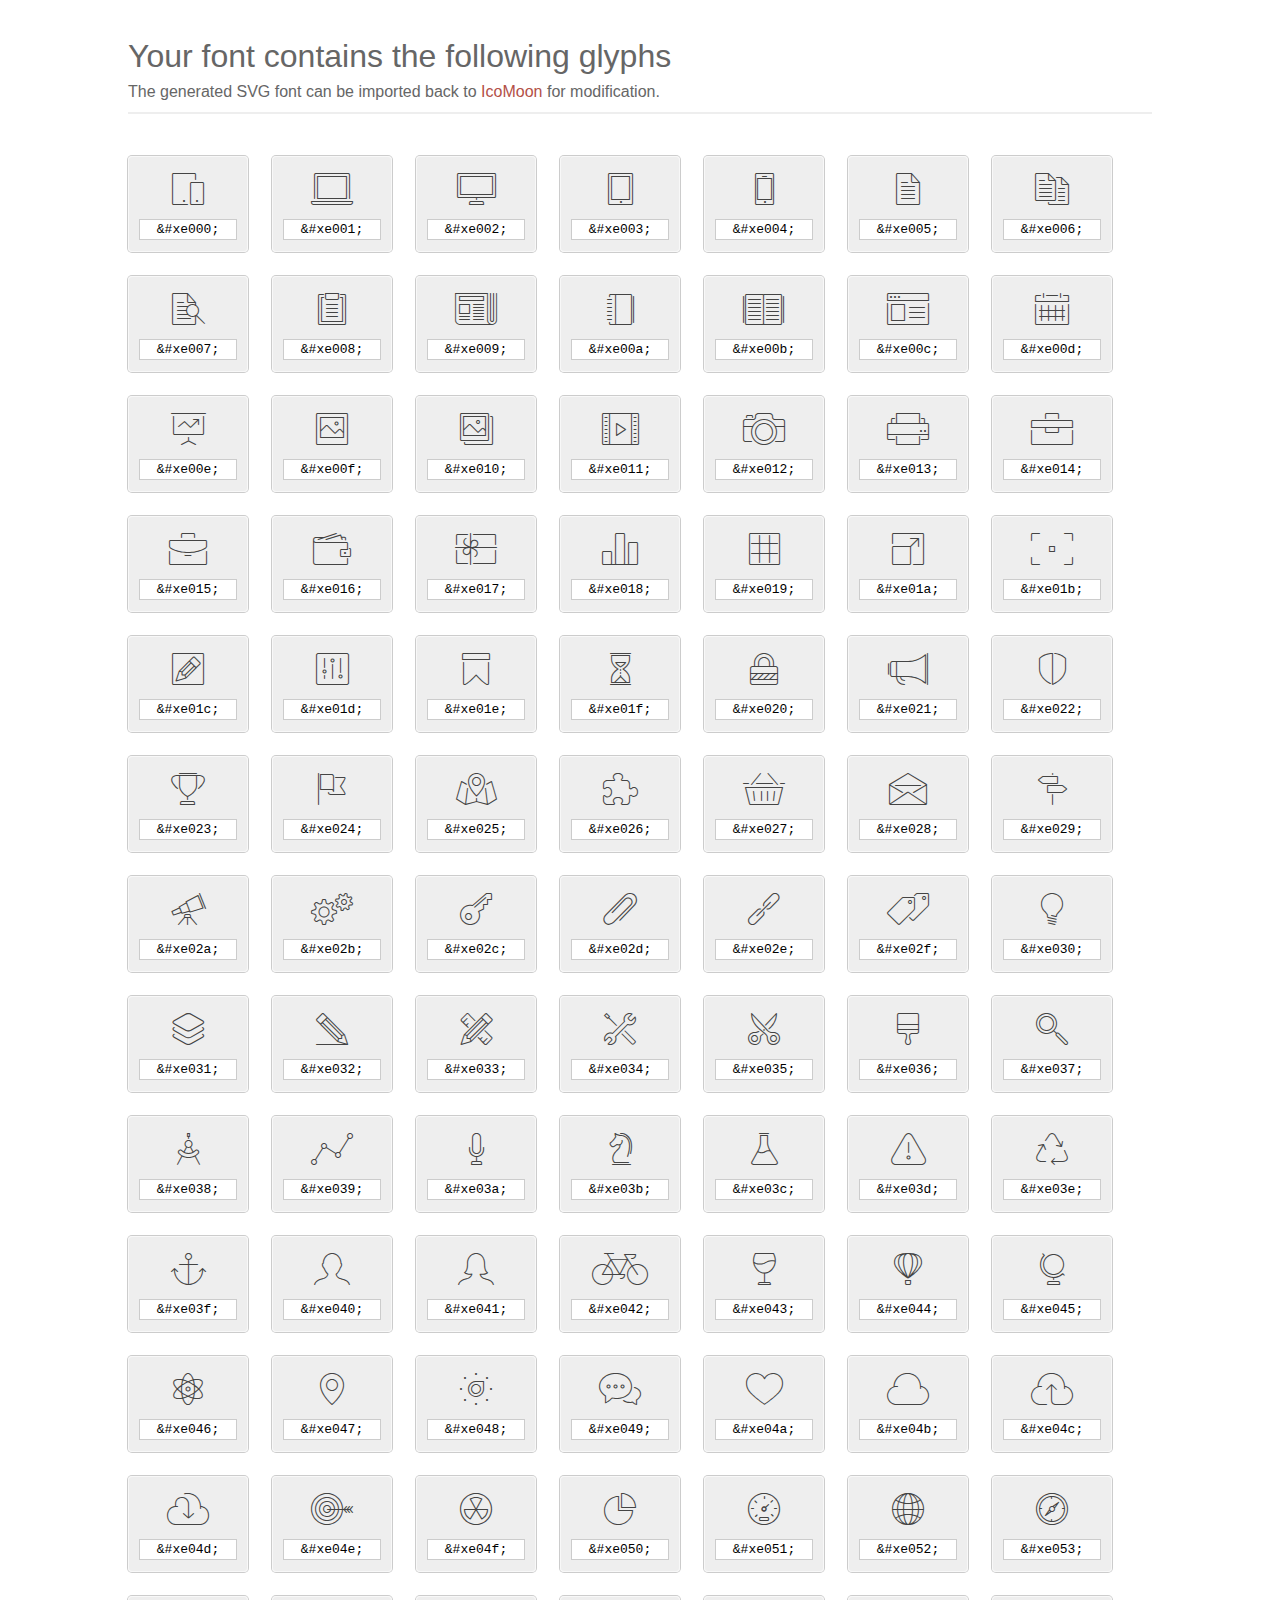
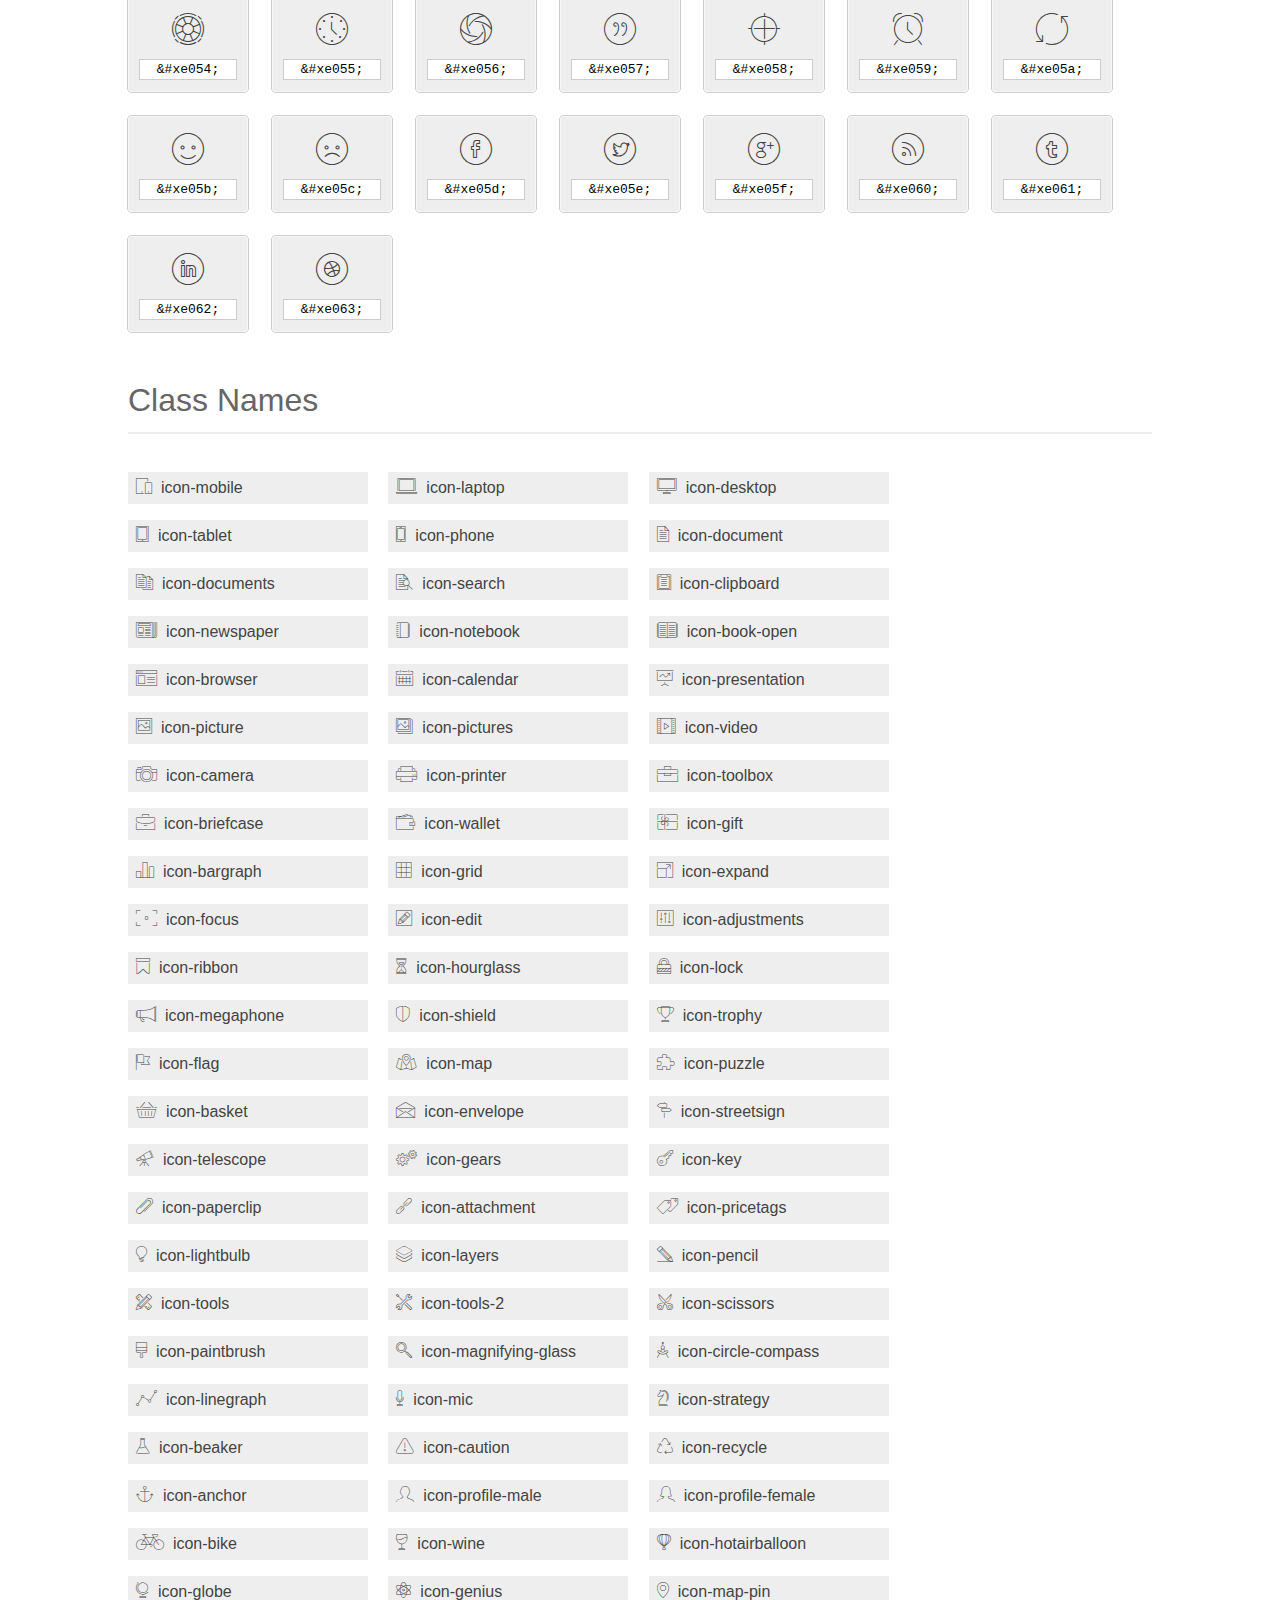
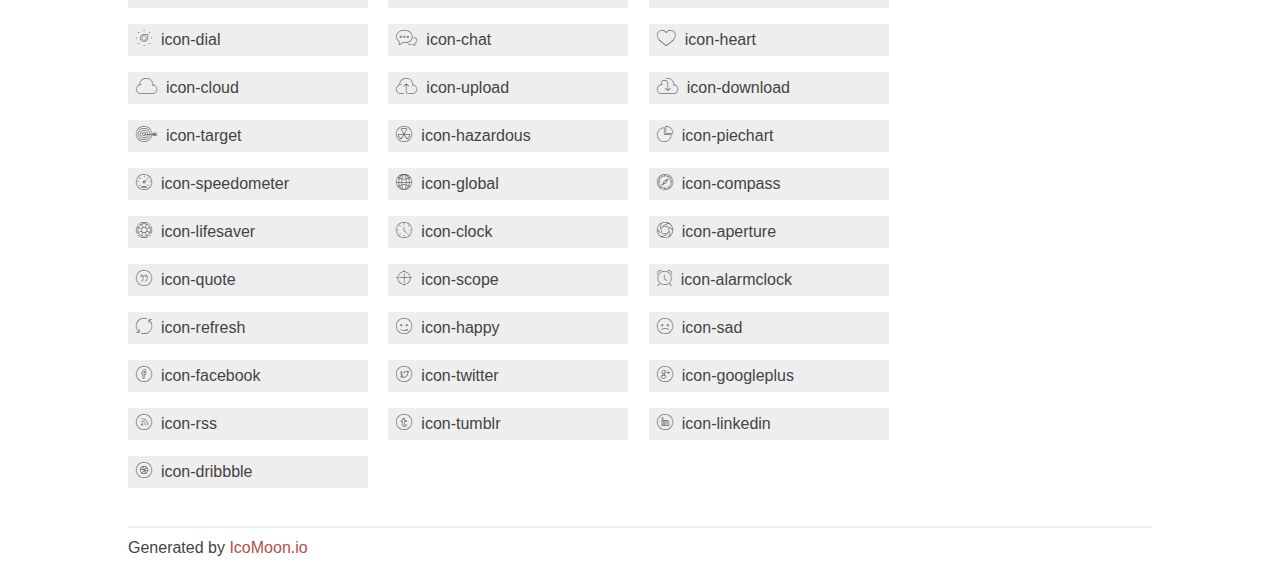
<file: fonts/et-line-font/index.html>
<!doctype html>
<html>
<head>
<title>Your Font/Glyphs</title>
<link rel="stylesheet" href="style.css" >
<!--[if lte IE 7]><script src="lte-ie7.js"></script><![endif]-->
<style>
	section, header, footer {display: block;}
	body {
		font-family: sans-serif;
		color: #444;
		line-height: 1.5;
		font-size: 1em;
	}
	* {
		-moz-box-sizing: border-box;
		-webkit-box-sizing: border-box;
		box-sizing: border-box;
		margin: 0;
		padding: 0;
	}
	.glyph {
		font-size: 16px;
		float: left;
		text-align: center;
		background: #eee;
		padding: .75em;
		margin: .75em 1.5em .75em 0;
		width: 7.5em;
		border-radius: .25em;
		box-shadow: inset 0 0 0 1px #f8f8f8, 0 0 0 1px #CCC;
	}
	.glyph input {
		font-family: consolas, monospace;
		font-size: 13px;
		width: 100%;
		text-align: center;
		border: 0;
		box-shadow: 0 0 0 1px #ccc;
		padding: .125em;
	}
	.w-main {
		width: 80%;
	}
	.centered {
		margin-left: auto;
		margin-right: auto;
	}
	.fs1 {
		font-size: 2em;
	}
	header {
		margin: 2em 0;
		padding-bottom: .5em;
		color: #666;
		box-shadow: 0 2px #eee;
	}
	header h1 {
		font-size: 2em;
		font-weight: normal;
	}
	.clearfix:before, .clearfix:after { content: ""; display: table; }
	.clearfix:after, .clear { clear: both; }
	footer {
		margin-top: 2em;
		padding: .5em 0;
		box-shadow: 0 -2px #eee;
	}
	a, a:visited {
		color: #B35047;
		text-decoration: none;
	}
	a:hover, a:focus {color: #000;}
	.box1 {
		font-size: 16px;
		display: inline-block;
		width: 15em;
		padding: .25em .5em;
		background: #eee;
		margin: .5em 1em .5em 0;
	}
</style>
</head>
<body>
	<div class="w-main centered">
	<section class="mtm clearfix" id="glyphs">
	<header>
		<h1>Your font contains the following glyphs</h1>
		<p>The generated SVG font can be imported back to <a href="http://icomoon.io/app">IcoMoon</a> for modification.</p>
	</header>
	<div class="glyph">
		<div class="fs1" aria-hidden="true" data-icon="&#xe000;"></div>
		<input type="text" readonly="readonly" value="&amp;#xe000;" >
	</div>
	<div class="glyph">
		<div class="fs1" aria-hidden="true" data-icon="&#xe001;"></div>
		<input type="text" readonly="readonly" value="&amp;#xe001;" >
	</div>
	<div class="glyph">
		<div class="fs1" aria-hidden="true" data-icon="&#xe002;"></div>
		<input type="text" readonly="readonly" value="&amp;#xe002;" >
	</div>
	<div class="glyph">
		<div class="fs1" aria-hidden="true" data-icon="&#xe003;"></div>
		<input type="text" readonly="readonly" value="&amp;#xe003;" >
	</div>
	<div class="glyph">
		<div class="fs1" aria-hidden="true" data-icon="&#xe004;"></div>
		<input type="text" readonly="readonly" value="&amp;#xe004;" >
	</div>
	<div class="glyph">
		<div class="fs1" aria-hidden="true" data-icon="&#xe005;"></div>
		<input type="text" readonly="readonly" value="&amp;#xe005;" >
	</div>
	<div class="glyph">
		<div class="fs1" aria-hidden="true" data-icon="&#xe006;"></div>
		<input type="text" readonly="readonly" value="&amp;#xe006;" >
	</div>
	<div class="glyph">
		<div class="fs1" aria-hidden="true" data-icon="&#xe007;"></div>
		<input type="text" readonly="readonly" value="&amp;#xe007;" >
	</div>
	<div class="glyph">
		<div class="fs1" aria-hidden="true" data-icon="&#xe008;"></div>
		<input type="text" readonly="readonly" value="&amp;#xe008;" >
	</div>
	<div class="glyph">
		<div class="fs1" aria-hidden="true" data-icon="&#xe009;"></div>
		<input type="text" readonly="readonly" value="&amp;#xe009;" >
	</div>
	<div class="glyph">
		<div class="fs1" aria-hidden="true" data-icon="&#xe00a;"></div>
		<input type="text" readonly="readonly" value="&amp;#xe00a;" >
	</div>
	<div class="glyph">
		<div class="fs1" aria-hidden="true" data-icon="&#xe00b;"></div>
		<input type="text" readonly="readonly" value="&amp;#xe00b;" >
	</div>
	<div class="glyph">
		<div class="fs1" aria-hidden="true" data-icon="&#xe00c;"></div>
		<input type="text" readonly="readonly" value="&amp;#xe00c;" >
	</div>
	<div class="glyph">
		<div class="fs1" aria-hidden="true" data-icon="&#xe00d;"></div>
		<input type="text" readonly="readonly" value="&amp;#xe00d;" >
	</div>
	<div class="glyph">
		<div class="fs1" aria-hidden="true" data-icon="&#xe00e;"></div>
		<input type="text" readonly="readonly" value="&amp;#xe00e;" >
	</div>
	<div class="glyph">
		<div class="fs1" aria-hidden="true" data-icon="&#xe00f;"></div>
		<input type="text" readonly="readonly" value="&amp;#xe00f;" >
	</div>
	<div class="glyph">
		<div class="fs1" aria-hidden="true" data-icon="&#xe010;"></div>
		<input type="text" readonly="readonly" value="&amp;#xe010;" >
	</div>
	<div class="glyph">
		<div class="fs1" aria-hidden="true" data-icon="&#xe011;"></div>
		<input type="text" readonly="readonly" value="&amp;#xe011;" >
	</div>
	<div class="glyph">
		<div class="fs1" aria-hidden="true" data-icon="&#xe012;"></div>
		<input type="text" readonly="readonly" value="&amp;#xe012;" >
	</div>
	<div class="glyph">
		<div class="fs1" aria-hidden="true" data-icon="&#xe013;"></div>
		<input type="text" readonly="readonly" value="&amp;#xe013;" >
	</div>
	<div class="glyph">
		<div class="fs1" aria-hidden="true" data-icon="&#xe014;"></div>
		<input type="text" readonly="readonly" value="&amp;#xe014;" >
	</div>
	<div class="glyph">
		<div class="fs1" aria-hidden="true" data-icon="&#xe015;"></div>
		<input type="text" readonly="readonly" value="&amp;#xe015;" >
	</div>
	<div class="glyph">
		<div class="fs1" aria-hidden="true" data-icon="&#xe016;"></div>
		<input type="text" readonly="readonly" value="&amp;#xe016;" >
	</div>
	<div class="glyph">
		<div class="fs1" aria-hidden="true" data-icon="&#xe017;"></div>
		<input type="text" readonly="readonly" value="&amp;#xe017;" >
	</div>
	<div class="glyph">
		<div class="fs1" aria-hidden="true" data-icon="&#xe018;"></div>
		<input type="text" readonly="readonly" value="&amp;#xe018;" >
	</div>
	<div class="glyph">
		<div class="fs1" aria-hidden="true" data-icon="&#xe019;"></div>
		<input type="text" readonly="readonly" value="&amp;#xe019;" >
	</div>
	<div class="glyph">
		<div class="fs1" aria-hidden="true" data-icon="&#xe01a;"></div>
		<input type="text" readonly="readonly" value="&amp;#xe01a;" >
	</div>
	<div class="glyph">
		<div class="fs1" aria-hidden="true" data-icon="&#xe01b;"></div>
		<input type="text" readonly="readonly" value="&amp;#xe01b;" >
	</div>
	<div class="glyph">
		<div class="fs1" aria-hidden="true" data-icon="&#xe01c;"></div>
		<input type="text" readonly="readonly" value="&amp;#xe01c;" >
	</div>
	<div class="glyph">
		<div class="fs1" aria-hidden="true" data-icon="&#xe01d;"></div>
		<input type="text" readonly="readonly" value="&amp;#xe01d;" >
	</div>
	<div class="glyph">
		<div class="fs1" aria-hidden="true" data-icon="&#xe01e;"></div>
		<input type="text" readonly="readonly" value="&amp;#xe01e;" >
	</div>
	<div class="glyph">
		<div class="fs1" aria-hidden="true" data-icon="&#xe01f;"></div>
		<input type="text" readonly="readonly" value="&amp;#xe01f;" >
	</div>
	<div class="glyph">
		<div class="fs1" aria-hidden="true" data-icon="&#xe020;"></div>
		<input type="text" readonly="readonly" value="&amp;#xe020;" >
	</div>
	<div class="glyph">
		<div class="fs1" aria-hidden="true" data-icon="&#xe021;"></div>
		<input type="text" readonly="readonly" value="&amp;#xe021;" >
	</div>
	<div class="glyph">
		<div class="fs1" aria-hidden="true" data-icon="&#xe022;"></div>
		<input type="text" readonly="readonly" value="&amp;#xe022;" >
	</div>
	<div class="glyph">
		<div class="fs1" aria-hidden="true" data-icon="&#xe023;"></div>
		<input type="text" readonly="readonly" value="&amp;#xe023;" >
	</div>
	<div class="glyph">
		<div class="fs1" aria-hidden="true" data-icon="&#xe024;"></div>
		<input type="text" readonly="readonly" value="&amp;#xe024;" >
	</div>
	<div class="glyph">
		<div class="fs1" aria-hidden="true" data-icon="&#xe025;"></div>
		<input type="text" readonly="readonly" value="&amp;#xe025;" >
	</div>
	<div class="glyph">
		<div class="fs1" aria-hidden="true" data-icon="&#xe026;"></div>
		<input type="text" readonly="readonly" value="&amp;#xe026;" >
	</div>
	<div class="glyph">
		<div class="fs1" aria-hidden="true" data-icon="&#xe027;"></div>
		<input type="text" readonly="readonly" value="&amp;#xe027;" >
	</div>
	<div class="glyph">
		<div class="fs1" aria-hidden="true" data-icon="&#xe028;"></div>
		<input type="text" readonly="readonly" value="&amp;#xe028;" >
	</div>
	<div class="glyph">
		<div class="fs1" aria-hidden="true" data-icon="&#xe029;"></div>
		<input type="text" readonly="readonly" value="&amp;#xe029;" >
	</div>
	<div class="glyph">
		<div class="fs1" aria-hidden="true" data-icon="&#xe02a;"></div>
		<input type="text" readonly="readonly" value="&amp;#xe02a;" >
	</div>
	<div class="glyph">
		<div class="fs1" aria-hidden="true" data-icon="&#xe02b;"></div>
		<input type="text" readonly="readonly" value="&amp;#xe02b;" >
	</div>
	<div class="glyph">
		<div class="fs1" aria-hidden="true" data-icon="&#xe02c;"></div>
		<input type="text" readonly="readonly" value="&amp;#xe02c;" >
	</div>
	<div class="glyph">
		<div class="fs1" aria-hidden="true" data-icon="&#xe02d;"></div>
		<input type="text" readonly="readonly" value="&amp;#xe02d;" >
	</div>
	<div class="glyph">
		<div class="fs1" aria-hidden="true" data-icon="&#xe02e;"></div>
		<input type="text" readonly="readonly" value="&amp;#xe02e;" >
	</div>
	<div class="glyph">
		<div class="fs1" aria-hidden="true" data-icon="&#xe02f;"></div>
		<input type="text" readonly="readonly" value="&amp;#xe02f;" >
	</div>
	<div class="glyph">
		<div class="fs1" aria-hidden="true" data-icon="&#xe030;"></div>
		<input type="text" readonly="readonly" value="&amp;#xe030;" >
	</div>
	<div class="glyph">
		<div class="fs1" aria-hidden="true" data-icon="&#xe031;"></div>
		<input type="text" readonly="readonly" value="&amp;#xe031;" >
	</div>
	<div class="glyph">
		<div class="fs1" aria-hidden="true" data-icon="&#xe032;"></div>
		<input type="text" readonly="readonly" value="&amp;#xe032;" >
	</div>
	<div class="glyph">
		<div class="fs1" aria-hidden="true" data-icon="&#xe033;"></div>
		<input type="text" readonly="readonly" value="&amp;#xe033;" >
	</div>
	<div class="glyph">
		<div class="fs1" aria-hidden="true" data-icon="&#xe034;"></div>
		<input type="text" readonly="readonly" value="&amp;#xe034;" >
	</div>
	<div class="glyph">
		<div class="fs1" aria-hidden="true" data-icon="&#xe035;"></div>
		<input type="text" readonly="readonly" value="&amp;#xe035;" >
	</div>
	<div class="glyph">
		<div class="fs1" aria-hidden="true" data-icon="&#xe036;"></div>
		<input type="text" readonly="readonly" value="&amp;#xe036;" >
	</div>
	<div class="glyph">
		<div class="fs1" aria-hidden="true" data-icon="&#xe037;"></div>
		<input type="text" readonly="readonly" value="&amp;#xe037;" >
	</div>
	<div class="glyph">
		<div class="fs1" aria-hidden="true" data-icon="&#xe038;"></div>
		<input type="text" readonly="readonly" value="&amp;#xe038;" >
	</div>
	<div class="glyph">
		<div class="fs1" aria-hidden="true" data-icon="&#xe039;"></div>
		<input type="text" readonly="readonly" value="&amp;#xe039;" >
	</div>
	<div class="glyph">
		<div class="fs1" aria-hidden="true" data-icon="&#xe03a;"></div>
		<input type="text" readonly="readonly" value="&amp;#xe03a;" >
	</div>
	<div class="glyph">
		<div class="fs1" aria-hidden="true" data-icon="&#xe03b;"></div>
		<input type="text" readonly="readonly" value="&amp;#xe03b;" >
	</div>
	<div class="glyph">
		<div class="fs1" aria-hidden="true" data-icon="&#xe03c;"></div>
		<input type="text" readonly="readonly" value="&amp;#xe03c;" >
	</div>
	<div class="glyph">
		<div class="fs1" aria-hidden="true" data-icon="&#xe03d;"></div>
		<input type="text" readonly="readonly" value="&amp;#xe03d;" >
	</div>
	<div class="glyph">
		<div class="fs1" aria-hidden="true" data-icon="&#xe03e;"></div>
		<input type="text" readonly="readonly" value="&amp;#xe03e;" >
	</div>
	<div class="glyph">
		<div class="fs1" aria-hidden="true" data-icon="&#xe03f;"></div>
		<input type="text" readonly="readonly" value="&amp;#xe03f;" >
	</div>
	<div class="glyph">
		<div class="fs1" aria-hidden="true" data-icon="&#xe040;"></div>
		<input type="text" readonly="readonly" value="&amp;#xe040;" >
	</div>
	<div class="glyph">
		<div class="fs1" aria-hidden="true" data-icon="&#xe041;"></div>
		<input type="text" readonly="readonly" value="&amp;#xe041;" >
	</div>
	<div class="glyph">
		<div class="fs1" aria-hidden="true" data-icon="&#xe042;"></div>
		<input type="text" readonly="readonly" value="&amp;#xe042;" >
	</div>
	<div class="glyph">
		<div class="fs1" aria-hidden="true" data-icon="&#xe043;"></div>
		<input type="text" readonly="readonly" value="&amp;#xe043;" >
	</div>
	<div class="glyph">
		<div class="fs1" aria-hidden="true" data-icon="&#xe044;"></div>
		<input type="text" readonly="readonly" value="&amp;#xe044;" >
	</div>
	<div class="glyph">
		<div class="fs1" aria-hidden="true" data-icon="&#xe045;"></div>
		<input type="text" readonly="readonly" value="&amp;#xe045;" >
	</div>
	<div class="glyph">
		<div class="fs1" aria-hidden="true" data-icon="&#xe046;"></div>
		<input type="text" readonly="readonly" value="&amp;#xe046;" >
	</div>
	<div class="glyph">
		<div class="fs1" aria-hidden="true" data-icon="&#xe047;"></div>
		<input type="text" readonly="readonly" value="&amp;#xe047;" >
	</div>
	<div class="glyph">
		<div class="fs1" aria-hidden="true" data-icon="&#xe048;"></div>
		<input type="text" readonly="readonly" value="&amp;#xe048;" >
	</div>
	<div class="glyph">
		<div class="fs1" aria-hidden="true" data-icon="&#xe049;"></div>
		<input type="text" readonly="readonly" value="&amp;#xe049;" >
	</div>
	<div class="glyph">
		<div class="fs1" aria-hidden="true" data-icon="&#xe04a;"></div>
		<input type="text" readonly="readonly" value="&amp;#xe04a;" >
	</div>
	<div class="glyph">
		<div class="fs1" aria-hidden="true" data-icon="&#xe04b;"></div>
		<input type="text" readonly="readonly" value="&amp;#xe04b;" >
	</div>
	<div class="glyph">
		<div class="fs1" aria-hidden="true" data-icon="&#xe04c;"></div>
		<input type="text" readonly="readonly" value="&amp;#xe04c;" >
	</div>
	<div class="glyph">
		<div class="fs1" aria-hidden="true" data-icon="&#xe04d;"></div>
		<input type="text" readonly="readonly" value="&amp;#xe04d;" >
	</div>
	<div class="glyph">
		<div class="fs1" aria-hidden="true" data-icon="&#xe04e;"></div>
		<input type="text" readonly="readonly" value="&amp;#xe04e;" >
	</div>
	<div class="glyph">
		<div class="fs1" aria-hidden="true" data-icon="&#xe04f;"></div>
		<input type="text" readonly="readonly" value="&amp;#xe04f;" >
	</div>
	<div class="glyph">
		<div class="fs1" aria-hidden="true" data-icon="&#xe050;"></div>
		<input type="text" readonly="readonly" value="&amp;#xe050;" >
	</div>
	<div class="glyph">
		<div class="fs1" aria-hidden="true" data-icon="&#xe051;"></div>
		<input type="text" readonly="readonly" value="&amp;#xe051;" >
	</div>
	<div class="glyph">
		<div class="fs1" aria-hidden="true" data-icon="&#xe052;"></div>
		<input type="text" readonly="readonly" value="&amp;#xe052;" >
	</div>
	<div class="glyph">
		<div class="fs1" aria-hidden="true" data-icon="&#xe053;"></div>
		<input type="text" readonly="readonly" value="&amp;#xe053;" >
	</div>
	<div class="glyph">
		<div class="fs1" aria-hidden="true" data-icon="&#xe054;"></div>
		<input type="text" readonly="readonly" value="&amp;#xe054;" >
	</div>
	<div class="glyph">
		<div class="fs1" aria-hidden="true" data-icon="&#xe055;"></div>
		<input type="text" readonly="readonly" value="&amp;#xe055;" >
	</div>
	<div class="glyph">
		<div class="fs1" aria-hidden="true" data-icon="&#xe056;"></div>
		<input type="text" readonly="readonly" value="&amp;#xe056;" >
	</div>
	<div class="glyph">
		<div class="fs1" aria-hidden="true" data-icon="&#xe057;"></div>
		<input type="text" readonly="readonly" value="&amp;#xe057;" >
	</div>
	<div class="glyph">
		<div class="fs1" aria-hidden="true" data-icon="&#xe058;"></div>
		<input type="text" readonly="readonly" value="&amp;#xe058;" >
	</div>
	<div class="glyph">
		<div class="fs1" aria-hidden="true" data-icon="&#xe059;"></div>
		<input type="text" readonly="readonly" value="&amp;#xe059;" >
	</div>
	<div class="glyph">
		<div class="fs1" aria-hidden="true" data-icon="&#xe05a;"></div>
		<input type="text" readonly="readonly" value="&amp;#xe05a;" >
	</div>
	<div class="glyph">
		<div class="fs1" aria-hidden="true" data-icon="&#xe05b;"></div>
		<input type="text" readonly="readonly" value="&amp;#xe05b;" >
	</div>
	<div class="glyph">
		<div class="fs1" aria-hidden="true" data-icon="&#xe05c;"></div>
		<input type="text" readonly="readonly" value="&amp;#xe05c;" >
	</div>
	<div class="glyph">
		<div class="fs1" aria-hidden="true" data-icon="&#xe05d;"></div>
		<input type="text" readonly="readonly" value="&amp;#xe05d;" >
	</div>
	<div class="glyph">
		<div class="fs1" aria-hidden="true" data-icon="&#xe05e;"></div>
		<input type="text" readonly="readonly" value="&amp;#xe05e;" >
	</div>
	<div class="glyph">
		<div class="fs1" aria-hidden="true" data-icon="&#xe05f;"></div>
		<input type="text" readonly="readonly" value="&amp;#xe05f;" >
	</div>
	<div class="glyph">
		<div class="fs1" aria-hidden="true" data-icon="&#xe060;"></div>
		<input type="text" readonly="readonly" value="&amp;#xe060;" >
	</div>
	<div class="glyph">
		<div class="fs1" aria-hidden="true" data-icon="&#xe061;"></div>
		<input type="text" readonly="readonly" value="&amp;#xe061;" >
	</div>
	<div class="glyph">
		<div class="fs1" aria-hidden="true" data-icon="&#xe062;"></div>
		<input type="text" readonly="readonly" value="&amp;#xe062;" >
	</div>
	<div class="glyph">
		<div class="fs1" aria-hidden="true" data-icon="&#xe063;"></div>
		<input type="text" readonly="readonly" value="&amp;#xe063;" >
	</div>
	</section>
	<div class="clear"></div>
	<section class="mtm clearfix" id="glyphs">
	<header>
		<h1>Class Names</h1>
	</header>
	<span class="box1">
		<span aria-hidden="true" class="icon-mobile"></span>
		&nbsp;icon-mobile
	</span>
	<span class="box1">
		<span aria-hidden="true" class="icon-laptop"></span>
		&nbsp;icon-laptop
	</span>
	<span class="box1">
		<span aria-hidden="true" class="icon-desktop"></span>
		&nbsp;icon-desktop
	</span>
	<span class="box1">
		<span aria-hidden="true" class="icon-tablet"></span>
		&nbsp;icon-tablet
	</span>
	<span class="box1">
		<span aria-hidden="true" class="icon-phone"></span>
		&nbsp;icon-phone
	</span>
	<span class="box1">
		<span aria-hidden="true" class="icon-document"></span>
		&nbsp;icon-document
	</span>
	<span class="box1">
		<span aria-hidden="true" class="icon-documents"></span>
		&nbsp;icon-documents
	</span>
	<span class="box1">
		<span aria-hidden="true" class="icon-search"></span>
		&nbsp;icon-search
	</span>
	<span class="box1">
		<span aria-hidden="true" class="icon-clipboard"></span>
		&nbsp;icon-clipboard
	</span>
	<span class="box1">
		<span aria-hidden="true" class="icon-newspaper"></span>
		&nbsp;icon-newspaper
	</span>
	<span class="box1">
		<span aria-hidden="true" class="icon-notebook"></span>
		&nbsp;icon-notebook
	</span>
	<span class="box1">
		<span aria-hidden="true" class="icon-book-open"></span>
		&nbsp;icon-book-open
	</span>
	<span class="box1">
		<span aria-hidden="true" class="icon-browser"></span>
		&nbsp;icon-browser
	</span>
	<span class="box1">
		<span aria-hidden="true" class="icon-calendar"></span>
		&nbsp;icon-calendar
	</span>
	<span class="box1">
		<span aria-hidden="true" class="icon-presentation"></span>
		&nbsp;icon-presentation
	</span>
	<span class="box1">
		<span aria-hidden="true" class="icon-picture"></span>
		&nbsp;icon-picture
	</span>
	<span class="box1">
		<span aria-hidden="true" class="icon-pictures"></span>
		&nbsp;icon-pictures
	</span>
	<span class="box1">
		<span aria-hidden="true" class="icon-video"></span>
		&nbsp;icon-video
	</span>
	<span class="box1">
		<span aria-hidden="true" class="icon-camera"></span>
		&nbsp;icon-camera
	</span>
	<span class="box1">
		<span aria-hidden="true" class="icon-printer"></span>
		&nbsp;icon-printer
	</span>
	<span class="box1">
		<span aria-hidden="true" class="icon-toolbox"></span>
		&nbsp;icon-toolbox
	</span>
	<span class="box1">
		<span aria-hidden="true" class="icon-briefcase"></span>
		&nbsp;icon-briefcase
	</span>
	<span class="box1">
		<span aria-hidden="true" class="icon-wallet"></span>
		&nbsp;icon-wallet
	</span>
	<span class="box1">
		<span aria-hidden="true" class="icon-gift"></span>
		&nbsp;icon-gift
	</span>
	<span class="box1">
		<span aria-hidden="true" class="icon-bargraph"></span>
		&nbsp;icon-bargraph
	</span>
	<span class="box1">
		<span aria-hidden="true" class="icon-grid"></span>
		&nbsp;icon-grid
	</span>
	<span class="box1">
		<span aria-hidden="true" class="icon-expand"></span>
		&nbsp;icon-expand
	</span>
	<span class="box1">
		<span aria-hidden="true" class="icon-focus"></span>
		&nbsp;icon-focus
	</span>
	<span class="box1">
		<span aria-hidden="true" class="icon-edit"></span>
		&nbsp;icon-edit
	</span>
	<span class="box1">
		<span aria-hidden="true" class="icon-adjustments"></span>
		&nbsp;icon-adjustments
	</span>
	<span class="box1">
		<span aria-hidden="true" class="icon-ribbon"></span>
		&nbsp;icon-ribbon
	</span>
	<span class="box1">
		<span aria-hidden="true" class="icon-hourglass"></span>
		&nbsp;icon-hourglass
	</span>
	<span class="box1">
		<span aria-hidden="true" class="icon-lock"></span>
		&nbsp;icon-lock
	</span>
	<span class="box1">
		<span aria-hidden="true" class="icon-megaphone"></span>
		&nbsp;icon-megaphone
	</span>
	<span class="box1">
		<span aria-hidden="true" class="icon-shield"></span>
		&nbsp;icon-shield
	</span>
	<span class="box1">
		<span aria-hidden="true" class="icon-trophy"></span>
		&nbsp;icon-trophy
	</span>
	<span class="box1">
		<span aria-hidden="true" class="icon-flag"></span>
		&nbsp;icon-flag
	</span>
	<span class="box1">
		<span aria-hidden="true" class="icon-map"></span>
		&nbsp;icon-map
	</span>
	<span class="box1">
		<span aria-hidden="true" class="icon-puzzle"></span>
		&nbsp;icon-puzzle
	</span>
	<span class="box1">
		<span aria-hidden="true" class="icon-basket"></span>
		&nbsp;icon-basket
	</span>
	<span class="box1">
		<span aria-hidden="true" class="icon-envelope"></span>
		&nbsp;icon-envelope
	</span>
	<span class="box1">
		<span aria-hidden="true" class="icon-streetsign"></span>
		&nbsp;icon-streetsign
	</span>
	<span class="box1">
		<span aria-hidden="true" class="icon-telescope"></span>
		&nbsp;icon-telescope
	</span>
	<span class="box1">
		<span aria-hidden="true" class="icon-gears"></span>
		&nbsp;icon-gears
	</span>
	<span class="box1">
		<span aria-hidden="true" class="icon-key"></span>
		&nbsp;icon-key
	</span>
	<span class="box1">
		<span aria-hidden="true" class="icon-paperclip"></span>
		&nbsp;icon-paperclip
	</span>
	<span class="box1">
		<span aria-hidden="true" class="icon-attachment"></span>
		&nbsp;icon-attachment
	</span>
	<span class="box1">
		<span aria-hidden="true" class="icon-pricetags"></span>
		&nbsp;icon-pricetags
	</span>
	<span class="box1">
		<span aria-hidden="true" class="icon-lightbulb"></span>
		&nbsp;icon-lightbulb
	</span>
	<span class="box1">
		<span aria-hidden="true" class="icon-layers"></span>
		&nbsp;icon-layers
	</span>
	<span class="box1">
		<span aria-hidden="true" class="icon-pencil"></span>
		&nbsp;icon-pencil
	</span>
	<span class="box1">
		<span aria-hidden="true" class="icon-tools"></span>
		&nbsp;icon-tools
	</span>
	<span class="box1">
		<span aria-hidden="true" class="icon-tools-2"></span>
		&nbsp;icon-tools-2
	</span>
	<span class="box1">
		<span aria-hidden="true" class="icon-scissors"></span>
		&nbsp;icon-scissors
	</span>
	<span class="box1">
		<span aria-hidden="true" class="icon-paintbrush"></span>
		&nbsp;icon-paintbrush
	</span>
	<span class="box1">
		<span aria-hidden="true" class="icon-magnifying-glass"></span>
		&nbsp;icon-magnifying-glass
	</span>
	<span class="box1">
		<span aria-hidden="true" class="icon-circle-compass"></span>
		&nbsp;icon-circle-compass
	</span>
	<span class="box1">
		<span aria-hidden="true" class="icon-linegraph"></span>
		&nbsp;icon-linegraph
	</span>
	<span class="box1">
		<span aria-hidden="true" class="icon-mic"></span>
		&nbsp;icon-mic
	</span>
	<span class="box1">
		<span aria-hidden="true" class="icon-strategy"></span>
		&nbsp;icon-strategy
	</span>
	<span class="box1">
		<span aria-hidden="true" class="icon-beaker"></span>
		&nbsp;icon-beaker
	</span>
	<span class="box1">
		<span aria-hidden="true" class="icon-caution"></span>
		&nbsp;icon-caution
	</span>
	<span class="box1">
		<span aria-hidden="true" class="icon-recycle"></span>
		&nbsp;icon-recycle
	</span>
	<span class="box1">
		<span aria-hidden="true" class="icon-anchor"></span>
		&nbsp;icon-anchor
	</span>
	<span class="box1">
		<span aria-hidden="true" class="icon-profile-male"></span>
		&nbsp;icon-profile-male
	</span>
	<span class="box1">
		<span aria-hidden="true" class="icon-profile-female"></span>
		&nbsp;icon-profile-female
	</span>
	<span class="box1">
		<span aria-hidden="true" class="icon-bike"></span>
		&nbsp;icon-bike
	</span>
	<span class="box1">
		<span aria-hidden="true" class="icon-wine"></span>
		&nbsp;icon-wine
	</span>
	<span class="box1">
		<span aria-hidden="true" class="icon-hotairballoon"></span>
		&nbsp;icon-hotairballoon
	</span>
	<span class="box1">
		<span aria-hidden="true" class="icon-globe"></span>
		&nbsp;icon-globe
	</span>
	<span class="box1">
		<span aria-hidden="true" class="icon-genius"></span>
		&nbsp;icon-genius
	</span>
	<span class="box1">
		<span aria-hidden="true" class="icon-map-pin"></span>
		&nbsp;icon-map-pin
	</span>
	<span class="box1">
		<span aria-hidden="true" class="icon-dial"></span>
		&nbsp;icon-dial
	</span>
	<span class="box1">
		<span aria-hidden="true" class="icon-chat"></span>
		&nbsp;icon-chat
	</span>
	<span class="box1">
		<span aria-hidden="true" class="icon-heart"></span>
		&nbsp;icon-heart
	</span>
	<span class="box1">
		<span aria-hidden="true" class="icon-cloud"></span>
		&nbsp;icon-cloud
	</span>
	<span class="box1">
		<span aria-hidden="true" class="icon-upload"></span>
		&nbsp;icon-upload
	</span>
	<span class="box1">
		<span aria-hidden="true" class="icon-download"></span>
		&nbsp;icon-download
	</span>
	<span class="box1">
		<span aria-hidden="true" class="icon-target"></span>
		&nbsp;icon-target
	</span>
	<span class="box1">
		<span aria-hidden="true" class="icon-hazardous"></span>
		&nbsp;icon-hazardous
	</span>
	<span class="box1">
		<span aria-hidden="true" class="icon-piechart"></span>
		&nbsp;icon-piechart
	</span>
	<span class="box1">
		<span aria-hidden="true" class="icon-speedometer"></span>
		&nbsp;icon-speedometer
	</span>
	<span class="box1">
		<span aria-hidden="true" class="icon-global"></span>
		&nbsp;icon-global
	</span>
	<span class="box1">
		<span aria-hidden="true" class="icon-compass"></span>
		&nbsp;icon-compass
	</span>
	<span class="box1">
		<span aria-hidden="true" class="icon-lifesaver"></span>
		&nbsp;icon-lifesaver
	</span>
	<span class="box1">
		<span aria-hidden="true" class="icon-clock"></span>
		&nbsp;icon-clock
	</span>
	<span class="box1">
		<span aria-hidden="true" class="icon-aperture"></span>
		&nbsp;icon-aperture
	</span>
	<span class="box1">
		<span aria-hidden="true" class="icon-quote"></span>
		&nbsp;icon-quote
	</span>
	<span class="box1">
		<span aria-hidden="true" class="icon-scope"></span>
		&nbsp;icon-scope
	</span>
	<span class="box1">
		<span aria-hidden="true" class="icon-alarmclock"></span>
		&nbsp;icon-alarmclock
	</span>
	<span class="box1">
		<span aria-hidden="true" class="icon-refresh"></span>
		&nbsp;icon-refresh
	</span>
	<span class="box1">
		<span aria-hidden="true" class="icon-happy"></span>
		&nbsp;icon-happy
	</span>
	<span class="box1">
		<span aria-hidden="true" class="icon-sad"></span>
		&nbsp;icon-sad
	</span>
	<span class="box1">
		<span aria-hidden="true" class="icon-facebook"></span>
		&nbsp;icon-facebook
	</span>
	<span class="box1">
		<span aria-hidden="true" class="icon-twitter"></span>
		&nbsp;icon-twitter
	</span>
	<span class="box1">
		<span aria-hidden="true" class="icon-googleplus"></span>
		&nbsp;icon-googleplus
	</span>
	<span class="box1">
		<span aria-hidden="true" class="icon-rss"></span>
		&nbsp;icon-rss
	</span>
	<span class="box1">
		<span aria-hidden="true" class="icon-tumblr"></span>
		&nbsp;icon-tumblr
	</span>
	<span class="box1">
		<span aria-hidden="true" class="icon-linkedin"></span>
		&nbsp;icon-linkedin
	</span>
	<span class="box1">
		<span aria-hidden="true" class="icon-dribbble"></span>
		&nbsp;icon-dribbble
	</span>
	</section>
	<footer>
		<p>Generated by <a href="http://icomoon.io">IcoMoon.io</a></p>
	</footer>
	</div>
	<script>
	document.getElementById("glyphs").addEventListener("click", function(e) {
		var target = e.target;
		if (target.tagName === "INPUT") {
			target.select();
		}
	});
	</script>
</body>
</html>
</file>
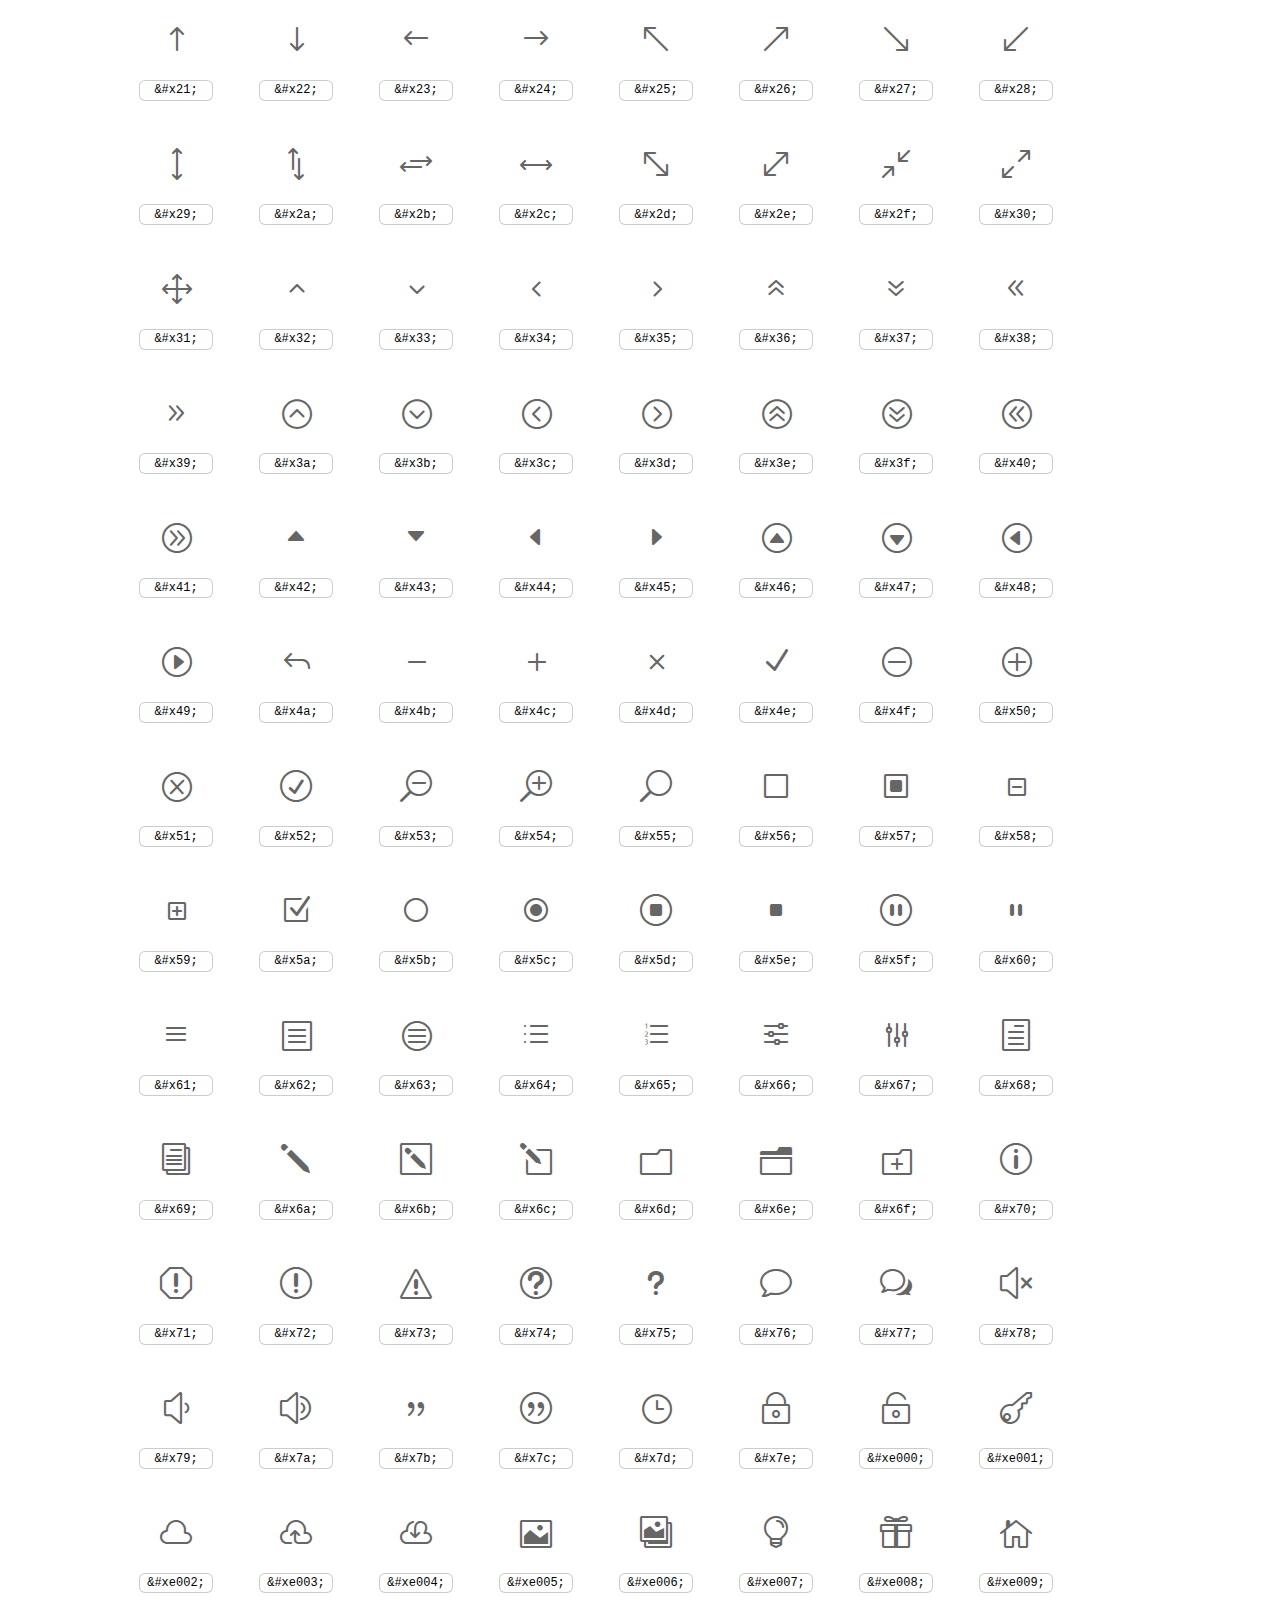
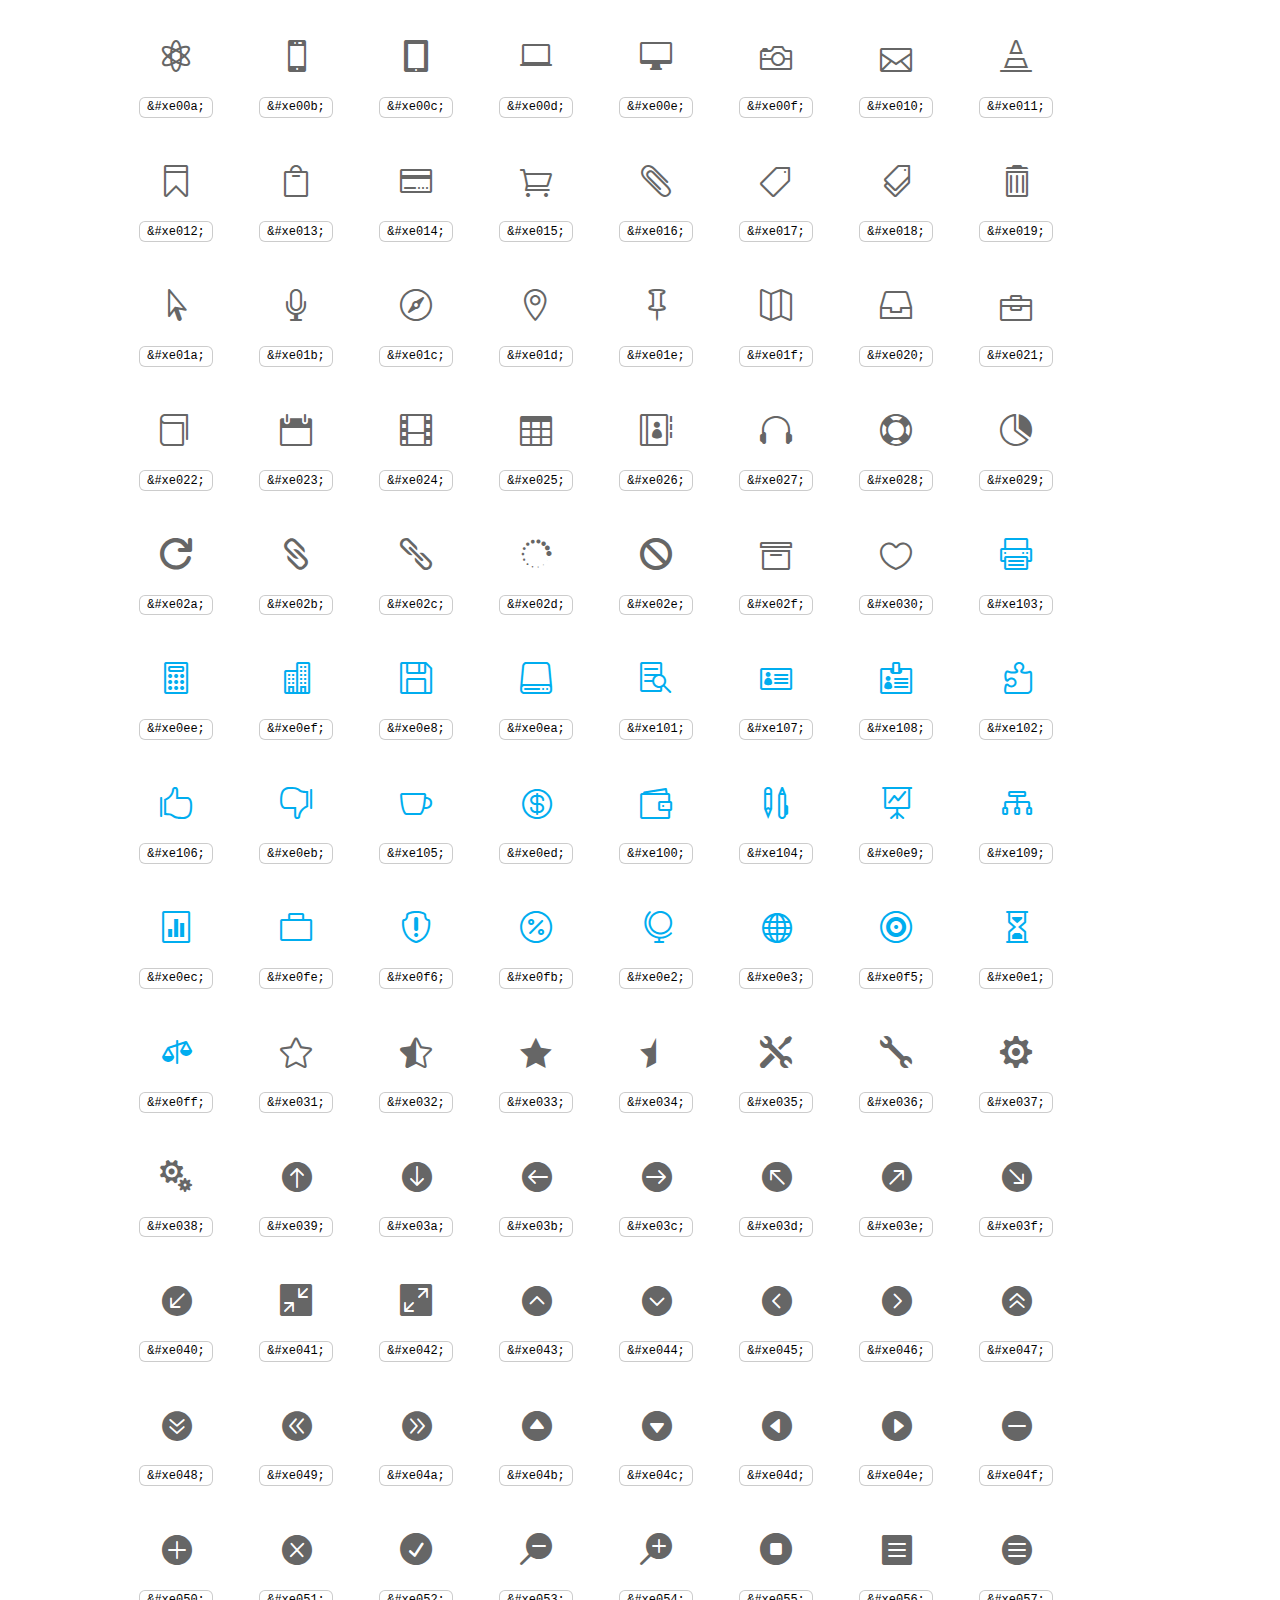
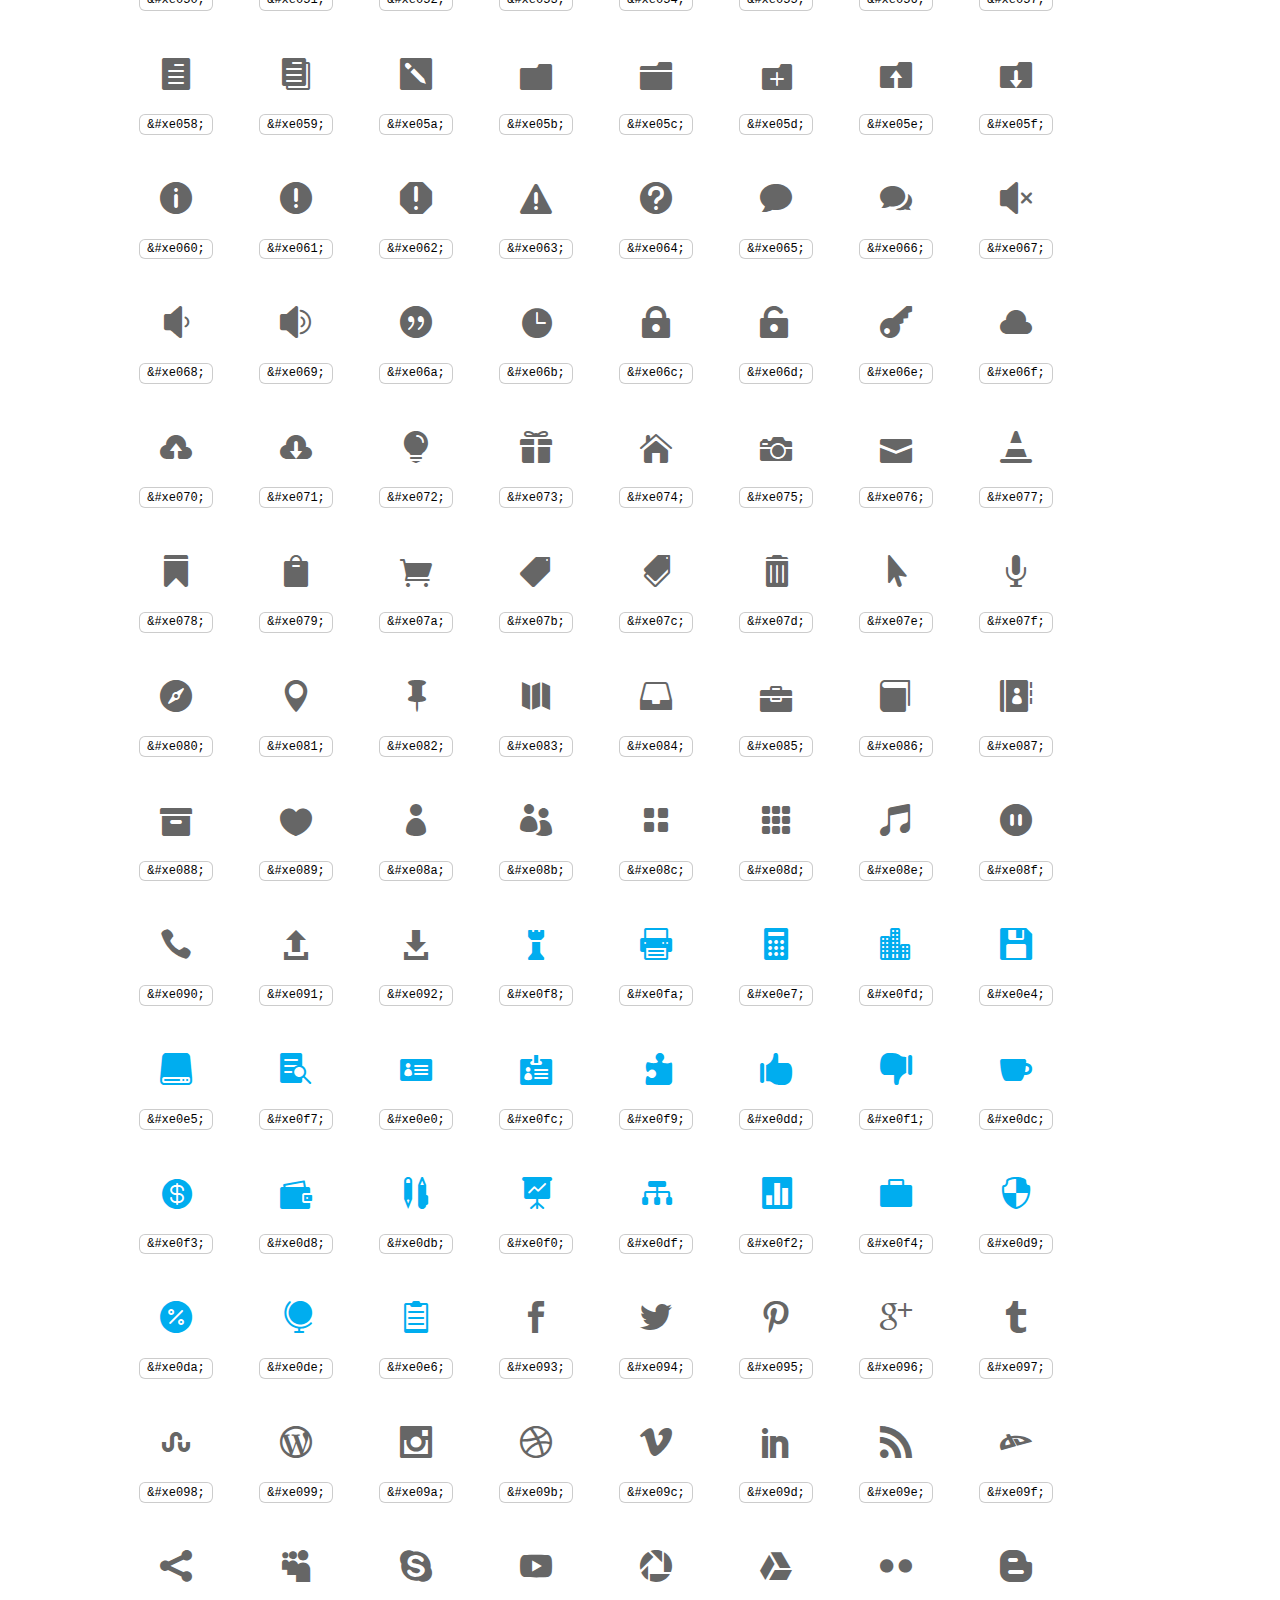
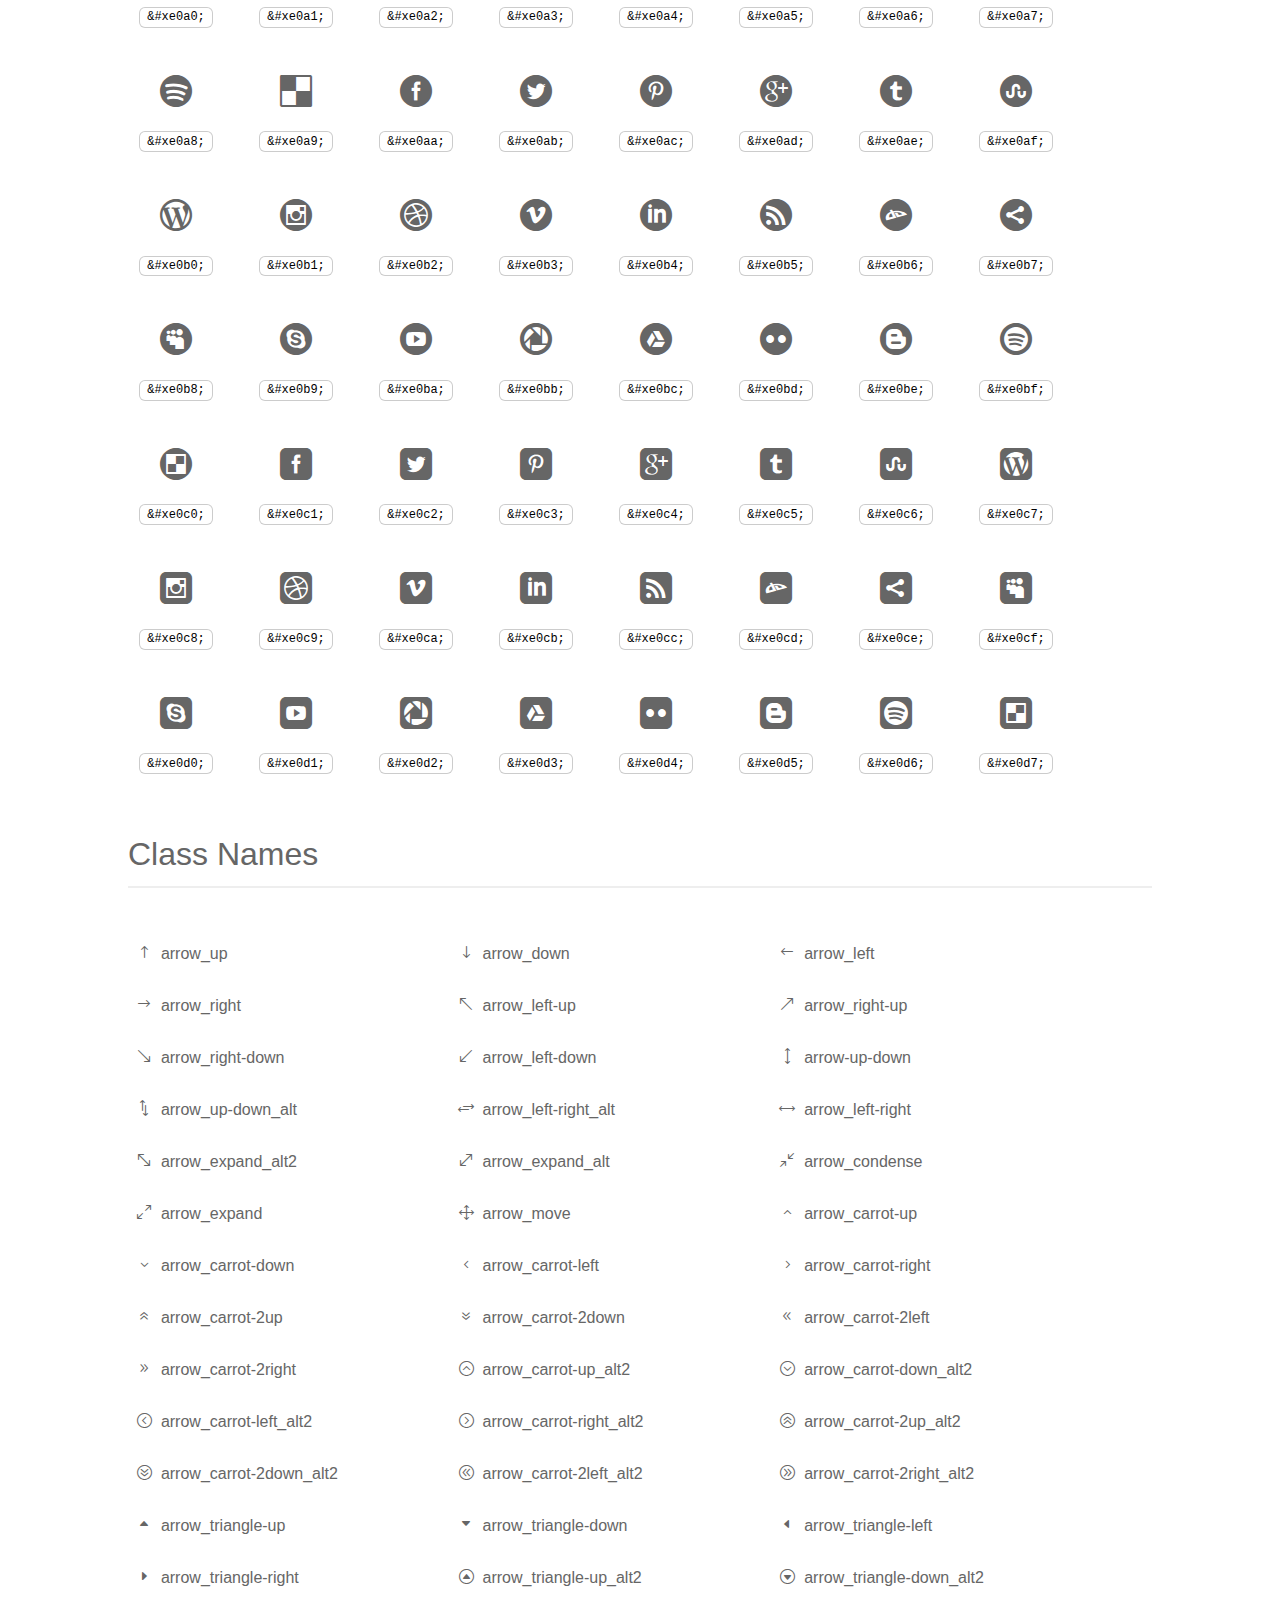
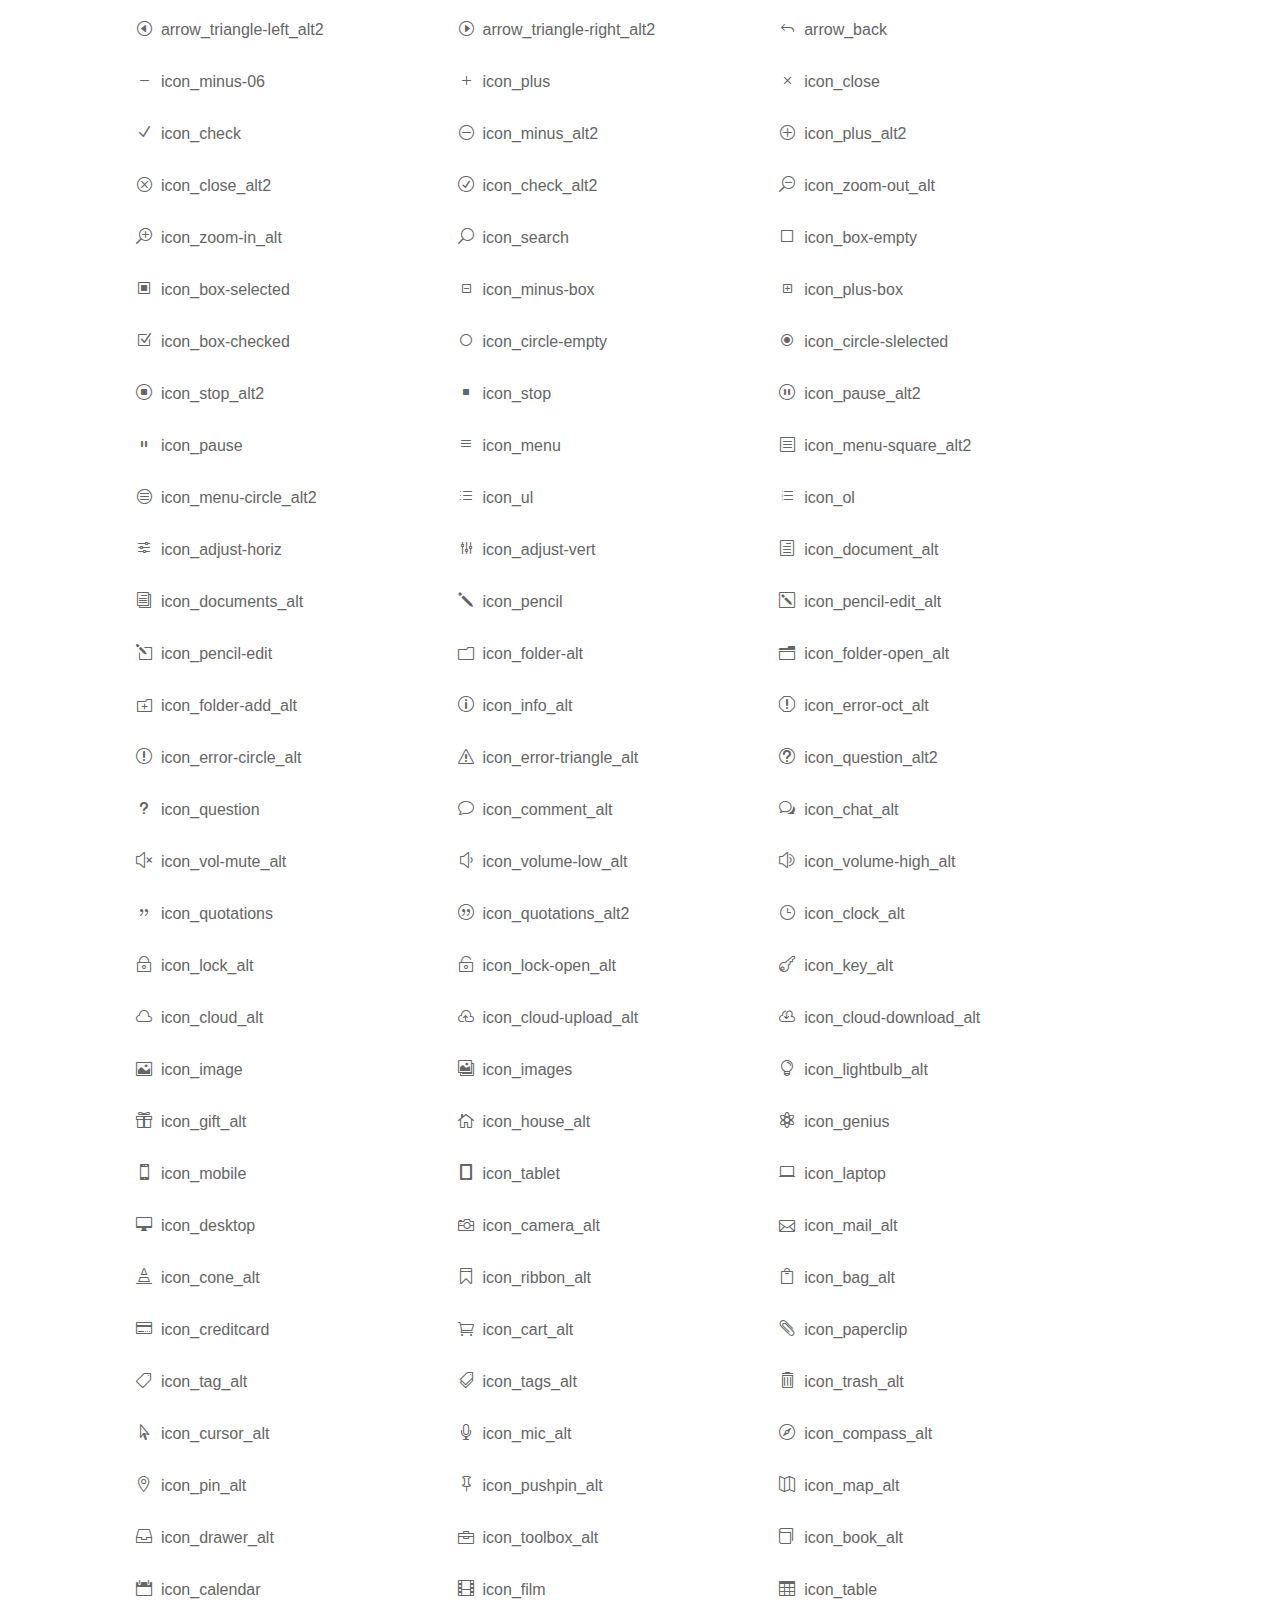
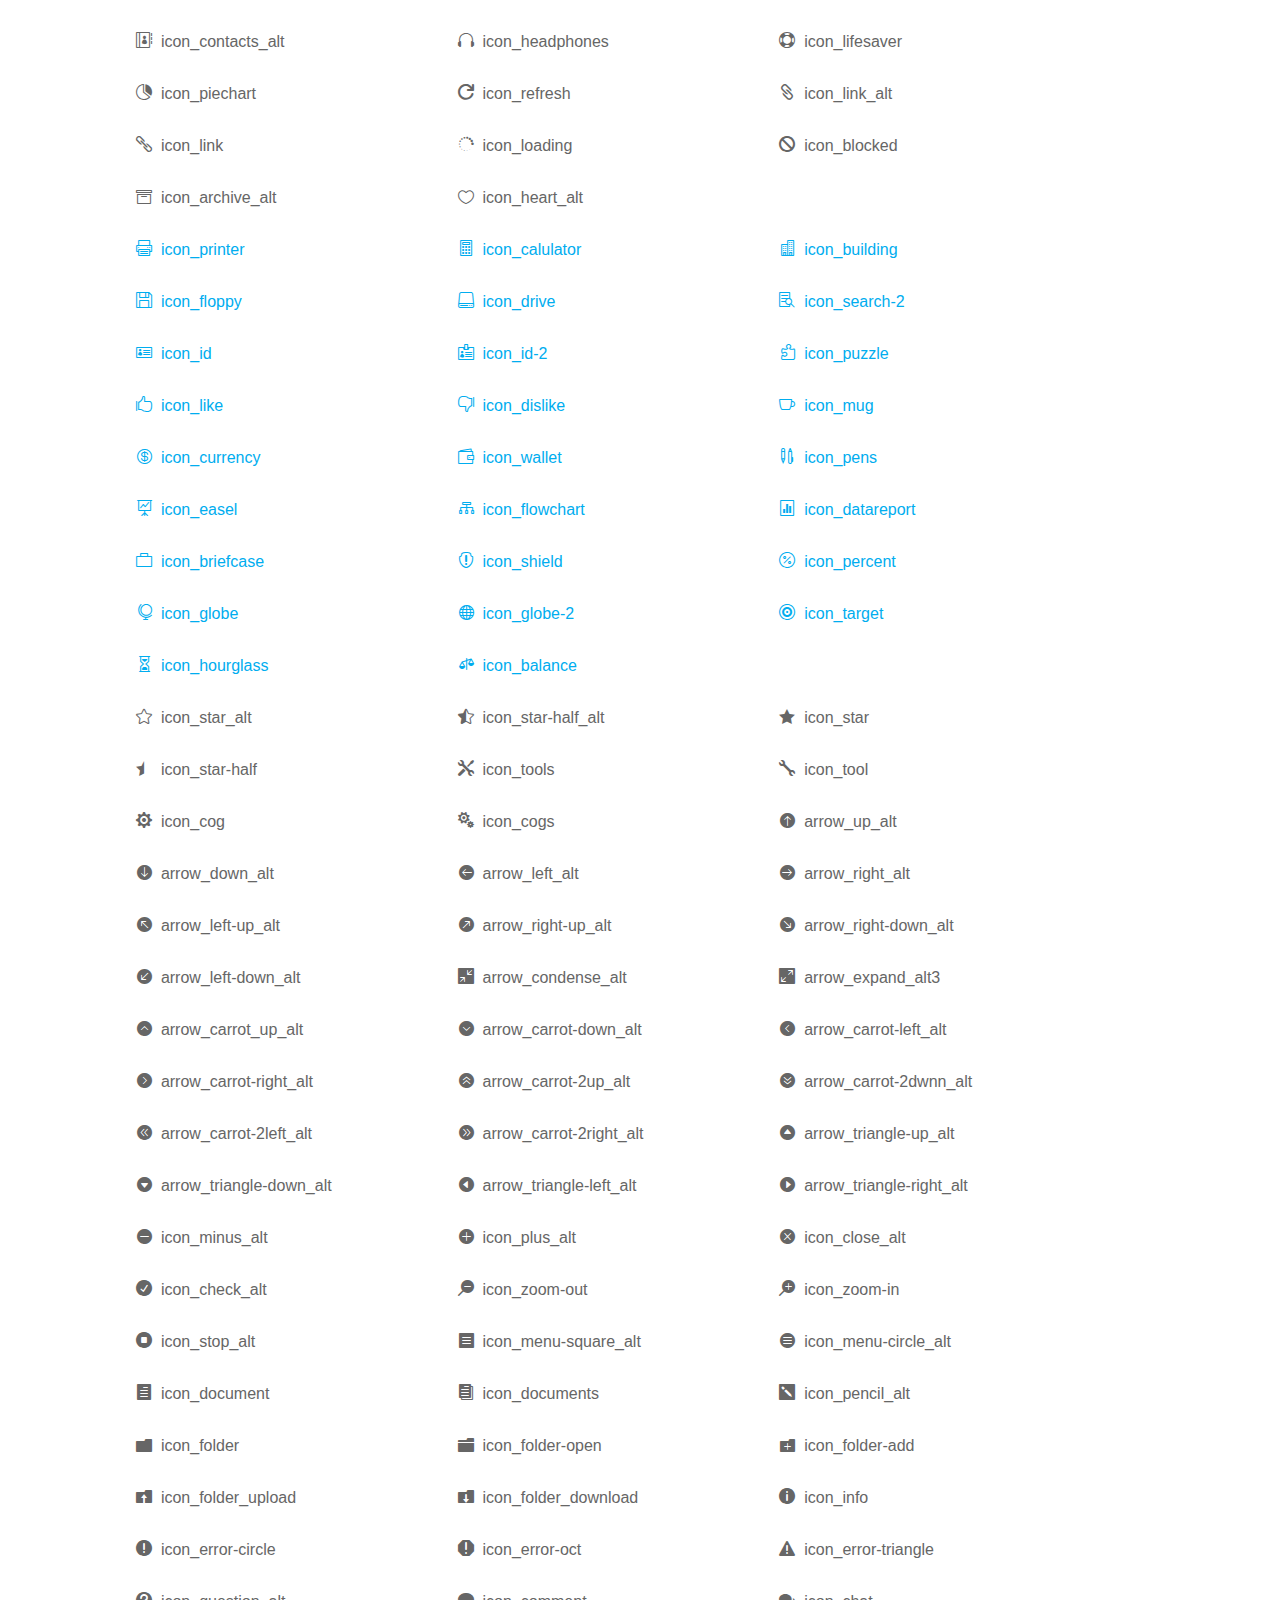
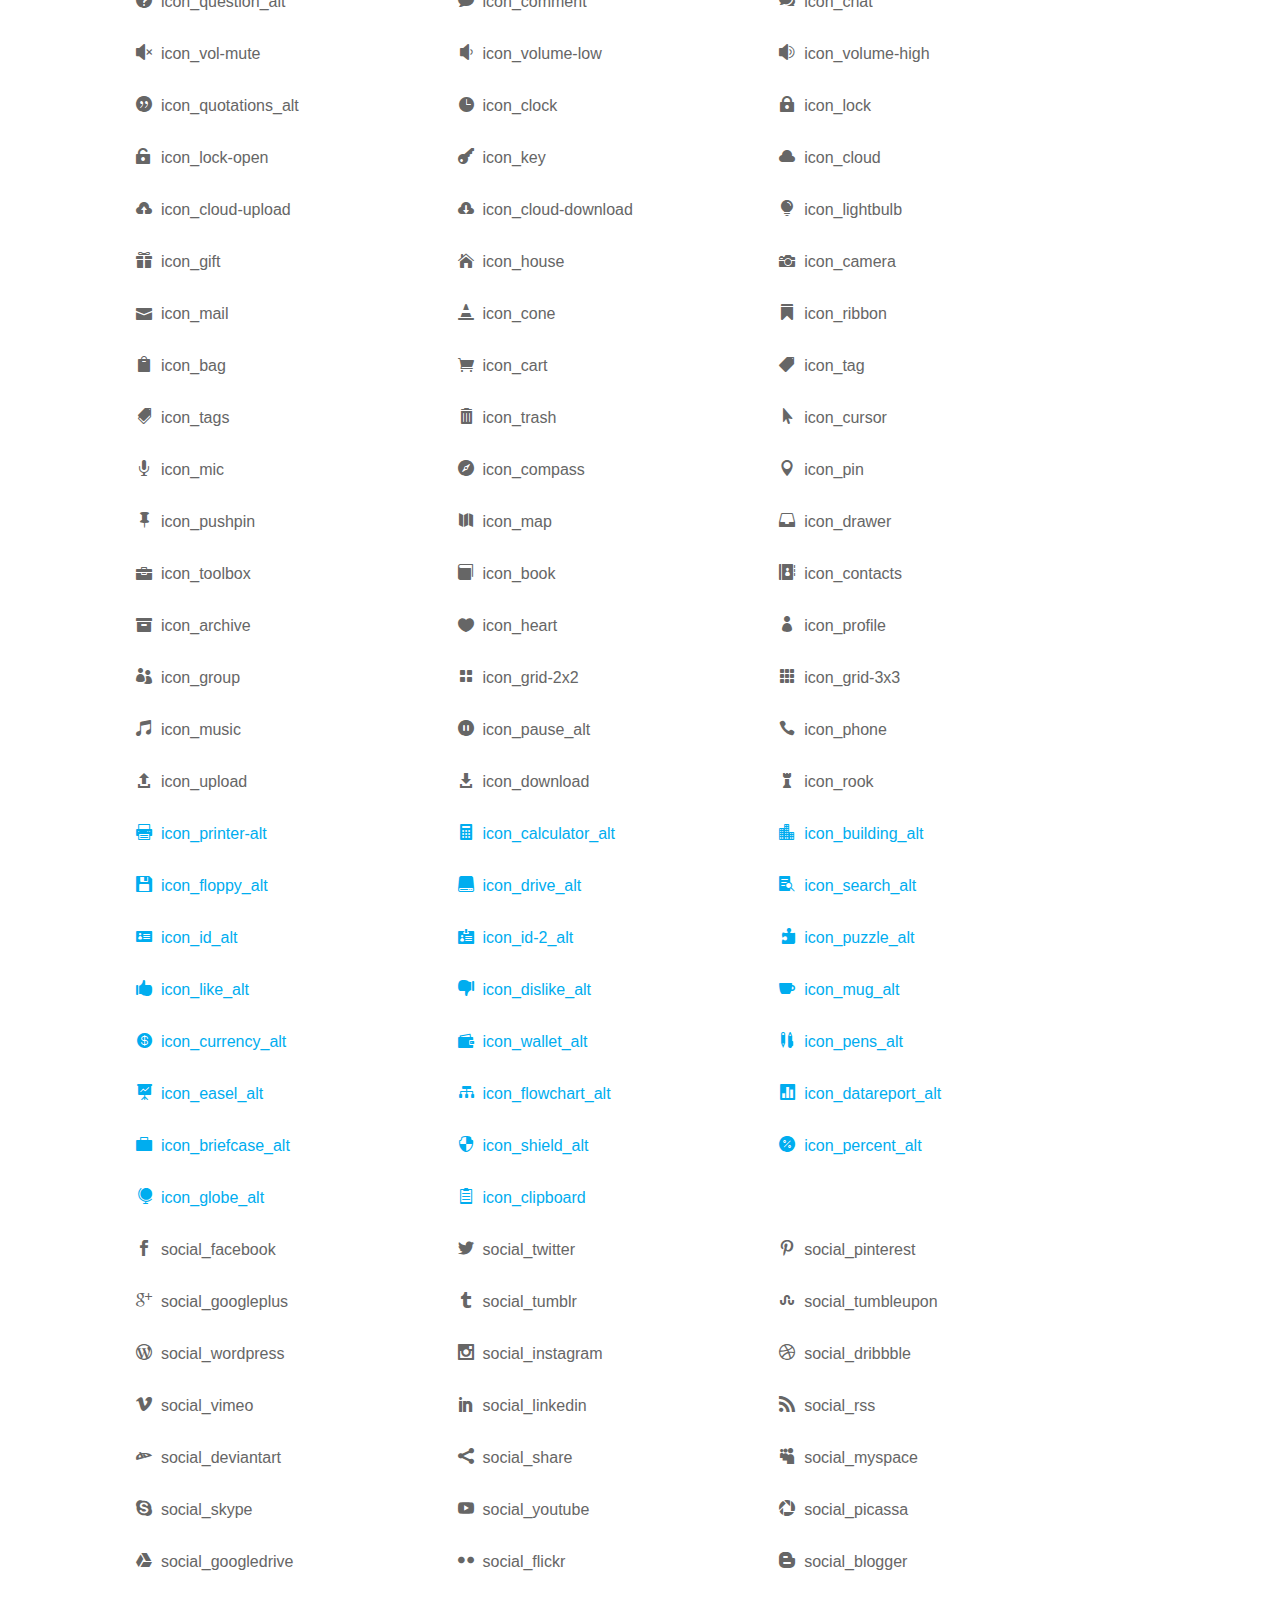
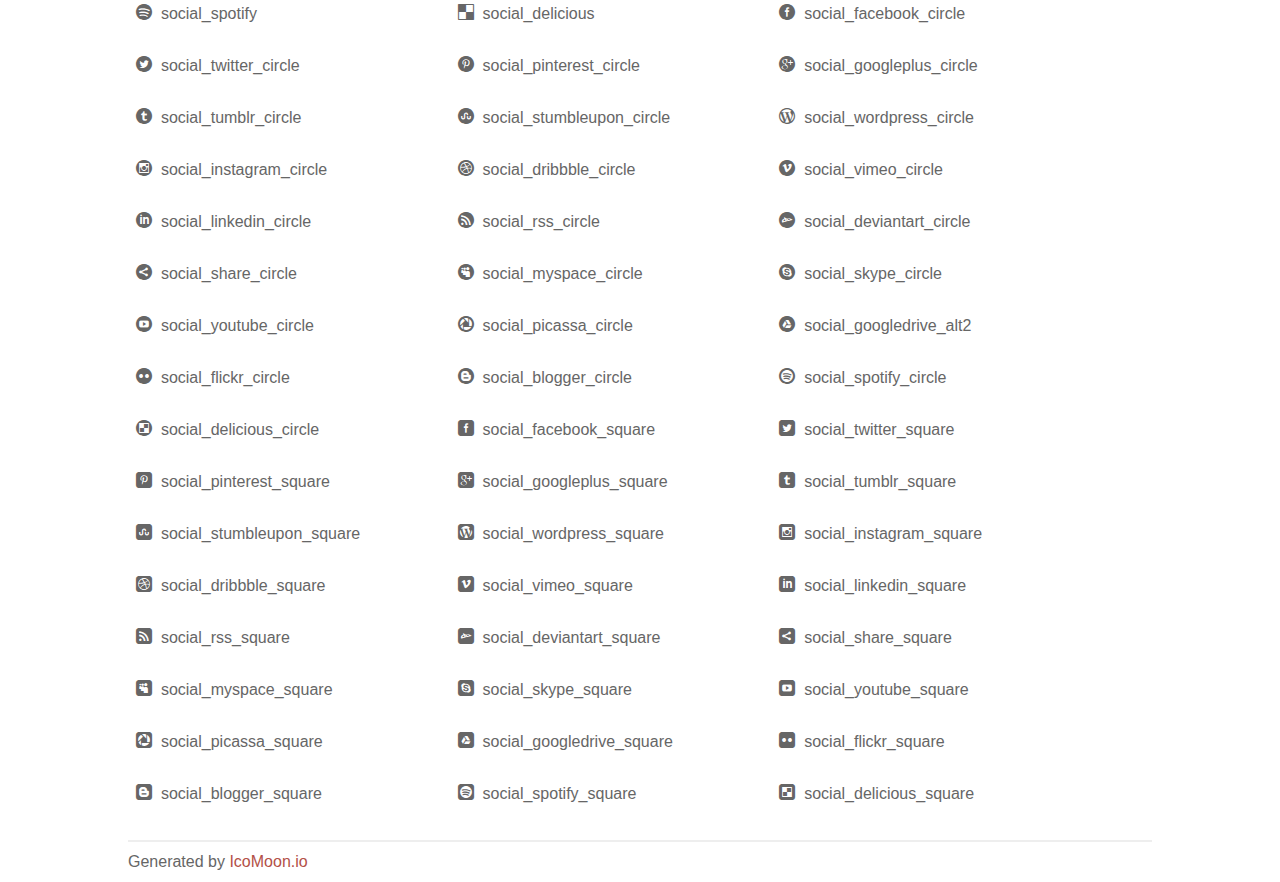
<file: fonts/elegant_font/HTML_CSS/index.html>
<!doctype html>
<html>
<head>
<title>Your Font/Glyphs</title>
<link rel="stylesheet" href="style.css" >
<!--[if lte IE 7]><script src="lte-ie7.js"></script><![endif]-->
<style>
	section, header, footer {display: block;}
	body {
		font-family: sans-serif;
		color: #666;
		line-height: 1.5;
		font-size: 1em;
	}
	* {
		-moz-box-sizing: border-box;
		-webkit-box-sizing: border-box;
		box-sizing: border-box;
		margin: 0;
		padding: 0;
	}
	.glyph {
		float: left;
		text-align: center;
		padding: .75em;
		margin: .4em 1.5em .75em 0;
		width: 6em;
		text-shadow: none;
	}
	
	.glyph input {
		font-family: consolas, monospace;
		font-size: 12px;
		width: 100%;
		text-align: center;
		border: 0;
		box-shadow: 0 0 0 1px #ccc;
		padding: .2em;
                -moz-border-radius: 5px;
                -webkit-border-radius: 5px;
	}
	
	

	.new {
		color:#00adef !important;
	}

	
	.w-main {
		width: 80%;
	}
	.centered {
		margin-left: auto;
		margin-right: auto;
	}
	.fs1 {
		font-size: 2em;
	}
	header {
		margin: 2em 0;
		padding-bottom: .5em;
		color: #666;
		box-shadow: 0 2px #eee;
	}
	header h1 {
		font-size: 2em;
		font-weight: normal;
	}
	.clearfix:before, .clearfix:after { content: ""; display: table; }
	.clearfix:after, .clear { clear: both; }
	footer {
		margin-top: 2em;
		padding: .5em 0;
		box-shadow: 0 -2px #eee;
	}
	a, a:visited {
		color: #B35047;
		text-decoration: none;
	}
	a:hover, a:focus {color: #000;}
	
	.box1 {
		font-size: 16px;
		display: inline-block;
		width: 30%;
		padding: .25em .5em;
		margin: 20px 10px 0 0;
	}
</style>
</head>
<body>
	<div class="w-main centered">
	<section class="mtm clearfix" id="glyphs">
	<div class="glyph">
		<div class="fs1" aria-hidden="true" data-icon="&#x21;"></div>
		<input type="text" readonly value="&amp;#x21;" >
	</div>
	<div class="glyph">
		<div class="fs1" aria-hidden="true" data-icon="&#x22;"></div>
		<input type="text" readonly value="&amp;#x22;" >
	</div>
	<div class="glyph">
		<div class="fs1" aria-hidden="true" data-icon="&#x23;"></div>
		<input type="text" readonly value="&amp;#x23;" >
	</div>
	<div class="glyph">
		<div class="fs1" aria-hidden="true" data-icon="&#x24;"></div>
		<input type="text" readonly value="&amp;#x24;" >
	</div>
	<div class="glyph">
		<div class="fs1" aria-hidden="true" data-icon="&#x25;"></div>
		<input type="text" readonly value="&amp;#x25;" >
	</div>
	<div class="glyph">
		<div class="fs1" aria-hidden="true" data-icon="&#x26;"></div>
		<input type="text" readonly value="&amp;#x26;" >
	</div>
	<div class="glyph">
		<div class="fs1" aria-hidden="true" data-icon="&#x27;"></div>
		<input type="text" readonly value="&amp;#x27;" >
	</div>
	<div class="glyph">
		<div class="fs1" aria-hidden="true" data-icon="&#x28;"></div>
		<input type="text" readonly value="&amp;#x28;" >
	</div>
	<div class="glyph">
		<div class="fs1" aria-hidden="true" data-icon="&#x29;"></div>
		<input type="text" readonly value="&amp;#x29;" >
	</div>
	<div class="glyph">
		<div class="fs1" aria-hidden="true" data-icon="&#x2a;"></div>
		<input type="text" readonly value="&amp;#x2a;" >
	</div>
	<div class="glyph">
		<div class="fs1" aria-hidden="true" data-icon="&#x2b;"></div>
		<input type="text" readonly value="&amp;#x2b;" >
	</div>
	<div class="glyph">
		<div class="fs1" aria-hidden="true" data-icon="&#x2c;"></div>
		<input type="text" readonly value="&amp;#x2c;" >
	</div>
	<div class="glyph">
		<div class="fs1" aria-hidden="true" data-icon="&#x2d;"></div>
		<input type="text" readonly value="&amp;#x2d;" >
	</div>
	<div class="glyph">
		<div class="fs1" aria-hidden="true" data-icon="&#x2e;"></div>
		<input type="text" readonly value="&amp;#x2e;" >
	</div>
	<div class="glyph">
		<div class="fs1" aria-hidden="true" data-icon="&#x2f;"></div>
		<input type="text" readonly value="&amp;#x2f;" >
	</div>
	<div class="glyph">
		<div class="fs1" aria-hidden="true" data-icon="&#x30;"></div>
		<input type="text" readonly value="&amp;#x30;" >
	</div>
	<div class="glyph">
		<div class="fs1" aria-hidden="true" data-icon="&#x31;"></div>
		<input type="text" readonly value="&amp;#x31;" >
	</div>
	<div class="glyph">
		<div class="fs1" aria-hidden="true" data-icon="&#x32;"></div>
		<input type="text" readonly value="&amp;#x32;" >
	</div>
	<div class="glyph">
		<div class="fs1" aria-hidden="true" data-icon="&#x33;"></div>
		<input type="text" readonly value="&amp;#x33;" >
	</div>
	<div class="glyph">
		<div class="fs1" aria-hidden="true" data-icon="&#x34;"></div>
		<input type="text" readonly value="&amp;#x34;" >
	</div>
	<div class="glyph">
		<div class="fs1" aria-hidden="true" data-icon="&#x35;"></div>
		<input type="text" readonly value="&amp;#x35;" >
	</div>
	<div class="glyph">
		<div class="fs1" aria-hidden="true" data-icon="&#x36;"></div>
		<input type="text" readonly value="&amp;#x36;" >
	</div>
	<div class="glyph">
		<div class="fs1" aria-hidden="true" data-icon="&#x37;"></div>
		<input type="text" readonly value="&amp;#x37;" >
	</div>
	<div class="glyph">
		<div class="fs1" aria-hidden="true" data-icon="&#x38;"></div>
		<input type="text" readonly value="&amp;#x38;" >
	</div>
	<div class="glyph">
		<div class="fs1" aria-hidden="true" data-icon="&#x39;"></div>
		<input type="text" readonly value="&amp;#x39;" >
	</div>
	<div class="glyph">
		<div class="fs1" aria-hidden="true" data-icon="&#x3a;"></div>
		<input type="text" readonly value="&amp;#x3a;" >
	</div>
	<div class="glyph">
		<div class="fs1" aria-hidden="true" data-icon="&#x3b;"></div>
		<input type="text" readonly value="&amp;#x3b;" >
	</div>
	<div class="glyph">
		<div class="fs1" aria-hidden="true" data-icon="&#x3c;"></div>
		<input type="text" readonly value="&amp;#x3c;" >
	</div>
	<div class="glyph">
		<div class="fs1" aria-hidden="true" data-icon="&#x3d;"></div>
		<input type="text" readonly value="&amp;#x3d;" >
	</div>
	<div class="glyph">
		<div class="fs1" aria-hidden="true" data-icon="&#x3e;"></div>
		<input type="text" readonly value="&amp;#x3e;" >
	</div>
	<div class="glyph">
		<div class="fs1" aria-hidden="true" data-icon="&#x3f;"></div>
		<input type="text" readonly value="&amp;#x3f;" >
	</div>
	<div class="glyph">
		<div class="fs1" aria-hidden="true" data-icon="&#x40;"></div>
		<input type="text" readonly value="&amp;#x40;" >
	</div>
	<div class="glyph">
		<div class="fs1" aria-hidden="true" data-icon="&#x41;"></div>
		<input type="text" readonly value="&amp;#x41;" >
	</div>
	<div class="glyph">
		<div class="fs1" aria-hidden="true" data-icon="&#x42;"></div>
		<input type="text" readonly value="&amp;#x42;" >
	</div>
	<div class="glyph">
		<div class="fs1" aria-hidden="true" data-icon="&#x43;"></div>
		<input type="text" readonly value="&amp;#x43;" >
	</div>
	<div class="glyph">
		<div class="fs1" aria-hidden="true" data-icon="&#x44;"></div>
		<input type="text" readonly value="&amp;#x44;" >
	</div>
	<div class="glyph">
		<div class="fs1" aria-hidden="true" data-icon="&#x45;"></div>
		<input type="text" readonly value="&amp;#x45;" >
	</div>
	<div class="glyph">
		<div class="fs1" aria-hidden="true" data-icon="&#x46;"></div>
		<input type="text" readonly value="&amp;#x46;" >
	</div>
	<div class="glyph">
		<div class="fs1" aria-hidden="true" data-icon="&#x47;"></div>
		<input type="text" readonly value="&amp;#x47;" >
	</div>
	<div class="glyph">
		<div class="fs1" aria-hidden="true" data-icon="&#x48;"></div>
		<input type="text" readonly value="&amp;#x48;" >
	</div>
	<div class="glyph">
		<div class="fs1" aria-hidden="true" data-icon="&#x49;"></div>
		<input type="text" readonly value="&amp;#x49;" >
	</div>
	<div class="glyph">
		<div class="fs1" aria-hidden="true" data-icon="&#x4a;"></div>
		<input type="text" readonly value="&amp;#x4a;" >
	</div>
	<div class="glyph">
		<div class="fs1" aria-hidden="true" data-icon="&#x4b;"></div>
		<input type="text" readonly value="&amp;#x4b;" >
	</div>
	<div class="glyph">
		<div class="fs1" aria-hidden="true" data-icon="&#x4c;"></div>
		<input type="text" readonly value="&amp;#x4c;" >
	</div>
	<div class="glyph">
		<div class="fs1" aria-hidden="true" data-icon="&#x4d;"></div>
		<input type="text" readonly value="&amp;#x4d;" >
	</div>
	<div class="glyph">
		<div class="fs1" aria-hidden="true" data-icon="&#x4e;"></div>
		<input type="text" readonly value="&amp;#x4e;" >
	</div>
	<div class="glyph">
		<div class="fs1" aria-hidden="true" data-icon="&#x4f;"></div>
		<input type="text" readonly value="&amp;#x4f;" >
	</div>
	<div class="glyph">
		<div class="fs1" aria-hidden="true" data-icon="&#x50;"></div>
		<input type="text" readonly value="&amp;#x50;" >
	</div>
	<div class="glyph">
		<div class="fs1" aria-hidden="true" data-icon="&#x51;"></div>
		<input type="text" readonly value="&amp;#x51;" >
	</div>
	<div class="glyph">
		<div class="fs1" aria-hidden="true" data-icon="&#x52;"></div>
		<input type="text" readonly value="&amp;#x52;" >
	</div>
	<div class="glyph">
		<div class="fs1" aria-hidden="true" data-icon="&#x53;"></div>
		<input type="text" readonly value="&amp;#x53;" >
	</div>
	<div class="glyph">
		<div class="fs1" aria-hidden="true" data-icon="&#x54;"></div>
		<input type="text" readonly value="&amp;#x54;" >
	</div>
	<div class="glyph">
		<div class="fs1" aria-hidden="true" data-icon="&#x55;"></div>
		<input type="text" readonly value="&amp;#x55;" >
	</div>
	<div class="glyph">
		<div class="fs1" aria-hidden="true" data-icon="&#x56;"></div>
		<input type="text" readonly value="&amp;#x56;" >
	</div>
	<div class="glyph">
		<div class="fs1" aria-hidden="true" data-icon="&#x57;"></div>
		<input type="text" readonly value="&amp;#x57;" >
	</div>
	<div class="glyph">
		<div class="fs1" aria-hidden="true" data-icon="&#x58;"></div>
		<input type="text" readonly value="&amp;#x58;" >
	</div>
	<div class="glyph">
		<div class="fs1" aria-hidden="true" data-icon="&#x59;"></div>
		<input type="text" readonly value="&amp;#x59;" >
	</div>
	<div class="glyph">
		<div class="fs1" aria-hidden="true" data-icon="&#x5a;"></div>
		<input type="text" readonly value="&amp;#x5a;" >
	</div>
	<div class="glyph">
		<div class="fs1" aria-hidden="true" data-icon="&#x5b;"></div>
		<input type="text" readonly value="&amp;#x5b;" >
	</div>
	<div class="glyph">
		<div class="fs1" aria-hidden="true" data-icon="&#x5c;"></div>
		<input type="text" readonly value="&amp;#x5c;" >
	</div>
	<div class="glyph">
		<div class="fs1" aria-hidden="true" data-icon="&#x5d;"></div>
		<input type="text" readonly value="&amp;#x5d;" >
	</div>
	<div class="glyph">
		<div class="fs1" aria-hidden="true" data-icon="&#x5e;"></div>
		<input type="text" readonly value="&amp;#x5e;" >
	</div>
	<div class="glyph">
		<div class="fs1" aria-hidden="true" data-icon="&#x5f;"></div>
		<input type="text" readonly value="&amp;#x5f;" >
	</div>
	<div class="glyph">
		<div class="fs1" aria-hidden="true" data-icon="&#x60;"></div>
		<input type="text" readonly value="&amp;#x60;" >
	</div>
	<div class="glyph">
		<div class="fs1" aria-hidden="true" data-icon="&#x61;"></div>
		<input type="text" readonly value="&amp;#x61;" >
	</div>
	<div class="glyph">
		<div class="fs1" aria-hidden="true" data-icon="&#x62;"></div>
		<input type="text" readonly value="&amp;#x62;" >
	</div>
	<div class="glyph">
		<div class="fs1" aria-hidden="true" data-icon="&#x63;"></div>
		<input type="text" readonly value="&amp;#x63;" >
	</div>
	<div class="glyph">
		<div class="fs1" aria-hidden="true" data-icon="&#x64;"></div>
		<input type="text" readonly value="&amp;#x64;" >
	</div>
	<div class="glyph">
		<div class="fs1" aria-hidden="true" data-icon="&#x65;"></div>
		<input type="text" readonly value="&amp;#x65;" >
	</div>
	<div class="glyph">
		<div class="fs1" aria-hidden="true" data-icon="&#x66;"></div>
		<input type="text" readonly value="&amp;#x66;" >
	</div>
	<div class="glyph">
		<div class="fs1" aria-hidden="true" data-icon="&#x67;"></div>
		<input type="text" readonly value="&amp;#x67;" >
	</div>
	<div class="glyph">
		<div class="fs1" aria-hidden="true" data-icon="&#x68;"></div>
		<input type="text" readonly value="&amp;#x68;" >
	</div>
	<div class="glyph">
		<div class="fs1" aria-hidden="true" data-icon="&#x69;"></div>
		<input type="text" readonly value="&amp;#x69;" >
	</div>
	<div class="glyph">
		<div class="fs1" aria-hidden="true" data-icon="&#x6a;"></div>
		<input type="text" readonly value="&amp;#x6a;" >
	</div>
	<div class="glyph">
		<div class="fs1" aria-hidden="true" data-icon="&#x6b;"></div>
		<input type="text" readonly value="&amp;#x6b;" >
	</div>
	<div class="glyph">
		<div class="fs1" aria-hidden="true" data-icon="&#x6c;"></div>
		<input type="text" readonly value="&amp;#x6c;" >
	</div>
	<div class="glyph">
		<div class="fs1" aria-hidden="true" data-icon="&#x6d;"></div>
		<input type="text" readonly value="&amp;#x6d;" >
	</div>
	<div class="glyph">
		<div class="fs1" aria-hidden="true" data-icon="&#x6e;"></div>
		<input type="text" readonly value="&amp;#x6e;" >
	</div>
	<div class="glyph">
		<div class="fs1" aria-hidden="true" data-icon="&#x6f;"></div>
		<input type="text" readonly value="&amp;#x6f;" >
	</div>
	<div class="glyph">
		<div class="fs1" aria-hidden="true" data-icon="&#x70;"></div>
		<input type="text" readonly value="&amp;#x70;" >
	</div>
	<div class="glyph">
		<div class="fs1" aria-hidden="true" data-icon="&#x71;"></div>
		<input type="text" readonly value="&amp;#x71;" >
	</div>
	<div class="glyph">
		<div class="fs1" aria-hidden="true" data-icon="&#x72;"></div>
		<input type="text" readonly value="&amp;#x72;" >
	</div>
	<div class="glyph">
		<div class="fs1" aria-hidden="true" data-icon="&#x73;"></div>
		<input type="text" readonly value="&amp;#x73;" >
	</div>
	<div class="glyph">
		<div class="fs1" aria-hidden="true" data-icon="&#x74;"></div>
		<input type="text" readonly value="&amp;#x74;" >
	</div>
	<div class="glyph">
		<div class="fs1" aria-hidden="true" data-icon="&#x75;"></div>
		<input type="text" readonly value="&amp;#x75;" >
	</div>
	<div class="glyph">
		<div class="fs1" aria-hidden="true" data-icon="&#x76;"></div>
		<input type="text" readonly value="&amp;#x76;" >
	</div>
	<div class="glyph">
		<div class="fs1" aria-hidden="true" data-icon="&#x77;"></div>
		<input type="text" readonly value="&amp;#x77;" >
	</div>
	<div class="glyph">
		<div class="fs1" aria-hidden="true" data-icon="&#x78;"></div>
		<input type="text" readonly value="&amp;#x78;" >
	</div>
	<div class="glyph">
		<div class="fs1" aria-hidden="true" data-icon="&#x79;"></div>
		<input type="text" readonly value="&amp;#x79;" >
	</div>
	<div class="glyph">
		<div class="fs1" aria-hidden="true" data-icon="&#x7a;"></div>
		<input type="text" readonly value="&amp;#x7a;" >
	</div>
	<div class="glyph">
		<div class="fs1" aria-hidden="true" data-icon="&#x7b;"></div>
		<input type="text" readonly value="&amp;#x7b;" >
	</div>
	<div class="glyph">
		<div class="fs1" aria-hidden="true" data-icon="&#x7c;"></div>
		<input type="text" readonly value="&amp;#x7c;" >
	</div>
	<div class="glyph">
		<div class="fs1" aria-hidden="true" data-icon="&#x7d;"></div>
		<input type="text" readonly value="&amp;#x7d;" >
	</div>
	<div class="glyph">
		<div class="fs1" aria-hidden="true" data-icon="&#x7e;"></div>
		<input type="text" readonly value="&amp;#x7e;" >
	</div>
	<div class="glyph">
		<div class="fs1" aria-hidden="true" data-icon="&#xe000;"></div>
		<input type="text" readonly value="&amp;#xe000;" >
	</div>
	<div class="glyph">
		<div class="fs1" aria-hidden="true" data-icon="&#xe001;"></div>
		<input type="text" readonly value="&amp;#xe001;" >
	</div>
	<div class="glyph">
		<div class="fs1" aria-hidden="true" data-icon="&#xe002;"></div>
		<input type="text" readonly value="&amp;#xe002;" >
	</div>
	<div class="glyph">
		<div class="fs1" aria-hidden="true" data-icon="&#xe003;"></div>
		<input type="text" readonly value="&amp;#xe003;" >
	</div>
	<div class="glyph">
		<div class="fs1" aria-hidden="true" data-icon="&#xe004;"></div>
		<input type="text" readonly value="&amp;#xe004;" >
	</div>
	<div class="glyph">
		<div class="fs1" aria-hidden="true" data-icon="&#xe005;"></div>
		<input type="text" readonly value="&amp;#xe005;" >
	</div>
	<div class="glyph">
		<div class="fs1" aria-hidden="true" data-icon="&#xe006;"></div>
		<input type="text" readonly value="&amp;#xe006;" >
	</div>
	<div class="glyph">
		<div class="fs1" aria-hidden="true" data-icon="&#xe007;"></div>
		<input type="text" readonly value="&amp;#xe007;" >
	</div>
	<div class="glyph">
		<div class="fs1" aria-hidden="true" data-icon="&#xe008;"></div>
		<input type="text" readonly value="&amp;#xe008;" >
	</div>
	<div class="glyph">
		<div class="fs1" aria-hidden="true" data-icon="&#xe009;"></div>
		<input type="text" readonly value="&amp;#xe009;" >
	</div>
	<div class="glyph">
		<div class="fs1" aria-hidden="true" data-icon="&#xe00a;"></div>
		<input type="text" readonly value="&amp;#xe00a;" >
	</div>
	<div class="glyph">
		<div class="fs1" aria-hidden="true" data-icon="&#xe00b;"></div>
		<input type="text" readonly value="&amp;#xe00b;" >
	</div>
	<div class="glyph">
		<div class="fs1" aria-hidden="true" data-icon="&#xe00c;"></div>
		<input type="text" readonly value="&amp;#xe00c;" >
	</div>
	<div class="glyph">
		<div class="fs1" aria-hidden="true" data-icon="&#xe00d;"></div>
		<input type="text" readonly value="&amp;#xe00d;" >
	</div>
	<div class="glyph">
		<div class="fs1" aria-hidden="true" data-icon="&#xe00e;"></div>
		<input type="text" readonly value="&amp;#xe00e;" >
	</div>
	<div class="glyph">
		<div class="fs1" aria-hidden="true" data-icon="&#xe00f;"></div>
		<input type="text" readonly value="&amp;#xe00f;" >
	</div>
	<div class="glyph">
		<div class="fs1" aria-hidden="true" data-icon="&#xe010;"></div>
		<input type="text" readonly value="&amp;#xe010;" >
	</div>
	<div class="glyph">
		<div class="fs1" aria-hidden="true" data-icon="&#xe011;"></div>
		<input type="text" readonly value="&amp;#xe011;" >
	</div>
	<div class="glyph">
		<div class="fs1" aria-hidden="true" data-icon="&#xe012;"></div>
		<input type="text" readonly value="&amp;#xe012;" >
	</div>
	<div class="glyph">
		<div class="fs1" aria-hidden="true" data-icon="&#xe013;"></div>
		<input type="text" readonly value="&amp;#xe013;" >
	</div>
	<div class="glyph">
		<div class="fs1" aria-hidden="true" data-icon="&#xe014;"></div>
		<input type="text" readonly value="&amp;#xe014;" >
	</div>
	<div class="glyph">
		<div class="fs1" aria-hidden="true" data-icon="&#xe015;"></div>
		<input type="text" readonly value="&amp;#xe015;" >
	</div>
	<div class="glyph">
		<div class="fs1" aria-hidden="true" data-icon="&#xe016;"></div>
		<input type="text" readonly value="&amp;#xe016;" >
	</div>
	<div class="glyph">
		<div class="fs1" aria-hidden="true" data-icon="&#xe017;"></div>
		<input type="text" readonly value="&amp;#xe017;" >
	</div>
	<div class="glyph">
		<div class="fs1" aria-hidden="true" data-icon="&#xe018;"></div>
		<input type="text" readonly value="&amp;#xe018;" >
	</div>
	<div class="glyph">
		<div class="fs1" aria-hidden="true" data-icon="&#xe019;"></div>
		<input type="text" readonly value="&amp;#xe019;" >
	</div>
	<div class="glyph">
		<div class="fs1" aria-hidden="true" data-icon="&#xe01a;"></div>
		<input type="text" readonly value="&amp;#xe01a;" >
	</div>
	<div class="glyph">
		<div class="fs1" aria-hidden="true" data-icon="&#xe01b;"></div>
		<input type="text" readonly value="&amp;#xe01b;" >
	</div>
	<div class="glyph">
		<div class="fs1" aria-hidden="true" data-icon="&#xe01c;"></div>
		<input type="text" readonly value="&amp;#xe01c;" >
	</div>
	<div class="glyph">
		<div class="fs1" aria-hidden="true" data-icon="&#xe01d;"></div>
		<input type="text" readonly value="&amp;#xe01d;" >
	</div>
	<div class="glyph">
		<div class="fs1" aria-hidden="true" data-icon="&#xe01e;"></div>
		<input type="text" readonly value="&amp;#xe01e;" >
	</div>
	<div class="glyph">
		<div class="fs1" aria-hidden="true" data-icon="&#xe01f;"></div>
		<input type="text" readonly value="&amp;#xe01f;" >
	</div>
	<div class="glyph">
		<div class="fs1" aria-hidden="true" data-icon="&#xe020;"></div>
		<input type="text" readonly value="&amp;#xe020;" >
	</div>
	<div class="glyph">
		<div class="fs1" aria-hidden="true" data-icon="&#xe021;"></div>
		<input type="text" readonly value="&amp;#xe021;" >
	</div>
	<div class="glyph">
		<div class="fs1" aria-hidden="true" data-icon="&#xe022;"></div>
		<input type="text" readonly value="&amp;#xe022;" >
	</div>
	<div class="glyph">
		<div class="fs1" aria-hidden="true" data-icon="&#xe023;"></div>
		<input type="text" readonly value="&amp;#xe023;" >
	</div>
	<div class="glyph">
		<div class="fs1" aria-hidden="true" data-icon="&#xe024;"></div>
		<input type="text" readonly value="&amp;#xe024;" >
	</div>
	<div class="glyph">
		<div class="fs1" aria-hidden="true" data-icon="&#xe025;"></div>
		<input type="text" readonly value="&amp;#xe025;" >
	</div>
	<div class="glyph">
		<div class="fs1" aria-hidden="true" data-icon="&#xe026;"></div>
		<input type="text" readonly value="&amp;#xe026;" >
	</div>
	<div class="glyph">
		<div class="fs1" aria-hidden="true" data-icon="&#xe027;"></div>
		<input type="text" readonly value="&amp;#xe027;" >
	</div>
	<div class="glyph">
		<div class="fs1" aria-hidden="true" data-icon="&#xe028;"></div>
		<input type="text" readonly value="&amp;#xe028;" >
	</div>
	<div class="glyph">
		<div class="fs1" aria-hidden="true" data-icon="&#xe029;"></div>
		<input type="text" readonly value="&amp;#xe029;" >
	</div>
	<div class="glyph">
		<div class="fs1" aria-hidden="true" data-icon="&#xe02a;"></div>
		<input type="text" readonly value="&amp;#xe02a;" >
	</div>
	<div class="glyph">
		<div class="fs1" aria-hidden="true" data-icon="&#xe02b;"></div>
		<input type="text" readonly value="&amp;#xe02b;" >
	</div>
	<div class="glyph">
		<div class="fs1" aria-hidden="true" data-icon="&#xe02c;"></div>
		<input type="text" readonly value="&amp;#xe02c;" >
	</div>
	<div class="glyph">
		<div class="fs1" aria-hidden="true" data-icon="&#xe02d;"></div>
		<input type="text" readonly value="&amp;#xe02d;" >
	</div>
	<div class="glyph">
		<div class="fs1" aria-hidden="true" data-icon="&#xe02e;"></div>
		<input type="text" readonly value="&amp;#xe02e;" >
	</div>
	<div class="glyph">
		<div class="fs1" aria-hidden="true" data-icon="&#xe02f;"></div>
		<input type="text" readonly value="&amp;#xe02f;" >
	</div>
	<div class="glyph">
		<div class="fs1" aria-hidden="true" data-icon="&#xe030;"></div>
		<input type="text" readonly value="&amp;#xe030;" >
	</div>
    
    <div class="new">
    
    <div class="glyph">
		<div class="fs1" aria-hidden="true" data-icon="&#xe103;"></div>
		<input type="text" readonly value="&amp;#xe103;" >
	</div>
	<div class="glyph">
		<div class="fs1" aria-hidden="true" data-icon="&#xe0ee;"></div>
		<input type="text" readonly value="&amp;#xe0ee;" >
	</div>
	<div class="glyph">
		<div class="fs1" aria-hidden="true" data-icon="&#xe0ef;"></div>
		<input type="text" readonly value="&amp;#xe0ef;" >
	</div>
	<div class="glyph">
		<div class="fs1" aria-hidden="true" data-icon="&#xe0e8;"></div>
		<input type="text" readonly value="&amp;#xe0e8;" >
	</div>
	<div class="glyph">
		<div class="fs1" aria-hidden="true" data-icon="&#xe0ea;"></div>
		<input type="text" readonly value="&amp;#xe0ea;" >
	</div>
	<div class="glyph">
		<div class="fs1" aria-hidden="true" data-icon="&#xe101;"></div>
		<input type="text" readonly value="&amp;#xe101;" >
	</div>
	<div class="glyph">
		<div class="fs1" aria-hidden="true" data-icon="&#xe107;"></div>
		<input type="text" readonly value="&amp;#xe107;" >
	</div>
	<div class="glyph">
		<div class="fs1" aria-hidden="true" data-icon="&#xe108;"></div>
		<input type="text" readonly value="&amp;#xe108;" >
	</div>
	<div class="glyph">
		<div class="fs1" aria-hidden="true" data-icon="&#xe102;"></div>
		<input type="text" readonly value="&amp;#xe102;" >
	</div>
	<div class="glyph">
		<div class="fs1" aria-hidden="true" data-icon="&#xe106;"></div>
		<input type="text" readonly value="&amp;#xe106;" >
	</div>
	<div class="glyph">
		<div class="fs1" aria-hidden="true" data-icon="&#xe0eb;"></div>
		<input type="text" readonly value="&amp;#xe0eb;" >
	</div>
	<div class="glyph">
		<div class="fs1" aria-hidden="true" data-icon="&#xe105;"></div>
		<input type="text" readonly value="&amp;#xe105;" >
	</div>
	<div class="glyph">
		<div class="fs1" aria-hidden="true" data-icon="&#xe0ed;"></div>
		<input type="text" readonly value="&amp;#xe0ed;" >
	</div>
	<div class="glyph">
		<div class="fs1" aria-hidden="true" data-icon="&#xe100;"></div>
		<input type="text" readonly value="&amp;#xe100;" >
	</div>
	<div class="glyph">
		<div class="fs1" aria-hidden="true" data-icon="&#xe104;"></div>
		<input type="text" readonly value="&amp;#xe104;" >
	</div>
	<div class="glyph">
		<div class="fs1" aria-hidden="true" data-icon="&#xe0e9;"></div>
		<input type="text" readonly value="&amp;#xe0e9;" >
	</div>
	<div class="glyph">
		<div class="fs1" aria-hidden="true" data-icon="&#xe109;"></div>
		<input type="text" readonly value="&amp;#xe109;" >
	</div>
	<div class="glyph">
		<div class="fs1" aria-hidden="true" data-icon="&#xe0ec;"></div>
		<input type="text" readonly value="&amp;#xe0ec;" >
	</div>
	<div class="glyph">
		<div class="fs1" aria-hidden="true" data-icon="&#xe0fe;"></div>
		<input type="text" readonly value="&amp;#xe0fe;" >
	</div>
	<div class="glyph">
		<div class="fs1" aria-hidden="true" data-icon="&#xe0f6;"></div>
		<input type="text" readonly value="&amp;#xe0f6;" >
	</div>
	<div class="glyph">
		<div class="fs1" aria-hidden="true" data-icon="&#xe0fb;"></div>
		<input type="text" readonly value="&amp;#xe0fb;" >
	</div>
	<div class="glyph">
		<div class="fs1" aria-hidden="true" data-icon="&#xe0e2;"></div>
		<input type="text" readonly value="&amp;#xe0e2;" >
	</div>
	<div class="glyph">
		<div class="fs1" aria-hidden="true" data-icon="&#xe0e3;"></div>
		<input type="text" readonly value="&amp;#xe0e3;" >
	</div>
	<div class="glyph">
		<div class="fs1" aria-hidden="true" data-icon="&#xe0f5;"></div>
		<input type="text" readonly value="&amp;#xe0f5;" >
	</div>
	<div class="glyph">
		<div class="fs1" aria-hidden="true" data-icon="&#xe0e1;"></div>
		<input type="text" readonly value="&amp;#xe0e1;" >
	</div>
	<div class="glyph">
		<div class="fs1" aria-hidden="true" data-icon="&#xe0ff;"></div>
		<input type="text" readonly value="&amp;#xe0ff;" >
	</div>
    
    </div>
    
	<div class="glyph">
		<div class="fs1" aria-hidden="true" data-icon="&#xe031;"></div>
		<input type="text" readonly value="&amp;#xe031;" >
	</div>
	<div class="glyph">
		<div class="fs1" aria-hidden="true" data-icon="&#xe032;"></div>
		<input type="text" readonly value="&amp;#xe032;" >
	</div>
	<div class="glyph">
		<div class="fs1" aria-hidden="true" data-icon="&#xe033;"></div>
		<input type="text" readonly value="&amp;#xe033;" >
	</div>
	<div class="glyph">
		<div class="fs1" aria-hidden="true" data-icon="&#xe034;"></div>
		<input type="text" readonly value="&amp;#xe034;" >
	</div>
	<div class="glyph">
		<div class="fs1" aria-hidden="true" data-icon="&#xe035;"></div>
		<input type="text" readonly value="&amp;#xe035;" >
	</div>
	<div class="glyph">
		<div class="fs1" aria-hidden="true" data-icon="&#xe036;"></div>
		<input type="text" readonly value="&amp;#xe036;" >
	</div>
	<div class="glyph">
		<div class="fs1" aria-hidden="true" data-icon="&#xe037;"></div>
		<input type="text" readonly value="&amp;#xe037;" >
	</div>
	<div class="glyph">
		<div class="fs1" aria-hidden="true" data-icon="&#xe038;"></div>
		<input type="text" readonly value="&amp;#xe038;" >
	</div>
	<div class="glyph">
		<div class="fs1" aria-hidden="true" data-icon="&#xe039;"></div>
		<input type="text" readonly value="&amp;#xe039;" >
	</div>
	<div class="glyph">
		<div class="fs1" aria-hidden="true" data-icon="&#xe03a;"></div>
		<input type="text" readonly value="&amp;#xe03a;" >
	</div>
	<div class="glyph">
		<div class="fs1" aria-hidden="true" data-icon="&#xe03b;"></div>
		<input type="text" readonly value="&amp;#xe03b;" >
	</div>
	<div class="glyph">
		<div class="fs1" aria-hidden="true" data-icon="&#xe03c;"></div>
		<input type="text" readonly value="&amp;#xe03c;" >
	</div>
	<div class="glyph">
		<div class="fs1" aria-hidden="true" data-icon="&#xe03d;"></div>
		<input type="text" readonly value="&amp;#xe03d;" >
	</div>
	<div class="glyph">
		<div class="fs1" aria-hidden="true" data-icon="&#xe03e;"></div>
		<input type="text" readonly value="&amp;#xe03e;" >
	</div>
	<div class="glyph">
		<div class="fs1" aria-hidden="true" data-icon="&#xe03f;"></div>
		<input type="text" readonly value="&amp;#xe03f;" >
	</div>
	<div class="glyph">
		<div class="fs1" aria-hidden="true" data-icon="&#xe040;"></div>
		<input type="text" readonly value="&amp;#xe040;" >
	</div>
	<div class="glyph">
		<div class="fs1" aria-hidden="true" data-icon="&#xe041;"></div>
		<input type="text" readonly value="&amp;#xe041;" >
	</div>
	<div class="glyph">
		<div class="fs1" aria-hidden="true" data-icon="&#xe042;"></div>
		<input type="text" readonly value="&amp;#xe042;" >
	</div>
	<div class="glyph">
		<div class="fs1" aria-hidden="true" data-icon="&#xe043;"></div>
		<input type="text" readonly value="&amp;#xe043;" >
	</div>
	<div class="glyph">
		<div class="fs1" aria-hidden="true" data-icon="&#xe044;"></div>
		<input type="text" readonly value="&amp;#xe044;" >
	</div>
	<div class="glyph">
		<div class="fs1" aria-hidden="true" data-icon="&#xe045;"></div>
		<input type="text" readonly value="&amp;#xe045;" >
	</div>
	<div class="glyph">
		<div class="fs1" aria-hidden="true" data-icon="&#xe046;"></div>
		<input type="text" readonly value="&amp;#xe046;" >
	</div>
	<div class="glyph">
		<div class="fs1" aria-hidden="true" data-icon="&#xe047;"></div>
		<input type="text" readonly value="&amp;#xe047;" >
	</div>
	<div class="glyph">
		<div class="fs1" aria-hidden="true" data-icon="&#xe048;"></div>
		<input type="text" readonly value="&amp;#xe048;" >
	</div>
	<div class="glyph">
		<div class="fs1" aria-hidden="true" data-icon="&#xe049;"></div>
		<input type="text" readonly value="&amp;#xe049;" >
	</div>
	<div class="glyph">
		<div class="fs1" aria-hidden="true" data-icon="&#xe04a;"></div>
		<input type="text" readonly value="&amp;#xe04a;" >
	</div>
	<div class="glyph">
		<div class="fs1" aria-hidden="true" data-icon="&#xe04b;"></div>
		<input type="text" readonly value="&amp;#xe04b;" >
	</div>
	<div class="glyph">
		<div class="fs1" aria-hidden="true" data-icon="&#xe04c;"></div>
		<input type="text" readonly value="&amp;#xe04c;" >
	</div>
	<div class="glyph">
		<div class="fs1" aria-hidden="true" data-icon="&#xe04d;"></div>
		<input type="text" readonly value="&amp;#xe04d;" >
	</div>
	<div class="glyph">
		<div class="fs1" aria-hidden="true" data-icon="&#xe04e;"></div>
		<input type="text" readonly value="&amp;#xe04e;" >
	</div>
	<div class="glyph">
		<div class="fs1" aria-hidden="true" data-icon="&#xe04f;"></div>
		<input type="text" readonly value="&amp;#xe04f;" >
	</div>
	<div class="glyph">
		<div class="fs1" aria-hidden="true" data-icon="&#xe050;"></div>
		<input type="text" readonly value="&amp;#xe050;" >
	</div>
	<div class="glyph">
		<div class="fs1" aria-hidden="true" data-icon="&#xe051;"></div>
		<input type="text" readonly value="&amp;#xe051;" >
	</div>
	<div class="glyph">
		<div class="fs1" aria-hidden="true" data-icon="&#xe052;"></div>
		<input type="text" readonly value="&amp;#xe052;" >
	</div>
	<div class="glyph">
		<div class="fs1" aria-hidden="true" data-icon="&#xe053;"></div>
		<input type="text" readonly value="&amp;#xe053;" >
	</div>
	<div class="glyph">
		<div class="fs1" aria-hidden="true" data-icon="&#xe054;"></div>
		<input type="text" readonly value="&amp;#xe054;" >
	</div>
	<div class="glyph">
		<div class="fs1" aria-hidden="true" data-icon="&#xe055;"></div>
		<input type="text" readonly value="&amp;#xe055;" >
	</div>
	<div class="glyph">
		<div class="fs1" aria-hidden="true" data-icon="&#xe056;"></div>
		<input type="text" readonly value="&amp;#xe056;" >
	</div>
	<div class="glyph">
		<div class="fs1" aria-hidden="true" data-icon="&#xe057;"></div>
		<input type="text" readonly value="&amp;#xe057;" >
	</div>
	<div class="glyph">
		<div class="fs1" aria-hidden="true" data-icon="&#xe058;"></div>
		<input type="text" readonly value="&amp;#xe058;" >
	</div>
	<div class="glyph">
		<div class="fs1" aria-hidden="true" data-icon="&#xe059;"></div>
		<input type="text" readonly value="&amp;#xe059;" >
	</div>
	<div class="glyph">
		<div class="fs1" aria-hidden="true" data-icon="&#xe05a;"></div>
		<input type="text" readonly value="&amp;#xe05a;" >
	</div>
	<div class="glyph">
		<div class="fs1" aria-hidden="true" data-icon="&#xe05b;"></div>
		<input type="text" readonly value="&amp;#xe05b;" >
	</div>
	<div class="glyph">
		<div class="fs1" aria-hidden="true" data-icon="&#xe05c;"></div>
		<input type="text" readonly value="&amp;#xe05c;" >
	</div>
	<div class="glyph">
		<div class="fs1" aria-hidden="true" data-icon="&#xe05d;"></div>
		<input type="text" readonly value="&amp;#xe05d;" >
	</div>
	<div class="glyph">
		<div class="fs1" aria-hidden="true" data-icon="&#xe05e;"></div>
		<input type="text" readonly value="&amp;#xe05e;" >
	</div>
	<div class="glyph">
		<div class="fs1" aria-hidden="true" data-icon="&#xe05f;"></div>
		<input type="text" readonly value="&amp;#xe05f;" >
	</div>
	<div class="glyph">
		<div class="fs1" aria-hidden="true" data-icon="&#xe060;"></div>
		<input type="text" readonly value="&amp;#xe060;" >
	</div>
	<div class="glyph">
		<div class="fs1" aria-hidden="true" data-icon="&#xe061;"></div>
		<input type="text" readonly value="&amp;#xe061;" >
	</div>
	<div class="glyph">
		<div class="fs1" aria-hidden="true" data-icon="&#xe062;"></div>
		<input type="text" readonly value="&amp;#xe062;" >
	</div>
	<div class="glyph">
		<div class="fs1" aria-hidden="true" data-icon="&#xe063;"></div>
		<input type="text" readonly value="&amp;#xe063;" >
	</div>
	<div class="glyph">
		<div class="fs1" aria-hidden="true" data-icon="&#xe064;"></div>
		<input type="text" readonly value="&amp;#xe064;" >
	</div>
	<div class="glyph">
		<div class="fs1" aria-hidden="true" data-icon="&#xe065;"></div>
		<input type="text" readonly value="&amp;#xe065;" >
	</div>
	<div class="glyph">
		<div class="fs1" aria-hidden="true" data-icon="&#xe066;"></div>
		<input type="text" readonly value="&amp;#xe066;" >
	</div>
	<div class="glyph">
		<div class="fs1" aria-hidden="true" data-icon="&#xe067;"></div>
		<input type="text" readonly value="&amp;#xe067;" >
	</div>
	<div class="glyph">
		<div class="fs1" aria-hidden="true" data-icon="&#xe068;"></div>
		<input type="text" readonly value="&amp;#xe068;" >
	</div>
	<div class="glyph">
		<div class="fs1" aria-hidden="true" data-icon="&#xe069;"></div>
		<input type="text" readonly value="&amp;#xe069;" >
	</div>
	<div class="glyph">
		<div class="fs1" aria-hidden="true" data-icon="&#xe06a;"></div>
		<input type="text" readonly value="&amp;#xe06a;" >
	</div>
	<div class="glyph">
		<div class="fs1" aria-hidden="true" data-icon="&#xe06b;"></div>
		<input type="text" readonly value="&amp;#xe06b;" >
	</div>
	<div class="glyph">
		<div class="fs1" aria-hidden="true" data-icon="&#xe06c;"></div>
		<input type="text" readonly value="&amp;#xe06c;" >
	</div>
	<div class="glyph">
		<div class="fs1" aria-hidden="true" data-icon="&#xe06d;"></div>
		<input type="text" readonly value="&amp;#xe06d;" >
	</div>
	<div class="glyph">
		<div class="fs1" aria-hidden="true" data-icon="&#xe06e;"></div>
		<input type="text" readonly value="&amp;#xe06e;" >
	</div>
	<div class="glyph">
		<div class="fs1" aria-hidden="true" data-icon="&#xe06f;"></div>
		<input type="text" readonly value="&amp;#xe06f;" >
	</div>
	<div class="glyph">
		<div class="fs1" aria-hidden="true" data-icon="&#xe070;"></div>
		<input type="text" readonly value="&amp;#xe070;" >
	</div>
	<div class="glyph">
		<div class="fs1" aria-hidden="true" data-icon="&#xe071;"></div>
		<input type="text" readonly value="&amp;#xe071;" >
	</div>
	<div class="glyph">
		<div class="fs1" aria-hidden="true" data-icon="&#xe072;"></div>
		<input type="text" readonly value="&amp;#xe072;" >
	</div>
	<div class="glyph">
		<div class="fs1" aria-hidden="true" data-icon="&#xe073;"></div>
		<input type="text" readonly value="&amp;#xe073;" >
	</div>
	<div class="glyph">
		<div class="fs1" aria-hidden="true" data-icon="&#xe074;"></div>
		<input type="text" readonly value="&amp;#xe074;" >
	</div>
	<div class="glyph">
		<div class="fs1" aria-hidden="true" data-icon="&#xe075;"></div>
		<input type="text" readonly value="&amp;#xe075;" >
	</div>
	<div class="glyph">
		<div class="fs1" aria-hidden="true" data-icon="&#xe076;"></div>
		<input type="text" readonly value="&amp;#xe076;" >
	</div>
	<div class="glyph">
		<div class="fs1" aria-hidden="true" data-icon="&#xe077;"></div>
		<input type="text" readonly value="&amp;#xe077;" >
	</div>
	<div class="glyph">
		<div class="fs1" aria-hidden="true" data-icon="&#xe078;"></div>
		<input type="text" readonly value="&amp;#xe078;" >
	</div>
	<div class="glyph">
		<div class="fs1" aria-hidden="true" data-icon="&#xe079;"></div>
		<input type="text" readonly value="&amp;#xe079;" >
	</div>
	<div class="glyph">
		<div class="fs1" aria-hidden="true" data-icon="&#xe07a;"></div>
		<input type="text" readonly value="&amp;#xe07a;" >
	</div>
	<div class="glyph">
		<div class="fs1" aria-hidden="true" data-icon="&#xe07b;"></div>
		<input type="text" readonly value="&amp;#xe07b;" >
	</div>
	<div class="glyph">
		<div class="fs1" aria-hidden="true" data-icon="&#xe07c;"></div>
		<input type="text" readonly value="&amp;#xe07c;" >
	</div>
	<div class="glyph">
		<div class="fs1" aria-hidden="true" data-icon="&#xe07d;"></div>
		<input type="text" readonly value="&amp;#xe07d;" >
	</div>
	<div class="glyph">
		<div class="fs1" aria-hidden="true" data-icon="&#xe07e;"></div>
		<input type="text" readonly value="&amp;#xe07e;" >
	</div>
	<div class="glyph">
		<div class="fs1" aria-hidden="true" data-icon="&#xe07f;"></div>
		<input type="text" readonly value="&amp;#xe07f;" >
	</div>
	<div class="glyph">
		<div class="fs1" aria-hidden="true" data-icon="&#xe080;"></div>
		<input type="text" readonly value="&amp;#xe080;" >
	</div>
	<div class="glyph">
		<div class="fs1" aria-hidden="true" data-icon="&#xe081;"></div>
		<input type="text" readonly value="&amp;#xe081;" >
	</div>
	<div class="glyph">
		<div class="fs1" aria-hidden="true" data-icon="&#xe082;"></div>
		<input type="text" readonly value="&amp;#xe082;" >
	</div>
	<div class="glyph">
		<div class="fs1" aria-hidden="true" data-icon="&#xe083;"></div>
		<input type="text" readonly value="&amp;#xe083;" >
	</div>
	<div class="glyph">
		<div class="fs1" aria-hidden="true" data-icon="&#xe084;"></div>
		<input type="text" readonly value="&amp;#xe084;" >
	</div>
	<div class="glyph">
		<div class="fs1" aria-hidden="true" data-icon="&#xe085;"></div>
		<input type="text" readonly value="&amp;#xe085;" >
	</div>
	<div class="glyph">
		<div class="fs1" aria-hidden="true" data-icon="&#xe086;"></div>
		<input type="text" readonly value="&amp;#xe086;" >
	</div>
	<div class="glyph">
		<div class="fs1" aria-hidden="true" data-icon="&#xe087;"></div>
		<input type="text" readonly value="&amp;#xe087;" >
	</div>
	<div class="glyph">
		<div class="fs1" aria-hidden="true" data-icon="&#xe088;"></div>
		<input type="text" readonly value="&amp;#xe088;" >
	</div>
	<div class="glyph">
		<div class="fs1" aria-hidden="true" data-icon="&#xe089;"></div>
		<input type="text" readonly value="&amp;#xe089;" >
	</div>
	<div class="glyph">
		<div class="fs1" aria-hidden="true" data-icon="&#xe08a;"></div>
		<input type="text" readonly value="&amp;#xe08a;" >
	</div>
	<div class="glyph">
		<div class="fs1" aria-hidden="true" data-icon="&#xe08b;"></div>
		<input type="text" readonly value="&amp;#xe08b;" >
	</div>
	<div class="glyph">
		<div class="fs1" aria-hidden="true" data-icon="&#xe08c;"></div>
		<input type="text" readonly value="&amp;#xe08c;" >
	</div>
	<div class="glyph">
		<div class="fs1" aria-hidden="true" data-icon="&#xe08d;"></div>
		<input type="text" readonly value="&amp;#xe08d;" >
	</div>
	<div class="glyph">
		<div class="fs1" aria-hidden="true" data-icon="&#xe08e;"></div>
		<input type="text" readonly value="&amp;#xe08e;" >
	</div>
	<div class="glyph">
		<div class="fs1" aria-hidden="true" data-icon="&#xe08f;"></div>
		<input type="text" readonly value="&amp;#xe08f;" >
	</div>
	<div class="glyph">
		<div class="fs1" aria-hidden="true" data-icon="&#xe090;"></div>
		<input type="text" readonly value="&amp;#xe090;" >
	</div>
	<div class="glyph">
		<div class="fs1" aria-hidden="true" data-icon="&#xe091;"></div>
		<input type="text" readonly value="&amp;#xe091;" >
	</div>
	<div class="glyph">
		<div class="fs1" aria-hidden="true" data-icon="&#xe092;"></div>
		<input type="text" readonly value="&amp;#xe092;" >
	</div>
    
    <div class="new">
    
    <div class="glyph">
		<div class="fs1" aria-hidden="true" data-icon="&#xe0f8;"></div>
		<input type="text" readonly value="&amp;#xe0f8;" >
	</div>
	<div class="glyph">
		<div class="fs1" aria-hidden="true" data-icon="&#xe0fa;"></div>
		<input type="text" readonly value="&amp;#xe0fa;" >
	</div>
	<div class="glyph">
		<div class="fs1" aria-hidden="true" data-icon="&#xe0e7;"></div>
		<input type="text" readonly value="&amp;#xe0e7;" >
	</div>
	<div class="glyph">
		<div class="fs1" aria-hidden="true" data-icon="&#xe0fd;"></div>
		<input type="text" readonly value="&amp;#xe0fd;" >
	</div>
	<div class="glyph">
		<div class="fs1" aria-hidden="true" data-icon="&#xe0e4;"></div>
		<input type="text" readonly value="&amp;#xe0e4;" >
	</div>
	<div class="glyph">
		<div class="fs1" aria-hidden="true" data-icon="&#xe0e5;"></div>
		<input type="text" readonly value="&amp;#xe0e5;" >
	</div>
	<div class="glyph">
		<div class="fs1" aria-hidden="true" data-icon="&#xe0f7;"></div>
		<input type="text" readonly value="&amp;#xe0f7;" >
	</div>
	<div class="glyph">
		<div class="fs1" aria-hidden="true" data-icon="&#xe0e0;"></div>
		<input type="text" readonly value="&amp;#xe0e0;" >
	</div>
	<div class="glyph">
		<div class="fs1" aria-hidden="true" data-icon="&#xe0fc;"></div>
		<input type="text" readonly value="&amp;#xe0fc;" >
	</div>
	<div class="glyph">
		<div class="fs1" aria-hidden="true" data-icon="&#xe0f9;"></div>
		<input type="text" readonly value="&amp;#xe0f9;" >
	</div>
	<div class="glyph">
		<div class="fs1" aria-hidden="true" data-icon="&#xe0dd;"></div>
		<input type="text" readonly value="&amp;#xe0dd;" >
	</div>
	<div class="glyph">
		<div class="fs1" aria-hidden="true" data-icon="&#xe0f1;"></div>
		<input type="text" readonly value="&amp;#xe0f1;" >
	</div>
	<div class="glyph">
		<div class="fs1" aria-hidden="true" data-icon="&#xe0dc;"></div>
		<input type="text" readonly value="&amp;#xe0dc;" >
	</div>
	<div class="glyph">
		<div class="fs1" aria-hidden="true" data-icon="&#xe0f3;"></div>
		<input type="text" readonly value="&amp;#xe0f3;" >
	</div>
	<div class="glyph">
		<div class="fs1" aria-hidden="true" data-icon="&#xe0d8;"></div>
		<input type="text" readonly value="&amp;#xe0d8;" >
	</div>
	<div class="glyph">
		<div class="fs1" aria-hidden="true" data-icon="&#xe0db;"></div>
		<input type="text" readonly value="&amp;#xe0db;" >
	</div>
	<div class="glyph">
		<div class="fs1" aria-hidden="true" data-icon="&#xe0f0;"></div>
		<input type="text" readonly value="&amp;#xe0f0;" >
	</div>
	<div class="glyph">
		<div class="fs1" aria-hidden="true" data-icon="&#xe0df;"></div>
		<input type="text" readonly value="&amp;#xe0df;" >
	</div>
	<div class="glyph">
		<div class="fs1" aria-hidden="true" data-icon="&#xe0f2;"></div>
		<input type="text" readonly value="&amp;#xe0f2;" >
	</div>
	<div class="glyph">
		<div class="fs1" aria-hidden="true" data-icon="&#xe0f4;"></div>
		<input type="text" readonly value="&amp;#xe0f4;" >
	</div>
	<div class="glyph">
		<div class="fs1" aria-hidden="true" data-icon="&#xe0d9;"></div>
		<input type="text" readonly value="&amp;#xe0d9;" >
	</div>
	<div class="glyph">
		<div class="fs1" aria-hidden="true" data-icon="&#xe0da;"></div>
		<input type="text" readonly value="&amp;#xe0da;" >
	</div>
	<div class="glyph">
		<div class="fs1" aria-hidden="true" data-icon="&#xe0de;"></div>
		<input type="text" readonly value="&amp;#xe0de;" >
	</div>
	<div class="glyph">
		<div class="fs1" aria-hidden="true" data-icon="&#xe0e6;"></div>
		<input type="text" readonly value="&amp;#xe0e6;" >
	</div>
    
    </div>
    
	<div class="glyph">
		<div class="fs1" aria-hidden="true" data-icon="&#xe093;"></div>
		<input type="text" readonly value="&amp;#xe093;" >
	</div>
	<div class="glyph">
		<div class="fs1" aria-hidden="true" data-icon="&#xe094;"></div>
		<input type="text" readonly value="&amp;#xe094;" >
	</div>
	<div class="glyph">
		<div class="fs1" aria-hidden="true" data-icon="&#xe095;"></div>
		<input type="text" readonly value="&amp;#xe095;" >
	</div>
	<div class="glyph">
		<div class="fs1" aria-hidden="true" data-icon="&#xe096;"></div>
		<input type="text" readonly value="&amp;#xe096;" >
	</div>
	<div class="glyph">
		<div class="fs1" aria-hidden="true" data-icon="&#xe097;"></div>
		<input type="text" readonly value="&amp;#xe097;" >
	</div>
	<div class="glyph">
		<div class="fs1" aria-hidden="true" data-icon="&#xe098;"></div>
		<input type="text" readonly value="&amp;#xe098;" >
	</div>
	<div class="glyph">
		<div class="fs1" aria-hidden="true" data-icon="&#xe099;"></div>
		<input type="text" readonly value="&amp;#xe099;" >
	</div>
	<div class="glyph">
		<div class="fs1" aria-hidden="true" data-icon="&#xe09a;"></div>
		<input type="text" readonly value="&amp;#xe09a;" >
	</div>
	<div class="glyph">
		<div class="fs1" aria-hidden="true" data-icon="&#xe09b;"></div>
		<input type="text" readonly value="&amp;#xe09b;" >
	</div>
	<div class="glyph">
		<div class="fs1" aria-hidden="true" data-icon="&#xe09c;"></div>
		<input type="text" readonly value="&amp;#xe09c;" >
	</div>
	<div class="glyph">
		<div class="fs1" aria-hidden="true" data-icon="&#xe09d;"></div>
		<input type="text" readonly value="&amp;#xe09d;" >
	</div>
	<div class="glyph">
		<div class="fs1" aria-hidden="true" data-icon="&#xe09e;"></div>
		<input type="text" readonly value="&amp;#xe09e;" >
	</div>
	<div class="glyph">
		<div class="fs1" aria-hidden="true" data-icon="&#xe09f;"></div>
		<input type="text" readonly value="&amp;#xe09f;" >
	</div>
	<div class="glyph">
		<div class="fs1" aria-hidden="true" data-icon="&#xe0a0;"></div>
		<input type="text" readonly value="&amp;#xe0a0;" >
	</div>
	<div class="glyph">
		<div class="fs1" aria-hidden="true" data-icon="&#xe0a1;"></div>
		<input type="text" readonly value="&amp;#xe0a1;" >
	</div>
	<div class="glyph">
		<div class="fs1" aria-hidden="true" data-icon="&#xe0a2;"></div>
		<input type="text" readonly value="&amp;#xe0a2;" >
	</div>
	<div class="glyph">
		<div class="fs1" aria-hidden="true" data-icon="&#xe0a3;"></div>
		<input type="text" readonly value="&amp;#xe0a3;" >
	</div>
	<div class="glyph">
		<div class="fs1" aria-hidden="true" data-icon="&#xe0a4;"></div>
		<input type="text" readonly value="&amp;#xe0a4;" >
	</div>
	<div class="glyph">
		<div class="fs1" aria-hidden="true" data-icon="&#xe0a5;"></div>
		<input type="text" readonly value="&amp;#xe0a5;" >
	</div>
	<div class="glyph">
		<div class="fs1" aria-hidden="true" data-icon="&#xe0a6;"></div>
		<input type="text" readonly value="&amp;#xe0a6;" >
	</div>
	<div class="glyph">
		<div class="fs1" aria-hidden="true" data-icon="&#xe0a7;"></div>
		<input type="text" readonly value="&amp;#xe0a7;" >
	</div>
	<div class="glyph">
		<div class="fs1" aria-hidden="true" data-icon="&#xe0a8;"></div>
		<input type="text" readonly value="&amp;#xe0a8;" >
	</div>
	<div class="glyph">
		<div class="fs1" aria-hidden="true" data-icon="&#xe0a9;"></div>
		<input type="text" readonly value="&amp;#xe0a9;" >
	</div>
	<div class="glyph">
		<div class="fs1" aria-hidden="true" data-icon="&#xe0aa;"></div>
		<input type="text" readonly value="&amp;#xe0aa;" >
	</div>
	<div class="glyph">
		<div class="fs1" aria-hidden="true" data-icon="&#xe0ab;"></div>
		<input type="text" readonly value="&amp;#xe0ab;" >
	</div>
	<div class="glyph">
		<div class="fs1" aria-hidden="true" data-icon="&#xe0ac;"></div>
		<input type="text" readonly value="&amp;#xe0ac;" >
	</div>
	<div class="glyph">
		<div class="fs1" aria-hidden="true" data-icon="&#xe0ad;"></div>
		<input type="text" readonly value="&amp;#xe0ad;" >
	</div>
	<div class="glyph">
		<div class="fs1" aria-hidden="true" data-icon="&#xe0ae;"></div>
		<input type="text" readonly value="&amp;#xe0ae;" >
	</div>
	<div class="glyph">
		<div class="fs1" aria-hidden="true" data-icon="&#xe0af;"></div>
		<input type="text" readonly value="&amp;#xe0af;" >
	</div>
	<div class="glyph">
		<div class="fs1" aria-hidden="true" data-icon="&#xe0b0;"></div>
		<input type="text" readonly value="&amp;#xe0b0;" >
	</div>
	<div class="glyph">
		<div class="fs1" aria-hidden="true" data-icon="&#xe0b1;"></div>
		<input type="text" readonly value="&amp;#xe0b1;" >
	</div>
	<div class="glyph">
		<div class="fs1" aria-hidden="true" data-icon="&#xe0b2;"></div>
		<input type="text" readonly value="&amp;#xe0b2;" >
	</div>
	<div class="glyph">
		<div class="fs1" aria-hidden="true" data-icon="&#xe0b3;"></div>
		<input type="text" readonly value="&amp;#xe0b3;" >
	</div>
	<div class="glyph">
		<div class="fs1" aria-hidden="true" data-icon="&#xe0b4;"></div>
		<input type="text" readonly value="&amp;#xe0b4;" >
	</div>
	<div class="glyph">
		<div class="fs1" aria-hidden="true" data-icon="&#xe0b5;"></div>
		<input type="text" readonly value="&amp;#xe0b5;" >
	</div>
	<div class="glyph">
		<div class="fs1" aria-hidden="true" data-icon="&#xe0b6;"></div>
		<input type="text" readonly value="&amp;#xe0b6;" >
	</div>
	<div class="glyph">
		<div class="fs1" aria-hidden="true" data-icon="&#xe0b7;"></div>
		<input type="text" readonly value="&amp;#xe0b7;" >
	</div>
	<div class="glyph">
		<div class="fs1" aria-hidden="true" data-icon="&#xe0b8;"></div>
		<input type="text" readonly value="&amp;#xe0b8;" >
	</div>
	<div class="glyph">
		<div class="fs1" aria-hidden="true" data-icon="&#xe0b9;"></div>
		<input type="text" readonly value="&amp;#xe0b9;" >
	</div>
	<div class="glyph">
		<div class="fs1" aria-hidden="true" data-icon="&#xe0ba;"></div>
		<input type="text" readonly value="&amp;#xe0ba;" >
	</div>
	<div class="glyph">
		<div class="fs1" aria-hidden="true" data-icon="&#xe0bb;"></div>
		<input type="text" readonly value="&amp;#xe0bb;" >
	</div>
	<div class="glyph">
		<div class="fs1" aria-hidden="true" data-icon="&#xe0bc;"></div>
		<input type="text" readonly value="&amp;#xe0bc;" >
	</div>
	<div class="glyph">
		<div class="fs1" aria-hidden="true" data-icon="&#xe0bd;"></div>
		<input type="text" readonly value="&amp;#xe0bd;" >
	</div>
	<div class="glyph">
		<div class="fs1" aria-hidden="true" data-icon="&#xe0be;"></div>
		<input type="text" readonly value="&amp;#xe0be;" >
	</div>
	<div class="glyph">
		<div class="fs1" aria-hidden="true" data-icon="&#xe0bf;"></div>
		<input type="text" readonly value="&amp;#xe0bf;" >
	</div>
	<div class="glyph">
		<div class="fs1" aria-hidden="true" data-icon="&#xe0c0;"></div>
		<input type="text" readonly value="&amp;#xe0c0;" >
	</div>
	<div class="glyph">
		<div class="fs1" aria-hidden="true" data-icon="&#xe0c1;"></div>
		<input type="text" readonly value="&amp;#xe0c1;" >
	</div>
	<div class="glyph">
		<div class="fs1" aria-hidden="true" data-icon="&#xe0c2;"></div>
		<input type="text" readonly value="&amp;#xe0c2;" >
	</div>
	<div class="glyph">
		<div class="fs1" aria-hidden="true" data-icon="&#xe0c3;"></div>
		<input type="text" readonly value="&amp;#xe0c3;" >
	</div>
	<div class="glyph">
		<div class="fs1" aria-hidden="true" data-icon="&#xe0c4;"></div>
		<input type="text" readonly value="&amp;#xe0c4;" >
	</div>
	<div class="glyph">
		<div class="fs1" aria-hidden="true" data-icon="&#xe0c5;"></div>
		<input type="text" readonly value="&amp;#xe0c5;" >
	</div>
	<div class="glyph">
		<div class="fs1" aria-hidden="true" data-icon="&#xe0c6;"></div>
		<input type="text" readonly value="&amp;#xe0c6;" >
	</div>
	<div class="glyph">
		<div class="fs1" aria-hidden="true" data-icon="&#xe0c7;"></div>
		<input type="text" readonly value="&amp;#xe0c7;" >
	</div>
	<div class="glyph">
		<div class="fs1" aria-hidden="true" data-icon="&#xe0c8;"></div>
		<input type="text" readonly value="&amp;#xe0c8;" >
	</div>
	<div class="glyph">
		<div class="fs1" aria-hidden="true" data-icon="&#xe0c9;"></div>
		<input type="text" readonly value="&amp;#xe0c9;" >
	</div>
	<div class="glyph">
		<div class="fs1" aria-hidden="true" data-icon="&#xe0ca;"></div>
		<input type="text" readonly value="&amp;#xe0ca;" >
	</div>
	<div class="glyph">
		<div class="fs1" aria-hidden="true" data-icon="&#xe0cb;"></div>
		<input type="text" readonly value="&amp;#xe0cb;" >
	</div>
	<div class="glyph">
		<div class="fs1" aria-hidden="true" data-icon="&#xe0cc;"></div>
		<input type="text" readonly value="&amp;#xe0cc;" >
	</div>
	<div class="glyph">
		<div class="fs1" aria-hidden="true" data-icon="&#xe0cd;"></div>
		<input type="text" readonly value="&amp;#xe0cd;" >
	</div>
	<div class="glyph">
		<div class="fs1" aria-hidden="true" data-icon="&#xe0ce;"></div>
		<input type="text" readonly value="&amp;#xe0ce;" >
	</div>
	<div class="glyph">
		<div class="fs1" aria-hidden="true" data-icon="&#xe0cf;"></div>
		<input type="text" readonly value="&amp;#xe0cf;" >
	</div>
	<div class="glyph">
		<div class="fs1" aria-hidden="true" data-icon="&#xe0d0;"></div>
		<input type="text" readonly value="&amp;#xe0d0;" >
	</div>
	<div class="glyph">
		<div class="fs1" aria-hidden="true" data-icon="&#xe0d1;"></div>
		<input type="text" readonly value="&amp;#xe0d1;" >
	</div>
	<div class="glyph">
		<div class="fs1" aria-hidden="true" data-icon="&#xe0d2;"></div>
		<input type="text" readonly value="&amp;#xe0d2;" >
	</div>
	<div class="glyph">
		<div class="fs1" aria-hidden="true" data-icon="&#xe0d3;"></div>
		<input type="text" readonly value="&amp;#xe0d3;" >
	</div>    
	<div class="glyph">
		<div class="fs1" aria-hidden="true" data-icon="&#xe0d4;"></div>
		<input type="text" readonly value="&amp;#xe0d4;" >
	</div>
	<div class="glyph">
		<div class="fs1" aria-hidden="true" data-icon="&#xe0d5;"></div>
		<input type="text" readonly value="&amp;#xe0d5;" >
	</div>
	<div class="glyph">
		<div class="fs1" aria-hidden="true" data-icon="&#xe0d6;"></div>
		<input type="text" readonly value="&amp;#xe0d6;" >
	</div>
	<div class="glyph">
		<div class="fs1" aria-hidden="true" data-icon="&#xe0d7;"></div>
		<input type="text" readonly value="&amp;#xe0d7;" >
	</div>    
	</section>
	<div class="clear"></div>
	<section class="mtm clearfix" id="glyphs">
	<header>
		<h1>Class Names</h1>
	</header>
	<span class="box1">
		<span aria-hidden="true" class="arrow_up"></span>
		&nbsp;arrow_up
	</span>
	<span class="box1">
		<span aria-hidden="true" class="arrow_down"></span>
		&nbsp;arrow_down
	</span>
	<span class="box1">
		<span aria-hidden="true" class="arrow_left"></span>
		&nbsp;arrow_left
	</span>
	<span class="box1">
		<span aria-hidden="true" class="arrow_right"></span>
		&nbsp;arrow_right
	</span>
	<span class="box1">
		<span aria-hidden="true" class="arrow_left-up"></span>
		&nbsp;arrow_left-up
	</span>
	<span class="box1">
		<span aria-hidden="true" class="arrow_right-up"></span>
		&nbsp;arrow_right-up
	</span>
	<span class="box1">
		<span aria-hidden="true" class="arrow_right-down"></span>
		&nbsp;arrow_right-down
	</span>
	<span class="box1">
		<span aria-hidden="true" class="arrow_left-down"></span>
		&nbsp;arrow_left-down
	</span>
	<span class="box1">
		<span aria-hidden="true" class="arrow-up-down"></span>
		&nbsp;arrow-up-down
	</span>
	<span class="box1">
		<span aria-hidden="true" class="arrow_up-down_alt"></span>
		&nbsp;arrow_up-down_alt
	</span>
	<span class="box1">
		<span aria-hidden="true" class="arrow_left-right_alt"></span>
		&nbsp;arrow_left-right_alt
	</span>
	<span class="box1">
		<span aria-hidden="true" class="arrow_left-right"></span>
		&nbsp;arrow_left-right
	</span>
	<span class="box1">
		<span aria-hidden="true" class="arrow_expand_alt2"></span>
		&nbsp;arrow_expand_alt2
	</span>
	<span class="box1">
		<span aria-hidden="true" class="arrow_expand_alt"></span>
		&nbsp;arrow_expand_alt
	</span>
	<span class="box1">
		<span aria-hidden="true" class="arrow_condense"></span>
		&nbsp;arrow_condense
	</span>
	<span class="box1">
		<span aria-hidden="true" class="arrow_expand"></span>
		&nbsp;arrow_expand
	</span>
	<span class="box1">
		<span aria-hidden="true" class="arrow_move"></span>
		&nbsp;arrow_move
	</span>
	<span class="box1">
		<span aria-hidden="true" class="arrow_carrot-up"></span>
		&nbsp;arrow_carrot-up
	</span>
	<span class="box1">
		<span aria-hidden="true" class="arrow_carrot-down"></span>
		&nbsp;arrow_carrot-down
	</span>
	<span class="box1">
		<span aria-hidden="true" class="arrow_carrot-left"></span>
		&nbsp;arrow_carrot-left
	</span>
	<span class="box1">
		<span aria-hidden="true" class="arrow_carrot-right"></span>
		&nbsp;arrow_carrot-right
	</span>
	<span class="box1">
		<span aria-hidden="true" class="arrow_carrot-2up"></span>
		&nbsp;arrow_carrot-2up
	</span>
	<span class="box1">
		<span aria-hidden="true" class="arrow_carrot-2down"></span>
		&nbsp;arrow_carrot-2down
	</span>
	<span class="box1">
		<span aria-hidden="true" class="arrow_carrot-2left"></span>
		&nbsp;arrow_carrot-2left
	</span>
	<span class="box1">
		<span aria-hidden="true" class="arrow_carrot-2right"></span>
		&nbsp;arrow_carrot-2right
	</span>
	<span class="box1">
		<span aria-hidden="true" class="arrow_carrot-up_alt2"></span>
		&nbsp;arrow_carrot-up_alt2
	</span>
	<span class="box1">
		<span aria-hidden="true" class="arrow_carrot-down_alt2"></span>
		&nbsp;arrow_carrot-down_alt2
	</span>
	<span class="box1">
		<span aria-hidden="true" class="arrow_carrot-left_alt2"></span>
		&nbsp;arrow_carrot-left_alt2
	</span>
	<span class="box1">
		<span aria-hidden="true" class="arrow_carrot-right_alt2"></span>
		&nbsp;arrow_carrot-right_alt2
	</span>
	<span class="box1">
		<span aria-hidden="true" class="arrow_carrot-2up_alt2"></span>
		&nbsp;arrow_carrot-2up_alt2
	</span>
	<span class="box1">
		<span aria-hidden="true" class="arrow_carrot-2down_alt2"></span>
		&nbsp;arrow_carrot-2down_alt2
	</span>
	<span class="box1">
		<span aria-hidden="true" class="arrow_carrot-2left_alt2"></span>
		&nbsp;arrow_carrot-2left_alt2
	</span>
	<span class="box1">
		<span aria-hidden="true" class="arrow_carrot-2right_alt2"></span>
		&nbsp;arrow_carrot-2right_alt2
	</span>
	<span class="box1">
		<span aria-hidden="true" class="arrow_triangle-up"></span>
		&nbsp;arrow_triangle-up
	</span>
	<span class="box1">
		<span aria-hidden="true" class="arrow_triangle-down"></span>
		&nbsp;arrow_triangle-down
	</span>
	<span class="box1">
		<span aria-hidden="true" class="arrow_triangle-left"></span>
		&nbsp;arrow_triangle-left
	</span>
	<span class="box1">
		<span aria-hidden="true" class="arrow_triangle-right"></span>
		&nbsp;arrow_triangle-right
	</span>
	<span class="box1">
		<span aria-hidden="true" class="arrow_triangle-up_alt2"></span>
		&nbsp;arrow_triangle-up_alt2
	</span>
	<span class="box1">
		<span aria-hidden="true" class="arrow_triangle-down_alt2"></span>
		&nbsp;arrow_triangle-down_alt2
	</span>
	<span class="box1">
		<span aria-hidden="true" class="arrow_triangle-left_alt2"></span>
		&nbsp;arrow_triangle-left_alt2
	</span>
	<span class="box1">
		<span aria-hidden="true" class="arrow_triangle-right_alt2"></span>
		&nbsp;arrow_triangle-right_alt2
	</span>
	<span class="box1">
		<span aria-hidden="true" class="arrow_back"></span>
		&nbsp;arrow_back
	</span>
	<span class="box1">
		<span aria-hidden="true" class="icon_minus-06"></span>
		&nbsp;icon_minus-06
	</span>
	<span class="box1">
		<span aria-hidden="true" class="icon_plus"></span>
		&nbsp;icon_plus
	</span>
	<span class="box1">
		<span aria-hidden="true" class="icon_close"></span>
		&nbsp;icon_close
	</span>
	<span class="box1">
		<span aria-hidden="true" class="icon_check"></span>
		&nbsp;icon_check
	</span>
	<span class="box1">
		<span aria-hidden="true" class="icon_minus_alt2"></span>
		&nbsp;icon_minus_alt2
	</span>
	<span class="box1">
		<span aria-hidden="true" class="icon_plus_alt2"></span>
		&nbsp;icon_plus_alt2
	</span>
	<span class="box1">
		<span aria-hidden="true" class="icon_close_alt2"></span>
		&nbsp;icon_close_alt2
	</span>
	<span class="box1">
		<span aria-hidden="true" class="icon_check_alt2"></span>
		&nbsp;icon_check_alt2
	</span>
	<span class="box1">
		<span aria-hidden="true" class="icon_zoom-out_alt"></span>
		&nbsp;icon_zoom-out_alt
	</span>
	<span class="box1">
		<span aria-hidden="true" class="icon_zoom-in_alt"></span>
		&nbsp;icon_zoom-in_alt
	</span>
	<span class="box1">
		<span aria-hidden="true" class="icon_search"></span>
		&nbsp;icon_search
	</span>
	<span class="box1">
		<span aria-hidden="true" class="icon_box-empty"></span>
		&nbsp;icon_box-empty
	</span>
	<span class="box1">
		<span aria-hidden="true" class="icon_box-selected"></span>
		&nbsp;icon_box-selected
	</span>
	<span class="box1">
		<span aria-hidden="true" class="icon_minus-box"></span>
		&nbsp;icon_minus-box
	</span>
	<span class="box1">
		<span aria-hidden="true" class="icon_plus-box"></span>
		&nbsp;icon_plus-box
	</span>
	<span class="box1">
		<span aria-hidden="true" class="icon_box-checked"></span>
		&nbsp;icon_box-checked
	</span>
	<span class="box1">
		<span aria-hidden="true" class="icon_circle-empty"></span>
		&nbsp;icon_circle-empty
	</span>
	<span class="box1">
		<span aria-hidden="true" class="icon_circle-slelected"></span>
		&nbsp;icon_circle-slelected
	</span>
	<span class="box1">
		<span aria-hidden="true" class="icon_stop_alt2"></span>
		&nbsp;icon_stop_alt2
	</span>
	<span class="box1">
		<span aria-hidden="true" class="icon_stop"></span>
		&nbsp;icon_stop
	</span>
	<span class="box1">
		<span aria-hidden="true" class="icon_pause_alt2"></span>
		&nbsp;icon_pause_alt2
	</span>
	<span class="box1">
		<span aria-hidden="true" class="icon_pause"></span>
		&nbsp;icon_pause
	</span>
	<span class="box1">
		<span aria-hidden="true" class="icon_menu"></span>
		&nbsp;icon_menu
	</span>
	<span class="box1">
		<span aria-hidden="true" class="icon_menu-square_alt2"></span>
		&nbsp;icon_menu-square_alt2
	</span>
	<span class="box1">
		<span aria-hidden="true" class="icon_menu-circle_alt2"></span>
		&nbsp;icon_menu-circle_alt2
	</span>
	<span class="box1">
		<span aria-hidden="true" class="icon_ul"></span>
		&nbsp;icon_ul
	</span>
	<span class="box1">
		<span aria-hidden="true" class="icon_ol"></span>
		&nbsp;icon_ol
	</span>
	<span class="box1">
		<span aria-hidden="true" class="icon_adjust-horiz"></span>
		&nbsp;icon_adjust-horiz
	</span>
	<span class="box1">
		<span aria-hidden="true" class="icon_adjust-vert"></span>
		&nbsp;icon_adjust-vert
	</span>
	<span class="box1">
		<span aria-hidden="true" class="icon_document_alt"></span>
		&nbsp;icon_document_alt
	</span>
	<span class="box1">
		<span aria-hidden="true" class="icon_documents_alt"></span>
		&nbsp;icon_documents_alt
	</span>
	<span class="box1">
		<span aria-hidden="true" class="icon_pencil"></span>
		&nbsp;icon_pencil
	</span>
	<span class="box1">
		<span aria-hidden="true" class="icon_pencil-edit_alt"></span>
		&nbsp;icon_pencil-edit_alt
	</span>
	<span class="box1">
		<span aria-hidden="true" class="icon_pencil-edit"></span>
		&nbsp;icon_pencil-edit
	</span>
	<span class="box1">
		<span aria-hidden="true" class="icon_folder-alt"></span>
		&nbsp;icon_folder-alt
	</span>
	<span class="box1">
		<span aria-hidden="true" class="icon_folder-open_alt"></span>
		&nbsp;icon_folder-open_alt
	</span>
	<span class="box1">
		<span aria-hidden="true" class="icon_folder-add_alt"></span>
		&nbsp;icon_folder-add_alt
	</span>
	<span class="box1">
		<span aria-hidden="true" class="icon_info_alt"></span>
		&nbsp;icon_info_alt
	</span>
	<span class="box1">
		<span aria-hidden="true" class="icon_error-oct_alt"></span>
		&nbsp;icon_error-oct_alt
	</span>
	<span class="box1">
		<span aria-hidden="true" class="icon_error-circle_alt"></span>
		&nbsp;icon_error-circle_alt
	</span>
	<span class="box1">
		<span aria-hidden="true" class="icon_error-triangle_alt"></span>
		&nbsp;icon_error-triangle_alt
	</span>
	<span class="box1">
		<span aria-hidden="true" class="icon_question_alt2"></span>
		&nbsp;icon_question_alt2
	</span>
	<span class="box1">
		<span aria-hidden="true" class="icon_question"></span>
		&nbsp;icon_question
	</span>
	<span class="box1">
		<span aria-hidden="true" class="icon_comment_alt"></span>
		&nbsp;icon_comment_alt
	</span>
	<span class="box1">
		<span aria-hidden="true" class="icon_chat_alt"></span>
		&nbsp;icon_chat_alt
	</span>
	<span class="box1">
		<span aria-hidden="true" class="icon_vol-mute_alt"></span>
		&nbsp;icon_vol-mute_alt
	</span>
	<span class="box1">
		<span aria-hidden="true" class="icon_volume-low_alt"></span>
		&nbsp;icon_volume-low_alt
	</span>
	<span class="box1">
		<span aria-hidden="true" class="icon_volume-high_alt"></span>
		&nbsp;icon_volume-high_alt
	</span>
	<span class="box1">
		<span aria-hidden="true" class="icon_quotations"></span>
		&nbsp;icon_quotations
	</span>
	<span class="box1">
		<span aria-hidden="true" class="icon_quotations_alt2"></span>
		&nbsp;icon_quotations_alt2
	</span>
	<span class="box1">
		<span aria-hidden="true" class="icon_clock_alt"></span>
		&nbsp;icon_clock_alt
	</span>
	<span class="box1">
		<span aria-hidden="true" class="icon_lock_alt"></span>
		&nbsp;icon_lock_alt
	</span>
	<span class="box1">
		<span aria-hidden="true" class="icon_lock-open_alt"></span>
		&nbsp;icon_lock-open_alt
	</span>
	<span class="box1">
		<span aria-hidden="true" class="icon_key_alt"></span>
		&nbsp;icon_key_alt
	</span>
	<span class="box1">
		<span aria-hidden="true" class="icon_cloud_alt"></span>
		&nbsp;icon_cloud_alt
	</span>
	<span class="box1">
		<span aria-hidden="true" class="icon_cloud-upload_alt"></span>
		&nbsp;icon_cloud-upload_alt
	</span>
	<span class="box1">
		<span aria-hidden="true" class="icon_cloud-download_alt"></span>
		&nbsp;icon_cloud-download_alt
	</span>
	<span class="box1">
		<span aria-hidden="true" class="icon_image"></span>
		&nbsp;icon_image
	</span>
	<span class="box1">
		<span aria-hidden="true" class="icon_images"></span>
		&nbsp;icon_images
	</span>
	<span class="box1">
		<span aria-hidden="true" class="icon_lightbulb_alt"></span>
		&nbsp;icon_lightbulb_alt
	</span>
	<span class="box1">
		<span aria-hidden="true" class="icon_gift_alt"></span>
		&nbsp;icon_gift_alt
	</span>
	<span class="box1">
		<span aria-hidden="true" class="icon_house_alt"></span>
		&nbsp;icon_house_alt
	</span>
	<span class="box1">
		<span aria-hidden="true" class="icon_genius"></span>
		&nbsp;icon_genius
	</span>
	<span class="box1">
		<span aria-hidden="true" class="icon_mobile"></span>
		&nbsp;icon_mobile
	</span>
	<span class="box1">
		<span aria-hidden="true" class="icon_tablet"></span>
		&nbsp;icon_tablet
	</span>
	<span class="box1">
		<span aria-hidden="true" class="icon_laptop"></span>
		&nbsp;icon_laptop
	</span>
	<span class="box1">
		<span aria-hidden="true" class="icon_desktop"></span>
		&nbsp;icon_desktop
	</span>
	<span class="box1">
		<span aria-hidden="true" class="icon_camera_alt"></span>
		&nbsp;icon_camera_alt
	</span>
	<span class="box1">
		<span aria-hidden="true" class="icon_mail_alt"></span>
		&nbsp;icon_mail_alt
	</span>
	<span class="box1">
		<span aria-hidden="true" class="icon_cone_alt"></span>
		&nbsp;icon_cone_alt
	</span>
	<span class="box1">
		<span aria-hidden="true" class="icon_ribbon_alt"></span>
		&nbsp;icon_ribbon_alt
	</span>
	<span class="box1">
		<span aria-hidden="true" class="icon_bag_alt"></span>
		&nbsp;icon_bag_alt
	</span>
	<span class="box1">
		<span aria-hidden="true" class="icon_creditcard"></span>
		&nbsp;icon_creditcard
	</span>
	<span class="box1">
		<span aria-hidden="true" class="icon_cart_alt"></span>
		&nbsp;icon_cart_alt
	</span>
	<span class="box1">
		<span aria-hidden="true" class="icon_paperclip"></span>
		&nbsp;icon_paperclip
	</span>
	<span class="box1">
		<span aria-hidden="true" class="icon_tag_alt"></span>
		&nbsp;icon_tag_alt
	</span>
	<span class="box1">
		<span aria-hidden="true" class="icon_tags_alt"></span>
		&nbsp;icon_tags_alt
	</span>
	<span class="box1">
		<span aria-hidden="true" class="icon_trash_alt"></span>
		&nbsp;icon_trash_alt
	</span>
	<span class="box1">
		<span aria-hidden="true" class="icon_cursor_alt"></span>
		&nbsp;icon_cursor_alt
	</span>
	<span class="box1">
		<span aria-hidden="true" class="icon_mic_alt"></span>
		&nbsp;icon_mic_alt
	</span>
	<span class="box1">
		<span aria-hidden="true" class="icon_compass_alt"></span>
		&nbsp;icon_compass_alt
	</span>
	<span class="box1">
		<span aria-hidden="true" class="icon_pin_alt"></span>
		&nbsp;icon_pin_alt
	</span>
	<span class="box1">
		<span aria-hidden="true" class="icon_pushpin_alt"></span>
		&nbsp;icon_pushpin_alt
	</span>
	<span class="box1">
		<span aria-hidden="true" class="icon_map_alt"></span>
		&nbsp;icon_map_alt
	</span>
	<span class="box1">
		<span aria-hidden="true" class="icon_drawer_alt"></span>
		&nbsp;icon_drawer_alt
	</span>
	<span class="box1">
		<span aria-hidden="true" class="icon_toolbox_alt"></span>
		&nbsp;icon_toolbox_alt
	</span>
	<span class="box1">
		<span aria-hidden="true" class="icon_book_alt"></span>
		&nbsp;icon_book_alt
	</span>
	<span class="box1">
		<span aria-hidden="true" class="icon_calendar"></span>
		&nbsp;icon_calendar
	</span>
	<span class="box1">
		<span aria-hidden="true" class="icon_film"></span>
		&nbsp;icon_film
	</span>
	<span class="box1">
		<span aria-hidden="true" class="icon_table"></span>
		&nbsp;icon_table
	</span>
	<span class="box1">
		<span aria-hidden="true" class="icon_contacts_alt"></span>
		&nbsp;icon_contacts_alt
	</span>
	<span class="box1">
		<span aria-hidden="true" class="icon_headphones"></span>
		&nbsp;icon_headphones
	</span>
	<span class="box1">
		<span aria-hidden="true" class="icon_lifesaver"></span>
		&nbsp;icon_lifesaver
	</span>
	<span class="box1">
		<span aria-hidden="true" class="icon_piechart"></span>
		&nbsp;icon_piechart
	</span>
	<span class="box1">
		<span aria-hidden="true" class="icon_refresh"></span>
		&nbsp;icon_refresh
	</span>
	<span class="box1">
		<span aria-hidden="true" class="icon_link_alt"></span>
		&nbsp;icon_link_alt
	</span>
	<span class="box1">
		<span aria-hidden="true" class="icon_link"></span>
		&nbsp;icon_link
	</span>
	<span class="box1">
		<span aria-hidden="true" class="icon_loading"></span>
		&nbsp;icon_loading
	</span>
	<span class="box1">
		<span aria-hidden="true" class="icon_blocked"></span>
		&nbsp;icon_blocked
	</span>
	<span class="box1">
		<span aria-hidden="true" class="icon_archive_alt"></span>
		&nbsp;icon_archive_alt
	</span>
	<span class="box1">
		<span aria-hidden="true" class="icon_heart_alt"></span>
		&nbsp;icon_heart_alt
	</span>
    
    <div class="new">
    
    <span class="box1">
		<span aria-hidden="true" class="icon_printer"></span>
		&nbsp;icon_printer
	</span>
	<span class="box1">
		<span aria-hidden="true" class="icon_calulator"></span>
		&nbsp;icon_calulator
	</span>
	<span class="box1">
		<span aria-hidden="true" class="icon_building"></span>
		&nbsp;icon_building
	</span>
	<span class="box1">
		<span aria-hidden="true" class="icon_floppy"></span>
		&nbsp;icon_floppy
	</span>
	<span class="box1">
		<span aria-hidden="true" class="icon_drive"></span>
		&nbsp;icon_drive
	</span>
	<span class="box1">
		<span aria-hidden="true" class="icon_search-2"></span>
		&nbsp;icon_search-2
	</span>
	<span class="box1">
		<span aria-hidden="true" class="icon_id"></span>
		&nbsp;icon_id
	</span>
	<span class="box1">
		<span aria-hidden="true" class="icon_id-2"></span>
		&nbsp;icon_id-2
	</span>
	<span class="box1">
		<span aria-hidden="true" class="icon_puzzle"></span>
		&nbsp;icon_puzzle
	</span>
	<span class="box1">
		<span aria-hidden="true" class="icon_like"></span>
		&nbsp;icon_like
	</span>
	<span class="box1">
		<span aria-hidden="true" class="icon_dislike"></span>
		&nbsp;icon_dislike
	</span>
	<span class="box1">
		<span aria-hidden="true" class="icon_mug"></span>
		&nbsp;icon_mug
	</span>
	<span class="box1">
		<span aria-hidden="true" class="icon_currency"></span>
		&nbsp;icon_currency
	</span>
	<span class="box1">
		<span aria-hidden="true" class="icon_wallet"></span>
		&nbsp;icon_wallet
	</span>
	<span class="box1">
		<span aria-hidden="true" class="icon_pens"></span>
		&nbsp;icon_pens
	</span>
	<span class="box1">
		<span aria-hidden="true" class="icon_easel"></span>
		&nbsp;icon_easel
	</span>
	<span class="box1">
		<span aria-hidden="true" class="icon_flowchart"></span>
		&nbsp;icon_flowchart
	</span>
	<span class="box1">
		<span aria-hidden="true" class="icon_datareport"></span>
		&nbsp;icon_datareport
	</span>
	<span class="box1">
		<span aria-hidden="true" class="icon_briefcase"></span>
		&nbsp;icon_briefcase
	</span>
	<span class="box1">
		<span aria-hidden="true" class="icon_shield"></span>
		&nbsp;icon_shield
	</span>
	<span class="box1">
		<span aria-hidden="true" class="icon_percent"></span>
		&nbsp;icon_percent
	</span>
	<span class="box1">
		<span aria-hidden="true" class="icon_globe"></span>
		&nbsp;icon_globe
	</span>
	<span class="box1">
		<span aria-hidden="true" class="icon_globe-2"></span>
		&nbsp;icon_globe-2
	</span>
	<span class="box1">
		<span aria-hidden="true" class="icon_target"></span>
		&nbsp;icon_target
	</span>
	<span class="box1">
		<span aria-hidden="true" class="icon_hourglass"></span>
		&nbsp;icon_hourglass
	</span>
	<span class="box1">
		<span aria-hidden="true" class="icon_balance"></span>
		&nbsp;icon_balance
	</span>
    
    </div>
    
	<span class="box1">
		<span aria-hidden="true" class="icon_star_alt"></span>
		&nbsp;icon_star_alt
	</span>
	<span class="box1">
		<span aria-hidden="true" class="icon_star-half_alt"></span>
		&nbsp;icon_star-half_alt
	</span>
	<span class="box1">
		<span aria-hidden="true" class="icon_star"></span>
		&nbsp;icon_star
	</span>
	<span class="box1">
		<span aria-hidden="true" class="icon_star-half"></span>
		&nbsp;icon_star-half
	</span>
	<span class="box1">
		<span aria-hidden="true" class="icon_tools"></span>
		&nbsp;icon_tools
	</span>
	<span class="box1">
		<span aria-hidden="true" class="icon_tool"></span>
		&nbsp;icon_tool
	</span>
	<span class="box1">
		<span aria-hidden="true" class="icon_cog"></span>
		&nbsp;icon_cog
	</span>
	<span class="box1">
		<span aria-hidden="true" class="icon_cogs"></span>
		&nbsp;icon_cogs
	</span>
	<span class="box1">
		<span aria-hidden="true" class="arrow_up_alt"></span>
		&nbsp;arrow_up_alt
	</span>
	<span class="box1">
		<span aria-hidden="true" class="arrow_down_alt"></span>
		&nbsp;arrow_down_alt
	</span>
	<span class="box1">
		<span aria-hidden="true" class="arrow_left_alt"></span>
		&nbsp;arrow_left_alt
	</span>
	<span class="box1">
		<span aria-hidden="true" class="arrow_right_alt"></span>
		&nbsp;arrow_right_alt
	</span>
	<span class="box1">
		<span aria-hidden="true" class="arrow_left-up_alt"></span>
		&nbsp;arrow_left-up_alt
	</span>
	<span class="box1">
		<span aria-hidden="true" class="arrow_right-up_alt"></span>
		&nbsp;arrow_right-up_alt
	</span>
	<span class="box1">
		<span aria-hidden="true" class="arrow_right-down_alt"></span>
		&nbsp;arrow_right-down_alt
	</span>
	<span class="box1">
		<span aria-hidden="true" class="arrow_left-down_alt"></span>
		&nbsp;arrow_left-down_alt
	</span>
	<span class="box1">
		<span aria-hidden="true" class="arrow_condense_alt"></span>
		&nbsp;arrow_condense_alt
	</span>
	<span class="box1">
		<span aria-hidden="true" class="arrow_expand_alt3"></span>
		&nbsp;arrow_expand_alt3
	</span>
	<span class="box1">
		<span aria-hidden="true" class="arrow_carrot_up_alt"></span>
		&nbsp;arrow_carrot_up_alt
	</span>
	<span class="box1">
		<span aria-hidden="true" class="arrow_carrot-down_alt"></span>
		&nbsp;arrow_carrot-down_alt
	</span>
	<span class="box1">
		<span aria-hidden="true" class="arrow_carrot-left_alt"></span>
		&nbsp;arrow_carrot-left_alt
	</span>
	<span class="box1">
		<span aria-hidden="true" class="arrow_carrot-right_alt"></span>
		&nbsp;arrow_carrot-right_alt
	</span>
	<span class="box1">
		<span aria-hidden="true" class="arrow_carrot-2up_alt"></span>
		&nbsp;arrow_carrot-2up_alt
	</span>
	<span class="box1">
		<span aria-hidden="true" class="arrow_carrot-2dwnn_alt"></span>
		&nbsp;arrow_carrot-2dwnn_alt
	</span>
	<span class="box1">
		<span aria-hidden="true" class="arrow_carrot-2left_alt"></span>
		&nbsp;arrow_carrot-2left_alt
	</span>
	<span class="box1">
		<span aria-hidden="true" class="arrow_carrot-2right_alt"></span>
		&nbsp;arrow_carrot-2right_alt
	</span>
	<span class="box1">
		<span aria-hidden="true" class="arrow_triangle-up_alt"></span>
		&nbsp;arrow_triangle-up_alt
	</span>
	<span class="box1">
		<span aria-hidden="true" class="arrow_triangle-down_alt"></span>
		&nbsp;arrow_triangle-down_alt
	</span>
	<span class="box1">
		<span aria-hidden="true" class="arrow_triangle-left_alt"></span>
		&nbsp;arrow_triangle-left_alt
	</span>
	<span class="box1">
		<span aria-hidden="true" class="arrow_triangle-right_alt"></span>
		&nbsp;arrow_triangle-right_alt
	</span>
	<span class="box1">
		<span aria-hidden="true" class="icon_minus_alt"></span>
		&nbsp;icon_minus_alt
	</span>
	<span class="box1">
		<span aria-hidden="true" class="icon_plus_alt"></span>
		&nbsp;icon_plus_alt
	</span>
	<span class="box1">
		<span aria-hidden="true" class="icon_close_alt"></span>
		&nbsp;icon_close_alt
	</span>
	<span class="box1">
		<span aria-hidden="true" class="icon_check_alt"></span>
		&nbsp;icon_check_alt
	</span>
	<span class="box1">
		<span aria-hidden="true" class="icon_zoom-out"></span>
		&nbsp;icon_zoom-out
	</span>
	<span class="box1">
		<span aria-hidden="true" class="icon_zoom-in"></span>
		&nbsp;icon_zoom-in
	</span>
	<span class="box1">
		<span aria-hidden="true" class="icon_stop_alt"></span>
		&nbsp;icon_stop_alt
	</span>
	<span class="box1">
		<span aria-hidden="true" class="icon_menu-square_alt"></span>
		&nbsp;icon_menu-square_alt
	</span>
	<span class="box1">
		<span aria-hidden="true" class="icon_menu-circle_alt"></span>
		&nbsp;icon_menu-circle_alt
	</span>
	<span class="box1">
		<span aria-hidden="true" class="icon_document"></span>
		&nbsp;icon_document
	</span>
	<span class="box1">
		<span aria-hidden="true" class="icon_documents"></span>
		&nbsp;icon_documents
	</span>
	<span class="box1">
		<span aria-hidden="true" class="icon_pencil_alt"></span>
		&nbsp;icon_pencil_alt
	</span>
	<span class="box1">
		<span aria-hidden="true" class="icon_folder"></span>
		&nbsp;icon_folder
	</span>
	<span class="box1">
		<span aria-hidden="true" class="icon_folder-open"></span>
		&nbsp;icon_folder-open
	</span>
	<span class="box1">
		<span aria-hidden="true" class="icon_folder-add"></span>
		&nbsp;icon_folder-add
	</span>
	<span class="box1">
		<span aria-hidden="true" class="icon_folder_upload"></span>
		&nbsp;icon_folder_upload
	</span>
	<span class="box1">
		<span aria-hidden="true" class="icon_folder_download"></span>
		&nbsp;icon_folder_download
	</span>
	<span class="box1">
		<span aria-hidden="true" class="icon_info"></span>
		&nbsp;icon_info
	</span>
	<span class="box1">
		<span aria-hidden="true" class="icon_error-circle"></span>
		&nbsp;icon_error-circle
	</span>
	<span class="box1">
		<span aria-hidden="true" class="icon_error-oct"></span>
		&nbsp;icon_error-oct
	</span>
	<span class="box1">
		<span aria-hidden="true" class="icon_error-triangle"></span>
		&nbsp;icon_error-triangle
	</span>
	<span class="box1">
		<span aria-hidden="true" class="icon_question_alt"></span>
		&nbsp;icon_question_alt
	</span>
	<span class="box1">
		<span aria-hidden="true" class="icon_comment"></span>
		&nbsp;icon_comment
	</span>
	<span class="box1">
		<span aria-hidden="true" class="icon_chat"></span>
		&nbsp;icon_chat
	</span>
	<span class="box1">
		<span aria-hidden="true" class="icon_vol-mute"></span>
		&nbsp;icon_vol-mute
	</span>
	<span class="box1">
		<span aria-hidden="true" class="icon_volume-low"></span>
		&nbsp;icon_volume-low
	</span>
	<span class="box1">
		<span aria-hidden="true" class="icon_volume-high"></span>
		&nbsp;icon_volume-high
	</span>
	<span class="box1">
		<span aria-hidden="true" class="icon_quotations_alt"></span>
		&nbsp;icon_quotations_alt
	</span>
	<span class="box1">
		<span aria-hidden="true" class="icon_clock"></span>
		&nbsp;icon_clock
	</span>
	<span class="box1">
		<span aria-hidden="true" class="icon_lock"></span>
		&nbsp;icon_lock
	</span>
	<span class="box1">
		<span aria-hidden="true" class="icon_lock-open"></span>
		&nbsp;icon_lock-open
	</span>
	<span class="box1">
		<span aria-hidden="true" class="icon_key"></span>
		&nbsp;icon_key
	</span>
	<span class="box1">
		<span aria-hidden="true" class="icon_cloud"></span>
		&nbsp;icon_cloud
	</span>
	<span class="box1">
		<span aria-hidden="true" class="icon_cloud-upload"></span>
		&nbsp;icon_cloud-upload
	</span>
	<span class="box1">
		<span aria-hidden="true" class="icon_cloud-download"></span>
		&nbsp;icon_cloud-download
	</span>
	<span class="box1">
		<span aria-hidden="true" class="icon_lightbulb"></span>
		&nbsp;icon_lightbulb
	</span>
	<span class="box1">
		<span aria-hidden="true" class="icon_gift"></span>
		&nbsp;icon_gift
	</span>
	<span class="box1">
		<span aria-hidden="true" class="icon_house"></span>
		&nbsp;icon_house
	</span>
	<span class="box1">
		<span aria-hidden="true" class="icon_camera"></span>
		&nbsp;icon_camera
	</span>
	<span class="box1">
		<span aria-hidden="true" class="icon_mail"></span>
		&nbsp;icon_mail
	</span>
	<span class="box1">
		<span aria-hidden="true" class="icon_cone"></span>
		&nbsp;icon_cone
	</span>
	<span class="box1">
		<span aria-hidden="true" class="icon_ribbon"></span>
		&nbsp;icon_ribbon
	</span>
	<span class="box1">
		<span aria-hidden="true" class="icon_bag"></span>
		&nbsp;icon_bag
	</span>
	<span class="box1">
		<span aria-hidden="true" class="icon_cart"></span>
		&nbsp;icon_cart
	</span>
	<span class="box1">
		<span aria-hidden="true" class="icon_tag"></span>
		&nbsp;icon_tag
	</span>
	<span class="box1">
		<span aria-hidden="true" class="icon_tags"></span>
		&nbsp;icon_tags
	</span>
	<span class="box1">
		<span aria-hidden="true" class="icon_trash"></span>
		&nbsp;icon_trash
	</span>
	<span class="box1">
		<span aria-hidden="true" class="icon_cursor"></span>
		&nbsp;icon_cursor
	</span>
	<span class="box1">
		<span aria-hidden="true" class="icon_mic"></span>
		&nbsp;icon_mic
	</span>
	<span class="box1">
		<span aria-hidden="true" class="icon_compass"></span>
		&nbsp;icon_compass
	</span>
	<span class="box1">
		<span aria-hidden="true" class="icon_pin"></span>
		&nbsp;icon_pin
	</span>
	<span class="box1">
		<span aria-hidden="true" class="icon_pushpin"></span>
		&nbsp;icon_pushpin
	</span>
	<span class="box1">
		<span aria-hidden="true" class="icon_map"></span>
		&nbsp;icon_map
	</span>
	<span class="box1">
		<span aria-hidden="true" class="icon_drawer"></span>
		&nbsp;icon_drawer
	</span>
	<span class="box1">
		<span aria-hidden="true" class="icon_toolbox"></span>
		&nbsp;icon_toolbox
	</span>
	<span class="box1">
		<span aria-hidden="true" class="icon_book"></span>
		&nbsp;icon_book
	</span>
	<span class="box1">
		<span aria-hidden="true" class="icon_contacts"></span>
		&nbsp;icon_contacts
	</span>
	<span class="box1">
		<span aria-hidden="true" class="icon_archive"></span>
		&nbsp;icon_archive
	</span>
	<span class="box1">
		<span aria-hidden="true" class="icon_heart"></span>
		&nbsp;icon_heart
	</span>
	<span class="box1">
		<span aria-hidden="true" class="icon_profile"></span>
		&nbsp;icon_profile
	</span>
	<span class="box1">
		<span aria-hidden="true" class="icon_group"></span>
		&nbsp;icon_group
	</span>
	<span class="box1">
		<span aria-hidden="true" class="icon_grid-2x2"></span>
		&nbsp;icon_grid-2x2
	</span>
	<span class="box1">
		<span aria-hidden="true" class="icon_grid-3x3"></span>
		&nbsp;icon_grid-3x3
	</span>
	<span class="box1">
		<span aria-hidden="true" class="icon_music"></span>
		&nbsp;icon_music
	</span>
	<span class="box1">
		<span aria-hidden="true" class="icon_pause_alt"></span>
		&nbsp;icon_pause_alt
	</span>
	<span class="box1">
		<span aria-hidden="true" class="icon_phone"></span>
		&nbsp;icon_phone
	</span>
	<span class="box1">
		<span aria-hidden="true" class="icon_upload"></span>
		&nbsp;icon_upload
	</span>
	<span class="box1">
		<span aria-hidden="true" class="icon_download"></span>
		&nbsp;icon_download
	</span>
    <span class="box1">
		<span aria-hidden="true" class="icon_rook"></span>
		&nbsp;icon_rook
	</span>
    
    <div class="new">
    
	<span class="box1">
		<span aria-hidden="true" class="icon_printer-alt"></span>
		&nbsp;icon_printer-alt
	</span>
	<span class="box1">
		<span aria-hidden="true" class="icon_calculator_alt"></span>
		&nbsp;icon_calculator_alt
	</span>
	<span class="box1">
		<span aria-hidden="true" class="icon_building_alt"></span>
		&nbsp;icon_building_alt
	</span>
	<span class="box1">
		<span aria-hidden="true" class="icon_floppy_alt"></span>
		&nbsp;icon_floppy_alt
	</span>
	<span class="box1">
		<span aria-hidden="true" class="icon_drive_alt"></span>
		&nbsp;icon_drive_alt
	</span>
	<span class="box1">
		<span aria-hidden="true" class="icon_search_alt"></span>
		&nbsp;icon_search_alt
	</span>
	<span class="box1">
		<span aria-hidden="true" class="icon_id_alt"></span>
		&nbsp;icon_id_alt
	</span>
	<span class="box1">
		<span aria-hidden="true" class="icon_id-2_alt"></span>
		&nbsp;icon_id-2_alt
	</span>
	<span class="box1">
		<span aria-hidden="true" class="icon_puzzle_alt"></span>
		&nbsp;icon_puzzle_alt
	</span>
	<span class="box1">
		<span aria-hidden="true" class="icon_like_alt"></span>
		&nbsp;icon_like_alt
	</span>
	<span class="box1">
		<span aria-hidden="true" class="icon_dislike_alt"></span>
		&nbsp;icon_dislike_alt
	</span>
	<span class="box1">
		<span aria-hidden="true" class="icon_mug_alt"></span>
		&nbsp;icon_mug_alt
	</span>
	<span class="box1">
		<span aria-hidden="true" class="icon_currency_alt"></span>
		&nbsp;icon_currency_alt
	</span>
	<span class="box1">
		<span aria-hidden="true" class="icon_wallet_alt"></span>
		&nbsp;icon_wallet_alt
	</span>
	<span class="box1">
		<span aria-hidden="true" class="icon_pens_alt"></span>
		&nbsp;icon_pens_alt
	</span>
	<span class="box1">
		<span aria-hidden="true" class="icon_easel_alt"></span>
		&nbsp;icon_easel_alt
	</span>
	<span class="box1">
		<span aria-hidden="true" class="icon_flowchart_alt"></span>
		&nbsp;icon_flowchart_alt
	</span>
	<span class="box1">
		<span aria-hidden="true" class="icon_datareport_alt"></span>
		&nbsp;icon_datareport_alt
	</span>
	<span class="box1">
		<span aria-hidden="true" class="icon_briefcase_alt"></span>
		&nbsp;icon_briefcase_alt
	</span>
	<span class="box1">
		<span aria-hidden="true" class="icon_shield_alt"></span>
		&nbsp;icon_shield_alt
	</span>
	<span class="box1">
		<span aria-hidden="true" class="icon_percent_alt"></span>
		&nbsp;icon_percent_alt
	</span>
	<span class="box1">
		<span aria-hidden="true" class="icon_globe_alt"></span>
		&nbsp;icon_globe_alt
	</span>
	<span class="box1">
		<span aria-hidden="true" class="icon_clipboard"></span>
		&nbsp;icon_clipboard
	</span>
    
    </div>
    
	<span class="box1">
		<span aria-hidden="true" class="social_facebook"></span>
		&nbsp;social_facebook
	</span>
	<span class="box1">
		<span aria-hidden="true" class="social_twitter"></span>
		&nbsp;social_twitter
	</span>
	<span class="box1">
		<span aria-hidden="true" class="social_pinterest"></span>
		&nbsp;social_pinterest
	</span>
	<span class="box1">
		<span aria-hidden="true" class="social_googleplus"></span>
		&nbsp;social_googleplus
	</span>
	<span class="box1">
		<span aria-hidden="true" class="social_tumblr"></span>
		&nbsp;social_tumblr
	</span>
	<span class="box1">
		<span aria-hidden="true" class="social_tumbleupon"></span>
		&nbsp;social_tumbleupon
	</span>
	<span class="box1">
		<span aria-hidden="true" class="social_wordpress"></span>
		&nbsp;social_wordpress
	</span>
	<span class="box1">
		<span aria-hidden="true" class="social_instagram"></span>
		&nbsp;social_instagram
	</span>
	<span class="box1">
		<span aria-hidden="true" class="social_dribbble"></span>
		&nbsp;social_dribbble
	</span>
	<span class="box1">
		<span aria-hidden="true" class="social_vimeo"></span>
		&nbsp;social_vimeo
	</span>
	<span class="box1">
		<span aria-hidden="true" class="social_linkedin"></span>
		&nbsp;social_linkedin
	</span>
	<span class="box1">
		<span aria-hidden="true" class="social_rss"></span>
		&nbsp;social_rss
	</span>
	<span class="box1">
		<span aria-hidden="true" class="social_deviantart"></span>
		&nbsp;social_deviantart
	</span>
	<span class="box1">
		<span aria-hidden="true" class="social_share"></span>
		&nbsp;social_share
	</span>
	<span class="box1">
		<span aria-hidden="true" class="social_myspace"></span>
		&nbsp;social_myspace
	</span>
	<span class="box1">
		<span aria-hidden="true" class="social_skype"></span>
		&nbsp;social_skype
	</span>
	<span class="box1">
		<span aria-hidden="true" class="social_youtube"></span>
		&nbsp;social_youtube
	</span>
	<span class="box1">
		<span aria-hidden="true" class="social_picassa"></span>
		&nbsp;social_picassa
	</span>
	<span class="box1">
		<span aria-hidden="true" class="social_googledrive"></span>
		&nbsp;social_googledrive
	</span>
	<span class="box1">
		<span aria-hidden="true" class="social_flickr"></span>
		&nbsp;social_flickr
	</span>
	<span class="box1">
		<span aria-hidden="true" class="social_blogger"></span>
		&nbsp;social_blogger
	</span>
	<span class="box1">
		<span aria-hidden="true" class="social_spotify"></span>
		&nbsp;social_spotify
	</span>
	<span class="box1">
		<span aria-hidden="true" class="social_delicious"></span>
		&nbsp;social_delicious
	</span>
	<span class="box1">
		<span aria-hidden="true" class="social_facebook_circle"></span>
		&nbsp;social_facebook_circle
	</span>
	<span class="box1">
		<span aria-hidden="true" class="social_twitter_circle"></span>
		&nbsp;social_twitter_circle
	</span>
	<span class="box1">
		<span aria-hidden="true" class="social_pinterest_circle"></span>
		&nbsp;social_pinterest_circle
	</span>
	<span class="box1">
		<span aria-hidden="true" class="social_googleplus_circle"></span>
		&nbsp;social_googleplus_circle
	</span>
	<span class="box1">
		<span aria-hidden="true" class="social_tumblr_circle"></span>
		&nbsp;social_tumblr_circle
	</span>
	<span class="box1">
		<span aria-hidden="true" class="social_stumbleupon_circle"></span>
		&nbsp;social_stumbleupon_circle
	</span>
	<span class="box1">
		<span aria-hidden="true" class="social_wordpress_circle"></span>
		&nbsp;social_wordpress_circle
	</span>
	<span class="box1">
		<span aria-hidden="true" class="social_instagram_circle"></span>
		&nbsp;social_instagram_circle
	</span>
	<span class="box1">
		<span aria-hidden="true" class="social_dribbble_circle"></span>
		&nbsp;social_dribbble_circle
	</span>
	<span class="box1">
		<span aria-hidden="true" class="social_vimeo_circle"></span>
		&nbsp;social_vimeo_circle
	</span>
	<span class="box1">
		<span aria-hidden="true" class="social_linkedin_circle"></span>
		&nbsp;social_linkedin_circle
	</span>
	<span class="box1">
		<span aria-hidden="true" class="social_rss_circle"></span>
		&nbsp;social_rss_circle
	</span>
	<span class="box1">
		<span aria-hidden="true" class="social_deviantart_circle"></span>
		&nbsp;social_deviantart_circle
	</span>
	<span class="box1">
		<span aria-hidden="true" class="social_share_circle"></span>
		&nbsp;social_share_circle
	</span>
	<span class="box1">
		<span aria-hidden="true" class="social_myspace_circle"></span>
		&nbsp;social_myspace_circle
	</span>
	<span class="box1">
		<span aria-hidden="true" class="social_skype_circle"></span>
		&nbsp;social_skype_circle
	</span>
	<span class="box1">
		<span aria-hidden="true" class="social_youtube_circle"></span>
		&nbsp;social_youtube_circle
	</span>
	<span class="box1">
		<span aria-hidden="true" class="social_picassa_circle"></span>
		&nbsp;social_picassa_circle
	</span>
	<span class="box1">
		<span aria-hidden="true" class="social_googledrive_alt2"></span>
		&nbsp;social_googledrive_alt2
	</span>
	<span class="box1">
		<span aria-hidden="true" class="social_flickr_circle"></span>
		&nbsp;social_flickr_circle
	</span>
	<span class="box1">
		<span aria-hidden="true" class="social_blogger_circle"></span>
		&nbsp;social_blogger_circle
	</span>
	<span class="box1">
		<span aria-hidden="true" class="social_spotify_circle"></span>
		&nbsp;social_spotify_circle
	</span>
	<span class="box1">
		<span aria-hidden="true" class="social_delicious_circle"></span>
		&nbsp;social_delicious_circle
	</span>
	<span class="box1">
		<span aria-hidden="true" class="social_facebook_square"></span>
		&nbsp;social_facebook_square
	</span>
	<span class="box1">
		<span aria-hidden="true" class="social_twitter_square"></span>
		&nbsp;social_twitter_square
	</span>
	<span class="box1">
		<span aria-hidden="true" class="social_pinterest_square"></span>
		&nbsp;social_pinterest_square
	</span>
	<span class="box1">
		<span aria-hidden="true" class="social_googleplus_square"></span>
		&nbsp;social_googleplus_square
	</span>
	<span class="box1">
		<span aria-hidden="true" class="social_tumblr_square"></span>
		&nbsp;social_tumblr_square
	</span>
	<span class="box1">
		<span aria-hidden="true" class="social_stumbleupon_square"></span>
		&nbsp;social_stumbleupon_square
	</span>
	<span class="box1">
		<span aria-hidden="true" class="social_wordpress_square"></span>
		&nbsp;social_wordpress_square
	</span>
	<span class="box1">
		<span aria-hidden="true" class="social_instagram_square"></span>
		&nbsp;social_instagram_square
	</span>
	<span class="box1">
		<span aria-hidden="true" class="social_dribbble_square"></span>
		&nbsp;social_dribbble_square
	</span>
	<span class="box1">
		<span aria-hidden="true" class="social_vimeo_square"></span>
		&nbsp;social_vimeo_square
	</span>
	<span class="box1">
		<span aria-hidden="true" class="social_linkedin_square"></span>
		&nbsp;social_linkedin_square
	</span>
	<span class="box1">
		<span aria-hidden="true" class="social_rss_square"></span>
		&nbsp;social_rss_square
	</span>
	<span class="box1">
		<span aria-hidden="true" class="social_deviantart_square"></span>
		&nbsp;social_deviantart_square
	</span>
	<span class="box1">
		<span aria-hidden="true" class="social_share_square"></span>
		&nbsp;social_share_square
	</span>
	<span class="box1">
		<span aria-hidden="true" class="social_myspace_square"></span>
		&nbsp;social_myspace_square
	</span>
	<span class="box1">
		<span aria-hidden="true" class="social_skype_square"></span>
		&nbsp;social_skype_square
	</span>
	<span class="box1">
		<span aria-hidden="true" class="social_youtube_square"></span>
		&nbsp;social_youtube_square
	</span>
	<span class="box1">
		<span aria-hidden="true" class="social_picassa_square"></span>
		&nbsp;social_picassa_square
	</span>
	<span class="box1">
		<span aria-hidden="true" class="social_googledrive_square"></span>
		&nbsp;social_googledrive_square
	</span>
	<span class="box1">
		<span aria-hidden="true" class="social_flickr_square"></span>
		&nbsp;social_flickr_square
	</span>
	<span class="box1">
		<span aria-hidden="true" class="social_blogger_square"></span>
		&nbsp;social_blogger_square
	</span>
	<span class="box1">
		<span aria-hidden="true" class="social_spotify_square"></span>
		&nbsp;social_spotify_square
	</span>
	<span class="box1">
		<span aria-hidden="true" class="social_delicious_square"></span>
		&nbsp;social_delicious_square
	</span>
	</section>
	<footer>
		<p>Generated by <a href="http://icomoon.io">IcoMoon.io</a></p>
	</footer>
	</div>
	<script>
	document.getElementById("glyphs").addEventListener("click", function(e) {
		var target = e.target;
		if (target.tagName === "INPUT") {
			target.select();
		}
	});
	</script>
</body>
</html>
</file>
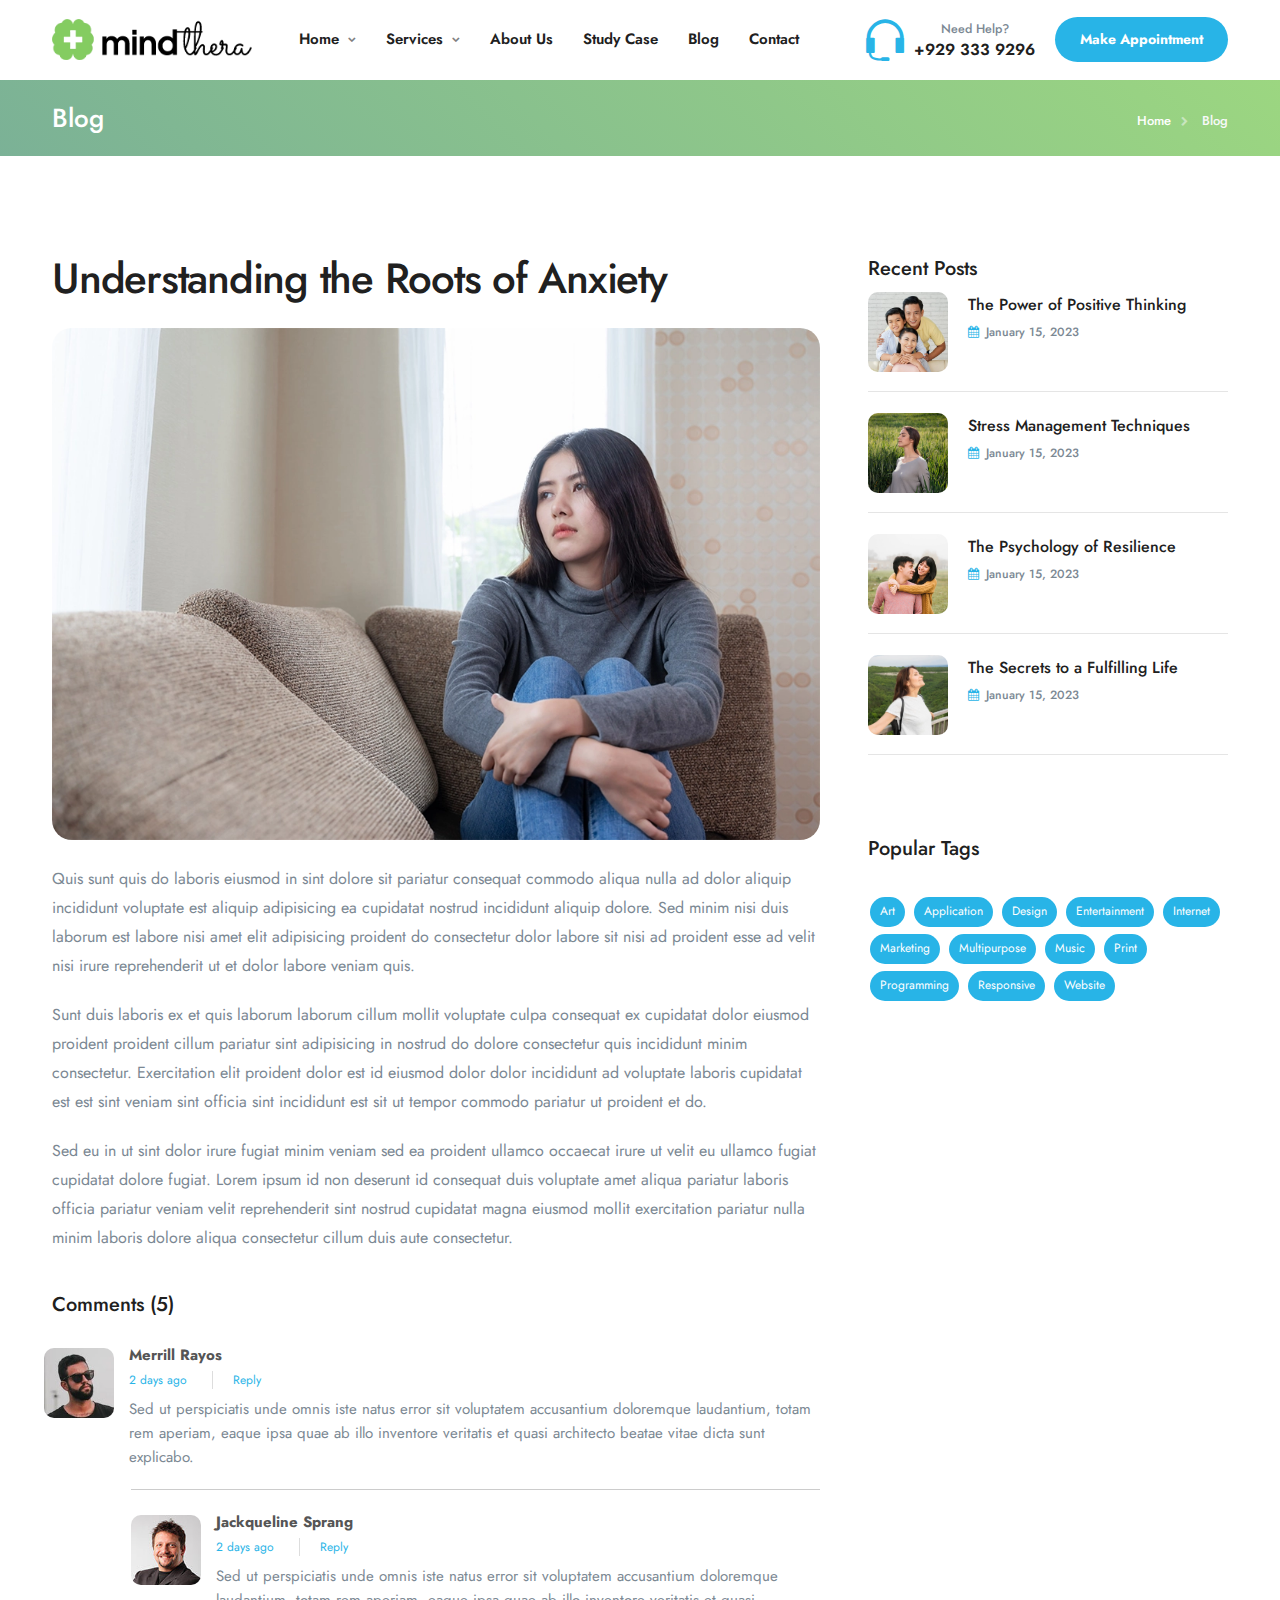
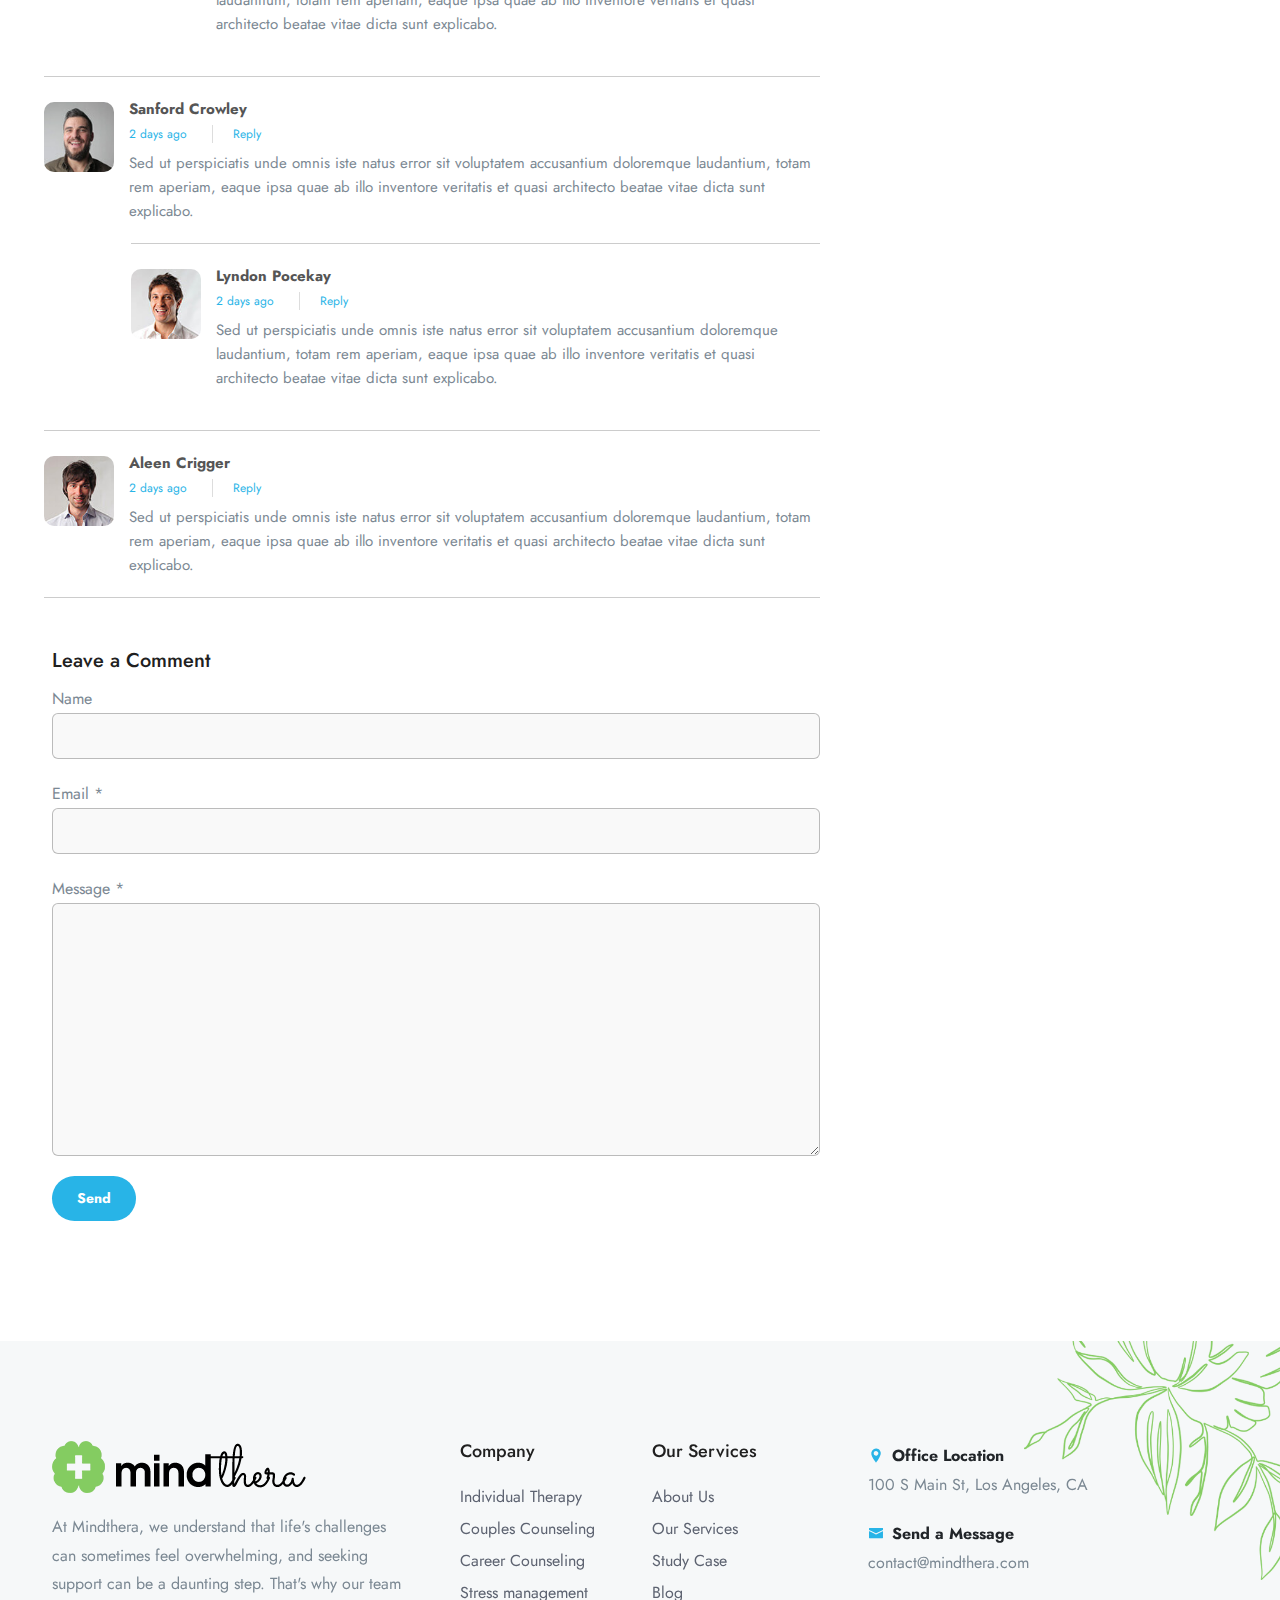
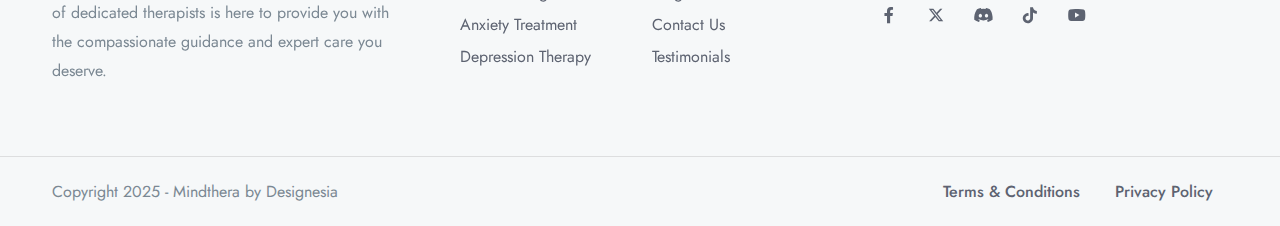
<file: blog-single.html>
<!DOCTYPE html>
<html lang="en">

<head>
    <title>Mindthera — Psychology and Counseling</title>
    <link rel="icon" href="images/icon.png" type="image/gif" sizes="16x16">
    <meta content="text/html;charset=utf-8" http-equiv="Content-Type">
    <meta content="width=device-width, initial-scale=1.0" name="viewport" >
    <meta content="Mindthera — Psychology and Counseling" name="description" >
    <meta content="" name="keywords" >
    <meta content="" name="author" >
    <!-- CSS Files
    ================================================== -->
    <link href="css/bootstrap.min.css" rel="stylesheet" type="text/css" id="bootstrap">
    <link href="css/plugins.css" rel="stylesheet" type="text/css" >
    <link href="css/swiper.css" rel="stylesheet" type="text/css" >
    <link href="css/style.css" rel="stylesheet" type="text/css" >
    <link href="css/coloring.css" rel="stylesheet" type="text/css" >
    <!-- color scheme -->
    <link id="colors" href="css/colors/scheme-01.css" rel="stylesheet" type="text/css" >

</head>

<body>
    <div id="wrapper">
        <div class="float-text show-on-scroll">
            <span><a href="#">Scroll to top</a></span>
        </div>
        <div class="scrollbar-v show-on-scroll"></div>
        
        <!-- page preloader begin -->
        <div id="de-loader"></div>
        <!-- page preloader close -->

        <!-- header begin -->
        <header class="transparent header-light has-topbar">
            <div id="topbar">
                <div class="container">
                    <div class="row">
                        <div class="col-lg-12">
                            <div class="d-flex justify-content-between xs-hide">
                                <div class="header-widget d-flex">
                                    <div class="topbar-widget"><a href="#"><i class="icofont-location-pin"></i>100 S Main St, Los Angeles, CA</a></div>                                    
                                    <div class="topbar-widget"><a href="#"><i class="icofont-clock-time"></i><span>Mon - Sat: 8AM - 9PM</span><span class="ms-3">Sunday: 10AM - 8PM</a></div>
                                    <div class="topbar-widget"><a href="#"><i class="icofont-envelope"></i>contact@mindthera.com</a></div>
                                </div>
                                
                                <div class="social-icons">
                                    <a href="#"><i class="fa-brands fa-facebook fa-lg"></i></a>
                                    <a href="#"><i class="fa-brands fa-x-twitter fa-lg"></i></a>
                                    <a href="#"><i class="fa-brands fa-youtube fa-lg"></i></a>
                                    <a href="#"><i class="fa-brands fa-pinterest fa-lg"></i></a>
                                    <a href="#"><i class="fa-brands fa-instagram fa-lg"></i></a>
                                </div>
                            </div>
                        </div>
                    </div>
                    <div class="clearfix"></div>
                </div>
            </div>
            <div class="container">
                <div class="row">
                    <div class="col-md-12">
                        <div class="de-flex sm-pt10">
                            <div class="de-flex-col">
                                <!-- logo begin -->
                                <div id="logo">
                                    <a href="index.html">
                                        <img class="logo-main" src="images/logo-black.webp" alt="" >
                                        <img class="logo-scroll" src="images/logo-black.webp" alt="" >
                                        <img class="logo-mobile" src="images/logo-black.webp" alt="" >
                                    </a>
                                </div>
                                <!-- logo close -->
                            </div>
                            <div class="de-flex-col header-col-mid">
                                <ul id="mainmenu">
                                    <li><a class="menu-item" href="index.html">Home</a>
                                        <ul>
                                            <li><a class="menu-item" href="index.html">Homepage One</a></li>
                                            <li><a class="menu-item" href="homepage-2.html">Homepage Two</a></li>
                                            <li><a class="menu-item" href="homepage-3.html">Homepage Three</a></li>
                                            <li><a class="menu-item" href="homepage-4.html">Homepage Four</a></li>
                                            <li><a class="menu-item" href="homepage-5.html">Homepage Five</a></li>
                                            <li><a class="menu-item" href="homepage-6.html">Homepage Six</a></li>
                                        </ul>
                                    </li>
                                    <li><a class="menu-item" href="#">Services</a>
                                        <ul>
                                            <li><a class="menu-item" href="services.html">Services Style 1</a></li>
                                            <li><a class="menu-item" href="services-2.html">Services Style 2</a></li>
                                            <li><a class="menu-item" href="services-3.html">Services Style 3</a></li>
                                            <li><a class="menu-item" href="service-single.html">Services Single</a></li>
                                            <li><a class="menu-item" href="appointment.html">Appointment</a></li>
                                        </ul>
                                    </li>
                                    <li><a class="menu-item" href="about.html">About Us</a></li>
                                    <li><a class="menu-item" href="study-case.html">Study Case</a></li>
                                    <li><a class="menu-item" href="blog.html">Blog</a></li>
                                    <li><a class="menu-item" href="contact.html">Contact</a></li>
                                </ul>
                            </div>
                            <div class="de-flex-col">
                                <div class="menu_side_area">
                                    <div class="h-phone xs-hide">
                                        <i class="icofont-headphone-alt"></i>
                                        <span>Need Help?</span>+929 333 9296
                                    </div>                                    
                                    <a href="appointment.html" class="btn-main d-xl-block d-md-none">Make Appointment</a>
                                    <span id="menu-btn"></span>
                                </div>
                            </div>
                        </div>
                    </div>
                </div>
            </div>
        </header>
        <!-- header close -->
        <!-- content begin -->
        <div class="no-bottom no-top" id="content">
            <div id="top"></div>
            <!-- section begin -->
            <section id="de-subheader" class="mt-sm-60 pt20 pb20 bg-gradient-45-deg text-light">
                <div class="container relative z-index-1000">
                    <div class="row align-items-center">
                        <div class="col-lg-6">
                            <h3 class="mb-0">Blog</h3>
                        </div>

                        <div class="col-lg-6 text-lg-end">
                            <ul class="crumb">
                                <li><a href="index.html">Home</a></li>
                                <li class="active">Blog</li>
                            </ul>
                        </div>
                    </div>
                </div>
            </section>
            <!-- section close -->

            <section>
                <div class="container">
                    <div class="row gx-5">
                        <div class="col-lg-8">
                            <div>

                                <h2>Understanding the Roots of Anxiety</h2>

                                <div>

                                    <img src="images/misc/4.webp" class="img-fluid mb-4 rounded-20px" alt="">

                                    <p>Quis sunt quis do laboris eiusmod in sint dolore sit pariatur consequat commodo aliqua nulla ad dolor aliquip incididunt voluptate est aliquip adipisicing ea cupidatat nostrud incididunt aliquip dolore. Sed minim nisi duis laborum est labore nisi amet elit adipisicing proident do consectetur dolor labore sit nisi ad proident esse ad velit nisi irure reprehenderit ut et dolor labore veniam quis.</p>

                                    <p>Sunt duis laboris ex et quis laborum laborum cillum mollit voluptate culpa consequat ex cupidatat dolor eiusmod proident proident cillum pariatur sint adipisicing in nostrud do dolore consectetur quis incididunt minim consectetur. Exercitation elit proident dolor est id eiusmod dolor dolor incididunt ad voluptate laboris cupidatat est est sint veniam sint officia sint incididunt est sit ut tempor commodo pariatur ut proident et do.</p>

                                    <p>Sed eu in ut sint dolor irure fugiat minim veniam sed ea proident ullamco occaecat irure ut velit eu ullamco fugiat cupidatat dolore fugiat. Lorem ipsum id non deserunt id consequat duis voluptate amet aliqua pariatur laboris officia pariatur veniam velit reprehenderit sint nostrud cupidatat magna eiusmod mollit exercitation pariatur nulla minim laboris dolore aliqua consectetur cillum duis aute consectetur.</p>

                                </div>

                            </div>


                            <div id="blog-comment">
                                <h4>Comments (5)</h4>

                                <div class="spacer-half"></div>

                                <ol>
                                    <li>
                                        <div class="avatar">
                                            <img src="images/testimonial/1.jpg" alt="" ></div>
                                        <div class="comment-info">
                                            <span class="c_name">Merrill Rayos</span>
                                            <span class="c_date id-color">2 days ago</span>
                                            <span class="c_reply"><a href="#">Reply</a></span>
                                            <div class="clearfix"></div>
                                        </div>

                                        <div class="comment">Sed ut perspiciatis unde omnis iste natus error sit voluptatem accusantium doloremque laudantium, totam rem aperiam, eaque ipsa quae ab illo inventore veritatis et quasi architecto beatae vitae dicta sunt explicabo.</div>
                                        <ol>
                                            <li>
                                                <div class="avatar">
                                                    <img src="images/testimonial/2.jpg" alt="" ></div>
                                                <div class="comment-info">
                                                    <span class="c_name">Jackqueline Sprang</span>
                                                    <span class="c_date id-color">2 days ago</span>
                                                    <span class="c_reply"><a href="#">Reply</a></span>
                                                    <div class="clearfix"></div>
                                                </div>
                                                <div class="comment">Sed ut perspiciatis unde omnis iste natus error sit voluptatem accusantium doloremque laudantium, totam rem aperiam, eaque ipsa quae ab illo inventore veritatis et quasi architecto beatae vitae dicta sunt
                                                    explicabo.</div>
                                            </li>
                                        </ol>
                                    </li>

                                    <li>
                                        <div class="avatar">
                                            <img src="images/testimonial/3.jpg" alt="" ></div>
                                        <div class="comment-info">
                                            <span class="c_name">Sanford Crowley</span>
                                            <span class="c_date id-color">2 days ago</span>
                                            <span class="c_reply"><a href="#">Reply</a></span>
                                            <div class="clearfix"></div>
                                        </div>
                                        <div class="comment">Sed ut perspiciatis unde omnis iste natus error sit voluptatem accusantium doloremque laudantium, totam rem aperiam, eaque ipsa quae ab illo inventore veritatis et quasi architecto beatae vitae dicta sunt explicabo.</div>
                                        <ol>
                                            <li>
                                                <div class="avatar">
                                                    <img src="images/testimonial/4.jpg" alt="" ></div>
                                                <div class="comment-info">
                                                    <span class="c_name">Lyndon Pocekay</span>
                                                    <span class="c_date id-color">2 days ago</span>
                                                    <span class="c_reply"><a href="#">Reply</a></span>
                                                    <div class="clearfix"></div>
                                                </div>
                                                <div class="comment">Sed ut perspiciatis unde omnis iste natus error sit voluptatem accusantium doloremque laudantium, totam rem aperiam, eaque ipsa quae ab illo inventore veritatis et quasi architecto beatae vitae dicta sunt
                                                    explicabo.</div>
                                            </li>
                                        </ol>
                                    </li>

                                    <li>
                                        <div class="avatar">
                                            <img src="images/testimonial/5.jpg" alt="" ></div>
                                        <div class="comment-info">
                                            <span class="c_name">Aleen Crigger</span>
                                            <span class="c_date id-color">2 days ago</span>
                                            <span class="c_reply"><a href="#">Reply</a></span>

                                            <div class="clearfix"></div>
                                        </div>
                                        <div class="comment">Sed ut perspiciatis unde omnis iste natus error sit voluptatem accusantium doloremque laudantium, totam rem aperiam, eaque ipsa quae ab illo inventore veritatis et quasi architecto beatae vitae dicta sunt explicabo.</div>
                                    </li>
                                </ol>

                                <div class="spacer-single"></div>

                                <div id="comment-form-wrapper">
                                    <h4>Leave a Comment</h4>
                                    <div class="comment_form_holder">
                                        <form id="contact_form" name="form1" class="form-border" method="post" action="#">

                                            <label>Name</label>
                                            <input type="text" name="name" id="name" class="form-control" >

                                            <label>Email <span class="req">*</span></label>
                                            <input type="text" name="email" id="email" class="form-control" >
                                            <div id="error_email" class="error">Please check your email</div>

                                            <label>Message <span class="req">*</span></label>
                                            <textarea cols="10" rows="10" name="message" id="message" class="form-control"></textarea>
                                            <div id="error_message" class="error">Please check your message</div>
                                            <div id="mail_success" class="success">Thank you. Your message has been sent.</div>
                                            <div id="mail_failed" class="error">Error, email not sent</div>

                                            <p id="btnsubmit">
                                                <input type="submit" id="send" value="Send" class="btn-main" ></p>



                                        </form>
                                    </div>
                                </div>
                            </div>

                        </div>

                        <div class="col-lg-4">
                            <div class="widget widget-post">
                                <h4>Recent Posts</h4>
                                <ul class="de-bloglist-type-1">
                                    <li>
                                        <div class="d-image">
                                            <img src="images/news-thumbnail/1.webp" alt="">
                                        </div>
                                        <div class="d-content">
                                            <a href="#"><h4>The Power of Positive Thinking</h4></a>
                                            <div class="d-date">January 15, 2023</div>
                                        </div>
                                    </li>
                                    <li>
                                        <div class="d-image">
                                            <img src="images/news-thumbnail/2.webp" alt="">
                                        </div>
                                        <div class="d-content">
                                            <a href="#"><h4>Stress Management Techniques</h4></a>
                                            <div class="d-date">January 15, 2023</div>
                                        </div>
                                    </li>
                                    <li>
                                        <div class="d-image">
                                            <img src="images/news-thumbnail/3.webp" alt="">
                                        </div>
                                        <div class="d-content">
                                            <a href="#"><h4>The Psychology of Resilience</h4></a>
                                            <div class="d-date">January 15, 2023</div>
                                        </div>
                                    </li>
                                    <li>
                                        <div class="d-image">
                                            <img src="images/news-thumbnail/4.webp" alt="">
                                        </div>
                                        <div class="d-content">
                                            <a href="#"><h4>The Secrets to a Fulfilling Life</h4></a>
                                            <div class="d-date">January 15, 2023</div>
                                        </div>
                                    </li>
                                </ul>
                            </div>
                            
                            <div class="widget widget_tags">
                                <h4>Popular Tags</h4>
                                <ul>
                                    <li><a href="#link">Art</a></li>
                                    <li><a href="#link">Application</a></li>
                                    <li><a href="#link">Design</a></li>
                                    <li><a href="#link">Entertainment</a></li>
                                    <li><a href="#link">Internet</a></li>
                                    <li><a href="#link">Marketing</a></li>
                                    <li><a href="#link">Multipurpose</a></li>
                                    <li><a href="#link">Music</a></li>
                                    <li><a href="#link">Print</a></li>
                                    <li><a href="#link">Programming</a></li>
                                    <li><a href="#link">Responsive</a></li>
                                    <li><a href="#link">Website</a></li>
                                </ul>
                            </div>

                        </div>
                    </div>
                </div>
            </section>
        </div>
        <!-- content close -->
        <!-- footer begin -->
        <footer class="footer-light">
            <div class="container relative z-1000">
                <div class="row gx-5">
                    <div class="col-lg-4 col-sm-6">
                        <img src="images/logo-black.webp" alt="" >
                        <div class="spacer-20"></div>
                        <p>At Mindthera, we understand that life's challenges can sometimes feel overwhelming, and seeking support can be a daunting step. That's why our team of dedicated therapists is here to provide you with the compassionate guidance and expert care you deserve.</p>
                        
                    </div>
                    <div class="col-lg-4 col-sm-12 order-lg-1 order-sm-2">
                        <div class="row">
                            <div class="col-lg-6 col-sm-6">
                                <div class="widget">
                                    <h5>Company</h5>
                                    <ul>                                        
                                        <li><a href="#">Individual Therapy</a></li>
                                        <li><a href="#">Couples Counseling</a></li>
                                        <li><a href="#">Career Counseling</a></li>
                                        <li><a href="#">Stress management</a></li>
                                        <li><a href="#">Anxiety Treatment</a></li>
                                        <li><a href="#">Depression Therapy</a></li>
                                    </ul>
                                </div>
                            </div>
                            <div class="col-lg-6 col-sm-6">
                                <div class="widget">
                                    <h5>Our Services</h5>
                                    <ul>
                                        <li><a href="#">About Us</a></li>
                                        <li><a href="#">Our Services</a></li>
                                        <li><a href="#">Study Case</a></li>
                                        <li><a href="#">Blog</a></li>
                                        <li><a href="#">Contact Us</a></li>
                                        <li><a href="#">Testimonials</a></li>
                                    </ul>
                                </div>
                            </div>
                        </div>
                    </div>
                    <div class="col-lg-4 col-sm-6 order-lg-2 order-sm-1">
                        <div class="widget">

                            <div class="fw-bold text-dark"><i class="icofont-location-pin me-2 id-color"></i>Office Location</div>
                            100 S Main St, Los Angeles, CA

                            <div class="spacer-20"></div>

                            <div class="fw-bold text-dark"><i class="icofont-envelope me-2 id-color"></i>Send a Message</div>
                            contact@mindthera.com

                            <div class="spacer-20"></div>

                            <div class="social-icons mb-sm-30">
                                <a href="#"><i class="fa-brands fa-facebook-f"></i></a>
                                <a href="#"><i class="fa-brands fa-x-twitter"></i></a>
                                <a href="#"><i class="fa-brands fa-discord"></i></a>
                                <a href="#"><i class="fa-brands fa-tiktok"></i></a>
                                <a href="#"><i class="fa-brands fa-youtube"></i></a>
                            </div>

                        </div>
                    </div>
                </div>
            </div>
            <div class="subfooter relative z-1000">
                <div class="container">
                    <div class="row">
                        <div class="col-md-12">
                            <div class="de-flex">
                                <div class="de-flex-col">
                                    Copyright 2025 - Mindthera by Designesia
                                </div>
                                <ul class="menu-simple">
                                    <li><a href="#">Terms &amp; Conditions</a></li>
                                    <li><a href="#">Privacy Policy</a></li>
                                </ul>
                            </div>
                        </div>
                    </div>
                </div>
            </div>

            <img src="images/misc/flowers-crop-3.webp" class="w-20 absolute top-0 end-0 sw-anim" alt="">
        </footer>
        <!-- footer close -->
    </div>


    
    <!-- Javascript Files
    ================================================== -->
    <script src="js/plugins.js"></script>
    <script src="js/designesia.js"></script>

</body>

</html>
</file>
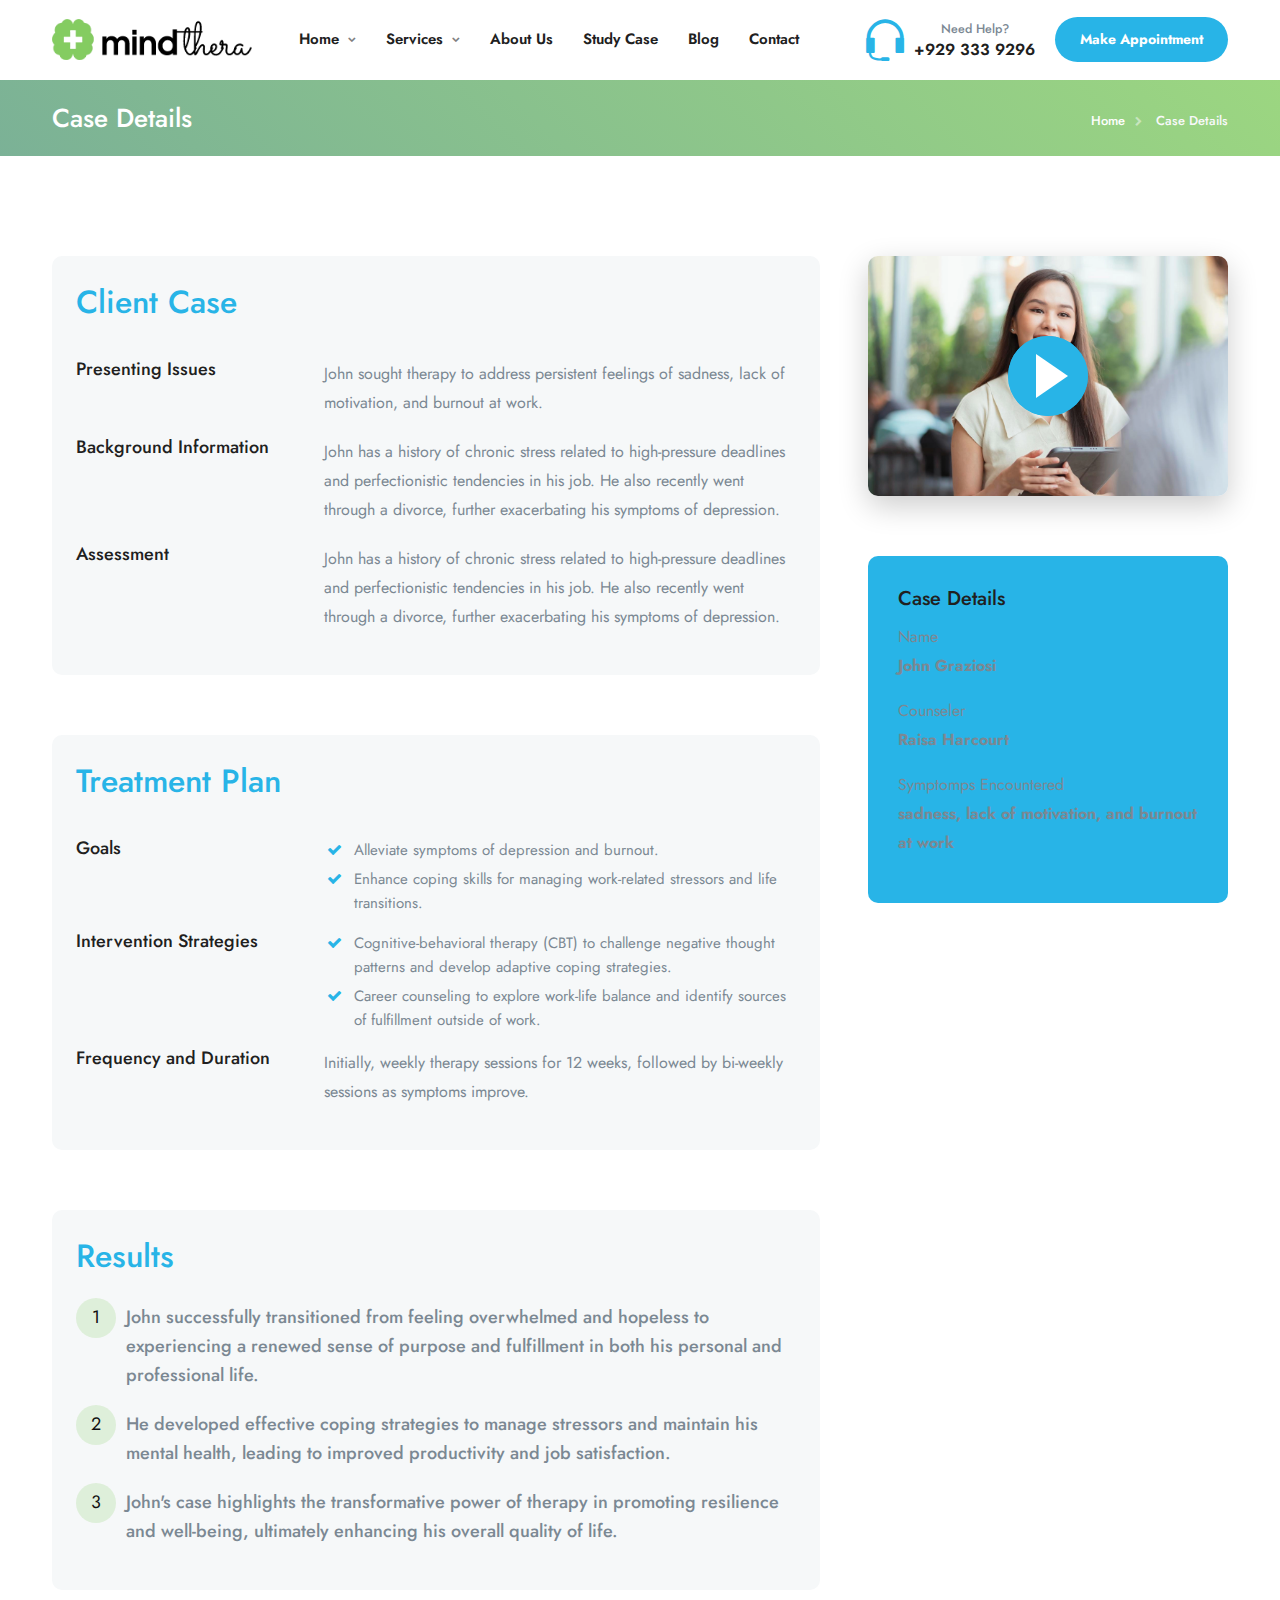
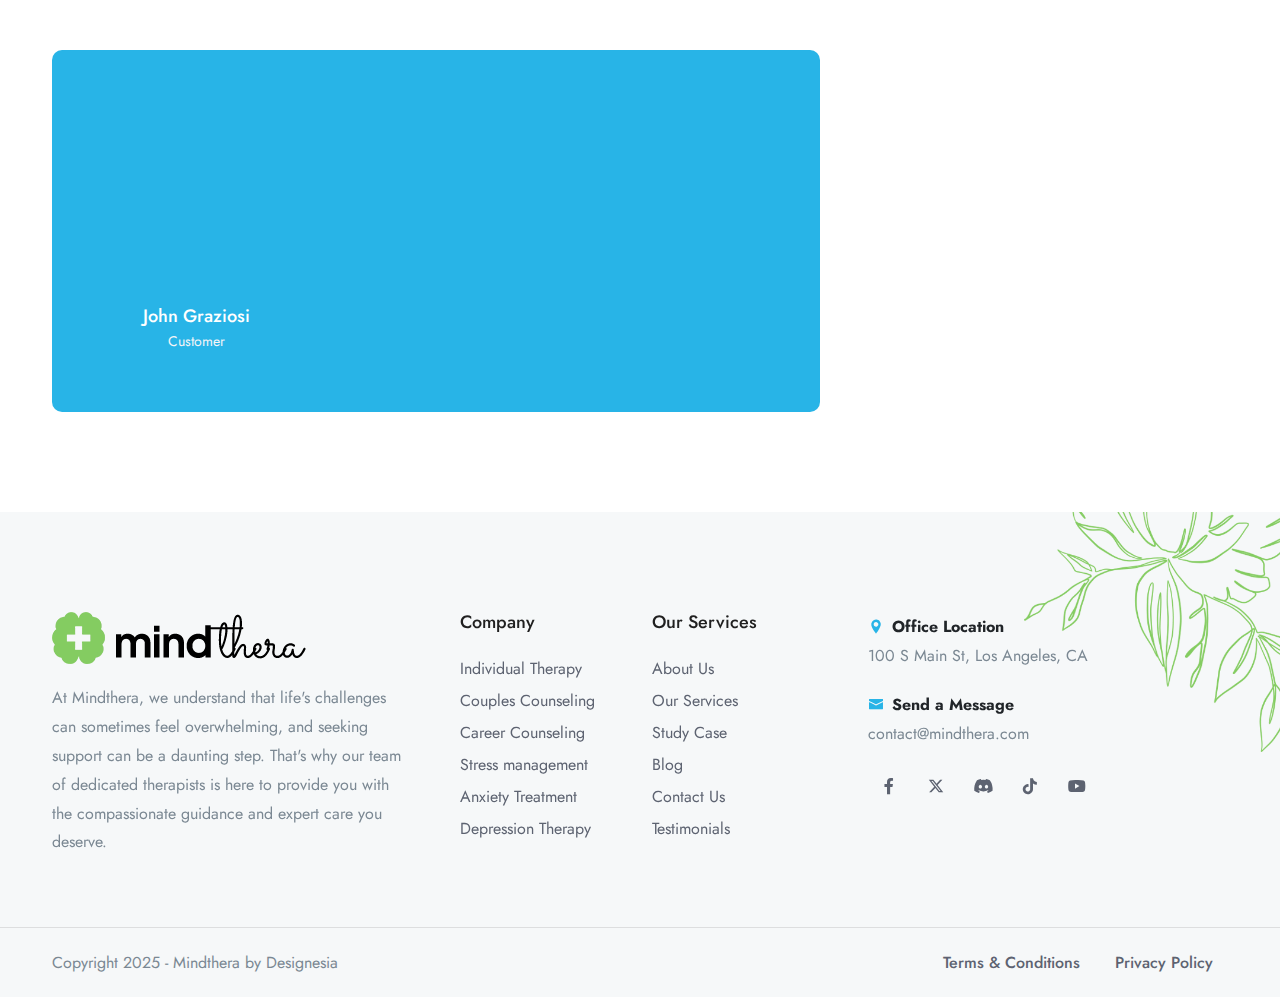
<file: case-details.html>
<!DOCTYPE html>
<html lang="en">

<head>
    <title>Mindthera — Psychology and Counseling</title>
    <link rel="icon" href="images/icon.png" type="image/gif" sizes="16x16">
    <meta content="text/html;charset=utf-8" http-equiv="Content-Type">
    <meta content="width=device-width, initial-scale=1.0" name="viewport" >
    <meta content="Mindthera — Psychology and Counseling" name="description" >
    <meta content="" name="keywords" >
    <meta content="" name="author" >
    <!-- CSS Files
    ================================================== -->
    <link href="css/bootstrap.min.css" rel="stylesheet" type="text/css" id="bootstrap">
    <link href="css/plugins.css" rel="stylesheet" type="text/css" >
    <link href="css/swiper.css" rel="stylesheet" type="text/css" >
    <link href="css/style.css" rel="stylesheet" type="text/css" >
    <link href="css/coloring.css" rel="stylesheet" type="text/css" >
    <!-- color scheme -->
    <link id="colors" href="css/colors/scheme-01.css" rel="stylesheet" type="text/css" >

</head>

<body>
    <div id="wrapper">
        <div class="float-text show-on-scroll">
            <span><a href="#">Scroll to top</a></span>
        </div>
        <div class="scrollbar-v show-on-scroll"></div>
        
        <!-- page preloader begin -->
        <div id="de-loader"></div>
        <!-- page preloader close -->

        <!-- header begin -->
        <header class="transparent header-light has-topbar">
            <div id="topbar">
                <div class="container">
                    <div class="row">
                        <div class="col-lg-12">
                            <div class="d-flex justify-content-between xs-hide">
                                <div class="header-widget d-flex">
                                    <div class="topbar-widget"><a href="#"><i class="icofont-location-pin"></i>100 S Main St, Los Angeles, CA</a></div>                                    
                                    <div class="topbar-widget"><a href="#"><i class="icofont-clock-time"></i><span>Mon - Sat: 8AM - 9PM</span><span class="ms-3">Sunday: 10AM - 8PM</a></div>
                                    <div class="topbar-widget"><a href="#"><i class="icofont-envelope"></i>contact@mindthera.com</a></div>
                                </div>
                                
                                <div class="social-icons">
                                    <a href="#"><i class="fa-brands fa-facebook fa-lg"></i></a>
                                    <a href="#"><i class="fa-brands fa-x-twitter fa-lg"></i></a>
                                    <a href="#"><i class="fa-brands fa-youtube fa-lg"></i></a>
                                    <a href="#"><i class="fa-brands fa-pinterest fa-lg"></i></a>
                                    <a href="#"><i class="fa-brands fa-instagram fa-lg"></i></a>
                                </div>
                            </div>
                        </div>
                    </div>
                    <div class="clearfix"></div>
                </div>
            </div>
            <div class="container">
                <div class="row">
                    <div class="col-md-12">
                        <div class="de-flex sm-pt10">
                            <div class="de-flex-col">
                                <!-- logo begin -->
                                <div id="logo">
                                    <a href="index.html">
                                        <img class="logo-main" src="images/logo-black.webp" alt="" >
                                        <img class="logo-scroll" src="images/logo-black.webp" alt="" >
                                        <img class="logo-mobile" src="images/logo-black.webp" alt="" >
                                    </a>
                                </div>
                                <!-- logo close -->
                            </div>
                            <div class="de-flex-col header-col-mid">
                                <ul id="mainmenu">
                                    <li><a class="menu-item" href="index.html">Home</a>
                                        <ul>
                                            <li><a class="menu-item" href="index.html">Homepage One</a></li>
                                            <li><a class="menu-item" href="homepage-2.html">Homepage Two</a></li>
                                            <li><a class="menu-item" href="homepage-3.html">Homepage Three</a></li>
                                            <li><a class="menu-item" href="homepage-4.html">Homepage Four</a></li>
                                            <li><a class="menu-item" href="homepage-5.html">Homepage Five</a></li>
                                            <li><a class="menu-item" href="homepage-6.html">Homepage Six</a></li>
                                        </ul>
                                    </li>
                                    <li><a class="menu-item" href="#">Services</a>
                                        <ul>
                                            <li><a class="menu-item" href="services.html">Services Style 1</a></li>
                                            <li><a class="menu-item" href="services-2.html">Services Style 2</a></li>
                                            <li><a class="menu-item" href="services-3.html">Services Style 3</a></li>
                                            <li><a class="menu-item" href="service-single.html">Services Single</a></li>
                                            <li><a class="menu-item" href="appointment.html">Appointment</a></li>
                                        </ul>
                                    </li>
                                    <li><a class="menu-item" href="about.html">About Us</a></li>
                                    <li><a class="menu-item" href="study-case.html">Study Case</a></li>
                                    <li><a class="menu-item" href="blog.html">Blog</a></li>
                                    <li><a class="menu-item" href="contact.html">Contact</a></li>
                                </ul>
                            </div>
                            <div class="de-flex-col">
                                <div class="menu_side_area">
                                    <div class="h-phone xs-hide">
                                        <i class="icofont-headphone-alt"></i>
                                        <span>Need Help?</span>+929 333 9296
                                    </div>                                    
                                    <a href="appointment.html" class="btn-main d-xl-block d-md-none">Make Appointment</a>
                                    <span id="menu-btn"></span>
                                </div>
                            </div>
                        </div>
                    </div>
                </div>
            </div>
        </header>
        <!-- header close -->
        <!-- content begin -->
        <div class="no-bottom no-top" id="content">
            <div id="top"></div>
            <!-- section begin -->
            <section id="de-subheader" class="mt-sm-60 pt20 pb20 bg-gradient-45-deg text-light">
                <div class="container relative z-index-1000">
                    <div class="row align-items-center">
                        <div class="col-lg-6">
                            <h3 class="mb-0">Case Details</h3>
                        </div>

                        <div class="col-lg-6 text-lg-end">
                            <ul class="crumb">
                                <li><a href="index.html">Home</a></li>
                                <li class="active">Case Details</li>
                            </ul>
                        </div>
                    </div>
                </div>
            </section>
            <!-- section close -->

            <section id="">
                <div class="container">
                    <div class="row g-4 gx-5">
                        <div class="col-lg-8">
                            <div class="p-4 bg-grey rounded-10px">
                                <div class="row g-4">
                                    <div class="col-lg-12">                                        
                                        <h3 class="fs-32 id-color">Client Case</h3>
                                    </div>
                                    <div class="col-lg-4">
                                        <h5>Presenting Issues</h5>
                                    </div>
                                    <div class="col-lg-8">
                                        <p>John sought therapy to address persistent feelings of sadness, lack of motivation, and burnout at work.</p>
                                    </div>
                                </div>
                                <div class="row g-4">
                                    <div class="col-lg-4">
                                        <h5>Background Information</h5>
                                    </div>
                                    <div class="col-lg-8">
                                        <p>John has a history of chronic stress related to high-pressure deadlines and perfectionistic tendencies in his job. He also recently went through a divorce, further exacerbating his symptoms of depression.</p>
                                    </div>
                                </div>

                                <div class="row g-4">
                                    <div class="col-lg-4">
                                        <h5>Assessment</h5>
                                    </div>
                                    <div class="col-lg-8">
                                        <p>John has a history of chronic stress related to high-pressure deadlines and perfectionistic tendencies in his job. He also recently went through a divorce, further exacerbating his symptoms of depression.</p>
                                    </div>
                                </div>
                            </div>

                            <div class="spacer-double"></div>

                            <div class="p-4 bg-grey rounded-10px">
                                <div class="row g-4">
                                    <div class="col-lg-12">                                        
                                        <h3 class="fs-32 id-color">Treatment Plan</h3>
                                    </div>
                                    <div class="col-lg-4">
                                        <h5>Goals</h5>
                                    </div>
                                    <div class="col-lg-8">
                                        <ol class="ul-style-2">
                                            <li>Alleviate symptoms of depression and burnout.</li>
                                            <li>Enhance coping skills for managing work-related stressors and life transitions.</li>
                                        </ol>
                                    </div>
                                </div>
                                <div class="row g-4">
                                    <div class="col-lg-4">
                                        <h5>Intervention Strategies</h5>
                                    </div>
                                    <div class="col-lg-8">
                                        <ol class="ul-style-2">
                                            <li>Cognitive-behavioral therapy (CBT) to challenge negative thought patterns and develop adaptive coping strategies.</li>
                                            <li>Career counseling to explore work-life balance and identify sources of fulfillment outside of work.</li>
                                        </ol>
                                    </div>
                                </div>

                                <div class="row g-4">
                                    <div class="col-lg-4">
                                        <h5>Frequency and Duration</h5>
                                    </div>
                                    <div class="col-lg-8">
                                        <p>Initially, weekly therapy sessions for 12 weeks, followed by bi-weekly sessions as symptoms improve.</p>
                                    </div>
                                </div>
                            </div>

                            <div class="spacer-double"></div>

                            <div class="p-4 bg-grey rounded-10px">
                                <div class="row g-4">
                                    <div class="col-lg-12">                                        
                                        <h3 class="fs-32 id-color mb-4">Results</h3>

                                        <ol class="ol-style-1">
                                            <li>John successfully transitioned from feeling overwhelmed and hopeless to experiencing a renewed sense of purpose and fulfillment in both his personal and professional life.</li>
                                            <li>He developed effective coping strategies to manage stressors and maintain his mental health, leading to improved productivity and job satisfaction.</li>
                                            <li>John's case highlights the transformative power of therapy in promoting resilience and well-being, ultimately enhancing his overall quality of life.</li>
                                        </ol>
                                    </div>
                                </div>
                            </div>

                            <div class="spacer-double"></div>

                            <div class="p-5 bg-color text-light rounded-10px">
                                <div class="row align-items-center g-4 gx-5 relative z-index-1000">
                                    <div class="col-lg-4 text-center">
                                        <img src="images/team/2.webp" class="img-fluid circle wow scaleIn" alt="">
                                        <h5 class="mt-3 mb-0">John Graziosi</h5>
                                        <p class="small mb-2">Customer</p>
                                    </div>
                                    <div class="col-lg-8">
                                        <p class="mb20 wow fadeInUp fs-24 fw-600 lh-1-3" data-wow-delay=".2s">Mindthera is exceptional! Their psychologists are highly professional and caring. The atmosphere is welcoming and calming, and the staff provides outstanding support. Thank you, Mindthera, for your excellent service!</p>
                                    </div>
                                </div>
                            </div>
                        </div>

                        <div class="col-lg-4">
                            <div class="relative rounded-10px overflow-hidden shadow-soft">
                                <a class="de-video-play-button popup-youtube" href="http://www.youtube.com/watch?v=RFTUZqXZN6M">
                                    <span></span>
                                </a>
                                <img src="images/misc/2.webp" class="img-fluid" alt="">
                            </div>

                            <div class="spacer-double"></div>

                            <div class="padding30 rounded-10px bg-color-3">
                                <h4>Case Details</h4>
                                <div class="mb-3">
                                    <div class="">Name</div>
                                    <div class="fw-bold">John Graziosi</div>
                                </div>
                                <div class="mb-3">
                                    <div class="">Counseler</div>
                                    <div class="fw-bold">Raisa Harcourt</div>
                                </div>
                                <div class="mb-3">
                                    <div class="">Symptomps Encountered</div>
                                    <div class="fw-bold">sadness, lack of motivation, and burnout at work</div>
                                </div>
                            </div>
                        </div>
                    </div>
                </div>
            </section>
            
        </div>
        <!-- content close -->
        <!-- footer begin -->
        <footer class="footer-light">
            <div class="container relative z-1000">
                <div class="row gx-5">
                    <div class="col-lg-4 col-sm-6">
                        <img src="images/logo-black.webp" alt="" >
                        <div class="spacer-20"></div>
                        <p>At Mindthera, we understand that life's challenges can sometimes feel overwhelming, and seeking support can be a daunting step. That's why our team of dedicated therapists is here to provide you with the compassionate guidance and expert care you deserve.</p>
                        
                    </div>
                    <div class="col-lg-4 col-sm-12 order-lg-1 order-sm-2">
                        <div class="row">
                            <div class="col-lg-6 col-sm-6">
                                <div class="widget">
                                    <h5>Company</h5>
                                    <ul>                                        
                                        <li><a href="#">Individual Therapy</a></li>
                                        <li><a href="#">Couples Counseling</a></li>
                                        <li><a href="#">Career Counseling</a></li>
                                        <li><a href="#">Stress management</a></li>
                                        <li><a href="#">Anxiety Treatment</a></li>
                                        <li><a href="#">Depression Therapy</a></li>
                                    </ul>
                                </div>
                            </div>
                            <div class="col-lg-6 col-sm-6">
                                <div class="widget">
                                    <h5>Our Services</h5>
                                    <ul>
                                        <li><a href="#">About Us</a></li>
                                        <li><a href="#">Our Services</a></li>
                                        <li><a href="#">Study Case</a></li>
                                        <li><a href="#">Blog</a></li>
                                        <li><a href="#">Contact Us</a></li>
                                        <li><a href="#">Testimonials</a></li>
                                    </ul>
                                </div>
                            </div>
                        </div>
                    </div>
                    <div class="col-lg-4 col-sm-6 order-lg-2 order-sm-1">
                        <div class="widget">

                            <div class="fw-bold text-dark"><i class="icofont-location-pin me-2 id-color"></i>Office Location</div>
                            100 S Main St, Los Angeles, CA

                            <div class="spacer-20"></div>

                            <div class="fw-bold text-dark"><i class="icofont-envelope me-2 id-color"></i>Send a Message</div>
                            contact@mindthera.com

                            <div class="spacer-20"></div>

                            <div class="social-icons mb-sm-30">
                                <a href="#"><i class="fa-brands fa-facebook-f"></i></a>
                                <a href="#"><i class="fa-brands fa-x-twitter"></i></a>
                                <a href="#"><i class="fa-brands fa-discord"></i></a>
                                <a href="#"><i class="fa-brands fa-tiktok"></i></a>
                                <a href="#"><i class="fa-brands fa-youtube"></i></a>
                            </div>

                        </div>
                    </div>
                </div>
            </div>
            <div class="subfooter relative z-1000">
                <div class="container">
                    <div class="row">
                        <div class="col-md-12">
                            <div class="de-flex">
                                <div class="de-flex-col">
                                    Copyright 2025 - Mindthera by Designesia
                                </div>
                                <ul class="menu-simple">
                                    <li><a href="#">Terms &amp; Conditions</a></li>
                                    <li><a href="#">Privacy Policy</a></li>
                                </ul>
                            </div>
                        </div>
                    </div>
                </div>
            </div>

            <img src="images/misc/flowers-crop-3.webp" class="w-20 absolute top-0 end-0 sw-anim" alt="">
        </footer>
        <!-- footer close -->
    </div>


    
    <!-- Javascript Files
    ================================================== -->
    <script src="js/plugins.js"></script>
    <script src="js/designesia.js"></script>

</body>

</html>
</file>
<file: fonts/et-line-font/style.css>
@font-face {
	font-family: 'et-line';
	src:url('fonts/et-line.eot');
	src:url('fonts/et-line.eot?#iefix') format('embedded-opentype'),
		url('fonts/et-line.woff') format('woff'),
		url('fonts/et-line.ttf') format('truetype'),
		url('fonts/et-line.svg#et-line') format('svg');
	font-weight: normal;
	font-style: normal;
}

/* Use the following CSS code if you want to use data attributes for inserting your icons */
[data-icon]:before {
	font-family: 'et-line';
	content: attr(data-icon);
	speak: none;
	font-weight: normal;
	font-variant: normal;
	text-transform: none;
	line-height: 1;
	-webkit-font-smoothing: antialiased;
	-moz-osx-font-smoothing: grayscale;
	display:inline-block;
}

/* Use the following CSS code if you want to have a class per icon */
/*
Instead of a list of all class selectors,
you can use the generic selector below, but it's slower:
[class*="icon-"] {
*/
.icon-mobile, .icon-laptop, .icon-desktop, .icon-tablet, .icon-phone, .icon-document, .icon-documents, .icon-search, .icon-clipboard, .icon-newspaper, .icon-notebook, .icon-book-open, .icon-browser, .icon-calendar, .icon-presentation, .icon-picture, .icon-pictures, .icon-video, .icon-camera, .icon-printer, .icon-toolbox, .icon-briefcase, .icon-wallet, .icon-gift, .icon-bargraph, .icon-grid, .icon-expand, .icon-focus, .icon-edit, .icon-adjustments, .icon-ribbon, .icon-hourglass, .icon-lock, .icon-megaphone, .icon-shield, .icon-trophy, .icon-flag, .icon-map, .icon-puzzle, .icon-basket, .icon-envelope, .icon-streetsign, .icon-telescope, .icon-gears, .icon-key, .icon-paperclip, .icon-attachment, .icon-pricetags, .icon-lightbulb, .icon-layers, .icon-pencil, .icon-tools, .icon-tools-2, .icon-scissors, .icon-paintbrush, .icon-magnifying-glass, .icon-circle-compass, .icon-linegraph, .icon-mic, .icon-strategy, .icon-beaker, .icon-caution, .icon-recycle, .icon-anchor, .icon-profile-male, .icon-profile-female, .icon-bike, .icon-wine, .icon-hotairballoon, .icon-globe, .icon-genius, .icon-map-pin, .icon-dial, .icon-chat, .icon-heart, .icon-cloud, .icon-upload, .icon-download, .icon-target, .icon-hazardous, .icon-piechart, .icon-speedometer, .icon-global, .icon-compass, .icon-lifesaver, .icon-clock, .icon-aperture, .icon-quote, .icon-scope, .icon-alarmclock, .icon-refresh, .icon-happy, .icon-sad, .icon-facebook, .icon-twitter, .icon-googleplus, .icon-rss, .icon-tumblr, .icon-linkedin, .icon-dribbble {
	font-family: 'et-line';
	speak: none;
	font-style: normal;
	font-weight: normal;
	font-variant: normal;
	text-transform: none;
	line-height: 1;
	-webkit-font-smoothing: antialiased;
	-moz-osx-font-smoothing: grayscale;
	display:inline-block;
}
.icon-mobile:before {
	content: "\e000";
}
.icon-laptop:before {
	content: "\e001";
}
.icon-desktop:before {
	content: "\e002";
}
.icon-tablet:before {
	content: "\e003";
}
.icon-phone:before {
	content: "\e004";
}
.icon-document:before {
	content: "\e005";
}
.icon-documents:before {
	content: "\e006";
}
.icon-search:before {
	content: "\e007";
}
.icon-clipboard:before {
	content: "\e008";
}
.icon-newspaper:before {
	content: "\e009";
}
.icon-notebook:before {
	content: "\e00a";
}
.icon-book-open:before {
	content: "\e00b";
}
.icon-browser:before {
	content: "\e00c";
}
.icon-calendar:before {
	content: "\e00d";
}
.icon-presentation:before {
	content: "\e00e";
}
.icon-picture:before {
	content: "\e00f";
}
.icon-pictures:before {
	content: "\e010";
}
.icon-video:before {
	content: "\e011";
}
.icon-camera:before {
	content: "\e012";
}
.icon-printer:before {
	content: "\e013";
}
.icon-toolbox:before {
	content: "\e014";
}
.icon-briefcase:before {
	content: "\e015";
}
.icon-wallet:before {
	content: "\e016";
}
.icon-gift:before {
	content: "\e017";
}
.icon-bargraph:before {
	content: "\e018";
}
.icon-grid:before {
	content: "\e019";
}
.icon-expand:before {
	content: "\e01a";
}
.icon-focus:before {
	content: "\e01b";
}
.icon-edit:before {
	content: "\e01c";
}
.icon-adjustments:before {
	content: "\e01d";
}
.icon-ribbon:before {
	content: "\e01e";
}
.icon-hourglass:before {
	content: "\e01f";
}
.icon-lock:before {
	content: "\e020";
}
.icon-megaphone:before {
	content: "\e021";
}
.icon-shield:before {
	content: "\e022";
}
.icon-trophy:before {
	content: "\e023";
}
.icon-flag:before {
	content: "\e024";
}
.icon-map:before {
	content: "\e025";
}
.icon-puzzle:before {
	content: "\e026";
}
.icon-basket:before {
	content: "\e027";
}
.icon-envelope:before {
	content: "\e028";
}
.icon-streetsign:before {
	content: "\e029";
}
.icon-telescope:before {
	content: "\e02a";
}
.icon-gears:before {
	content: "\e02b";
}
.icon-key:before {
	content: "\e02c";
}
.icon-paperclip:before {
	content: "\e02d";
}
.icon-attachment:before {
	content: "\e02e";
}
.icon-pricetags:before {
	content: "\e02f";
}
.icon-lightbulb:before {
	content: "\e030";
}
.icon-layers:before {
	content: "\e031";
}
.icon-pencil:before {
	content: "\e032";
}
.icon-tools:before {
	content: "\e033";
}
.icon-tools-2:before {
	content: "\e034";
}
.icon-scissors:before {
	content: "\e035";
}
.icon-paintbrush:before {
	content: "\e036";
}
.icon-magnifying-glass:before {
	content: "\e037";
}
.icon-circle-compass:before {
	content: "\e038";
}
.icon-linegraph:before {
	content: "\e039";
}
.icon-mic:before {
	content: "\e03a";
}
.icon-strategy:before {
	content: "\e03b";
}
.icon-beaker:before {
	content: "\e03c";
}
.icon-caution:before {
	content: "\e03d";
}
.icon-recycle:before {
	content: "\e03e";
}
.icon-anchor:before {
	content: "\e03f";
}
.icon-profile-male:before {
	content: "\e040";
}
.icon-profile-female:before {
	content: "\e041";
}
.icon-bike:before {
	content: "\e042";
}
.icon-wine:before {
	content: "\e043";
}
.icon-hotairballoon:before {
	content: "\e044";
}
.icon-globe:before {
	content: "\e045";
}
.icon-genius:before {
	content: "\e046";
}
.icon-map-pin:before {
	content: "\e047";
}
.icon-dial:before {
	content: "\e048";
}
.icon-chat:before {
	content: "\e049";
}
.icon-heart:before {
	content: "\e04a";
}
.icon-cloud:before {
	content: "\e04b";
}
.icon-upload:before {
	content: "\e04c";
}
.icon-download:before {
	content: "\e04d";
}
.icon-target:before {
	content: "\e04e";
}
.icon-hazardous:before {
	content: "\e04f";
}
.icon-piechart:before {
	content: "\e050";
}
.icon-speedometer:before {
	content: "\e051";
}
.icon-global:before {
	content: "\e052";
}
.icon-compass:before {
	content: "\e053";
}
.icon-lifesaver:before {
	content: "\e054";
}
.icon-clock:before {
	content: "\e055";
}
.icon-aperture:before {
	content: "\e056";
}
.icon-quote:before {
	content: "\e057";
}
.icon-scope:before {
	content: "\e058";
}
.icon-alarmclock:before {
	content: "\e059";
}
.icon-refresh:before {
	content: "\e05a";
}
.icon-happy:before {
	content: "\e05b";
}
.icon-sad:before {
	content: "\e05c";
}
.icon-facebook:before {
	content: "\e05d";
}
.icon-twitter:before {
	content: "\e05e";
}
.icon-googleplus:before {
	content: "\e05f";
}
.icon-rss:before {
	content: "\e060";
}
.icon-tumblr:before {
	content: "\e061";
}
.icon-linkedin:before {
	content: "\e062";
}
.icon-dribbble:before {
	content: "\e063";
}
</file>
<file: fonts/elegant_font/HTML_CSS/style.css>
@font-face {
	font-family: 'ElegantIcons';
	src:url('fonts/ElegantIcons.eot');
	src:url('fonts/ElegantIcons.eot?#iefix') format('embedded-opentype'),
		url('fonts/ElegantIcons.woff') format('woff'),
		url('fonts/ElegantIcons.ttf') format('truetype'),
		url('fonts/ElegantIcons.svg#ElegantIcons') format('svg');
	font-weight: normal;
	font-style: normal;
}

/* Use the following CSS code if you want to use data attributes for inserting your icons */
[data-icon]:before {
	font-family: 'ElegantIcons';
	content: attr(data-icon);
	speak: none;
	font-weight: normal;
	font-variant: normal;
	text-transform: none;
	line-height: 1;
	-webkit-font-smoothing: antialiased;
	-moz-osx-font-smoothing: grayscale;
}

/* Use the following CSS code if you want to have a class per icon */
/*
Instead of a list of all class selectors,
you can use the generic selector below, but it's slower:
[class*="your-class-prefix"] {
*/
.arrow_up, .arrow_down, .arrow_left, .arrow_right, .arrow_left-up, .arrow_right-up, .arrow_right-down, .arrow_left-down, .arrow-up-down, .arrow_up-down_alt, .arrow_left-right_alt, .arrow_left-right, .arrow_expand_alt2, .arrow_expand_alt, .arrow_condense, .arrow_expand, .arrow_move, .arrow_carrot-up, .arrow_carrot-down, .arrow_carrot-left, .arrow_carrot-right, .arrow_carrot-2up, .arrow_carrot-2down, .arrow_carrot-2left, .arrow_carrot-2right, .arrow_carrot-up_alt2, .arrow_carrot-down_alt2, .arrow_carrot-left_alt2, .arrow_carrot-right_alt2, .arrow_carrot-2up_alt2, .arrow_carrot-2down_alt2, .arrow_carrot-2left_alt2, .arrow_carrot-2right_alt2, .arrow_triangle-up, .arrow_triangle-down, .arrow_triangle-left, .arrow_triangle-right, .arrow_triangle-up_alt2, .arrow_triangle-down_alt2, .arrow_triangle-left_alt2, .arrow_triangle-right_alt2, .arrow_back, .icon_minus-06, .icon_plus, .icon_close, .icon_check, .icon_minus_alt2, .icon_plus_alt2, .icon_close_alt2, .icon_check_alt2, .icon_zoom-out_alt, .icon_zoom-in_alt, .icon_search, .icon_box-empty, .icon_box-selected, .icon_minus-box, .icon_plus-box, .icon_box-checked, .icon_circle-empty, .icon_circle-slelected, .icon_stop_alt2, .icon_stop, .icon_pause_alt2, .icon_pause, .icon_menu, .icon_menu-square_alt2, .icon_menu-circle_alt2, .icon_ul, .icon_ol, .icon_adjust-horiz, .icon_adjust-vert, .icon_document_alt, .icon_documents_alt, .icon_pencil, .icon_pencil-edit_alt, .icon_pencil-edit, .icon_folder-alt, .icon_folder-open_alt, .icon_folder-add_alt, .icon_info_alt, .icon_error-oct_alt, .icon_error-circle_alt, .icon_error-triangle_alt, .icon_question_alt2, .icon_question, .icon_comment_alt, .icon_chat_alt, .icon_vol-mute_alt, .icon_volume-low_alt, .icon_volume-high_alt, .icon_quotations, .icon_quotations_alt2, .icon_clock_alt, .icon_lock_alt, .icon_lock-open_alt, .icon_key_alt, .icon_cloud_alt, .icon_cloud-upload_alt, .icon_cloud-download_alt, .icon_image, .icon_images, .icon_lightbulb_alt, .icon_gift_alt, .icon_house_alt, .icon_genius, .icon_mobile, .icon_tablet, .icon_laptop, .icon_desktop, .icon_camera_alt, .icon_mail_alt, .icon_cone_alt, .icon_ribbon_alt, .icon_bag_alt, .icon_creditcard, .icon_cart_alt, .icon_paperclip, .icon_tag_alt, .icon_tags_alt, .icon_trash_alt, .icon_cursor_alt, .icon_mic_alt, .icon_compass_alt, .icon_pin_alt, .icon_pushpin_alt, .icon_map_alt, .icon_drawer_alt, .icon_toolbox_alt, .icon_book_alt, .icon_calendar, .icon_film, .icon_table, .icon_contacts_alt, .icon_headphones, .icon_lifesaver, .icon_piechart, .icon_refresh, .icon_link_alt, .icon_link, .icon_loading, .icon_blocked, .icon_archive_alt, .icon_heart_alt, .icon_star_alt, .icon_star-half_alt, .icon_star, .icon_star-half, .icon_tools, .icon_tool, .icon_cog, .icon_cogs, .arrow_up_alt, .arrow_down_alt, .arrow_left_alt, .arrow_right_alt, .arrow_left-up_alt, .arrow_right-up_alt, .arrow_right-down_alt, .arrow_left-down_alt, .arrow_condense_alt, .arrow_expand_alt3, .arrow_carrot_up_alt, .arrow_carrot-down_alt, .arrow_carrot-left_alt, .arrow_carrot-right_alt, .arrow_carrot-2up_alt, .arrow_carrot-2dwnn_alt, .arrow_carrot-2left_alt, .arrow_carrot-2right_alt, .arrow_triangle-up_alt, .arrow_triangle-down_alt, .arrow_triangle-left_alt, .arrow_triangle-right_alt, .icon_minus_alt, .icon_plus_alt, .icon_close_alt, .icon_check_alt, .icon_zoom-out, .icon_zoom-in, .icon_stop_alt, .icon_menu-square_alt, .icon_menu-circle_alt, .icon_document, .icon_documents, .icon_pencil_alt, .icon_folder, .icon_folder-open, .icon_folder-add, .icon_folder_upload, .icon_folder_download, .icon_info, .icon_error-circle, .icon_error-oct, .icon_error-triangle, .icon_question_alt, .icon_comment, .icon_chat, .icon_vol-mute, .icon_volume-low, .icon_volume-high, .icon_quotations_alt, .icon_clock, .icon_lock, .icon_lock-open, .icon_key, .icon_cloud, .icon_cloud-upload, .icon_cloud-download, .icon_lightbulb, .icon_gift, .icon_house, .icon_camera, .icon_mail, .icon_cone, .icon_ribbon, .icon_bag, .icon_cart, .icon_tag, .icon_tags, .icon_trash, .icon_cursor, .icon_mic, .icon_compass, .icon_pin, .icon_pushpin, .icon_map, .icon_drawer, .icon_toolbox, .icon_book, .icon_contacts, .icon_archive, .icon_heart, .icon_profile, .icon_group, .icon_grid-2x2, .icon_grid-3x3, .icon_music, .icon_pause_alt, .icon_phone, .icon_upload, .icon_download, .social_facebook, .social_twitter, .social_pinterest, .social_googleplus, .social_tumblr, .social_tumbleupon, .social_wordpress, .social_instagram, .social_dribbble, .social_vimeo, .social_linkedin, .social_rss, .social_deviantart, .social_share, .social_myspace, .social_skype, .social_youtube, .social_picassa, .social_googledrive, .social_flickr, .social_blogger, .social_spotify, .social_delicious, .social_facebook_circle, .social_twitter_circle, .social_pinterest_circle, .social_googleplus_circle, .social_tumblr_circle, .social_stumbleupon_circle, .social_wordpress_circle, .social_instagram_circle, .social_dribbble_circle, .social_vimeo_circle, .social_linkedin_circle, .social_rss_circle, .social_deviantart_circle, .social_share_circle, .social_myspace_circle, .social_skype_circle, .social_youtube_circle, .social_picassa_circle, .social_googledrive_alt2, .social_flickr_circle, .social_blogger_circle, .social_spotify_circle, .social_delicious_circle, .social_facebook_square, .social_twitter_square, .social_pinterest_square, .social_googleplus_square, .social_tumblr_square, .social_stumbleupon_square, .social_wordpress_square, .social_instagram_square, .social_dribbble_square, .social_vimeo_square, .social_linkedin_square, .social_rss_square, .social_deviantart_square, .social_share_square, .social_myspace_square, .social_skype_square, .social_youtube_square, .social_picassa_square, .social_googledrive_square, .social_flickr_square, .social_blogger_square, .social_spotify_square, .social_delicious_square, .icon_printer, .icon_calulator, .icon_building, .icon_floppy, .icon_drive, .icon_search-2, .icon_id, .icon_id-2, .icon_puzzle, .icon_like, .icon_dislike, .icon_mug, .icon_currency, .icon_wallet, .icon_pens, .icon_easel, .icon_flowchart, .icon_datareport, .icon_briefcase, .icon_shield, .icon_percent, .icon_globe, .icon_globe-2, .icon_target, .icon_hourglass, .icon_balance, .icon_rook, .icon_printer-alt, .icon_calculator_alt, .icon_building_alt, .icon_floppy_alt, .icon_drive_alt, .icon_search_alt, .icon_id_alt, .icon_id-2_alt, .icon_puzzle_alt, .icon_like_alt, .icon_dislike_alt, .icon_mug_alt, .icon_currency_alt, .icon_wallet_alt, .icon_pens_alt, .icon_easel_alt, .icon_flowchart_alt, .icon_datareport_alt, .icon_briefcase_alt, .icon_shield_alt, .icon_percent_alt, .icon_globe_alt, .icon_clipboard {
	font-family: 'ElegantIcons';
	speak: none;
	font-style: normal;
	font-weight: normal;
	font-variant: normal;
	text-transform: none;
	line-height: 1;
	-webkit-font-smoothing: antialiased;
}
.arrow_up:before {
	content: "\21";
}
.arrow_down:before {
	content: "\22";
}
.arrow_left:before {
	content: "\23";
}
.arrow_right:before {
	content: "\24";
}
.arrow_left-up:before {
	content: "\25";
}
.arrow_right-up:before {
	content: "\26";
}
.arrow_right-down:before {
	content: "\27";
}
.arrow_left-down:before {
	content: "\28";
}
.arrow-up-down:before {
	content: "\29";
}
.arrow_up-down_alt:before {
	content: "\2a";
}
.arrow_left-right_alt:before {
	content: "\2b";
}
.arrow_left-right:before {
	content: "\2c";
}
.arrow_expand_alt2:before {
	content: "\2d";
}
.arrow_expand_alt:before {
	content: "\2e";
}
.arrow_condense:before {
	content: "\2f";
}
.arrow_expand:before {
	content: "\30";
}
.arrow_move:before {
	content: "\31";
}
.arrow_carrot-up:before {
	content: "\32";
}
.arrow_carrot-down:before {
	content: "\33";
}
.arrow_carrot-left:before {
	content: "\34";
}
.arrow_carrot-right:before {
	content: "\35";
}
.arrow_carrot-2up:before {
	content: "\36";
}
.arrow_carrot-2down:before {
	content: "\37";
}
.arrow_carrot-2left:before {
	content: "\38";
}
.arrow_carrot-2right:before {
	content: "\39";
}
.arrow_carrot-up_alt2:before {
	content: "\3a";
}
.arrow_carrot-down_alt2:before {
	content: "\3b";
}
.arrow_carrot-left_alt2:before {
	content: "\3c";
}
.arrow_carrot-right_alt2:before {
	content: "\3d";
}
.arrow_carrot-2up_alt2:before {
	content: "\3e";
}
.arrow_carrot-2down_alt2:before {
	content: "\3f";
}
.arrow_carrot-2left_alt2:before {
	content: "\40";
}
.arrow_carrot-2right_alt2:before {
	content: "\41";
}
.arrow_triangle-up:before {
	content: "\42";
}
.arrow_triangle-down:before {
	content: "\43";
}
.arrow_triangle-left:before {
	content: "\44";
}
.arrow_triangle-right:before {
	content: "\45";
}
.arrow_triangle-up_alt2:before {
	content: "\46";
}
.arrow_triangle-down_alt2:before {
	content: "\47";
}
.arrow_triangle-left_alt2:before {
	content: "\48";
}
.arrow_triangle-right_alt2:before {
	content: "\49";
}
.arrow_back:before {
	content: "\4a";
}
.icon_minus-06:before {
	content: "\4b";
}
.icon_plus:before {
	content: "\4c";
}
.icon_close:before {
	content: "\4d";
}
.icon_check:before {
	content: "\4e";
}
.icon_minus_alt2:before {
	content: "\4f";
}
.icon_plus_alt2:before {
	content: "\50";
}
.icon_close_alt2:before {
	content: "\51";
}
.icon_check_alt2:before {
	content: "\52";
}
.icon_zoom-out_alt:before {
	content: "\53";
}
.icon_zoom-in_alt:before {
	content: "\54";
}
.icon_search:before {
	content: "\55";
}
.icon_box-empty:before {
	content: "\56";
}
.icon_box-selected:before {
	content: "\57";
}
.icon_minus-box:before {
	content: "\58";
}
.icon_plus-box:before {
	content: "\59";
}
.icon_box-checked:before {
	content: "\5a";
}
.icon_circle-empty:before {
	content: "\5b";
}
.icon_circle-slelected:before {
	content: "\5c";
}
.icon_stop_alt2:before {
	content: "\5d";
}
.icon_stop:before {
	content: "\5e";
}
.icon_pause_alt2:before {
	content: "\5f";
}
.icon_pause:before {
	content: "\60";
}
.icon_menu:before {
	content: "\61";
}
.icon_menu-square_alt2:before {
	content: "\62";
}
.icon_menu-circle_alt2:before {
	content: "\63";
}
.icon_ul:before {
	content: "\64";
}
.icon_ol:before {
	content: "\65";
}
.icon_adjust-horiz:before {
	content: "\66";
}
.icon_adjust-vert:before {
	content: "\67";
}
.icon_document_alt:before {
	content: "\68";
}
.icon_documents_alt:before {
	content: "\69";
}
.icon_pencil:before {
	content: "\6a";
}
.icon_pencil-edit_alt:before {
	content: "\6b";
}
.icon_pencil-edit:before {
	content: "\6c";
}
.icon_folder-alt:before {
	content: "\6d";
}
.icon_folder-open_alt:before {
	content: "\6e";
}
.icon_folder-add_alt:before {
	content: "\6f";
}
.icon_info_alt:before {
	content: "\70";
}
.icon_error-oct_alt:before {
	content: "\71";
}
.icon_error-circle_alt:before {
	content: "\72";
}
.icon_error-triangle_alt:before {
	content: "\73";
}
.icon_question_alt2:before {
	content: "\74";
}
.icon_question:before {
	content: "\75";
}
.icon_comment_alt:before {
	content: "\76";
}
.icon_chat_alt:before {
	content: "\77";
}
.icon_vol-mute_alt:before {
	content: "\78";
}
.icon_volume-low_alt:before {
	content: "\79";
}
.icon_volume-high_alt:before {
	content: "\7a";
}
.icon_quotations:before {
	content: "\7b";
}
.icon_quotations_alt2:before {
	content: "\7c";
}
.icon_clock_alt:before {
	content: "\7d";
}
.icon_lock_alt:before {
	content: "\7e";
}
.icon_lock-open_alt:before {
	content: "\e000";
}
.icon_key_alt:before {
	content: "\e001";
}
.icon_cloud_alt:before {
	content: "\e002";
}
.icon_cloud-upload_alt:before {
	content: "\e003";
}
.icon_cloud-download_alt:before {
	content: "\e004";
}
.icon_image:before {
	content: "\e005";
}
.icon_images:before {
	content: "\e006";
}
.icon_lightbulb_alt:before {
	content: "\e007";
}
.icon_gift_alt:before {
	content: "\e008";
}
.icon_house_alt:before {
	content: "\e009";
}
.icon_genius:before {
	content: "\e00a";
}
.icon_mobile:before {
	content: "\e00b";
}
.icon_tablet:before {
	content: "\e00c";
}
.icon_laptop:before {
	content: "\e00d";
}
.icon_desktop:before {
	content: "\e00e";
}
.icon_camera_alt:before {
	content: "\e00f";
}
.icon_mail_alt:before {
	content: "\e010";
}
.icon_cone_alt:before {
	content: "\e011";
}
.icon_ribbon_alt:before {
	content: "\e012";
}
.icon_bag_alt:before {
	content: "\e013";
}
.icon_creditcard:before {
	content: "\e014";
}
.icon_cart_alt:before {
	content: "\e015";
}
.icon_paperclip:before {
	content: "\e016";
}
.icon_tag_alt:before {
	content: "\e017";
}
.icon_tags_alt:before {
	content: "\e018";
}
.icon_trash_alt:before {
	content: "\e019";
}
.icon_cursor_alt:before {
	content: "\e01a";
}
.icon_mic_alt:before {
	content: "\e01b";
}
.icon_compass_alt:before {
	content: "\e01c";
}
.icon_pin_alt:before {
	content: "\e01d";
}
.icon_pushpin_alt:before {
	content: "\e01e";
}
.icon_map_alt:before {
	content: "\e01f";
}
.icon_drawer_alt:before {
	content: "\e020";
}
.icon_toolbox_alt:before {
	content: "\e021";
}
.icon_book_alt:before {
	content: "\e022";
}
.icon_calendar:before {
	content: "\e023";
}
.icon_film:before {
	content: "\e024";
}
.icon_table:before {
	content: "\e025";
}
.icon_contacts_alt:before {
	content: "\e026";
}
.icon_headphones:before {
	content: "\e027";
}
.icon_lifesaver:before {
	content: "\e028";
}
.icon_piechart:before {
	content: "\e029";
}
.icon_refresh:before {
	content: "\e02a";
}
.icon_link_alt:before {
	content: "\e02b";
}
.icon_link:before {
	content: "\e02c";
}
.icon_loading:before {
	content: "\e02d";
}
.icon_blocked:before {
	content: "\e02e";
}
.icon_archive_alt:before {
	content: "\e02f";
}
.icon_heart_alt:before {
	content: "\e030";
}
.icon_star_alt:before {
	content: "\e031";
}
.icon_star-half_alt:before {
	content: "\e032";
}
.icon_star:before {
	content: "\e033";
}
.icon_star-half:before {
	content: "\e034";
}
.icon_tools:before {
	content: "\e035";
}
.icon_tool:before {
	content: "\e036";
}
.icon_cog:before {
	content: "\e037";
}
.icon_cogs:before {
	content: "\e038";
}
.arrow_up_alt:before {
	content: "\e039";
}
.arrow_down_alt:before {
	content: "\e03a";
}
.arrow_left_alt:before {
	content: "\e03b";
}
.arrow_right_alt:before {
	content: "\e03c";
}
.arrow_left-up_alt:before {
	content: "\e03d";
}
.arrow_right-up_alt:before {
	content: "\e03e";
}
.arrow_right-down_alt:before {
	content: "\e03f";
}
.arrow_left-down_alt:before {
	content: "\e040";
}
.arrow_condense_alt:before {
	content: "\e041";
}
.arrow_expand_alt3:before {
	content: "\e042";
}
.arrow_carrot_up_alt:before {
	content: "\e043";
}
.arrow_carrot-down_alt:before {
	content: "\e044";
}
.arrow_carrot-left_alt:before {
	content: "\e045";
}
.arrow_carrot-right_alt:before {
	content: "\e046";
}
.arrow_carrot-2up_alt:before {
	content: "\e047";
}
.arrow_carrot-2dwnn_alt:before {
	content: "\e048";
}
.arrow_carrot-2left_alt:before {
	content: "\e049";
}
.arrow_carrot-2right_alt:before {
	content: "\e04a";
}
.arrow_triangle-up_alt:before {
	content: "\e04b";
}
.arrow_triangle-down_alt:before {
	content: "\e04c";
}
.arrow_triangle-left_alt:before {
	content: "\e04d";
}
.arrow_triangle-right_alt:before {
	content: "\e04e";
}
.icon_minus_alt:before {
	content: "\e04f";
}
.icon_plus_alt:before {
	content: "\e050";
}
.icon_close_alt:before {
	content: "\e051";
}
.icon_check_alt:before {
	content: "\e052";
}
.icon_zoom-out:before {
	content: "\e053";
}
.icon_zoom-in:before {
	content: "\e054";
}
.icon_stop_alt:before {
	content: "\e055";
}
.icon_menu-square_alt:before {
	content: "\e056";
}
.icon_menu-circle_alt:before {
	content: "\e057";
}
.icon_document:before {
	content: "\e058";
}
.icon_documents:before {
	content: "\e059";
}
.icon_pencil_alt:before {
	content: "\e05a";
}
.icon_folder:before {
	content: "\e05b";
}
.icon_folder-open:before {
	content: "\e05c";
}
.icon_folder-add:before {
	content: "\e05d";
}
.icon_folder_upload:before {
	content: "\e05e";
}
.icon_folder_download:before {
	content: "\e05f";
}
.icon_info:before {
	content: "\e060";
}
.icon_error-circle:before {
	content: "\e061";
}
.icon_error-oct:before {
	content: "\e062";
}
.icon_error-triangle:before {
	content: "\e063";
}
.icon_question_alt:before {
	content: "\e064";
}
.icon_comment:before {
	content: "\e065";
}
.icon_chat:before {
	content: "\e066";
}
.icon_vol-mute:before {
	content: "\e067";
}
.icon_volume-low:before {
	content: "\e068";
}
.icon_volume-high:before {
	content: "\e069";
}
.icon_quotations_alt:before {
	content: "\e06a";
}
.icon_clock:before {
	content: "\e06b";
}
.icon_lock:before {
	content: "\e06c";
}
.icon_lock-open:before {
	content: "\e06d";
}
.icon_key:before {
	content: "\e06e";
}
.icon_cloud:before {
	content: "\e06f";
}
.icon_cloud-upload:before {
	content: "\e070";
}
.icon_cloud-download:before {
	content: "\e071";
}
.icon_lightbulb:before {
	content: "\e072";
}
.icon_gift:before {
	content: "\e073";
}
.icon_house:before {
	content: "\e074";
}
.icon_camera:before {
	content: "\e075";
}
.icon_mail:before {
	content: "\e076";
}
.icon_cone:before {
	content: "\e077";
}
.icon_ribbon:before {
	content: "\e078";
}
.icon_bag:before {
	content: "\e079";
}
.icon_cart:before {
	content: "\e07a";
}
.icon_tag:before {
	content: "\e07b";
}
.icon_tags:before {
	content: "\e07c";
}
.icon_trash:before {
	content: "\e07d";
}
.icon_cursor:before {
	content: "\e07e";
}
.icon_mic:before {
	content: "\e07f";
}
.icon_compass:before {
	content: "\e080";
}
.icon_pin:before {
	content: "\e081";
}
.icon_pushpin:before {
	content: "\e082";
}
.icon_map:before {
	content: "\e083";
}
.icon_drawer:before {
	content: "\e084";
}
.icon_toolbox:before {
	content: "\e085";
}
.icon_book:before {
	content: "\e086";
}
.icon_contacts:before {
	content: "\e087";
}
.icon_archive:before {
	content: "\e088";
}
.icon_heart:before {
	content: "\e089";
}
.icon_profile:before {
	content: "\e08a";
}
.icon_group:before {
	content: "\e08b";
}
.icon_grid-2x2:before {
	content: "\e08c";
}
.icon_grid-3x3:before {
	content: "\e08d";
}
.icon_music:before {
	content: "\e08e";
}
.icon_pause_alt:before {
	content: "\e08f";
}
.icon_phone:before {
	content: "\e090";
}
.icon_upload:before {
	content: "\e091";
}
.icon_download:before {
	content: "\e092";
}
.social_facebook:before {
	content: "\e093";
}
.social_twitter:before {
	content: "\e094";
}
.social_pinterest:before {
	content: "\e095";
}
.social_googleplus:before {
	content: "\e096";
}
.social_tumblr:before {
	content: "\e097";
}
.social_tumbleupon:before {
	content: "\e098";
}
.social_wordpress:before {
	content: "\e099";
}
.social_instagram:before {
	content: "\e09a";
}
.social_dribbble:before {
	content: "\e09b";
}
.social_vimeo:before {
	content: "\e09c";
}
.social_linkedin:before {
	content: "\e09d";
}
.social_rss:before {
	content: "\e09e";
}
.social_deviantart:before {
	content: "\e09f";
}
.social_share:before {
	content: "\e0a0";
}
.social_myspace:before {
	content: "\e0a1";
}
.social_skype:before {
	content: "\e0a2";
}
.social_youtube:before {
	content: "\e0a3";
}
.social_picassa:before {
	content: "\e0a4";
}
.social_googledrive:before {
	content: "\e0a5";
}
.social_flickr:before {
	content: "\e0a6";
}
.social_blogger:before {
	content: "\e0a7";
}
.social_spotify:before {
	content: "\e0a8";
}
.social_delicious:before {
	content: "\e0a9";
}
.social_facebook_circle:before {
	content: "\e0aa";
}
.social_twitter_circle:before {
	content: "\e0ab";
}
.social_pinterest_circle:before {
	content: "\e0ac";
}
.social_googleplus_circle:before {
	content: "\e0ad";
}
.social_tumblr_circle:before {
	content: "\e0ae";
}
.social_stumbleupon_circle:before {
	content: "\e0af";
}
.social_wordpress_circle:before {
	content: "\e0b0";
}
.social_instagram_circle:before {
	content: "\e0b1";
}
.social_dribbble_circle:before {
	content: "\e0b2";
}
.social_vimeo_circle:before {
	content: "\e0b3";
}
.social_linkedin_circle:before {
	content: "\e0b4";
}
.social_rss_circle:before {
	content: "\e0b5";
}
.social_deviantart_circle:before {
	content: "\e0b6";
}
.social_share_circle:before {
	content: "\e0b7";
}
.social_myspace_circle:before {
	content: "\e0b8";
}
.social_skype_circle:before {
	content: "\e0b9";
}
.social_youtube_circle:before {
	content: "\e0ba";
}
.social_picassa_circle:before {
	content: "\e0bb";
}
.social_googledrive_alt2:before {
	content: "\e0bc";
}
.social_flickr_circle:before {
	content: "\e0bd";
}
.social_blogger_circle:before {
	content: "\e0be";
}
.social_spotify_circle:before {
	content: "\e0bf";
}
.social_delicious_circle:before {
	content: "\e0c0";
}
.social_facebook_square:before {
	content: "\e0c1";
}
.social_twitter_square:before {
	content: "\e0c2";
}
.social_pinterest_square:before {
	content: "\e0c3";
}
.social_googleplus_square:before {
	content: "\e0c4";
}
.social_tumblr_square:before {
	content: "\e0c5";
}
.social_stumbleupon_square:before {
	content: "\e0c6";
}
.social_wordpress_square:before {
	content: "\e0c7";
}
.social_instagram_square:before {
	content: "\e0c8";
}
.social_dribbble_square:before {
	content: "\e0c9";
}
.social_vimeo_square:before {
	content: "\e0ca";
}
.social_linkedin_square:before {
	content: "\e0cb";
}
.social_rss_square:before {
	content: "\e0cc";
}
.social_deviantart_square:before {
	content: "\e0cd";
}
.social_share_square:before {
	content: "\e0ce";
}
.social_myspace_square:before {
	content: "\e0cf";
}
.social_skype_square:before {
	content: "\e0d0";
}
.social_youtube_square:before {
	content: "\e0d1";
}
.social_picassa_square:before {
	content: "\e0d2";
}
.social_googledrive_square:before {
	content: "\e0d3";
}
.social_flickr_square:before {
	content: "\e0d4";
}
.social_blogger_square:before {
	content: "\e0d5";
}
.social_spotify_square:before {
	content: "\e0d6";
}
.social_delicious_square:before {
	content: "\e0d7";
}
.icon_printer:before {
	content: "\e103";
}
.icon_calulator:before {
	content: "\e0ee";
}
.icon_building:before {
	content: "\e0ef";
}
.icon_floppy:before {
	content: "\e0e8";
}
.icon_drive:before {
	content: "\e0ea";
}
.icon_search-2:before {
	content: "\e101";
}
.icon_id:before {
	content: "\e107";
}
.icon_id-2:before {
	content: "\e108";
}
.icon_puzzle:before {
	content: "\e102";
}
.icon_like:before {
	content: "\e106";
}
.icon_dislike:before {
	content: "\e0eb";
}
.icon_mug:before {
	content: "\e105";
}
.icon_currency:before {
	content: "\e0ed";
}
.icon_wallet:before {
	content: "\e100";
}
.icon_pens:before {
	content: "\e104";
}
.icon_easel:before {
	content: "\e0e9";
}
.icon_flowchart:before {
	content: "\e109";
}
.icon_datareport:before {
	content: "\e0ec";
}
.icon_briefcase:before {
	content: "\e0fe";
}
.icon_shield:before {
	content: "\e0f6";
}
.icon_percent:before {
	content: "\e0fb";
}
.icon_globe:before {
	content: "\e0e2";
}
.icon_globe-2:before {
	content: "\e0e3";
}
.icon_target:before {
	content: "\e0f5";
}
.icon_hourglass:before {
	content: "\e0e1";
}
.icon_balance:before {
	content: "\e0ff";
}
.icon_rook:before {
	content: "\e0f8";
}
.icon_printer-alt:before {
	content: "\e0fa";
}
.icon_calculator_alt:before {
	content: "\e0e7";
}
.icon_building_alt:before {
	content: "\e0fd";
}
.icon_floppy_alt:before {
	content: "\e0e4";
}
.icon_drive_alt:before {
	content: "\e0e5";
}
.icon_search_alt:before {
	content: "\e0f7";
}
.icon_id_alt:before {
	content: "\e0e0";
}
.icon_id-2_alt:before {
	content: "\e0fc";
}
.icon_puzzle_alt:before {
	content: "\e0f9";
}
.icon_like_alt:before {
	content: "\e0dd";
}
.icon_dislike_alt:before {
	content: "\e0f1";
}
.icon_mug_alt:before {
	content: "\e0dc";
}
.icon_currency_alt:before {
	content: "\e0f3";
}
.icon_wallet_alt:before {
	content: "\e0d8";
}
.icon_pens_alt:before {
	content: "\e0db";
}
.icon_easel_alt:before {
	content: "\e0f0";
}
.icon_flowchart_alt:before {
	content: "\e0df";
}
.icon_datareport_alt:before {
	content: "\e0f2";
}
.icon_briefcase_alt:before {
	content: "\e0f4";
}
.icon_shield_alt:before {
	content: "\e0d9";
}
.icon_percent_alt:before {
	content: "\e0da";
}
.icon_globe_alt:before {
	content: "\e0de";
}
.icon_clipboard:before {
	content: "\e0e6";
}


	.glyph {
		float: left;
		text-align: center;
		padding: .75em;
		margin: .4em 1.5em .75em 0;
		width: 6em;
text-shadow: none;
	}
        .glyph_big {
        font-size: 128px;
        color: #59c5dc;
        float: left;
        margin-right: 20px;
        }

        .glyph div { padding-bottom: 10px;}

	.glyph input {
		font-family: consolas, monospace;
		font-size: 12px;
		width: 100%;
		text-align: center;
		border: 0;
		box-shadow: 0 0 0 1px #ccc;
		padding: .2em;
                -moz-border-radius: 5px;
                -webkit-border-radius: 5px;
	}
	.centered {
		margin-left: auto;
		margin-right: auto;
	}
	.glyph .fs1 {
		font-size: 2em;
	}
</file>
<file: css/style.css>
/* ================================================== */


/* Mindthera
/* created by designesia

@charset "utf-8";

Table of content:

* body
* header
  * subheader
* navigation
* content
* section
* footer
* sidebar
* `
* products
* contact
* elements
  * address
  * border
  * box icon
  * breadcrumb
  * button and link
  * columns
  * counter
  * divider
  * dropcap
  * heading
  * icon font
  * list
  * map
  * package
  * page heading
  * pagination
  * pricing
  * preloader
  * progress bar
  * social icons
  * spacer
  * tabs
  * team
  * testimonial
* plugins
* media query
*/

/* ================================================== */

@import url('https://fonts.googleapis.com/css2?family=Jost:ital,wght@0,200;0,300;0,400;0,500;0,600;0,700;0,800;1,200;1,300;1,400;1,500;1,600;1,700;1,800&display=swap');
@import url('https://fonts.googleapis.com/css2?family=Allison:ital,wght@0,200;0,300;0,400;0,500;0,600;0,700;0,800;1,200;1,300;1,400;1,500;1,600;1,700;1,800&display=swap');


/* ================================================== */


/* import fonts icon */


/* ================================================== */

@import url("../fonts/fontawesome4/css/font-awesome.css");
@import url("../fonts/fontawesome6/css/fontawesome.css");
@import url("../fonts/fontawesome6/css/brands.css");
@import url("../fonts/fontawesome6/css/solid.css");
@import url("../fonts/elegant_font/HTML_CSS/style.css");
@import url("../fonts/et-line-font/style.css");
@import url("../fonts/icofont/icofont.min.css");

* {
  --title-font: "Jost", Helvetica, Arial, sans-serif;
  --body-font-size: 16px;
  --title-font-weight: 500;
  --title-font-color: #202020;
  --body-font: "Jost", Helvetica, Arial, sans-serif;
  --body-font-color: #7b8893;
  --dark-body-font-color: #F5F5F7;
  --alt-font: "Allison";
  --border-default: solid 1px rgba(30, 30, 30, 1);
  --bg-color-even: #E8E8E8;
  --bg-color-odd: #F4F4F4;
  --bg-dark-1: #111;
  --bg-dark-1-rgb: 17, 17, 17;
  --bg-dark-2: #232627;
  --bg-dark-3: #303030;
  --bg-grey: #F6F8F9;
  --bg-gradient-1: 0deg, rgba(var(--primary-color-rgb), .1) 0%, rgba(var(--secondary-color-rgb), .2) 100%;
  --swiper-theme-color: var(--secondary-color);
  --rounded-1: 12px;
}

.bg-dark-1{background-color: var(--bg-dark-1) !important}
.bg-dark-2{background-color: var(--bg-dark-2) !important}
.bg-dark-3{background-color: var(--bg-dark-3) !important}

.bg-dark-op-50{background: rgba(var(--bg-dark-1-rgb), .5);}

.bg-grey{background-color: var(--bg-grey) !important}
.bg-gradient-1{
  background: -moz-linear-gradient(var(--bg-gradient-1)) !important;
  background: -webkit-linear-gradient(var(--bg-gradient-1)) !important;
  background: linear-gradient(var(--bg-gradient-1)) !important;
}
.rounded-1{
  border-radius: var(--rounded-1) !important;
  -moz-border-radius: var(--rounded-1) !important;
  -webkit-border-radius: var(--rounded-1) !important;
}

.g-custom {
  --bs-gutter-x: 30px;
  --bs-gutter-y: 30px;
}

/* ================================================== */


/* body */


/* ================================================== */

html {
  overflow-x: hidden;
  padding: 0;
  margin: 0;
  background: var(--bg-dark-1);
}

body {
  font-family: var(--body-font);
  font-size: var(--body-font-size)
  font-weight: 400;
  color: var(--body-font-color);
  padding: 0;
  line-height: 29px;
  word-spacing: 0px;
}

.dark-scheme {
  color: var(--dark-body-font-color);
}

body.dark-scheme {
  background: var(--bg-dark-1);
}

body.boxed {
  margin: 30px;
  overflow: hidden;
  border: solid 1px #eee;
}

body .owl-stage .owl-item {
  margin-bottom: 15px;

}

#wrapper {
  position: relative;
  overflow: hidden;
}

.de-navbar-left #wrapper {
  overflow: visible;
}

a,
a:hover {
  text-decoration: none;
}

a.a-underline {
  display: inline-block;
  position: relative;
  overflow: hidden;
}

a.a-underline span {
  display: block;
  position: relative;
  left: 0;
  bottom: 0;
  border-bottom: solid 1px #333;
  width: 0;
}

a.a-underline:hover span {
  width: 100%;
}

/* ================================================== */


/*  header  */


/* ================================================== */

header {
  width: 100%;
  position: absolute;
  left: 0;
  z-index: 1001;
  background: var(--bg-dark-1);
  margin: 0;
}

header.header-s1 {
  top: 0;
}

header .info {
  display: none;
  color: #fff;
  padding: 10px 0 10px 0;
  width: 100%;
  z-index: 100;
  background: #242424;
}

header .info .col {
  display: inline-block;
  font-size: 12px;
}

header .info .col {
  padding-right: 30px;
}

header .info .col:last-child {
  padding-right: 0px;
}

header .info i {
  font-size: 14px;
  margin-right: 15px;
}

header .info .social.col {
  border: none;
}

header .info .social i {
  color: #fff;
  font-size: 14px;
  display: inline-block;
  float: none;
  padding: 0 10px 0 10px;
  margin: 0;
}

header .info strong {
  font-size: 12px;
}

header.header-bg {
  background: rgba(0, 0, 0, 0.5);
}

header.transparent {
  background: none;
}

body:not(.side-layout) header:not(.smaller):not(.header-mobile).header-light.transparent {
  background: rgba(255, 255, 255, 0.0);
}

header.autoshow {
  top: -120px;
  height: 70px !important;
}

header.autoshow.scrollOn,
header.autoshow.scrollOff {
  -o-transition: .5s;
  -ms-transition: .5s;
  -moz-transition: .5s;
  -webkit-transition: .5s;
  transition: .5s;
  outline: none;
}

header.autoshow.scrollOn {
  top: 0;
}

header.autoshow.scrollOff {
  opacity: ;
  top: -120px;
}

header div#logo {
  max-width: 200px;
  color: white;
  -webkit-transition: all 0.3s;
  -moz-transition: all 0.3s;
  -ms-transition: all 0.3s;
  -o-transition: all 0.3s;
  transition: all 0.3s;
}

header div#logo img{
  width: 100%;
}

header .logo-2 {
  display: none;
}

header .logo-scroll {
  display: none;
}

header .logo,
header .logo-2 {
  font-family: var(--body-font);
  color: #fff;
  font-size: 40px;
  font-weight: 300;
}

header .logo-2 {
  color: #333;
}

header.header-full nav {
  float: left;
}

header nav a {
  -webkit-transition: all 0.3s;
  -moz-transition: all 0.3s;
  -ms-transition: all 0.3s;
  -o-transition: all 0.3s;
  transition: all 0.3s;
}

header nav a:hover {
  color: #555;
}

header.smaller #mainmenu ul ul {
  top: 0px;
}

header.smaller {
  position: fixed;
  top: 0px;
  background: var(--bg-dark-1);
  border: none;
}

header.header-light.smaller{
  background: #ffffff;
}

.scroll-down {
    margin-top: -120px;
}

.scroll-up {
    margin-top: 0;
}

header.header-center.scroll-down{
  margin-top: -175px;
}

header.header-center #logo-center{
  display: inline-block;
  padding-top: 40px;
}

header.header-center #mainmenu{
  display: inline-block;
}

header.header-center{
  text-align: center;
}

header.header-center #logo{
  display: none;
}

.boxed header.smaller {
  margin-top: 0px;
}

header.smaller div#logo,
header.s2 div#logo {
}

header.smaller .logo-init {
  display: none;
}

header.smaller #topbar.topbar-dark {
  background: rgba(34, 34, 34, .05);
}

header.smaller #topbar.topbar-dark a {
  color: #333333;
}

header .logo-mobile {
  display: none;
}


header.smaller.scroll-light {
  background: #ffffff;
}

header.scroll-light .logo-scroll{
  display: none;
}

header.smaller.scroll-light .logo-main{
  display: none;
}

header.smaller.scroll-light .logo-scroll{
  display: block;
}

header.smaller.scroll-dark {
  background: var(--bg-color-even);
}

header.header-light .h-phone,
header.smaller.scroll-light .h-phone {
  color: #202020;
}

header:not(.header-light).smaller.scroll-light div#logo .logo {
  display: none;
}

header.smaller.scroll-light div#logo .logo-2 {
  display: inline-block;
}

header.smaller.scroll-light div#logo .logo-scroll {
  display: inline-block;
}

header.smaller.header-light div#logo .logo {
  display: none;
}

header.smaller.scroll-light .social-icons i {
  color: var(--title-font-color);
}

header.smaller.scroll-light #mainmenu li a,
header.smaller.scroll-light #mainmenu li.has-child:after {
  color: var(--title-font-color);
}

header #mainmenu li li a:hover {
  color: #ffffff;
}

.logo-smaller div#logo {
  width: 150px;
  height: 30px;
  line-height: 65px;
  font-size: 30px;
}

.logo-smaller div#logo img {
  font-size: 30px;
}

header.smaller div#logo .logo-1 {
  display: none;
}

header.smaller div#logo .logo-2 {
  display: inline-block;
}

.logo-small {
  margin-bottom: 20px;
}

header.de_header_2 {
  height: 125px;
}

header.de_header_2.smaller {
  height: 70px;
}

header.de_header_2.smaller .info {
  position: absolute;
  opacity: 0;
  z-index: -1;
}

header.header-full {
  padding-left: 30px;
  padding-right: 30px;
}

header .header-row {
  text-align: center;
}

header .header-col {
  position: relative;
  height: 100%;
}

/* left col header */
header .header-col.left {
  float: left;
  padding: 0 30px 0 0;
  /* border-right:solid 1px rgba(255,255,255,.2); */
}

/* middle col header */
header .header-col.mid {
  float: right;
}

header .header-col.mid .social-icons {
  float: right;
  /* border-left:solid 1px rgba(255,255,255,.2); */
  padding: 0 30px 0 30px;
}


.header-col-right {
  text-align: right;
}


.de-navbar-left {
  background: #151618;
}

.de-navbar-left #logo {
  padding: 40px;
  text-align: center;
  width: 100%;
}

.de-navbar-left header {
  position: relative;
  display: block;
  width: 100%;
  height: 100%;
  left: 0;
  background: none;
  padding: 30px;
  padding-right: 20px;
}

.de-navbar-left header #mainmenu {
  float: none;
  margin: 0;
  padding: 0;
}

.de-navbar-left header #mainmenu>li {
  display: block;
  margin: 0;
  float: none;
  text-align: center;
  font-family: var(--body-font);
  letter-spacing: 5px;
  font-size: 14px;
  padding: 0;
  padding-top: 10px;
  padding-bottom: 10px;
  border-bottom: solid 1px rgba(255, 255, 255, .1);
}

.de_light.de-navbar-left header #mainmenu>li {
  border-bottom: solid 1px rgba(0, 0, 0, .05);
}

.de-navbar-left header #mainmenu>li>a {
  padding: 0;
  opacity: .5;
}

.de_light.de-navbar-left header #mainmenu>li>a {
  color: #222;
}

.de-navbar-left header #mainmenu>li a:hover {
  opacity: 1;
}

.de-navbar-left header #mainmenu>li>a:after {
  content: none;
}

.de-navbar-left header nav {
  float: none;
}

/* subheader */

#subheader {
  overflow: hidden;
  position: relative;
  padding: 160px 0 100px 0;
}

#subheader h1 {
  font-size: 48px;
  letter-spacing: -1px;
  margin-bottom: 0;
}

#subheader.dark {
  background-color: #1A1C26;
}

#subheader.dark h1 {
  color: #fff;
}

#de-subheader{
  margin-top: 120px;
}

#de-subheader.op-2{
  margin-top: 80px;
}

.de-overlay{
    position: absolute;
    width: 100%;
    height: 100%;
    top:0;
    left: 0;
    background: rgba(var(--primary-color-rgb), .35);
  }

.de-overlay-gradient{
  position: absolute;
  width: 100%;
  height: 100%;
  top:0;
  left: 0;
  background: linear-gradient(45deg, rgba(var(--primary-color-rgb),.8), rgba(var(--secondary-color-rgb),.8));
}

.bg-gradient-45-deg{
  background: linear-gradient(45deg, rgba(var(--primary-color-rgb),.8), rgba(var(--secondary-color-rgb),.8)) !important;
}

.de-navbar-left #subheader {
  padding-bottom: 120px;
}

.crumb {
  font-size: 13px;
}


.crumb {
  display: inline-block;
  padding: 3px 10px;
  margin-top: 20px;
  line-height: 1.2em;
  border-radius:30px;
  -moz-border-radius:30px;
  -webkit-border-radius:30px;
}

.text-light .crumb a{
  color:rgba(255, 255, 255, 1.0);
}


#subheader.text-light .crumb {
  color: #fff;
}

#subheader .small-border-deco {
  display: block;
  margin: 0 auto;
  margin-top: 20px;
  width: 100%;
  height: 1px;
  background: rgba(255, 255, 255, .1);
}

#subheader .small-border-deco span {
  display: block;
  margin: 0 auto;
  height: 2px;
  width: 100px;
}

#subheader.dark h2,
#subheader.dark h4 {
  color: #fff;
}

#subheader.dark h2 {
  font-size: 48px;
}

#subheader.s2 {
  text-align: left;
  padding: 120px 0 20px;
  border: solid 1px #ddd;
  border-left: none;
  border-right: none;
}

.rtl #subheader.s2 {
  text-align: right;
}


#subheader.s2 h1,
#subheader.s2 .crumb {
  margin: 0;
  padding: 0;
}

#subheader.s2 .crumb {
  float: right;
  margin-top: 10px;
}

.rtl #subheader.s2 .crumb {
  float: left;
}

.de-navbar-left.de_light #subheader h1 {
  color: #222;
}

#profile_banner {
  min-height: 360px;
}

/* ================================================== */


/* navigation */


/* ================================================== */

#mainmenu {
  font-size: 13px;
  margin: 0 auto;
  float: none;
  counter-reset: my-awesome-counter;
  font-family: var(--title-font);
}

#mainmenu.s2{
  font-family: var(--body-font);
}

#mainmenu ul {
  margin: 0px 0px;
  padding: 0px;
  height: 30px;
  background: #ffffff;
  color: var(--body-font-color);
}

#mainmenu ul:not(.mega) {
  border: solid 1px #dddddd;
}

.dark-scheme #mainmenu ul {
  background: var(--bg-dark-1);
  border: solid 1px rgba(255, 255, 255, .1);
}

.dark-scheme #mainmenu ul.mega {
  background: var(--bg-dark-1);
}

#mainmenu li {
  margin: 0px 0px;
  padding: 0px 0px;
  float: left;
  display: inline;
  list-style: none;
  position: relative;
}

#mainmenu>li {
  margin-right: 30px;
}

#mainmenu>li {
  counter-increment: my-awesome-counter;
}

/*
#mainmenu>li::before {
  content: counter(my-awesome-counter) ' —';
  right: 8px;
  top: 5px;
  color:var(--secondary-color);
  margin-right: 5px;
  font-weight: 500;
  font-family: var(--title-font);
}
*/

header.smaller #mainmenu>li::before{
  transform: scale(0);
}

#mainmenu>li.has-child:after {
  font-family: FontAwesome;
  content: "\f078";
  padding-left: 5px;
  font-size: 8px;
  position: relative;
  top: -2px;
  color:rgba(255, 255, 255, .75);
}

.rtl #mainmenu li.has-child:after {
  padding-left: 15px;
}

.header-light #mainmenu li.has-child:after {
  color: rgba(0, 0, 0, .5);
}

#mainmenu >li>a {
  font-size: 15px;
  padding-right: 0px;
  font-weight: 600;
}

#mainmenu.s2 li>a{
  letter-spacing: 0;
}

#mainmenu li.has-child>a {
  padding-right: 0px;
}

#mainmenu a {
  position: relative;
  display: inline-block;
  padding-top: 25px;
  padding-bottom: 25px;
  text-decoration: none;
  color: #ffffff;
  text-align: center;
  outline: none;
}

header.smaller #mainmenu > li > a{
  padding-top: 18px;
  padding-bottom: 18px;
}

#mainmenu p {
  line-height: 1.8em;
  margin-bottom: 0;
}

header.header-light #mainmenu a {
  color: var(--title-font-color);
}

#mainmenu a span:not(.badge) {
  position: relative;
  width: 0%;
  color: #ffffff;
  display: block;
  font-size: 10px;
  text-transform: uppercase;
  line-height: 14px;
  border-bottom: solid 2px #ffffff;
}

#mainmenu li:hover a span:not(.badge) {
  width: 100%;
}

#mainmenu li li a span:not(.badge) {
  float: right;
  margin-top: 5px;
}

#mainmenu a.active span:not(.badge) {
  width: 100%;
  margin-left: 0%;
}

.header-light {
  background: #ffffff;
}

#mainmenu li li {
  font-family: var(--body-font);
  font-size: 14px;
}

#mainmenu li li:last-child {
  border-bottom: none;
}

#mainmenu li li a {
  padding: 5px 15px;
  border-top: none;
  color: #606060;
  width: 100%;
  border-left: none;
  text-align: left;
  font-weight: normal;
  border-bottom: solid 1px rgba(255, 255, 255, .1);
  letter-spacing: 0;
}

#mainmenu li:last-child>a {
  border-bottom: none;
}

.dark-scheme #mainmenu li li a {
  color: #ffffff;
}

.rtl #mainmenu li li a {
  text-align: right;
}

#mainmenu li li a:hover {
  color: #111;
}

#mainmenu li li a:after {
  content: none;
}

#mainmenu li li a:hover,
#mainmenu ul li:hover>a {
  color: #fff;
}

#mainmenu li a.active{
  color:var(--primary-color) !important;
}

#mainmenu li ul {
  width: 190px;
  height: auto;
  position: absolute;
  left: 0px;
  z-index: 10;
  visibility: hidden;
  opacity: 0;
  border-radius: 3px;
}

#mainmenu ul li b {
  background: #333;
  color: #ffffff;
  padding: 0 3px;
  padding-bottom: 3px;
  font-size: 10px;
  margin-right: 3px;
  border-radius: 2px;
  -moz-border-radius: 2px;
  -webkit-border-radius: 2px;
}

#mainmenu li li {
  font-size: 14px;
  display: block;
  float: none;
  text-transform: none;
}

#mainmenu li:hover>ul {
  visibility: visible;
  opacity: 1;
  margin-top: 0px;
}

/* before edited 
#mainmenu li ul ul {
    left: 100%;
    top: 0px;
}
*/

#mainmenu li ul ul:not(.ul-list) {
  top: 0px;
  margin-left: 188px;
}

#mainmenu select {
  padding: 10px;
  height: 36px;
  font-size: 14px;
  border: none;
  background: #ff4200;
  color: #eceff3;
}

#mainmenu select option {
  padding: 10px;
}

#mainmenu .btn-type {
  padding: 0;
  margin: 0;
}

#mainmenu .btn-type a {
  background: #eee;
  padding: 0;
  margin: 0;
}

#mainmenu>li ul.mega {
  position: fixed;
  left: 0;
  height: 0%;
  width: 100%;
  visibility: hidden;
  opacity: 0;
  overflow: hidden;
  padding: 0;
  -webkit-box-shadow: none;
  -moz-box-shadow: none;
  box-shadow: none;
  background: none;
}

#mainmenu>li ul.mega .sb-menu {
  background: #fff;
  border-radius: 6px;
  -moz-border-radius: 6px;
  -webkit-border-radius: 6px;
  border: solid 1px #dddddd;
}

.dark-scheme #mainmenu>li ul.mega .sb-menu {
  background: var(--bg-dark-1);
  border-color: rgba(255, 255, 255, .1);
}

#mainmenu li:hover ul.mega {
  visibility: visible;
  opacity: 1;
}

#mainmenu li ul.mega>li,
#mainmenu li ul.mega>li a {
  width: 100%;
}

#mainmenu li ul.mega li.title {
  padding: 0px 10px 15px 10px;
  text-align: left;
  color: #fff;
  font-weight: bold;
}

#mainmenu li ul.mega>li ul {
  position: static;
  visibility: visible;
  opacity: 1;
  left: 0;
  float: none;
  width: 100%;
}

#mainmenu ul.mega>li ul li {
  margin: 0;
  padding: 0;
}

#mainmenu ul.mega>li ul li:last-child {
  border-bottom: none;
}

#mainmenu li ul.mega .menu-content {
  background: #171A21;
  padding: 30px;
}

#mainmenu li ul.mega li.title {
  font-family: var(--main-font);
  padding: 0px;
  text-align: left;
  font-weight: bold;
  color: #586383;
}

#mainmenu ul.mega>li ul {
  border: none;
}

#mainmenu li ul.mega ul li a {
  background: none;
  padding: 2px 0;
}

#mainmenu li ul.mega ul li a:hover {
  color: #35404e;
}

#mainmenu .box-icon {
  margin-bottom: 10px;
  line-height: 1.6em;
  background: rgba(var(--primary-color-rgb), .1);
  padding: 15px;
  margin: 0;
  height: 100%;
}

#mainmenu .box-icon:hover {
  background: rgba(var(--secondary-color-rgb), .2);
}


.menu-col {
  list-style: none;
  margin: 0;
  padding: 0;
  font-weight: 500;
  font-size: 16px;
}

.menu-col i {
  margin-right: 10px;
  text-align: center;
  min-width: 20px;
}

.menu-col li {
  margin-bottom: 10px;
}

.menu-col li a {
  padding: 10px 16px;
  display: block;
  color: #333333;
  border-radius: 6px;
  -moz-border-radius: 6px;
  -webkit-border-radius: 6px;
}

.menu-col li a.active,
.menu-col li a.active i {
  color: #ffffff;
}



header.header-mobile #mainmenu>li ul.mega {
  visibility: visible;
  opacity: 1;
}

header:not(.header-mobile) #mainmenu>li:hover ul.mega {
  height: auto;
}

/* menu toggle for mobile */

#menu-btn {
  display: none;
  float: right;
  width: 32px;
  height: 32px;
  padding: 4px;
  text-align: center;
  cursor: poInter;
  color: #fff;
  margin-top: 0px;
  margin-left: 20px;
}

#menu-btn:before {
  font-family: FontAwesome;
  content: "\f0c9";
  font-size: 20px;
}

#menu-btn.menu-open:before{
  content: "\f068";
}

.rtl #menu-btn {
  float: left;
}

header.header-mobile.header-light,
header.header-mobile.header-light #menu-btn,
header.header-mobile.header-light #menu-btn:hover {
  background: none;
}

header.header-mobile.header-light #menu-btn {
  color: #222;
}


header.header-mobile.header-center #logo{
  display: block;
}

header.header-mobile.header-center #logo-center{
  display: none;
}

/* user account menu */

.de-login-menu {
  position: relative;
}

.de-menu-profile {
  cursor: pointer;
}

.de-menu-profile img {
  width: 38px;
  border-radius: 30px;
  -moz-border-radius: 30px;
  -webkit-border-radius: 30px;
  margin-left: 5px;
  margin-bottom: 2px;
}

#de-click-menu-notification {
  position: relative;
}

#de-click-menu-notification .d-count {
  display: inline-block;
  position: absolute;
  z-index: 100;
  background: #333;
  line-height: 1em;
  padding: 6px;
  width: 22px;
  border-radius: 30px;
  -moz-border-radius: 30px;
  -webkit-border-radius: 30px;
  top: -10px;
  right: -10px;
  color: #ffffff;
  font-weight: bold;
  font-size: 10px;
}

.de-menu-notification {
  cursor: pointer;
  display: inline-block;
  width: 38px;
  height: 38px;
  background: #eeeeee;
  text-align: center;
  line-height: 32px;
  border-radius: 30px;
  padding-top: 3px;
  margin-left: 5px;
}

.dark-scheme .de-menu-notification {
  background: rgba(255, 255, 255, .2);
  color: #ffffff;
}

.rtl .de-menu-notification {
  margin-right: 5px;
}

.de-submenu {
  text-align: left;
  opacity: 0;
  position: absolute;
  right: 0;
  background: #ffffff;
  padding: 15px 20px;
  margin: 0;
  margin-top: 10px;
  width: 250px;
  border-radius: 6px;
  -moz-border-radius: 6px;
  -webkit-border-radius: 6px;
  z-index: 1000;
  border: solid 1px #eeeeee;
  box-shadow: 0 0 6px rgba(0, 0, 0, 0.05);
}

.dark-scheme .de-submenu {
  background: var(--dark-scheme-color);
  border: solid 1px rgba(255, 255, 255, .1);
}

.rtl .de-submenu {
  right: auto;
  left: 0;
}

.de-submenu.open {
  opacity: 1;
}

.de-submenu .d-balance {
  font-size: 14px;
}

.de-submenu h4 {
  font-weight: bold;
  display: block;
  margin: 0;
  padding: 0;
  font-size: 16px;
  margin-top: 5px;
}

.d-name h4 {
  line-height: 1.2em;
  margin-bottom: 0;
}

.d-name span {
  font-size: 15px;
}

.rtl .de-submenu h4,
.rtl .d-name,
.rtl .d-balance {
  text-align: right;
}

.de-submenu-profile {
  list-style: none;
  margin: 0;
  padding: 0;
}

.rtl .de-submenu-profile {
  text-align: right;
}

.de-submenu-profile a {
  color: #0d0c22;
  font-weight: bold;
  font-size: 14px;
  display: block;
  background: #fff;
}

.dark-scheme .de-submenu-profile a {
  color: #fff;
}

.de-submenu-profile li {
  padding: 5px 0;
}

.de-submenu-profile li.de-line {
  border-top: solid 1px #bbbbbb;
  margin: 10px 0 8px 0;
  padding: 0;
}

.de-submenu-profile i {
  text-align: center;
  padding: 7px;
  background: #eee;
  color: #ffffff;
  border-radius: 30px;
  width: 28px;
  margin-right: 5px;
}

.dark-scheme .de-submenu-profile i {
  background: rgba(255, 255, 255, .1);
}

.de-submenu .d-wallet {
  position: relative;
}

.de-submenu .d-wallet .d-wallet-address {
  margin: 0;
  padding: 0;
  display: block;
  max-width: 69%;
  overflow: hidden;
  position: relative;
}

.de-submenu .d-wallet #btn_copy {
  right: 0;
  bottom: 4px;
}

.rtl .de-submenu .d-wallet #btn_copy {
  right: auto;
  left: 0;
}


#de-submenu-notification ul {
  margin: 0;
  margin-top: 10px;
  padding: 0;
  list-style: none;
}

#de-submenu-notification li {
  line-height: 20px;
  margin-bottom: 15px;
}

#de-submenu-notification li .d-time {
  display: block;
  font-size: 14px;
  color: #727272;
}

.dark-scheme #de-submenu-notification li .d-time {
  color: #999999;
}

#de-submenu-notification li a {
  color: #0d0c22;
}

.dark-scheme #de-submenu-notification li a {
  color: #ffffff;
}

#de-submenu-notification li .d-desc {
  margin-left: 45px;
}

.rtl #de-submenu-notification li .d-desc {
  text-align: right;
  margin-left: 0;
  margin-right: 45px;
}

#de-submenu-notification li img {
  width: 32px;
  height: 32px;
  position: absolute;
  border-radius: 30px;
  -moz-border-radius: 30px;
  -webkit-border-radius: 30px;
}

.rtl #de-submenu-notification li img {
  right: 20px;
}

#de-submenu-notification li:last-child {
  margin-bottom: 0;
}

.de-submenu .d-line {
  margin: 15px 0 15px 0;
  border-top: solid 1px #bbbbbb;
}

.dark-scheme .de-submenu .d-line {
  border-top-color: rgba(255, 255, 255, .1);
}

/* user account menu close */

/* ================================================== */


/* content */


/* ================================================== */

#content {
  width: 100%;
  background: #ffffff;
  padding: 90px 0 90px 0;
  z-index: 100;
}

.dark-scheme #content {
  background: var(--bg-dark-1);
}

.dark-scheme #content {
  background: var(--bg-dark-1);
}

/* ================================================== */


/* section */


/* ================================================== */

section {
  padding: 100px 0 100px 0;
}

#content.zebra section:nth-child(even) {
  background: #fcfcfc;
}

section:not(.relative) {}

section.no-bg,
#content.no-bg {
  background: none !important;
}

.bottom-rounded{
  overflow: hidden;
  border-radius:0 0 100% 100%;
  -moz-border-radius:0 0 100% 100%;
  -webkit-border-radius:0 0 100% 100%;
  padding-bottom: 200px;
}

.rounded-up{
  border-radius:60px 60px 0 0;
  -moz-border-radius:60px 60px 0 0;
  -webkit-border-radius:60px 60px 0 0;
}

.rounded-down{
  border-radius:0 0 60px 60px;
  -moz-border-radius:0 0 60px 60px;
  -webkit-border-radius:0 0 60px 60px;
}



.rounded-up-down{
  border-radius:60px;
  -moz-border-radius:60px;
  -webkit-border-radius:60px;
}


.rounded-10px{
    border-radius:10px;
    -moz-border-radius:10px;
    -webkit-border-radius:10px;
}

.rounded-20px{
    border-radius:20px;
    -moz-border-radius:20px;
    -webkit-border-radius:20px;
}


.dark-scheme section {
  background: var(--bg-dark-1);
}

.no-bg {
  background: none !important;
}

.bgcolor-variation {
  background: #f6f6f6;
}

.overlay-gradient {
  width: 100%;
  height: 100%;
  z-index: 100;
  top: 0;
  padding: 90px 0 90px 0;
}

.de-navbar-left .container-fluid .container {
  width: 100%;
}

.de-navbar-left section {
  padding: 70px;
}

.de_light section {
  background: #ffffff;
}

.section-fixed {
  position: fixed;
  width: 100%;
  min-height: 100%;
  height: auto;
}

.full-height {
  overflow: hidden;
}

#particles-js {
  width: 100%;
  height: 100%;
  position: absolute;
  z-index: 0;
}

.text_top {
  position: relative;
  z-index: 1000;
}

/* ================================================== */


/* footer */


/* ================================================== */

footer {
  position: relative;
  overflow: hidden;
  background: var(--title-font-color);
  padding: 100px 0 0 0;
}

footer.footer-light {
  background: var(--bg-grey);
}

footer.footer-light a {
  color: #5d6371;
}

footer p {
  line-height: 1.8em;
}

.dark-scheme footer a {
  color: var(--dark-body-font-color);
}

footer.footer-black {
  background: #222222;
}

footer h5,
.de_light footer h5 {
  color: #fff;
  font-size: 18px;
  text-transform: none;
}

footer a {
  color: var(--dark-body-font-color);
  text-decoration: none !important;
}

.de-navbar-left footer {
  padding: 70px 70px 0 70px;
}

.subfooter {
  margin-top: 50px;
  border-top: solid 1px rgba(255, 255, 255, .1);
  padding: 20px 0 20px 0;
}

.footer-light .subfooter {
  border-top: solid 1px rgba(0, 0, 0, .1);
}

.de-navbar-left .subfooter {
  background: none;
}

header.side-header {
  border-bottom: none;
  margin: 0;
}

header.side-header .social-icons-2 {
  margin: 0 auto;
  margin-top: 50px;
  float: none;
  text-align: center;
}

header.side-header .social-icons-2 a {
  display: inline-block;
  margin: 0 2px 0 2px;
  background: #555;
  width: 36px;
  height: 36px;
  padding-top: 5px;
  display: inline-block;
  text-align: center;
  border-radius: 20px;
  -moz-border-radius: 20px;
  -webkit-border-radius: 20px;
  opacity: .2;
}

.de_light header.side-header .social-icons-2 a {
  background: #fff;
  color: #333;
}

header.side-header .social-icons-2 a:hover {
  opacity: 1;
}

.de-navbar-left.de_light header,
.de-navbar-left.de_light {
  background: rgba(var(--secondary-color-rgb), .1);
}

header.header-light-transparent {
  background: rgba(255, 255, 255, .5);
}

header.header-solid.header-light #mainmenu>li>a {
  color: #555;
}

header.header-solid.header-light .info {
  background: #eee;
  color: #555;
}

header.header-solid.header-light .info .social i {
  color: #222;
}

header.header-solid {
  background: #fff;
}

header.smaller.header-dark {
  background: #222222;
  border: none;
}

header.smaller.header-dark #mainmenu a {
  color: #fff;
}

header.s2 {
  background: #ffffff !important;
  border-bottom: solid 1px var(--bg-dark-3);
  top: 0;
}

header.s2 #mainmenu>li>a {
  padding-top: 18px;
  padding-bottom: 18px;
}

.side-layout header.smaller.header-dark #mainmenu>li {
  border-bottom: solid 1px rgba(255, 255, 255, .1);
}

.side-layout header.smaller.header-dark #mainmenu>li:last-child {
  border-bottom: none;
}

header.header-mobile {
  position: fixed !important;
  background: var(--title-font-color);
  top: 0;
  padding-bottom: 10px;
}

header.header-mobile .container {
  max-width: 100% !important;
  padding-left: 20px;
  padding-right: 20px;
}

.dark-scheme header.header-mobile {
  background: var(--bg-dark-1);
}

header.header-mobile.has-topbar .header-row,
header.header-mobile.has-topbar .header-col {
  margin-top: 10px;
}

header.header-mobile nav {
  float: none;
}

header.header-mobile .logo {
  display: none;
}

header.header-mobile .logo-2 {
  display: inline-block;
}

header.header-mobile.header-light {
  background: #fff;
}

header.header-mobile #mainmenu ul {
  padding: 0;
}

header.header-solid.header-light {
  background: #fff;
}

header.header-light .logo {
  display: none;
}

header.header-light .logo-2 {
  display: inline-block;
}

/* topbar start here */

#topbar {
  z-index: 1000;
  width: 100%;
  overflow: hidden;
  top: 0;
  background: rgba(0, 0, 0, .25);
}

header.header-light #topbar,
header.smaller.scroll-light #topbar{
  background: rgba(0, 0, 0, .1);
}

#topbar.topbar-dark {
  background: rgba(34, 34, 34, .2);
}

#topbar a {
  color: #ffffff;
  text-decoration: none;
}

header.header-light #topbar a,
header.smaller.scroll-light #topbar a {
  color: var(--title-font-color);
}


#topbar.text-light a {
  color: #ffffff;
}

.topbar-left,
.topbar-right {
  display: flex;
}

.topbar-right {
  float: right;
}

.topbar-solid {
  background: #ffffff;
}

.tb-light {
  background: #ffffff;
}

#topbar:not(.topbar-noborder) .topbar-right .topbar-widget {
  border-left: solid 1px rgba(255, 255, 255, .1);
}

#topbar:not(.topbar-noborder) .topbar-right span:last-child {
  border-right: solid 1px rgba(255, 255, 255, .1);
}

#topbar:not(.topbar-noborder) .topbar-light .topbar-right .topbar-widget {
  border-left: solid 1px #eee;
}

#topbar:not(.topbar-noborder) .topbar-light .topbar-right span:last-child {
  border-right: solid 1px #eee;
}

#topbar:not(.topbar-noborder) .tb-light .topbar-right .topbar-widget {
  border-left: solid 1px rgba(0, 0, 0, .1);
}

#topbar:not(.topbar-noborder) .tb-light .topbar-right span:last-child {
  border-right: solid 1px rgba(0, 0, 0, .1);
}

/* topbar left content */
.topbar-left {
  float: left;
}

#topbar:not(.topbar-noborder) .topbar-left .topbar-widget {
  border-right: solid 1px rgba(255, 255, 255, .1);
}

#topbar:not(.topbar-noborder) .topbar-light .topbar-left .topbar-widget {
  border-right: solid 1px #eee;
}

#topbar:not(.topbar-noborder) .topbar-left span:first-child {
  border-left: solid 1px rgba(255, 255, 255, .1);
}

#topbar:not(.topbar-noborder) .tb-light .topbar-left .topbar-widget {
  border-right: solid 1px rgba(0, 0, 0, .1);
}

#topbar:not(.topbar-noborder) .tb-light .topbar-left span:first-child {
  border-left: solid 1px rgba(0, 0, 0, .1);
}

.h-phone {
  text-align: center;
  display: inline-block;
  font-weight: 600;
  color: #ffffff;
  font-family: var(--title-font);
  font-size: 16px;
  margin-right: 20px;
  line-height: 1.3em;
}

.h-phone span {
  display: block;
  font-size: 12.5px;
  font-weight: 500;
}

header.header-light .h-phone span{
  color: var(--body-font-color);
}


.h-phone{
  position: relative;
  padding-left: 50px;
}

.h-phone i {
  font-size: 42px;
  top:0;
  left: 0;
  position: absolute;
  display: inline-block;
  color:var(--secondary-color);
  margin-right: 2px;
}

.menu_side_area .btn-line{
  display: inline-block;
}

/* topbar widget */
.topbar-widget {
  font-size: 14px;
  font-weight: 400;
  display: flex;
  padding: 3px 40px 7px 0px;
  color:rgba(255, 255, 255, .5);
}

.topbar-widget.widget-text {
  padding-top: 6px;
}

.topbar-widget i {
  font-size: 16px;
  margin-top: 8px;
  margin-right: 10px;
}

.h-sub .topbar-widget {
  padding: 12px;
}

.topbar-widget:before {
  float: left;
  position: relative;
  font-family: "FontAwesome";
  font-size: 16px;
  margin-right: 10px;
}

.topbar-widget.tb-phone:before {
  content: "\f095";
}

.topbar-widget.tb-email:before {
  content: "\f003";
}

.topbar-widget.tb-opening-hours:before {
  content: "\f017";
}

.topbar-widget.tb-social {
  padding: 0;
}

.topbar-widget.tb-social a {
  font-size: 14px;
  display: flex;
  padding: 5px;
  padding-left: 15px;
  display: inline-block;
  text-align: center;
}

#topbar:not(.topbar-noborder) .topbar-light .topbar-widget.tb-social a,
#topbar:not(.topbar-noborder) .topbar-light .topbar-widget.tb-social a:first-child {
  border-left: solid 1px rgba(0, 0, 0, .1);
}

#topbar:not(.topbar-noborder) .topbar-widget.tb-social a {
  border-left: solid 1px rgba(255, 255, 255, .1);
}

.tb-light .topbar-widget.tb-social a {
  border-left: solid 1px rgba(0, 0, 0, .1);
}

.topbar-widget.tb-social a:first-child {
  border: none;
}

/* topbar end here */

#de-sidebar {
  padding: 0px;
}

/* ================================================== */


/* blog */


/* ================================================== */

.blog-list {
  margin: 0;
  padding: 0;
}

/* blog list */

.blog-list>div {
  list-style: none;
  line-height: 1.7em;
  margin-top: 0px;
  border-bottom: solid 1px rgba(255, 255, 255, .1);
  margin-bottom: 20px;
}

.blog-list img {
  margin-bottom: 20px;
}

.de_light .blog-list li {
  border-bottom: solid 1px #ddd;
}

.blog-list h4 {
  margin-top: 20px;
}

.blog-list h4 a {
  color: #fff;
}

.de_light .blog-list h4 a {
  color: #222222;
}

.de_light .text-light .blog-list h4 a {
  color: #fff;
}

.blog-list .btn-more {
  padding: 3px 25px 3px 25px;
  color: #111;
  text-transform: uppercase;
  text-decoration: none;
  font-weight: 700;
  float: right;
}

.blog-list .btn-more:hover {
  background: #fff;
}

.de_light .blog-list .btn-more:hover {
  background: #222;
  color: #fff;
}

.blog-list .post-text {
  padding-left: 80px;
}

.bloglist .post-text a.btn-main {
  display: inline-block;
  margin-top: 0px;
  padding: 5px 25px;
}

.blog-list .blog-slider {
  margin-bottom: -60px;
}

.blog-list .date-box {
  position: absolute;
  text-align: center;
  text-shadow: none;
}

.blog-list .date-box .day,
.blog-list .date-box .month {
  display: block;
  color: #fff;
  text-align: center;
  width: 40px;
  z-index: 100;
}

.de_light .blog-list .date-box .month {
  color: #222222;
}

.blog-list .date-box {
  text-align: center;
  background: #f6f6f6;
  padding: 10px;
}

.blog-list .date-box .month {
  font-size: 14px;
}

.blog-list .date-box .day {
  font-family: var(--body-font);
  color: #222222;
  font-weight: bold;
  font-size: 28px;
}

.blog-list .date-box .month {
  font-family: var(--body-font);
  color: #fff;
  font-size: 13px;
  letter-spacing: 3px;
}

.de_light .blog-list .date-box .month {
  border-bottom-color: #ddd;
}

.de_light .text-light .blog-list .date-box .month {
  color: #fff;
}

/* de-bloglist-type-1 */
.de-bloglist-type-1 .d-content {
  display: block;
  border-bottom: solid 1px rgba(0, 0, 0, .1);
  padding-bottom: 15px;
  margin-bottom: 10px;
  min-height: 100px;
}

.de-bloglist-type-1 .d-image {
  position: absolute;
  overflow: hidden;
  width: 80px;
  border-radius: 10px;
  -moz-border-radius: 10px;
  -webkit-border-radius: 10px;
}

.de-bloglist-type-1 .d-image img {
  width: 100%;
}

.de-bloglist-type-1 .d-content {
  padding-left: 100px;
}

.de-bloglist-type-1 .d-content h4 {
  font-size: 16px;
  margin-bottom: 0px;
}

.de-bloglist-type-1 .d-date {
  position: relative;
  font-size: 12px;
  font-weight: 500;
  padding-left: 18px;
}

.de-bloglist-type-1 .d-date:before {
  font-family: "FontAwesome";
  font-weight: 300;
  color: var(--primary-color);
  content: "\f073";
  left: 0;
  position: absolute;
}


/* de-post-type-1 */
.de-post-type-1 {
  margin-bottom: 40px;
}

.de-post-type-1 .d-image {
  position: relative;
  overflow: hidden;
  border-radius: 8px;
  -moz-border-radius: 8px;
  -webkit-border-radius: 8px;
  margin-bottom: 20px;
}

.de-post-type-1 .d-image img {
  width: 100%;
}

.de-post-type-1 .d-meta {
  font-size: 12px;
  margin-bottom: 10px;
}

.de-post-type-1 .d-meta span {
  display: inline-block;
  font-weight: 600;
  margin-right: 30px;
  padding-left: 30px;
  position: relative;
}

.de-post-type-1 h4 {
  margin-bottom: 10px;
}

.de-post-type-1 h4 a {
  font-size: 20px;
  color: #333333;
  margin-bottom: 0px;
}

.de-post-type-1 .d-meta span:before {
  font-family: "FontAwesome";
  font-size: 20px;
  font-weight: 300;
  color: var(--primary-color);
  content: "";
  left: 0;
  position: absolute;
}

.de-post-type-1 .d-meta span.d-by:before {
  content: "\f007";
}

.de-post-type-1 .d-meta span.d-date:before {
  content: "\f073";
}

.de-post-type-1 .d-meta span.d-tags:before {
  content: "\f02c";
}

.blog-snippet li {
  border-bottom: none;
  margin-bottom: 0;
}

#blog-carousel .item.item {
  width: 100%;
}

/* blog comment */

#blog-comment {
  margin-top: 40px;
}

#blog-comment h5 {
  margin-bottom: 10px;
}

#blog-comment ul,
#blog-comment li {
  list-style: none;
  margin-left: -40px;
  padding-left: 0;
}

.rtl #blog-comment li {
  margin-right: -30px;
}

.rtl #blog-comment li li {
  margin-right: 40px;
}

#blog-comment li {
  min-height: 70px;
  margin-bottom: 20px;
  padding-bottom: 20px;
  border-bottom: solid 1px #ccc;
}

.dark-scheme #blog-comment li {
  border-bottom-color: rgba(255, 255, 255, .1);
}

#blog-comment li .avatar {
  position: absolute;
  margin-top: 5px;
}

#blog-comment li .avatar img{
  width: 70px;
  border-radius:10px;
  -moz-border-radius:10px;
  -webkit-border-radius:10px;
}

#blog-comment .comment {
  margin-left: 85px;
}

.rtl #blog-comment .comment {
  margin-left: 0;
  margin-right: 85px;
}

#blog-comment li {
  min-height: 70px;
  font-size: 15px;
  line-height: 1.6em;
}

#blog-comment li li {
  margin-left: 55px;
  padding-bottom: 0px;
  margin-top: 20px;
  padding-top: 20px;
  border-top: solid 1px #ccc;
  border-bottom: none;
}

.dark-scheme #blog-comment li li {
  border-top-color: rgba(255, 255, 255, .1);
}

#blog-comment li li .avatar {
  position: absolute;
}

#blog-comment li li .comment {}

.comment-info {
  margin-left: 85px;
  margin-bottom: 5px;
}

.rtl .comment-info {
  margin-left: 0;
  margin-right: 85px;
}

.comment-info span {}

.comment-info .c_name {
  display: block;
  font-weight: 700;
  color: #555555;
}

.dark-scheme .comment-info .c_name {
  color: #ffffff;
}

.comment-info .c_reply {
  padding-left: 20px;
  margin-left: 20px;
  border-left: solid 1px #ddd;
  font-size: 12px;
}

.dark-scheme .comment-info .c_reply {
  border-left-color: rgba(255, 255, 255, .2);
}

.comment-info .c_date {
  font-size: 12px;
}

.blog-list h4 {
  color: #333;
}

.blog-list .post-wrapper {}

.blog-read h4 {
  color: #333;
  letter-spacing: normal;
  font-size: 24px;
  text-transform: none;
}

.blog-carousel ul,
.blog-carousel li {
  margin: 0;
  list-style: none;
}

.blog-carousel h4 {
  margin-bottom: 0px;
}

.blog-carousel p {
  margin-bottom: 10px;
}

.blog-carousel .post-date {
  text-transform: uppercase;
  letter-spacing: 3px;
  font-size: 11px;
  color: #888;
}

.bloglist {
  position: relative;
  overflow: hidden;
  margin-bottom: 15px;
  background: var(--tertiary-color);
}

.post-content {
  position: relative;
}

.post-content p {
  margin-bottom: 0px;
}

.post-text .d-date{
  font-size: 14px;
}

.post-text h4 {
  margin-top: 10px;
  margin-bottom: 10px;
}

.post-text h4 a {
  font-weight: bold;
  font-family: var(--body-font);
  color: #1A1C26;
  text-decoration: none;
  line-height: 1.5em;
  letter-spacing: 0;
}

.dark-scheme .post-text h4 a {
  color: #ffffff;
}

.post-text .tags {
  font-size: 10px;
  text-transform: uppercase;
}

.p-tagline {
  position: absolute;
  z-index: 1;
  top: 20px;
  left: 20px;
}

.p-tagline {
  left: auto;
  right: 20px;
}

.p-tagline,
.p-title {
  font-family: var(--body-font);
  background: rgba(var(--primary-color-rgb), .2);
  border-radius: 3px;
  display: inline-block;
  font-size: 10px;
  font-weight: bold;
  letter-spacing: 2px;
  line-height: 10px;
  padding: 7px 10px 6px 10px;
  text-transform: uppercase;
  margin-bottom: 5px;
}

.p-tagline,
.p-title.invert {
  background: var(--secondary-color);
}

.p-title {
  font-size: 12px;
  margin-bottom: 20px;
}

.post-text .p-date {
  text-transform: uppercase;
  letter-spacing: 2px;
  font-size: 10px;
  font-weight: 500;
  color: #888888;
  padding: 5px 10px;
  background: rgba(0, 0, 0, .05);
  border-radius: 5px;
  -moz-border-radius: 5px;
  -webkit-border-radius: 5px;
}

.post-info {
  border-top: solid 1px rgba(0, 0, 0, .1);
  padding-top: 15px;
}

.blog-read img {
  margin-bottom: 20px;
}

.blog-read .post-text {
  padding: 0;
}

.post-date,
.post-comment,
.post-like,
.post-by,
.post-author {
  margin-right: 20px;
  font-size: 13px;
  font-family: var(--body-font);
}

.dark-scheme .post-date,
.dark-scheme .post-comment,
.dark-scheme .post-like,
.dark-scheme .post-by,
.dark-scheme .post-author {
  color: #ffffff;
}

.post-date {
  color: var(--title-font-color);
}

.post-author {
  margin-top: 20px;
}

.post-author img {
  width: 46px;
  border-radius: 100%;
  -moz-border-radius: 100%;
  -webkit-border-radius: 100%;
}

.post-author img {
  position: absolute;
}

.post-author .d-name {
  line-height: 1.7em;
  padding-left: 60px;
  font-size: 15px;
}

.post-author .d-name span {
  display: block;
  font-size: 15px;
  font-weight: 600;
}


.post-date:before,
.post-comment:before,
.post-like:before,
.post-by:before {
  font-family: FontAwesome;
  padding-right: 10px;
  font-size: 11px;
}

.post-comment:before {
  content: "\f0e5";
}

.post-like:before {
  content: "\f08a";
}

/* blog comment form */

#commentform label {
  display: block;
}

#commentform input {
  width: 290px;
}

#commentform input:focus {
  border: solid 1px #999;
  background: #fff;
}

#commentform textarea {
  width: 97%;
  padding: 5px;
  height: 150px;
  color: #333;
}

#commentform textarea:focus {
  border: solid 1px #999;
  background: #fff;
}

#commentform input.btn {
  width: auto;
}


.post-meta {
  margin: 0px 0 10px 0px;
  border: solid 1px #eee;
  border-left: none;
  border-right: none;
  border-left: none;
  font-size: 11px;
  display: table;
  width: 100%;
  table-layout: fixed;
}

.post-meta a {
  color: #888;
}

.post-meta span {
  display: table-cell;
  padding: 10px 0 10px 0;
  text-align: center;
}

.post-meta span i {
  float: none;
}

.post-image{
  overflow: hidden;
  margin-bottom: 20px;
}
.post-image img {
  width: 100%;
  margin-bottom: 0px;
}
.post-image .d-tagline{
  position: absolute;
  top:20px;
  right: 20px;
  line-height: 1em;
}

.post-image .d-tagline span{
  font-size: 12px;
  color:#ffffff;
  text-transform: uppercase;
  display: inline-block;
  background: var(--secondary-color);
  margin-left: 5px;
  padding: 4px 10px 4px 10px;
  border-radius:6px;
  -moz-border-radius:6px;
  -webkit-border-radius:6px;
  font-weight: 600;
}


.blog-slide {
  padding: 0;
  margin: 0;
}

.blog-item {
  margin-bottom: 60px;
}

.blog-item img.preview {
  width: 100%;
  margin-bottom: 30px;
}

.post-image {
  position: relative;
}

.post-image .post-info {
  position: absolute;
  bottom: 0;
  padding: 0;
  border: none;
  width: 100%;
}

.post-image .post-info .inner {
  margin: 0 30px 0 30px;
  padding: 3px 20px;
  border-radius: 0px 10px 0 0;
}

.post-image .post-date,
.post-image .post-author {
  color: #ffffff;
}

/* ================================================== */

/* products */


/* ================================================== */

.products {
  padding: 0;
  list-style: none;
  text-align: center;
}

.products li {
  margin-bottom: 40px;
}

.product .price {
  margin-bottom: 10px;
  font-size: 20px;
  color: #222;
}

.de_light .product h4 {
  font-size: 16px;
  margin: 0;
  margin-top: 20px;
}

.product img {
  padding: 2px;
  background: #333;
  border: solid 1px #fff;
}

.de_light .product img {
  padding: 0;
  border: solid 1px #eee;
}

.ratings {
  color: #F86E4E;
}

.p-rating i {
  color: #cccccc;
}

.p-rating i.checked {
  color: #FFD337;
}

.d-rating i {
  font-size: 15px;
  color: #F86E4E;
  margin-right: 3px;
}

.product .ratings {
  margin: 5px 0 5px 0;
}

/* ================================================== */


/* contact form */


/* ================================================== */

.error {
  display: none;
  margin-top: 30px;
  color: #e7505a;
  clear: both;
  padding-top: 20px;
  padding: 20px;
  background: rgba(231, 80, 90, .1);
  border: solid 1px #e7505a;
}

.success {
  display: none;
  color: #96c346;
  margin-top: 30px;
  clear: both;
  padding-top: 20px;
  padding: 20px;
  background: rgba(150, 195, 70, .1);
  border: solid 1px #96c346;
}

.error img {
  vertical-align: top;
}

.full {
  width: 98%;
}

#contact_form.s2 textarea {
  height: 180px;
}

#contact_form .radio-img input[type="radio"] + label, 
#contact_form .radio-img input[type="checkbox"] + label{
  padding: 0px;
  position: relative;
  background: none;
  width: 20%;
  float: left;
  text-align: center;
  margin-right: 5%;
}

#contact_form .radio-img input[type="radio"] + label:before, 
#contact_form .radio-img input[type="checkbox"] + label:before {
  position: absolute;
  top: 10px;
  left: 15px;
  display: none;
}

#contact_form .radio-img input[type="radio"] + label img, 
#contact_form .radio-img input[type="checkbox"] + label img{
  width: 100%;
  margin-bottom: 10px;
  opacity: .5;
}

#contact_form .radio-img input[type="radio"]:checked + label img, 
#contact_form .radio-img input[type="checkbox"]:checked + label img{
  width: 100%;
  padding: 3px;
  opacity: 1;
  background: var(--primary-color);
}

#contact_form input[type=checkbox] {
  position: relative;
  border: solid 1px var(--primary-color);
  background: none;
  cursor: pointer;
  line-height: 0;
  margin: 4px .6em 0 0;
  outline: 0;
  padding: 0 !important;
  vertical-align: text-top;
  height: 15px;
  width: 15px;
  -webkit-appearance: none;
  opacity: .5;
}

#contact_form input[type="text"],
#contact_form textarea,
#contact_form input[type="email"],
#contact_form input[type="number"],
#contact_form input[type="date"],
#search,
#contact_form select {
  padding: 10px;
  margin-bottom: 20px;
  border: solid 1px rgba(0,0,0,0.25);
  height: auto;
  border-radius:6px;
  -moz-border-radius:6px;
  -webkit-border-radius:6px;
}

#contact_form textarea{
  height: 253px;
}


.radio-opt{
  float: left;
}


.radio-opt input[type="radio"]{
  display: none;
}

.radio-opt label {
  min-width: 62px;
  font-size: 12px;
  vertical-align: middle;
  text-align: center;
  cursor: pointer;
  background-color: rgba(var(--primary-color-rgb),.2);
  color: white;
  padding: 0px;
  margin: 0 8px 8px 0;
  opacity: .5;
}
.radio-opt input[type="radio"]:checked + label{
  background-color: var(--primary-color);
  opacity: 1;
}



#contact_form input[type=checkbox]:checked{
  background: var(--primary-color);
  opacity: 1;
}


#contact_form.s2 .radio-img input[type="radio"] + label, 
#contact_form.s2 .radio-img input[type="checkbox"] + label,
#contact_form .radio-img input[type="radio"] + label img, 
#contact_form .radio-img input[type="checkbox"] + label img{
  width: 100%;
  float: none;
}



.form-underline input[type=text],
.form-underline textarea,
.form-underline input[type=email],
.form-underline select {
  padding: 10px 0 10px 0;
  margin-bottom: 20px;
  border: none;
  border-bottom: solid 2px #bbbbbb;
  background: none;
  border-radius: 0;
  height: auto;
  box-shadow: none;
  -moz-box-shadow: none;
  -webkit-box-shadow: none;
}

.form-underline select {
  -webkit-appearance: none;
  -webkit-border-radius: 0px;
  -moz-appearance: none;
  appearance: none;
  background: url('../images/ui/arrow-down-form.png') no-repeat 98% 60%;
}

.form-underline select:focus {
  background: url('../images/ui/arrow-down-form-hover.png') no-repeat 98% 60%;
}

.form-underline input[type=text],
.form-underline textarea,
.form-underline input[type=email],
.form-underline select {
  color: #333;
  border-bottom: solid 1px #bbb;
}

.form-default input[type=text],
.form-default textarea,
.form-default input[type=email],
.form-default select {
  padding: 10px;
  margin-bottom: 20px;
  background: rgba(255, 255, 255, .5);
  border-radius: 0px;
  -moz-border-radius: 0px;
  -webkit-border-radius: 0px;
  height: auto;
  box-shadow: none;
  -moz-box-shadow: none;
  -webkit-box-shadow: none;
  font-weight: 400;
  font-size: 18px;
}

.form-border select {
  background: url("data:image/svg+xml;utf8,<svg fill='black' height='24' viewBox='0 0 24 24' width='24' xmlns='http://www.w3.org/2000/svg'><path d='M7 10l5 5 5-5z'><path d='M0 0h24v24H0z' fill='none'></svg>") right 5px center no-repeat !important;
}

.rtl .form-border select {
  background: none !important;
  padding-left: 20px;
}

#contact_form.form-default textarea {
  padding: 10px;
  height: 170px;
  border-radius: 0px;
  -moz-border-radius: 0px;
  -webkit-border-radius: 0px;
}

#form_subscribe input[type=text] {
  padding: 7px 12px 7px 12px;
  width: 80%;
  float: left;
  display: table-cell;
  border-radius: 30px 0 0 30px;
  -moz-border-radius: 30px 0 0 30px;
  -webkit-border-radius: 30px 0 0 30px;
  border: none;
  border-right: none;
  background: rgba(255, 255, 255, .7);
  -webkit-box-shadow: 2px 2px 20px 0px rgba(20, 20, 20, 0.05);
  -moz-box-shadow: 2px 2px 20px 0px rgba(20, 20, 20, 0.05);
  box-shadow: 2px 2px 20px 0px rgba(20, 20, 20, 0.05);
}

#form_sb input[type=text] {
  font-size: 20px;
  padding: 25px 20px 25px 20px;
  width: 85%;
  height: 30px;
  float: left;
  display: table-cell;
  border-radius: 30px 0 0 30px;
  -moz-border-radius: 30px 0 0 30px;
  -webkit-border-radius: 30px 0 0 30px;
  border: none;
  background: #ffffff;
  border: none;
}

.dark-scheme #form_sb input[type=text] {
  color: #ffffff;
  background: rgba(255, 255, 255, .1);
}

#form_sb #btn-submit i {
  text-align: center;
  font-size: 30px;
  float: left;
  width: 15%;
  background: #171A21;
  color: #ffffff;
  display: table-cell;
  padding: 10px 0 10px 0;
  border-radius: 0 30px 30px 0;
  -moz-border-radius: 0 30px 30px 0;
  -webkit-border-radius: 0 30px 30px 0;
}

footer:not(.footer-light) #form_subscribe input[type=text]::-moz-input-placeholder {
  color: #ffffff;
}

footer:not(.footer-light) #form_subscribe input[type=text]::-webkit-input-placeholder {
  color: #ffffff;
}


footer:not(.footer-light) #form_subscribe.form-dark input[type=text] {
  color: #ffffff;
  background: rgba(255, 255, 255, .1);
}

.footer-light #form_subscribe input[type=text] {
  border: none;
  border-right: none;
  padding: 6px 12px;
  background: #ffffff;
}

#form_subscribe input[type=text]:focus {
  background: rgba(255, 255, 255, .2);
}

#form_subscribe #btn-subscribe i {
  text-align: center;
  font-size: 28px;
  float: left;
  width: 20%;
  background: #171A21;
  color: #ffffff;
  display: table-cell;
  padding: 5px 0 5px 0;
  border-radius: 0 30px 30px 0;
  -moz-border-radius: 0 30px 30px 0;
  -webkit-border-radius: 0 30px 30px 0;
}

#form_quick_search {
  font-family: var(--body-font);
  display: inline-block;
  margin-right: 0px;
  margin-bottom: -16px;
}

#form_quick_search input[type=text] {
  padding: 8px 12px;
  width: 200px;
  float: left;
  display: table-cell;
  border-radius: 0px 0 0 5px;
  -moz-border-radius: 0px 0 0 5px;
  -webkit-border-radius: 0px 0 0 5px;
  border: solid 1px #ddd;
  border-right: none;
  background: rgba(255, 255, 255, .7);
  -webkit-box-shadow: 2px 2px 20px 0px rgba(20, 20, 20, 0.05);
  -moz-box-shadow: 2px 2px 20px 0px rgba(20, 20, 20, 0.05);
  box-shadow: 2px 2px 20px 0px rgba(20, 20, 20, 0.05);
  font-size: 16px;
}

.dark-scheme #form_quick_search input[type=text] {
  color: #ffffff;
  background: none;
  border-color: rgba(255, 255, 255, .2);
}

#form_quick_search #btn-submit i {
  text-align: center;
  font-size: 16px;
  float: left;
  width: 60px;
  background: #171A21;
  color: #ffffff;
  display: table-cell;
  padding: 13px 0;
  border-radius: 0 5px 5px 0;
  -moz-border-radius: 0 5px 5px 0;
  -webkit-border-radius: 0 5px 5px 0;
}

#quick_form {
  border: solid 1px #d2d2d2;
  padding: 35px;
  padding-bottom: 25px;
}

.text-light #form_quick_search input[type=text] {
  color: #ffffff;
  background: none;
  border: solid 1px rgba(255, 255, 255, .1);
}

.text-light #form_quick_search input[type=text] {
  color: #ffffff;
}

.text-light #form_quick_search input[type=text]::-moz-input-placeholder {
  color: #ffffff;
}

.text-light #form_quick_search input[type=text]::-webkit-input-placeholder {
  color: #ffffff;
}

.form-default input[type=text]:focus,
.form-default textarea:focus,
.form-default input[type=email]:focus,
.form-default select:focus {
  background: #f6f6f6;
}

.error_input {
  border-bottom: solid 1px #ff0000 !important;
}


/* ================================================== */


/* coming soon page */


/* ================================================== */

.coming-soon .logo {
  margin: 0;
  padding: 0;
}

.coming-soon h2 {
  margin-top: 0;
  color: rgba(255, 255, 255, .8);
  font-weight: 400;
}

.coming-soon .social-icons i {
  font-size: 20px;
  margin-left: 10px;
  margin-right: 10px;
}

.coming-soon .social-icons i:hover {
  background: none;
  color: rgba(255, 255, 255, .2);
}

.arrow-up,
.arrow-down {
  width: 0;
  height: 0;
  border-left: 40px solid transparent;
  border-right: 40px solid transparent;
  border-bottom: 40px solid #fff;
  position: fixed;
  margin-left: auto;
  margin-right: auto;
  left: 0;
  right: 0;
  bottom: 0;
  cursor: poInter;
  z-index: 101;
}

.arrow-down {
  border-top: 40px solid #fff;
  border-bottom: none;
  position: fixed;
  z-index: 102;
  top: -40px;
}

.arrow-up:before {
  font-family: "FontAwesome";
  font-size: 20px;
  content: "\f067";
  color: #222;
  position: relative;
  top: 12px;
  margin: 0 0 0 -8px;
}

.arrow-down:before {
  font-family: "FontAwesome";
  font-size: 20px;
  content: "\f068";
  color: #222;
  position: relative;
  top: -35px;
  margin: 0 0 0 -8px;
}

/* ================================================== */


/* elements */


/* ================================================== */


/* address */


/* ------------------------------ */


address span {
  display: block;
  font-size: 18px;
  padding: 5px;
  background: #ffffff;
  border-radius: 5px;
}

.dark-scheme address span {
  background: none;
}

address span i {
  margin-top: 5px;
  margin-left: 5px;
  margin-right: 15px;
}

.rtl address span i {
  margin-left: 15px;
  margin-right: 5px;
}

.text-light address span a {
  color: #ffffff;
}

.text-white address span a,
.text-white address span a:hover {
  color: #fff;
}


address.s1 span {
  background: none;
  margin: 0;
  padding: 0;
  font-size: 15px;
  line-height: 1.7em;
  margin-bottom: 5px;
}

address.s1 span i {
  font-size: 15px;
}

address span strong {
  display: inline-block;
}

.de_light #sidebar .widget address span {
  border-bottom: solid 1px #ddd;
}

.de_light #sidebar .widget address a {
  color: #333;
}

/* border */


/* ------------------------------ */

.small-border {
  width: 50px;
  height: 2px;
  background: rgba(0, 0, 0, .5);
  border-left: none;
  border-right: none;
  display: block;
  margin: 0 auto;
  margin-bottom: 30px;
}


.small-border.sm-left {
  margin-left: 0;
}

.rtl .small-border.sm-left {
  margin-right: 0;
}

.tiny-border {
  height: 1px;
  background: #333;
  width: 40px;
  margin: 20px 0 20px 0;
  display: block;
}

.tiny-border.center {
  margin-left: auto;
  margin-right: auto;
}

.small-border.white {
  border-top: solid 2px #ffffff;
}

/* breadcrumb */


/* ------------------------------ */

.crumb {
  margin: 0;
  padding: 0;
  font-weight: 500;
}

.de-navbar-left.de_light #subheader .crumb {
  color: #333;
}

.crumb{
  padding-top: 10px;
  margin-bottom: -50px;
}

.crumb li {
  display: inline;
  text-decoration: none;
  letter-spacing: 0;
}

.crumb li:after {
  font-family: "FontAwesome";
  content: "\f054";
  font-size: 10px;
  margin: 0 10px 0 10px;
  opacity: .5;
}

.crumb li:last-child:after {
  display: none;
}

.crumb a {
  text-decoration: none;
}

.crumb li .active {
  font-weight: bold;
}

.de_light .crumb a:hover {
  color: #fff;
}

/* button and link */


/* ------------------------------ */

a {
  text-decoration: none;
}

.de_light a {
  color: #888;
}

.de_light a:hover {
  color: #555;
}

a.btn-text {
  text-decoration: none;
  display: inline-block;
  color: #111;
  font-weight: 600;
  padding: 0;
}

a.btn-text:after {
  font-family: FontAwesome;
  content: "\f054";
  padding-left: 10px;
}

a.btn-text {
  color: #fff;
}

a.btn-big {
  font-size: 14px;
  color: #eceff3;
  letter-spacing: 1px;
  line-height: normal;
  font-weight: bold;
  text-transform: uppercase;
  border: solid 1px #fff;
  padding: 10px 30px 10px 30px;
}

a.btn-big:after {
  font-family: FontAwesome;
  content: "\f054";
  margin-left: 20px;
}

a.btn,
.btn {
  position: relative;
  z-index: 1;
  overflow: hidden;
}

a.btn:before {
  content: "";
  background: rgba(0, 0, 0, 0);
  width: 0;
  height: 100%;
  position: absolute;
  z-index: -1;
}

a.btn-fx:after {
  font-family: FontAwesome;
  content: "\f178";
  margin-left: 15px;
  position: absolute;
  right: -20px;
  margin-top: 0px;
}

a.btn-fx {
  font-size: 14px;
  color: #eceff3;
  letter-spacing: 1px;
  line-height: normal;
  font-weight: bold;
  text-transform: uppercase;
  border: solid 1px #fff;
  padding: 10px 30px 10px 30px;
}

a.btn-fx:hover {
  padding-left: 20px;
  padding-right: 40px;
}

a.btn-fx:before {
  width: 0;
  height: 100%;
  left: 0;
  top: 0;
  position: absolute;
}

a.btn-fx:hover:after {
  right: 15px;
}

a.btn-fx:hover:before {
  width: 100%;
  background: rgba(0, 0, 0, 1);
}

a.btn-fx.light:hover:before {
  width: 100%;
  background: rgba(255, 255, 255, 1);
}

.btn-fullwidth {
  display: block;
  width: 100%;
}

a.btn-slider {
  font-size: 14px;
  font-weight: bold;
  color: #fff;
  line-height: normal;
  text-decoration: none;
  text-transform: uppercase;
  border: solid 2px #fff;
  padding: 10px 30px 10px 30px;
  border-radius: 60px;
}

a.btn-slider:hover {
  color: #222;
  background: #fff;
  border-color: #000;
  border: solid 2px #fff;
}

a.btn-main:hover,
.btn-main:hover {
  color: #fff;
  -webkit-box-shadow: 2px 2px 20px 0px rgba(29, 29, 31, 0.5);
  -moz-box-shadow: 2px 2px 20px 0px rgba(29, 29, 31, 0.5);
  box-shadow: 2px 2px 20px 0px rgba(29, 29, 31, 0.5);
}

a.btn-slider:hover:after {
  color: #222;
}

a.btn-id,
a.btn-id:hover {
  border: none;
}

a.btn-light.btn-id {
  color: #222;
}

a.btn-dark.btn-id {
  color: #fff;
}

.btn-main.btn-small {
  padding: 5px 20px 5px 20px;
  font-weight: bold;
  text-transform: uppercase;
}

.btn-fx.btn-main {
  text-transform: normal;
}

a.btn-bg-dark {
  background: #222;
}

a.btn-text-light {
  color: #fff;
}

.btn-icon-left i {
  margin-right: 12px;
  color: #fff;
}

.btn-add_to_cart,
a.btn-add_to_cart {
  border: solid 1px #bbb;
  font-size: 12px;
  border-radius: 0;
  -moz-border-radius: 0;
  -webkit-border-radius: 0;
  padding: 3px;
  padding-left: 40px;
  padding-right: 20px;
  display: inline-block;
  text-align: center;
  text-decoration: none;
  color: #555;
}

.btn-add_to_cart:before,
a.btn-add_to_cart:before {
  font-family: "FontAwesome";
  content: "\f07a";
  position: absolute;
  left: 20px;
}

a.btn-main,
a.btn-main:active,
a.btn-main:focus,
a.btn-main:visited,
.btn-main,
input[type=button].btn-main,
a.btn-line,
#mainmenu li ul.mega a.btn-main {
  display: inline-block;
  font-family: var(--title-font);
  text-align: center;
  color: #fff;
  outline: 0;
  font-weight: bold;
  text-decoration: none;
  padding: 8px 25px;
  font-size: 14px;
  border: none;
  border-radius:30px;
  -moz-border-radius:30px;
  -webkit-border-radius:30px;
}


a.btn-main.btn-dark-trans{
    background: rgba(255, 255, 255, .1);
}

a.btn-main.btn-dark-trans:hover{
    background: var(--primary-color);
}


a.btn-main.btn-light-trans{
  color:var(--title-font-color);
  background: rgba(0, 0, 0, .05);
}

a.btn-main.btn-light-trans:hover{
    color:#ffffff;
    background: var(--primary-color);
}



a.btn-main img {
  width: 24px;
  margin-right: 10px;
  margin-top: -2px;
}

a.btn-main.big{
  font-size: 30px;
  padding: 20px 30px;
}

a.btn-sc {
  display: inline-block;
  font-family: var(--title-font);
  font-weight: bold;
  padding: 6px;
  font-size: 14px;
  color: #222;
  border-radius: 30px;
  -moz-border-radius: 30px;
  -webkit-border-radius: 30px;
  background: #f2f2f2;
}

a.btn-sc img {
  width: 20px;
  margin-top: -4px;
  margin-right: 8px;
}

a.btn-line,
a.btn-line:hover {
  background: none;
  color: #35404e;
  border: solid 1px rgba(255, 255, 255, .25);
}

.text-light .btn-line{
  color:#ffffff;
}


a.btn-line:hover {
  color: #ffffff;
}

header:not(.header-light) a.btn-line,
.dark-scheme a.btn-line,
.dark-schem a.btn-line:hover {
  color: #ffffff;
}

a.btn-main.btn-white {
  background: #ffffff;
}

header a.btn-main i {
  display: none;
}

.col-right a.btn-main {
  font-size: 14px;
  text-transform: none;
}

a.btn-border {
  border: solid 2px rgba(255, 255, 255, .3);
  border-radius: 0px;
  -moz-border-radius: 0px;
  -webkit-border-radius: 0px;
  min-width: 120px;
  outline: 0;
  font-weight: bold;
  text-decoration: none;
  padding: 10px 30px;
  min-width: 120px;
  text-transform: uppercase;
  font-size: 12px;
  letter-spacing: 2px;
}

a.btn-border:hover {
  color: #ffffff;
  border-color: rgba(255, 255, 255, 0);
  margin-top: -2px;
  margin-bottom: 2px;
  box-sizing: border-box
}

a.btn-border.light {
  border: solid 1px #ffffff;
  color: #ffffff;
}

a.btn-border.light:hover {
  background: #ffffff;
}

a.btn-border:hover a {
  color: #ffffff !important;
}

.d-btn-close {
  color: #ffffff;
  cursor: poInter;
  text-align: center;
  display: block;
  text-align: center;
  width: 60px;
  height: 60px;
  background: #333;
  font-size: 32px;
  font-weight: bold;
  text-decoration: none;
  margin: 0 auto;
  padding-top: 12px;
  position: absolute;
  left: 0;
  right: 0;
}

a.btn-link {
  display: block;
  text-decoration: none;
  margin-top: 10px;
}

a.btn-lg{
  font-size: 24px;
  padding: 15px 30px 10px 30px;
}

.cover a.btn-link:hover {
  color: #fff;
}

.play-button {
  border-radius: 60px;
  -moz-border-radius: 60px;
  -webkit-border-radius: 60px;
  color: #fff;
  text-decoration: none;
  border: solid 5px rgba(255, 255, 255, .3);
  display: inline-block;
  text-align: center;
  width: 80px;
  height: 80px;
  padding-top: 22px;
  padding-left: 5px;
}

.play-button:before {
  font-family: "FontAwesome";
  font-size: 20px;
  content: "\f04b";
  position: relative;
  color: #fff;
}

.play-button:hover {
  border: solid 5px rgba(255, 255, 255, 1);
}

.play-button.dark {
  color: #222;
  border: solid 5px rgba(0, 0, 0, .1);
}

.play-button.dark:before {
  color: #222;
}

.play-button.dark:hover {
  border: solid 5px rgba(0, 0, 0, .5);
}

.text-light .play-button {
  border-radius: 60px;
  -moz-border-radius: 60px;
  -webkit-border-radius: 60px;
  color: #fff;
  text-decoration: none;
  border: solid 5px rgba(255, 255, 255, .3);
  display: inline-block;
  text-align: center;
  width: 80px;
  height: 80px;
  padding-top: 22px;
  padding-left: 5px;
}

.text-light .play-button:before {
  font-family: "FontAwesome";
  font-size: 20px;
  content: "\f04b";
  position: relative;
  color: #fff;
}

.text-light .play-button.dark {
  color: #fff;
  border: solid 5px rgba(255, 255, 255, .3);
}

.text-light .play-button.dark:before {
  color: #fff;
}

.text-light .play-button.dark:hover {
  border: solid 5px rgba(255, 255, 255, 1);
}


/* counter */


/* ------------------------------ */

.de_count {
  padding: 0px;
  background: none;
}

.de_count h3 {
  margin: 0;
  padding: 0;
  margin-bottom: 0px;
  line-height: 1em;
  padding-bottom: 10px;
  letter-spacing: -.5px;
}


.de_count h4 {
  margin-top: 0;
  font-weight: 500;
}

.de_count p.d-small {
  margin-top: 5px;
  opacity: .5;
}

.rtl .de_count h3,
.rtl .de_count h5 {
  text-align: right;
}

.de_count.big h3 {
  font-size: 120px;
}

.de_count i {
  display: block;
  font-size: 30px;
  margin: 0 auto;
  margin-bottom: 0px;
  width: 100%;
  font-weight: lighter;
}

.de_count.small h4 {
  font-size: 28px;
  margin-bottom: 0;
}

.de_count {
  font-size: 16px;
  font-weight: 500;
}



/* divider */


/* ------------------------------ */

.spacer-single {
  width: 100%;
  height: 30px;
  display: block;
  clear: both;
}

.spacer-double {
  width: 100%;
  height: 60px;
  display: block;
  clear: both;
}

.spacer-triple {
  width: 100%;
  height: 90px;
  display: block;
  clear: both;
}

.spacer-half {
  width: 100%;
  height: 15px;
  display: block;
  clear: both;
}


.spacer-5 {
  width: 100%;
  height: 5px;
  display: block;
  clear: both;
}

.spacer-10 {
  width: 100%;
  height: 10px;
  display: block;
  clear: both;
}

.spacer-20 {
  width: 100%;
  height: 20px;
  display: block;
  clear: both;
}

.spacer-30 {
  width: 100%;
  height: 30px;
  display: block;
  clear: both;
}

.spacer-40 {
  width: 100%;
  height: 40px;
  display: block;
  clear: both;
}

.spacer-50 {
  width: 100%;
  height: 50px;
  display: block;
  clear: both;
}

.spacer-60 {
  width: 100%;
  height: 60px;
  display: block;
  clear: both;
}

hr {
  display: block;
  clear: both;
  border-top: solid 1px #ddd;
  margin: 40px 0 40px 0;
}

/* dropcap */


/* ------------------------------ */

.dropcap {
  display: inline-block;
  font-size: 48px;
  float: left;
  margin: 10px 15px 15px 0;
  color: #eceff3;
  padding: 20px 10px 20px 10px;
}

/* form */


/* ------------------------------ */

.form-transparent input[type=text],
.form-transparent textarea,
.form-transparent input[type=email] {
  padding: 10px;
  margin-bottom: 20px;
  color: #fff;
  border: solid 1px rgba(0, 0, 0, .3);
  background: rgba(0, 0, 0, .2);
  border-radius: 0;
  height: auto;
}

.form-border input[type=text],
.form-border textarea,
.form-border input[type=email],
.form-border input[type=password],
.form-border input[type=date],
.form-border select {
  padding: 8px;
  margin-bottom: 10px;
  border: none;
  border: solid 2px #eeeeee;
  background: rgba(0, 0, 0, .025);
  border-radius: 2px;
  -moz-border-radius: 2px;
  -webkit-border-radius: 2px;
  height: auto;
  box-shadow: none;
  -moz-box-shadow: none;
  -webkit-box-shadow: none;
  color: #333;
}

.dark-scheme .form-border input[type=text],
.dark-scheme .form-border textarea,
.dark-scheme .form-border input[type=email],
.dark-scheme .form-border input[type=password],
.dark-scheme .form-border input[type=date],
.dark-scheme .form-border select {
  color: #ffffff;
  border: solid 1px rgba(var(--primary-color-rgb), .5);
}

.dark-scheme ::-webkit-calendar-picker-indicator {
  filter: invert(1);
}

.dark-scheme .form-border input::-moz-input-placeholder,
.dark-scheme .form-border textarea::-moz-input-placeholder {
  color: rgba(255, 255, 255, .5);
}

.dark-scheme .form-border input::-webkit-input-placeholder,
.dark-scheme .form-border textarea::-webkit-input-placeholder {
  color: rgba(255, 255, 255, .5);
}

.form-border input[type=text]:focus,
.form-border textarea:focus,
.form-underline input[type=email]:focus,
.form-border input[type=date]:focus,
.form-border select:focus {
  background: rgba(var(--secondary-color-rgb), .1);
}

.form-subscribe {
  display: table;
  margin: 0 auto;
}

.form-subscribe input[type=text] {
  display: table-cell;
  border: solid 1px rgba(255, 255, 255, .3);
  border-right: none;
  background: rgba(255, 255, 255, .1);
  padding: 6px 20px 6px 20px;
  border-radius: 60px 0 0 60px;
  height: 40px;
  vertical-align: middle;
}

.form-subscribe .btn-main {
  display: table-cell;
  border-radius: 0 60px 60px 0;
  height: 40px;
  vertical-align: middle;
}

.form-subscribe input[type=text]:hover {
  background: rgba(255, 255, 255, .3);
}

.field-set label {
  color: #606060;
}

.field-set .d-label{
  display: inline-block;
  color:var(--title-font-color);
  font-weight: 500;
  margin-bottom: 10px;
}

.dark-scheme .field-set label {
  color: #ffffff;
}

#upload_file {
  display: none;
}

#form-create-item textarea {
  height: 45px;
}

.de_form input[type="radio"],
.de_form input[type="checkbox"] {
  display: none;
}

.de_form input[type="radio"]+label:before {
  content: "\f111";
  font-family: "FontAwesome";
  margin-right: 10px;
  border: solid 1px #d2d2d2;
}

.de_form input[type="checkbox"]+label:before {
  position: absolute;
  content: '';
  display: inline-block;
  font-family: "FontAwesome";
  margin-right: 10px;
  border: solid 2px rgba(0, 0, 0, .2);
  width: 16px;
  height: 16px;
  margin-top: 5px;
  left: 0;
  font-size: 11px;
  padding: 1px 3px 0 3px;
  line-height: 15px;
  border-radius: 4px;
}

.dark-scheme .de_form input[type="checkbox"]+label:before {
  border: solid 2px rgba(255, 255, 255, .2);
}

.de_checkbox {
  position: relative;
  display: block;
  padding-left: 25px;
}

.de_form input[type="radio"]+label,
.de_form input[type="checkbox"]+label {
  cursor: pointer;
  border: none;
  border-radius: 3px;
}

.no-bg input[type="radio"]+label,
.de_form.no-bg input[type="checkbox"]+label {
  padding: 4px 0px;
  border: none;
  background: none;
}

.de_form input[type="radio"]:checked+label,
.de_form input[type="checkbox"]:checked+label {
  border: none;
}

.de_form input[type="checkbox"]:checked+label:before {
  content: "\f00c";
  color: #ffffff;
  border: rgba(0, 0, 0, 0);
}

.item_filter_group {
  border: solid 1px rgba(0, 0, 0, .15);
  margin-bottom: 25px;
  padding: 30px;
  border-radius: 12px;
  -moz-border-radius: 12px;
  -webkit-border-radius: 12px;
}

.dark-scheme .item_filter_group {
  border: solid 1px rgba(255, 255, 255, .075);
}

.item_filter_group h4 {
  font-size: 18px;
}

.de-filter-group {}

/* heading */


/* ------------------------------ */

h1,
h2,
h4,
h3,
h5,
h6,
.h1_big,
.h1,
.h2,
.h3,
.h4,
.h5,
.h6,
footer.footer-light h5 {
  margin-top: 0;
  font-family: var(--title-font);
  font-weight: var(--title-font-weight);
  color: var(--title-font-color);
}

.dark-scheme h1,
.dark-scheme h2,
.dark-scheme h4,
.dark-scheme h3,
.dark-scheme h5,
.dark-scheme h6,
.dark-scheme .h1_big,
.dark-scheme .h1,
.dark-scheme .h2,
.dark-scheme .h3,
.dark-scheme .h4,
.dark-scheme .h5,
.dark-scheme .h6 {
  color: #ffffff;
}

.dark-scheme h1,
.dark-scheme h2{
  background: -webkit-linear-gradient(0deg,#888888 0%, #ffffff 75%);
  background: -moz-linear-gradient(0deg,#888888 0%, #ffffff 75%);
  background: linear-gradient(0deg,#888888 0%, #ffffff 75%);
  -webkit-background-clip: text;
  -webkit-text-fill-color: transparent;
}

footer h1,
footer h2,
footer h4,
footer h4,
footer h5,
footer h6 {
  color: #fff;
}

h2.text-light,
footer h4,
footer h4,
footer h5,
footer h6 {
  color: #fff;
}

h1,
.h1 {
  font-size: 64px;
  margin-bottom: 20px;
  line-height: 1.1em;
  letter-spacing: -3px;
}

h1 .label {
  display: inline-block;
  font-size: 36px;
  padding: 0 6px;
  margin-left: 10px;
  border-radius: 3px;
  -moz-border-radius: 3px;
  -webkit-border-radius: 3px;
}

h1 span{
  display: inline-block;
}

.text-line{
   color: transparent !important;
  -webkit-text-stroke: 1px #ffffff;
}

h1.s1 {
  letter-spacing: 30px;
  font-size: 26px;
}

h1.s2 {
  display: inline-block;
  letter-spacing: 2px;
  text-transform: uppercase;
}

h1.s2 .c1 {
  font-size: 240px;
  letter-spacing: -20px;
  line-height: .85em;
  position: relative;
}

h1.s2 .c1 span {
  position: absolute;
  top: 0;
  right: 0;
  color: #ffffff;
  display: block;
  font-size: 40px;
  line-height: 1em;
  background: #fff;
  width: 60px;
  height: 60px;
  border-radius: 100%;
  -moz-border-radius: 100%;
  -webkit-border-radius: 100%;
  padding: 10px 20px 10px 0;
}

h1.s2 .c2 {
  color: rgba(255, 255, 255, 0);
  -webkit-text-stroke: 1px rgba(255, 255, 255, .5);
  font-size: 140px;
  padding-bottom: 10px;
  margin-top: 10px;
  text-transform: uppercase;
  font-weight: bold;
}

h1.s2 .c3 {
  font-size: 20px;
  font-weight: 500;
}

h1 .small-border {
  margin-top: 30px;
}

h1.big,
.h1_big {
  font-size: 64px;
  margin: 0;
  line-height: 70px;
}

h1.very-big,
.h1.very-big {
  font-size: 72px;
  line-height: 86px;
  letter-spacing: -3px;
}

h1.ultra-big,
h1.ultra-big .text-line {
  display: inline-block;
  font-size: 120px;
  line-height: 1em;
  margin-bottom: 0;
}


h1.ultra-big-2,
h1.ultra-big-2 .text-line {
  display: inline-block;
  font-size: 240px;
  line-height: .9em;
  margin-bottom: 0;
}

h1.ultra-big-2 span{
  display: inline-block;
}

h1.ultra-big span {
  padding-right: 5px;
  letter-spacing: -.025em;
}


h1.ultra-big.s3 span {
  letter-spacing: -.35em;
}


h1.ultra-big span.underline span {
  display: block;
  border-bottom: solid 12px #fff;
  position: relative;
  margin-top: -5px;
}

h1.ultra-big span.text-line{
  -webkit-text-stroke: 2px #ffffff;
}

h1.very-big-2 {
  font-size: 90px;
  letter-spacing: 25px;
  text-transform: uppercase;
  font-weight: bold;
}

h1.phone{
  letter-spacing: -2px;
}

.h2_title {
  font-size: 28px;
  display: block;
  margin-top: 0;
  line-height: 1.2em;
}

h2 .small-border {
  margin-left: 0;
  margin-bottom: 15px;
  width: 40px;
}

h2 {
  margin-top: 0;
  font-size: 42px;
  margin-bottom: 20px;
  line-height: 1.1em;
  letter-spacing: -1.25px;
  padding-bottom: 5px;
}

h2.style-2 {
  font-size: 30px;
  margin-bottom: 20px;
}

h2.big {
  font-size: 48px;
  line-height: 1.3em;
  margin-bottom: 0;
}

h2.blog-title{
  font-size: 46px;
}

h2 .uptitle {
  font-family: var(--body-font);
  display: block;
  font-size: 20px;
  line-height: 28px;
  letter-spacing: 1px;
}

h2.s1,
.h2_s1 {
  font-size: 24px;
}

h2.deco-text span {
  font-family: "Allison";
  display: block;
  line-height: .85em;
  font-weight: lighter;
  -webkit-transform: rotate(-5deg);
  -moz-transform: rotate(-5deg);
  -o-transform: rotate(-5deg);
  transform: rotate(-5deg);
}

h2.deco-text .md {
  font-size: 80px;
}

h2.deco-text .lg {
  font-size: 120px;
}

h2.deco-text .xl {
  font-size: 150px;
}

h3 {
  font-size: 26px;
  line-height: 1.4em;
  margin-bottom: 10px;
}

h3.s2{
  position: relative;
  font-size: 22px;
}

h3.s2:after{
  content: "";
  position: absolute;
  border-bottom: 1px solid var(--primary-color);
  top: 14px;
  margin-left: 10px;
  width: 30px;
}

h4 {
  font-size: 20px;
  margin-top: 0;
  margin-bottom: 10px;
  line-height: 26px;
}

h4.teaser {
  font-weight: 300;
  font-size: 22px;
}

h5.title {
  display: inline-block;
  color: #ffffff;
  padding: 2px 10px;
  border-radius: 5px;
  -moz-border-radius: 5px;
  -webkit-border-radius: 5px;

}

.text-light .subtitle.s2 {
  background: rgba(255, 255, 255, .1);
}

.subtitle.s2 span {
  margin-right: 20px;
  padding-left: 20px;
}

.subtitle.s2 i {
  margin-right: 10px;
}

.subtitle.s2 span:first-child {
  padding-left: 0;
}

h4.s1 {
  letter-spacing: 10px;
  font-weight: 400;
  font-size: 16px;
}

h4.s2 {
  font-family: var(--body-font);
  font-weight: bold;
  letter-spacing: 0;
  line-height: 1.8em;
}

h4.s2 span{
  display: inline-block;
  margin-right: 30px;
}

h4.s2 span i{
  display: inline-block;
  margin-right: 10px;
}

h4.s3 {
  font-family: "Allison";
  font-size: 60px;
  font-weight: lighter;
}

h4.s3 {
  font-family: var(--body-font);
  font-weight: 400;
  font-size: 12px;
  letter-spacing: 15px;
}

.sc-group h5{
  background: rgba(var(--primary-color-rgb), .5);
  padding: 5px 15px 2px 15px;
}

.call-to-action h4 {
  text-transform: none;
  font-size: 20px;
}

h1.slogan_big {
  font-weight: 400;
  font-size: 64px;
  line-height: 64px;
  letter-spacing: -2px;
  padding: 0;
  margin: 0px 0 30px 0;
}

h1.title {
  font-size: 64px;
  letter-spacing: 10px;
}

h1.title strong {
  text-transform: none;
  letter-spacing: 0;
  font-weight: normal;
}

h1.hs1 {
  font-family: "Allison";
  font-size: 96px;
  display: inline-block;
  -webkit-transform: rotate(-5deg);
  -moz-transform: rotate(-5deg);
  -o-transform: rotate(-5deg);
  transform: rotate(-5deg);
}

h1.hs2 {
  font-family: "Allison";
  font-size: 72px;
  display: inline-block;
  font-weight: lighter;
}

h2.subtitle {
  margin-top: 0;
}

h2.name {
  font-family: var(--body-font);
  color: #fff;
  font-size: 84px;
  line-height: 50px;
}

h2.name span {
  display: block;
  font-size: 32px;
}

h2.name-s1 {
  font-family: var(--body-font);
  color: #fff;
  font-size: 84px;
  font-weight: 700;
  line-height: 50px;
}

h2.name-s1 span {
  display: block;
  font-size: 32px;
}

h2.hw {
  display: block;
  font-family: "Allison";
  font-size: 48px;
  text-transform: none;
  font-weight: lighter;
}

h2.deco {
  font-family: var(--body-font);
  text-align: center;
  font-weight: 600;
  font-size: 20px;
}

h2.deco span {
  display: inline-block;
  position: relative;
}

h2.deco span:before,
h2.deco span:after {
  content: "";
  position: absolute;
  border-top: 1px solid #bbb;
  top: 10px;
  width: 100px;
}

h2.deco span:before {
  right: 100%;
  margin-right: 15px;
}

h2.deco span:after {
  left: 100%;
  margin-left: 15px;
}

h2.hs1 {
  font-family: var(--body-font);
  font-size: 40px;
}

h2.hs1 i {
  font-size: 48px;
  position: relative;
  top: 10px;
  color: #ff0042;
  margin: 0 10px 0 10px;
}

h2.hs1 span {
  font-size: 48px;
  position: relative;
  top: 10px;
  font-family: "Miama";
  margin: 0 15px 0 10px;
  font-weight: normal;
}

h2 .de_light .text-light h2 {
  color: #fff;
}

.text-light h2.deco span:before,
.text-light h2.deco span:after {
  border-top: 1px solid rgba(255, 255, 255, .5);
}

h2.s2 {
  font-family: var(--body-font);
  font-weight: 400;
}

h2.s3 {
  font-size: 36px;
  margin-bottom: 20px;
}

h4.title {
  border-bottom: solid 1px #ddd;
  margin-bottom: 20px;
}

h4.style-2 {
  font-size: 18px;
}

h4.title {
  border-bottom: solid 1px #ddd;
  padding-bottom: 10px;
  margin-bottom: 20px;
}

h5{
  font-size: 18px;
}

h5.s2 {
  font-family: var(--body-font);
  letter-spacing: 0;
  display: inline-block;
  font-size: 16px;
  padding: 6px 12px;
  border-radius: 30px;
  -moz-border-radius: 30px;
  -webkit-border-radius: 30px;
  line-height: 1.5em;
  font-weight: bold;
}

h5.s2 span{
  padding: 0 10px 2px 10px;
  margin-right: 5px;
  background: var(--tertiary-color);
  border-radius:5px;
  -moz-border-radius:5px;
  -webkit-border-radius:5px;
}

h5.s2 span i{
  margin-right: 10px;
}

h5 span.label {
  display: inline-block;
  margin-right: 10px;
  background: #222222;
  color: #ffffff;
  padding: 0 5px;
  border-radius: 3px;
  -moz-border-radius: 3px;
  -webkit-border-radius: 3px;
}

h6 {
  font-size: 14px;
}

h4.s1 {
  font-size: 12px;
  letter-spacing: 20px;
  text-transform: uppercase;
  font-weight: 500;
}

span.teaser {
  font-family: "Georgia";
  font-style: italic;
  font-size: 18px;
}

.wm {
  width:1920px;
  color: transparent;
  -webkit-text-stroke: 1px var(--primary-color);
  font-size: 300px;
  position: absolute;
  left: 0;
  z-index: 0;
  text-align: center;
  font-family: var(--title-font);
  line-height: 70px;
  letter-spacing: .15em;
  margin-left:0;
  top: 50%;
  transform: translate(-50%, -50%);
}

.wm .s1{
   -webkit-text-stroke: 0;
   color: rgba(var(--primary-color-rgb),.3);
}

.wm.invert{
  color:rgba(0,0,0,.1);
}

.top-center {
  color: rgba(255, 255, 255, .5);
  position: absolute;
  width:100%;
  left: 0;
  z-index: 1;
  text-align: center;
  font-family: var(--title-font);
  line-height: 70px;
  letter-spacing: -.05em;
  top: 50%;
  left: 50%;
  transform: translate(-50%, -50%);
}

.text-light, .text-light p {
  color: var(--dark-body-font-color);
}

.text-dark {
  color: #223044;
}

.text-white,
.de_light .text-white {
  color: #fff;
}

.text-light h1,
.text-light h2,
.text-light h3,
.text-light h4,
.text-light h5,
.text-light h6 {
  color: #fff;
}

.de_light .text-light h1,
.de_light .text-light h2,
.de_light .text-light h4,
.de_light .text-light h4,
.de_light .text-light h5,
.de_light .text-light h6 {
  color: #fff;
}

.text-white h1,
.text-white h2,
.text-white h4,
.text-white h4,
.text-white h5,
.text-white h6 {
  color: #fff;
}

.de_light .text-white h1,
.de_light .text-white h2,
.de_light .text-white h4,
.de_light .text-white h4,
.de_light .text-white h5,
.de_light .text-white h6 {
  color: #fff;
}

.de_light h1,
.de_light h2,
.de_light h4,
.de_light h4,
.de_light h5,
.de_light h6 {
  color: #202020;
}

/* feature box style 1 */



i.font60 {
  font-size: 60px;
}


.f-hover {
  -o-transition: .5s;
  -ms-transition: .5s;
  -moz-transition: .5s;
  -webkit-transition: .5s;
  transition: .5s;
  outline: none;
}

.d-card {
  position: relative;
  overflow: hidden;
  background: #ffffff;
  border-radius: 8px;
  -moz-border-radius: 8px;
  -webkit-border-radius: 8px;
  border: solid 1px #dddddd;
}

.d-card.s2 {
  border: solid 1px rgba(0, 0, 0, .1);
  -webkit-box-shadow: 2px 2px 10px 0px rgba(0, 0, 0, 0.05);
  -moz-box-shadow: 2px 2px 10px 0px rgba(0, 0, 0, 0.05);
  box-shadow: 2px 2px 10px 0px rgba(0, 0, 0, 0.05);
}

.d-card i {
  text-align: center;
  position: absolute;
  width: 64px;
  height: 100%;
  font-size: 36px;
  color: #ffffff;
  padding: 12px;
  border-radius: 0px;
  -moz-border-radius: 0px;
  -webkit-border-radius: 0px;
}

.d-card.s2 i,
.d-card.s2:hover i {
  background: rgba(var(--secondary-color-rgb), .1);
  color: #111111;
}

.d-card .text {
  font-size: 15px;
  padding: 25px;
  padding-left: 90px;
}

.d-card h4 {
  font-size: 18px;
  margin-bottom: 10px;
}

.sm-icon i {
  position: absolute;
  font-size: 21px;
  min-width: 44px;
  min-height: 44px;
  color: #fff;
  text-align: center;
  padding-top: 12px;
  border-radius: 3px;
}

.sm-icon h5 {
  margin-bottom: 2px;
}

.sm-icon .si-inner {
  padding-left: 60px;
}

.rtl .sm-icon .si-inner {
  padding-left: 0px;
  padding-right: 60px;
}

.d-gallery-item {
  overflow: hidden;
  position: relative;
  color: #ffffff;
}

.d-gallery-item img {
  width: 100%;
  height: 100%;
}

.d-gallery-item .dgi-1 {
  position: absolute;
  z-index: 1;
  width: 100%;
  height: 100%;
  opacity: 0;
}

.d-gallery-item .dgi-2 {
  display: table;
  width: 100%;
  height: 100%;
  position: absolute;
}

.d-gallery-item .dgi-3 {
  display: table-cell;
  vertical-align: middle;
  text-align: center;
  color: #fff;
  font-size: 18px;
  font-weight: bold;
}

.d-gallery-item:hover .dgi-1 {
  opacity: .8;
}

.d-gallery-item:hover img {
  transform: scale(1.2);
}


.exp-box {
  border-bottom: solid 1px rgba(255, 255, 255, .1);
  margin-bottom: 30px;
  padding-bottom: 10px;
}

.exp-box h5 {
  border: solid 2px rgba(255, 255, 255, .5);
  display: inline-block;
  padding: 6px 10px 5px 10px;
  margin-bottom: 20px;
  border-radius: 3px;
  -moz-border-radius: 3px;
  -webkit-border-radius: 3px;
}

.box-fx .inner {
  position: relative;
  overflow: hidden;
  border-bottom: solid 2px;
}

.box-fx .inner {
  border-bottom: solid 2px;
}

.box-fx .front {
  padding: 60px 0 60px 0;
}

.box-fx .front span {
  font-size: 14px;
}

.box-fx .info {
  position: absolute;
  padding: 60px 30px 60px 30px;
  background: #fff;
  color: #fff;
}

.box-fx i {
  font-size: 72px;
  margin-bottom: 20px;
}

.box-fx .btn-line,
.box-fx .btn-line a.btn-line {
  border: solid 1px rgba(255, 255, 255, 0.5);
  color: #fff;
}

.box-fx .btn-line:hover,
.box-fx a.btn-line:hover {
  background: #fff;
  color: #111;
  border-color: #fff;
}

.box-fx .btn-line:after,
.box-fx a.btn-line:after {
  color: #fff;
}

.box-fx .btn-line:hover:after,
.box-fx a.btn-line:hover:after,
.box-fx a.btn-line.hover:after {
  color: #111;
}

.box-fx .bg-icon {
  left: 50%;
  bottom: 50px;
  color: #f6f6f6;
  position: absolute;
  font-size: 190px;
  z-index: -1;
}

.box-icon-simple i {
  color: #222;
}

.box-icon-simple.right {
  margin-right: 70px;
  text-align: right;
}

.box-icon-simple.right i {
  font-size: 42px;
  right: 0;
  position: absolute;
}

.box-icon-simple .num {
  display: block;
  font-size: 20px;
  color: #ffffff;
  background: #333333;
  width: 48px;
  height: 48px;
  padding: 12px 12px;
  position: absolute;
  text-align: center;
  font-weight: bold;
  border-radius: 30px;
}

.box-icon-simple.right .num {
  right: 10px;
}

.box-icon-simple.left .text {
  margin-left: 70px;
}

.box-icon-simple.left i {
  font-size: 42px;
  position: absolute;
}

/* list */

.ul-style-2 {
  padding: 0;
  list-style: none;
}

.ul-style-2 li {
  margin: 5px 0 5px 0;
}

.ul-style-2 li:before {
  font-family: "FontAwesome";
  content: "\f00c";
  margin-right: 15px;
}


.ul-style-4 {
  padding: 0;
  list-style: none;
  font-size: 14px;
}

.ul-style-4 li {
  margin: 2px 0 2px 0;
  display: ;
  font-weight: 500;
}

.ul-style-4 li:before {
  color: #ffffff;
  font-family: "FontAwesome";
  content: "\f00c";
  margin-right: 15px;
  padding: 3px;
  font-size: 12px;
  border-radius: 5px;
  -moz-border-radius: 5px;
  -webkit-border-radius: 5px;
}


ol.ol-style-1 {
  list-style-type: none;
  counter-reset: ordered;
  margin-left: 50px;
}

ol.ol-style-1 li {
  font-weight: 500;
  margin-bottom: 20px;
  font-size: 18px;
}

ol.ol-style-1 li::before {
  background: rgba(var(--secondary-color-rgb),.2);
  border-radius: 50%;
  color: var(--bg-dark-1);
  content: counter(ordered);
  counter-increment: ordered;
  display: inline-block;
  font-weight: 400;
  margin-left: -50px;
  margin-top: -5px;
  padding: 5px 5px;
  position: absolute;
  width: 40px;
  height: 40px;
  text-align: center;
}

.text-light ol.ol-style-1 li::before{
  color: #ffffff;
}

.ol-style-1 {
  font-size: 16px;
  font-weight: bold;
}

.ol-style-1 h4 {
  font-size: 16px;
}

.ol-style-1 p {
  font-weight: normal;
}

.ol-style-1 {
  list-style-type: none;
  counter-reset: item;
  margin: 0;
  padding: 0;
}

.ol-style-1 li {
  display: table;
  counter-increment: item;
  margin-bottom: 0.6em;
}

.ol-style-1 li:before {
  content: counters(item, ".") ". ";
  display: table-cell;
  padding-right: 0.6em;
}

.ol-style-1 li li {
  margin: 0;
}

.ol-style-1 li li:before {
  content: counters(item, ".") " ";
}

.de-server{
  list-style: none;
  padding: 0;
}

.de-server li{
  font-size: 16px;
  font-family: var(--title-font);
  display: inline-block;
  border: solid 2px var(--primary-color);
  padding: 2px 15px 0 15px;
  margin: 0 8px 10px 0;
  border-radius:30px;
  -moz-border-radius:30px;
  -webkit-border-radius:30px;
}

.de-server.s2 li{
  font-size: 12px;
  padding: 8px 12px;
  border: solid 2px rgba(255, 255, 255, .2);
  line-height: 1em;
  margin: 0 6px 8px 0;
}


.dark-scheme .de-server li{
  color:#ffffff;
}

/* pagination */


/* ======================================== */

.pagination a {
    color: #ffffff;
    float: left;
    padding: 8px 16px;
    text-decoration: none;
    transition: background-color .5s;
    border: 1px solid rgba(255, 255, 255, .3);
    margin: 0 4px;
    font-size: 15px;
}

.pagination a.active {
    background-color: var(--primary-color);
    color: #FFFFFF;
    border: 1px solid var(--primary-color);
}

.pagination a:hover:not(.active) {
    background-color: #DDD;
}

.dark-scheme .pagination li:not(.active) a {
  border-color: rgba(255, 255, 255, .1);
  background: none;
  color: #ffffff;
}

.pagination li:last-child a {
  border-right: solid 1px #d2d2d2;
}

.dark-scheme .pagination li:last-child a {
  border-right-color: rgba(255, 255, 255, .1);
}

.pagination>.active>a {
  color: #ffffff;
}

.spinner {
  display: table-cell;
  vertical-align: middle;
  margin: 100px auto 0;
  width: 70px;
  text-align: center;
}

.spinner>div {
  width: 18px;
  height: 18px;
  background-color: #fff;

  border-radius: 100%;
  display: inline-block;
  -webkit-animation: sk-bouncedelay 1.4s infinite ease-in-out both;
  animation: sk-bouncedelay 1.4s infinite ease-in-out both;
}

.spinner .bounce1 {
  -webkit-animation-delay: -0.32s;
  animation-delay: -0.32s;
}

.spinner .bounce2 {
  -webkit-animation-delay: -0.16s;
  animation-delay: -0.16s;
}

@-webkit-keyframes sk-bouncedelay {

  0%,
  80%,
  100% {
    -webkit-transform: scale(0)
  }

  40% {
    -webkit-transform: scale(1.0)
  }
}

@keyframes sk-bouncedelay {

  0%,
  80%,
  100% {
    -webkit-transform: scale(0);
    transform: scale(0);
  }

  40% {
    -webkit-transform: scale(1.0);
    transform: scale(1.0);
  }
}

/* ================================================== */

/* preloader */

/* ================================================== */

#de-loader {
  position: fixed;
  z-index: 20000;
  top: 0;
  left: 0;
  width: 100%;
  height: 100%;
  background: #ffffff;
  text-align: center;
  display: flex;
  justify-content: center;
  align-items: center;
}

.dark-scheme #de-loader{
  background: var(--bg-dark-1);
}

.lds-roller {
  display: inline-block;
  position: relative;
  width: 80px;
  height: 80px;
}

.lds-roller div {
  animation: lds-roller 1.2s cubic-bezier(0.5, 0, 0.5, 1) infinite;
  transform-origin: 40px 40px;
}

.lds-roller div:after {
  content: " ";
  display: block;
  position: absolute;
  width: 5px;
  height: 5px;
  border-radius: 50%;
  background: var(--primary-color);
  margin: -2px 0 0 -2px;
}

.lds-roller div:nth-child(1) {
  animation-delay: -0.036s;
}

.lds-roller div:nth-child(1):after {
  top: 63px;
  left: 63px;
}

.lds-roller div:nth-child(2) {
  animation-delay: -0.072s;
}

.lds-roller div:nth-child(2):after {
  top: 68px;
  left: 56px;
}

.lds-roller div:nth-child(3) {
  animation-delay: -0.108s;
}

.lds-roller div:nth-child(3):after {
  top: 71px;
  left: 48px;
}

.lds-roller div:nth-child(4) {
  animation-delay: -0.144s;
}

.lds-roller div:nth-child(4):after {
  top: 72px;
  left: 40px;
}

.lds-roller div:nth-child(5) {
  animation-delay: -0.18s;
}

.lds-roller div:nth-child(5):after {
  top: 71px;
  left: 32px;
}

.lds-roller div:nth-child(6) {
  animation-delay: -0.216s;
}

.lds-roller div:nth-child(6):after {
  top: 68px;
  left: 24px;
}

.lds-roller div:nth-child(7) {
  animation-delay: -0.252s;
}

.lds-roller div:nth-child(7):after {
  top: 63px;
  left: 17px;
}

.lds-roller div:nth-child(8) {
  animation-delay: -0.288s;
}

.lds-roller div:nth-child(8):after {
  top: 56px;
  left: 12px;
}

@keyframes lds-roller {
  0% {
    transform: rotate(0deg);
  }

  100% {
    transform: rotate(360deg);
  }
}

/* progress bar */


/* ================================================== */

.de-progress {
  width: 100%;
  height: 8px;
  background: #ddd;
  margin-top: 20px;
  margin-bottom: 20px;
  border-radius: 8px;
  -moz-border-radius: 8px;
  -webkit-border-radius: 8px;
  overflow: hidden;
}

.de-progress .progress-bar {
  background: #333;
  height: 8px;
  box-shadow: none;
}

.de-progress {
  background: #ffffff;
}

.skill-bar {
  margin-bottom: 40px;
}

.skill-bar.style-2 .de-progress {
  background: rgba(0, 0, 0, .1);
}

.skill-bar .value {
  color: #ccc;
  font-size: 12px;
  font-weight: bold;
  float: right;
  margin-top: -40px;
}

.rtl .skill-bar .value {
  float: left;
}

.skill-bar h4 {
  font-size: 16px;
}


/* social-icons */


/* ================================================== */

.social-icons {
  display: inline-block;
}

.social-icons i {
  text-shadow: none;
  padding: 10px 5px;
  width: 36px;
  height: 36px;
  text-align: center;
  font-size: 16px;
  margin: 0 3px 0 3px;
  border-radius:6px;
  -moz-border-radius:6px;
  -webkit-border-radius:6px;
}

.dark-scheme .social-icons i {
  background: rgba(255, 255, 255, .1);
}

.social-icons i.fa-google-plus {
  padding: 12px 14px 10px 6px;
}

.social-icons.s2 i{
  background: rgba(255, 255, 255, .1);
}

.social-icons i:hover {
  background: #fff;
  border-color: #eceff3;
  color: #333;
}

.social-icons.big a{
  padding: 0;
  display: inline-block;
}
.social-icons.big i {
  font-size: 26px;
  width: auto;
  height: auto;
  color:#ffffff;
  background: var(--primary-color);
  border-radius:0px;
  -moz-border-radius:0px;
  -webkit-border-radius:0px;
  width: 48px;
  padding: 14px 0;
}

.social-icons.big i:hover {
  background: none;
}

#topbar i{
  color:var(--secondary-color);
}

#topbar .social-icons i{
  font-size: 16px;
  background: none;
  margin-bottom: 0;
  margin-right: 1px;
  padding: 15px 5px;
  height: 30px;
  width: 30px;
  margin-top: 5px;
  color:var(--secondary-color);
}

.de-color-icons i {
  text-shadow: none;
  color: #fff;
  padding: 12px 10px 8px 10px;
  width: 34px;
  height: 34px;
  text-align: center;
  font-size: 16px;
  margin: 0 1px 10px 1px;
  padding-top: 16px;
  border-radius:6px;
  -moz-border-radius:6px;
  -webkit-border-radius:6px;
}


.de-color-icons .fa-twitter {
  background: #3ea1ec;
}

.de-color-icons .fa-facebook {
  background: #344e86;
}

.de-color-icons .fa-google-plus {
  background: #d73925;
}

.de-color-icons .fa-reddit {
  background: #c23321;
}

.de-color-icons .fa-linkedin {
  background: #0976b4;
}

.de-color-icons .fa-pinterest {
  background: #cc2127;
}

.de-color-icons .fa-stumbleupon {
  background: #eb4924;
}

.de-color-icons .fa-delicious {
  background: #198cff;
}

.de-color-icons span {
  cursor: poInter;
  display: inline-block;
}

.de-color-icons span:hover {
  transform: scale(1.1);
}

.social-icons.big i {
  margin: 0 15px 0 15px;
}

.social-icons.big i:hover {
  background: none;
}

.social-icons.s1 i {
  border: none;
  font-size: 16px;
  margin: 3px;
}

.social-icons.s1:hover i {
  background: none;
}

.social-icons.s1 {
  line-height: 0.5;
  text-align: center;
}

.social-icons.s1 .inner {
  display: inline-block;
  position: relative;
}

.social-icons.s1 .inner:before,
.social-icons.s1 .inner:after {
  content: "";
  position: absolute;
  height: 5px;
  border-bottom: 1px solid rgba(255, 255, 255, .2);
  top: 0;
  width: 100%;
}

.social-icons.s1 .inner:before {
  right: 100%;
  margin-right: 15px;
  margin-top: 20px;
}

.social-icons.s1 .inner:after {
  left: 100%;
  margin-left: 15px;
  margin-top: 20px;
}

.col-right {
  display: inline-block;
  float: right;
  margin-top: 22px;
}

/* ================================================== */

/* accordion

/* ================================================== */


.accordion-section-title {
  color: #35404e;
  width: 100%;
  padding: 15px 0;
  cursor: poInter;
  font-family: var(--body-font);
  width: 100%;
  display: inline-block;
  font-size: 17px;
  transition: all linear 0.5s;
  text-decoration: none;
  font-weight: 600;
  overflow: none;
  border-bottom: solid 1px #dddddd;
}

.dark-scheme .accordion-section-title,
.text-light .accordion-section-title {
  color:#ffffff;
  border-bottom: solid 1px rgba(255, 255, 255,.75) !important;
}

.accordion-section-title:before {
  font-family: "FontAwesome";
  content: "\f107";
  float: right;
  color: var(--bg-dark-1);
  text-align: center;
  padding: 0 8px 0 8px;
  font-size: 15px;
  border-radius: 8px;
  -moz-border-radius: 8px;
  -webkit-border-radius: 8px;
  width: 30px;
}

.text-light .accordion-section-title:before{
  color: #ffffff;
}



.rtl .accordion-section-title:before {
  float: left;
}

.accordion-section-title.active:before {
  content: "\f106";
}

.accordion-section-title.active {
  margin-bottom: 0px;
  text-decoration: none;
}

.accordion-section-title:hover {
  text-decoration: none;
}

.accordion-section-content {
  padding-top: 15px;
  padding-bottom: 5px;
  display: none;
  margin-bottom: 10px;
}

.accordion.s2 .accordion-section-title{
  border:none;
  border-bottom: solid 1px rgba(0, 0, 0, .5);
}


/* bs */

.accordion-item h2 {
  line-height: 24px;
  display: block;
}

.expand-custom {
  background: #ffffff;
  padding: 30px;
  margin-bottom: 30px;
  border-radius: 3px;
  border: solid 1px #dddddd;
}

.dark-scheme .expand-custom {
  background: var(--bg-color-odd);
  border: var(--border-default);
}

.expand-custom h4 {
  margin: 0;
  margin-bottom: 5px;
}

.expand-custom p {
  margin: 0;
}

.expand-custom .table {
  display: table;
}

.expand-custom .toggle {
  display: block;
  margin-top: 10px;
  float: right;
  cursor: poInter;
}

.rtl .expand-custom .toggle {
  float: left;
}

.expand-custom .toggle:before {
  font-family: "FontAwesome";
  content: "\f107";
  font-size: 32px;
}

.expand-custom .toggle.clicked:before {
  content: "\f106";
}

.expand-custom .c1,
.expand-custom .c2,
.expand-custom .c3 {
  display: table-cell;
  vertical-align: middle;
}

.expand-custom .c1,
.expand-custom .c2 {
  padding-right: 30px;
}

.rtl .expand-custom .c1,
.rtl .expand-custom .c2 {
  padding-right: 0;
  padding-left: 30px;
}

.expand-custom .c1 img {
  width: 80px;
}

.expand-custom .c1 {
  width: 10%;
}

.expand-custom .c2 {
  width: 80%;
}

.expand-custom .c3 {
  width: 10%;
}

.expand-custom .details {
  display: none;
  margin-top: 30px;
}

.expand-custom .box-custom {
  border-radius: 3px;
  -moz-border-radius: 3px;
  -webkit-border-radius: 3px;
}

.de_tab .de_nav {
  overflow: hidden;
  padding-left: 0;
  margin: 0;
  padding: 0;
  font-weight: bold;
}

.de_tab .de_nav li {
  float: left;
  list-style: none;
  margin-right: 10px;
  border-radius: 0px;
  -moz-border-radius: 0px;
  -webkit-border-radius: 0px;
}

.rtl .de_tab .de_nav li {
  float: right;
  margin-right: 0;
  margin-left: 0;
}

.d_coll .de_tab .de_nav {
  text-align: center;
}

.d_coll .de_tab .de_nav li {
  float: none;
  display: inline-block;
  margin-right: 5px;
}

.de_tab .de_nav li span {
  border: solid 1px rgba(0, 0, 0, .2);
  display: block;
  text-decoration: none;
  color: #646464;
  font-size: 15px;
  cursor: poInter;
}

.dark-scheme .de_tab .de_nav li span {
  color: rgba(255, 255, 255, .3);
  background: #292F45;
}

.de_tab.tab_methods .de_nav li span {
  border: solid 2px rgba(0, 0, 0, .1);
}

.de_tab.tab_methods .de_nav li {
  background: none;
  display: inline-block;
  float: none;
  margin: 0 10px 0 0;
}

.de_tab.tab_methods .de_nav li span {
  padding: 35px 10px;
  color: rgba(0, 0, 0, .6);
  font-family: var(--body-font);
  font-size: 14px;
  line-height: 20px;
  text-align: center;
  display: table-cell;
  vertical-align: middle;
  border-radius: 12px;
  min-width: 140px;
}

.dark-scheme .de_tab.tab_methods .de_nav li span {
  color: rgba(255, 255, 255, .6);
}

.dark-scheme .de_tab.tab_methods .de_nav li.active span {
  color: #ffffff;
}


.de_tab.tab_methods .de_nav li span i {
  display: block;
  font-size: 30px;
  margin-bottom: 10px;
}

.de_tab.tab_methods.style-2 .de_nav li span {
  background: none;
  border-radius: 0px;
  border: solid 1px rgba(255, 255, 255, .5);
  font-size: 16px;
  color: #fff;
}

.de_tab.tab_methods.style-2.light .de_nav li span {
  background: #eee;
  color: #707070;
}

.de_tab.tab_methods.style-2 .de_nav li.active span {
  border: solid 2px rgba(255, 255, 255, .8);
  color: #222;
}

.de_tab.tab_methods .de_nav li .v-border {
  height: 60px;
  border-left: solid 1px rgba(255, 255, 255, .3);
  display: inline-block;
  margin-bottom: -5px;
}

.de_tab.tab_methods.dark .de_nav li .v-border {
  border-left: solid 1px rgba(0, 0, 0, .3);
}

.de_tab .de_nav li span {
  border-radius: 3px;
  -moz-border-radius: 3px;
  -webkit-border-radius: 3px;
}

.de_tab .de_tab_content {
  padding-top: 30px;
}

.de_tab.tab_methods .de_tab_content {
  background: 0;
  padding: 0;
  border: none;
  padding-top: 30px;
}

.de_tab.tab_methods.dark .de_tab_content {
  border-top: solid 1px rgba(0, 0, 0, .4);
}

.de_tab .de_nav li.active span {
  background: #FFF;
  color: #222;
}

.de_tab .de_nav li.active span .v-border {
  display: none;
}

.de_tab .de_nav li.active span {
  background: #27282b;
}

.de_tab.tab_methods .de_nav li.active span {
  background: none;
}

.de_tab.tab_methods.dark .de_nav li.active span {
  background: none;
  color: #333;
  border: solid 1px rgba(0, 0, 0, .8);
}

/* new added */

.de_tab.tab_methods.tab_6 .de_nav li span {
  padding: 20px 0 20px 0;
  font-size: 14px;
  line-height: 70px;
  width: 120px;
  height: 120px;
}

.de_tab.tab_methods.style-2 .de_nav li .arrow {
  width: 0;
  height: 0;
  border-left: 0px solid transparent;
  border-right: 0px solid transparent;
  border-top: 0px solid transparent;
  margin: 0 auto;
  margin-bottom: 20px;
}

.de_tab.tab_methods.style-2 .de_nav li.active .arrow {
  width: 0;
  height: 0;
  border-left: 20px solid transparent;
  border-right: 20px solid transparent;
  border-top: 20px solid;
  margin: 0 auto;
}

.de_tab.tab_methods.style-2 .de_nav li {
  margin: 5px;
  display: inline-block;
}

.de_tab.tab_methods.style-2 .de_nav li span {
  font-family: var(--body-font);
  background: rgba(255, 255, 255, .1);
  border-radius: 0px;
  font-size: 16px;
  font-weight: lighter;
  color: #fff;
  opacity: .8;
  width: 120px;
  height: 100px;
  border: none;
  padding: 20px;
  border-radius: 300px;
  -moz-border-radius: 300px;
  -webkit-border-radius: 300px;
  -webkit-border-radius: 300px;
}

.de_tab.tab_methods.style-2 .de_nav li i {
  display: block;
  font-size: 36px;
  margin-bottom: 10px;
}

.de_tab.tab_methods.style-2.sub-style-2 .de_nav li span {
  background: rgba(0, 0, 0, .1);
  color: #000;
  opacity: .8;
}

.de_tab.tab_methods.style-2 .de_nav li.active span {
  color: #222;
  opacity: 1;
  border: none;
}

.de_tab.tab_methods.style-2 .de_nav li span:hover {
  border: none;
}

.de_tab.tab_methods.style-2 .de_tab_content {
  border: none;
}

.de_tab.tab_simple .de_nav li {
  min-width: 80px;
  text-align: center;
}

.de_tab.tab_simple .de_nav li span {
  font-size: 16px;
  font-weight: 600;
  padding: 2px 0px;
  margin-right: 30px;
  border: none;
  border-radius: 0;
  background: none;
  border-bottom: solid 2px rgba(255, 255, 255, 0);
  color: rgba(0, 0, 0, .5);
}

.dark-scheme .de_tab.tab_simple .de_nav li span {
  color: rgba(255, 255, 255, .5);
}

.rtl .de_tab.tab_simple .de_nav li span {
  margin-right: 0px;
  margin-left: 30px;
}

.de_tab.tab_simple .de_nav li.active span {
  color: rgba(0, 0, 0, 1);
}

.dark-scheme .de_tab.tab_simple .de_nav li.active span {
  color: rgba(255, 255, 255, 1);
}



/* tab de_light */

.de_light .de_tab.tab_style_2 .de_tab_content {
  border: none;
  background: none;
  padding: 40px 0 0 0;
  border-top: solid 1px #ddd;
}

.text-light .de_tab.tab_style_2 .de_tab_content {
  border-top: solid 1px rgba(255, 255, 255, .1);
}

.de_light .de_tab.tab_style_2 .de_nav {}

.de_light .de_tab.tab_style_2 .de_nav li {
  float: none;
  list-style: none;
  background: none;
  margin: 0 5px 0 5px;
  text-align: center;
  display: inline-block;
}

.de_light .de_tab.tab_style_2 .de_nav li img {
  width: auto;
  -webkit-filter: grayscale(100%);
  -moz-filter: grayscale(100%);
  -o-filter: grayscale(100%);
  -ms-filter: grayscale(100%);
  filter: grayscale(100%);
  opacity: .7;
}

.de_light .de_tab.tab_style_2 .de_nav li.active img {
  width: auto;
  -webkit-filter: grayscale(0%);
  -moz-filter: grayscale(0%);
  -o-filter: grayscale(0%);
  -ms-filter: grayscale(0%);
  filter: grayscale(0%);
  opacity: 1;
}

.de_light .de_tab.tab_style_2 .de_nav li span {
  background: none;
  display: block;
  text-decoration: none;
  font-size: 14px;
  cursor: poInter;
  border: none;
}

.de_light .de_tab.tab_style_2 .de_nav li.active span {
  border-bottom: solid 6px;
  color: #333;
  background: none;
}

.text-light .de_tab.tab_style_2 .de_nav li.active span {
  color: #fff;
}

/* tab de_light */

.de_light .de_tab.tab_style_3 .de_tab_content {
  border: none;
  background: none;
  padding: 40px 0 0 0;
  border-top: solid 1px #ddd;
}

.text-light .de_tab.tab_style_3 .de_tab_content {
  border-top: solid 1px rgba(255, 255, 255, .1);
}

.de_light .de_tab.tab_style_3 .de_nav {
  text-align: center;
  background: #eee;
  display: inline-block;
  border-radius: 60px;
  margin-bottom: 30px;
  padding: 0;
}

.de_light .de_tab.tab_style_3 .de_nav li {
  float: none;
  list-style: none;
  background: none;
  text-align: center;
  display: inline-block;
  margin: 0;
  padding: 0;
}

.de_light .de_tab.tab_style_3 .de_nav li img {
  width: auto;
  -webkit-filter: grayscale(100%);
  -moz-filter: grayscale(100%);
  -o-filter: grayscale(100%);
  -ms-filter: grayscale(100%);
  filter: grayscale(100%);
  opacity: .7;
}

.de_light .de_tab.tab_style_3 .de_nav li.active img {
  width: auto;
  -webkit-filter: grayscale(0%);
  -moz-filter: grayscale(0%);
  -o-filter: grayscale(0%);
  -ms-filter: grayscale(0%);
  filter: grayscale(0%);
  opacity: 1;
}

.de_light .de_tab.tab_style_3 .de_nav li span {
  background: none;
  display: block;
  text-decoration: none;
  font-size: 14px;
  cursor: poInter;
  border: none;
  padding: 5px 30px 5px 30px;
  min-width: 150px;
}

.de_light .de_tab.tab_style_3 .de_nav li:last-child span {
  border-radius: 0 60px 60px 0;
}

.de_light .de_tab.tab_style_3 .de_nav li:first-child span {
  border-radius: 60px 0 0 60px;
}

.de_light .de_tab.tab_style_3 .de_nav li span:hover {
  background: #ddd;
}

.de_light .de_tab.tab_style_3 .de_nav li.active span {
  background: #eee;
  color: #fff;
}

.text-light .de_tab.tab_style_3 .de_nav li.active span {
  color: #fff;
}

.de_tab h3{
  font-size: 18px;
  margin-bottom: 10px;
}

.de_tab h3 span{
  font-size:40px ;
}

.de_tab p{
  margin-bottom: 0;
}

.de_nav h3{
  text-transform: uppercase;
  font-size: 24px;
  line-height: 1em;
  margin-bottom: 0;
}


/* tab de_light */

.de_tab.tab_style_4 .de_tab_content {
  border: none;
  background: none;
  padding: 0;
  border-top: none;
}

.text-light .de_tab.tab_style_4 .de_tab_content {
  border-top: none;
}

.de_tab.tab_style_4 .de_nav {
  text-align: center;
  display: inline-block;
  border-radius: 60px;
  margin-bottom: 30px;
  padding: 0;
  border: solid 1px rgba(255, 255, 255, .5);
}

.de_tab.tab_style_4 .de_nav li img {
  width: auto;
  -webkit-filter: grayscale(100%);
  -moz-filter: grayscale(100%);
  -o-filter: grayscale(100%);
  -ms-filter: grayscale(100%);
  filter: grayscale(100%);
  opacity: .7;
}

.de_tab.tab_style_4 .de_nav li.active img {
  width: auto;
  -webkit-filter: grayscale(0%);
  -moz-filter: grayscale(0%);
  -o-filter: grayscale(0%);
  -ms-filter: grayscale(0%);
  filter: grayscale(0%);
  opacity: 1;
}

.de_tab.tab_style_4 .de_nav li {
  display: inline-block;
  text-decoration: none;
  font-size: 14px;
  cursor: poInter;
  border: none;
  padding: 15px 30px 15px 30px;
  min-width: 150px;
  margin: 0;
  border-right: solid 1px rgba(255, 255, 255, .5);
}

.de_tab.tab_style_4 .de_nav li span {
  margin: 0;
  padding: 0;
  background: none;
  border: none;
  width: auto;
  display: inline-block;
}

.de_tab.tab_style_4 .de_nav li:last-child {
  border-radius: 0 60px 60px 0;
  border-right: none;
}

.de_tab.tab_style_4 .de_nav li:first-child {
  border-radius: 60px 0 0 60px;
}

.de_tab.tab_style_4 .de_nav li.active,
.de_tab.tab_style_4 .de_nav li.active span {
  background: #333;
  color: #fff;
}

.text-light .de_tab.tab_style_4 .de_nav li.active {
  color: #fff;
}

.de_tab.tab_style_4 .de_nav li.active h4,
.de_tab.tab_style_4 .de_nav li.active h4,
.de_tab.tab_style_4 .de_nav li.active h4 span {
  color: #fff;
}

.tab_style_4 h4,
.de_tab.tab_style_4 .de_nav li span {
  margin: 0;
  font-size: 22px;
  font-weight: 600;
}

.tab_style_4 h4 {
  margin: 0;
  font-size: 12px;
}

.de_tab .de_tab_content.tc_style-1 {
  background: none;
  padding: 0;
  padding-top: 30px;
}

.tab-small-post ul {
  list-style: none;
  margin: 0;
  padding: 0;
}

.tab-small-post ul li {
  min-height: 60px;
  margin-bottom: 15px;
  padding-bottom: 10px;
  border-bottom: solid 1px rgba(0, 0, 0, .1);
}

.tab-small-post ul li {
  border-bottom: solid 1px #202220;
}

.tab-small-post ul li:last-child {
  border-bottom: none;
  margin-bottom: 0;
  padding-bottom: 0;
}

.tab-small-post ul li img {
  position: absolute;
}

.tab-small-post ul li span {
  display: block;
  padding-left: 64px;
}

.tab-small-post ul li span.post-date {
  font-size: 11px;
}

.de_tab.timeline.nav_4 li {
  display: inline-block;
  text-align: center;
  background: none;
  width: 24%;
}

.de_tab.timeline.nav_4 li span {
  background: none;
  border: none;
  margin-top: 20px;
  font-family: var(--body-font);
  font-size: 14px;
  text-transform: uppercase;
  letter-spacing: 2px;
}

.de_tab.timeline.nav_4 .dot {
  display: block;
  width: 8px;
  height: 8px;
  background: #fff;
  opacity: 1;
  margin: 0 auto;
  border-radius: 8px;
  margin-top: 1px;
}

.de_tab.timeline.nav_4 .dot:before,
.de_tab.timeline.nav_4 .dot:after {
  content: "";
  position: absolute;
  height: 5px;
  border-bottom: 1px solid rgba(255, 255, 255, .1);
  top: 0;
  width: 24%;
}

.de_tab.timeline.nav_4 li:last-child .dot:before,
.de_tab.timeline.nav_4 li:last-child .dot:after {
  border-bottom: none;
}

.de_tab.timeline li .num {
  font-size: 20px;
}

.de_tab.timeline .de_tab_content {
  background: none;
  border: none;
  padding-top: 30px;
}

.de_tab .navigation_arrow {
  text-align: center;
}

.btn-left,
.btn-right {
  background: none;
  border: solid 1px rgba(255, 255, 255, .2);
  padding: 10px 20px 10px 20px;
  margin: 5px;
  font-family: var(--body-font);
  text-transform: uppercase;
  letter-spacing: 5px;
}

.btn-right:after {
  font-family: FontAwesome;
  content: "\f054";
  padding-left: 10px;
}

.btn-left:before {
  font-family: FontAwesome;
  content: "\f053";
  padding-right: 10px;
}

a.btn-left,
a.btn-right {
  text-decoration: none;
}

/* team
    /* ================================================== */

.team {
  margin-bottom: 30px;
  text-align: center;
}

.team h5 {
  margin-bottom: 0;
}

.team_photo {
  margin-bottom: 10px;
}

.team img.team-pic {
  width: 100%;
  height: auto;
}

.pic-team img {
  width: 100%;
  height: auto;
  width: 150px;
  height: 150px;
  position: absolute;
}

.pic-team img.pic-hover {
  z-index: 100;
  display: none;
}

.team .team_desc {
  font-style: italic;
  margin-bottom: 10px;
}

.team .sb-icons {
  padding: 10px 0 0 0;
}

.team .sb-icons img {
  margin-right: 5px;
}

.team .columns {
  margin-bottom: 30px;
}

.team-list {
  min-height: 180px;
  margin-bottom: 40px;
}

.team-list .team-pic {
  width: 150px;
  height: 150px;
  position: absolute;
}

.team-list h5 {
  margin-top: 0;
  margin-bottom: 10px;
  font-size: 14px;
}

.team-list.team_desc {
  font-style: italic;
  margin-bottom: 10px;
}

.team-list .small-border {
  float: none;
  margin: 15px 0 15px 0;
  background: #ddd;
  width: 50px;
}

.team-list .social {
  width: 150px;
  margin-top: 170px;
  text-align: center;
  position: absolute;
}

.team-list .social a {
  display: inline-block;
}

.team-list .info {
  padding-left: 170px;
}

.de-team-list {
  overflow: hidden;
}

.de-team-list .team-desc {
  padding: 20px;
  padding-bottom: 0;
  position: absolute;
  z-index: 100;
  top: 0;
  background: #111;
  color: #ccc;
}

.de-team-list .team-desc h4 {
  color: #fff;
}

.de-team-list .social {}

.de-team-list .social a {
  display: inline-block;
  padding: 0 5px 0 5px;
}

.de-team-list p.lead {
  font-size: 14px;
}

.de-team-list .small-border {
  float: none;
  margin: 15px 0 15px 0;
  background: #ddd;
  width: 50px;
}

.de-team-list .social a:hover {
  color: #fff;
}

#testimonial-masonry .item {
  margin-bottom: 30px;
}

/* new timeline */

.site-timeline-content{
  position: relative;
}

.de-timeline-article .site-center-line {
  position: absolute;
  width: 2px;
  height: 100%;
  top: 5%;
  left: 50%;
  margin-left: -2px;
  bottom: 5%;
}
.year__ {
  display: inline-block;
}
.de-timeline-article.odd .site-center-line {
  background: var(--primary-color);
}
.de-timeline-article.even .site-center-line {
  background: var(--secondary-color);
}
.de-timeline-article {
  width: 100%;
  position: relative;
  overflow: hidden;
  margin: 0;
  margin-top: -2%;
}
.de-timeline-article .content-left-container,
.de-timeline-article .content-right-container {
  max-width: 47%;
  width: 100%;
  margin-bottom: 80px;
}
.de-timeline-article .content-left,
.de-timeline-article .content-right {
  position: relative;
  width: auto;
  padding: 60px 25px 20px;
}
.de-timeline-title {
  margin-top: 0;
}
.de-timeline-article p {
  padding: 0;
  font-size: 15px;
  position: relative;
}
.de-timeline-article .content-left-container {
  float: left;
}
h4.de-timeline-year {
  margin: 0;
  display: inline-block;
  padding: 10px 25px;
  border-radius: 21px;
  color: #fff;
}
.de-timeline-article.even h4.de-timeline-year{
  color:var(--title-font-color);
}
.de-timeline-article.odd .year__ {
  float: left;
}
.de-timeline-article.odd h4.de-timeline-year {
  background: var(--primary-color);
}
.de-timeline-article.even .year__ {
  float: right;
}
.de-timeline-article.even h4.de-timeline-year {
  background: var(--secondary-color);
}
.de-timeline-article .d-line {
  position: absolute;
  width: 55px;
  height: 2px;
  top: 20px;
  margin-left: 0;
}
.de-timeline-article.odd .d-line {
  left: 50%;
  background: var(--primary-color);
}
.de-timeline-article.even .d-line {
  right: 50%;
  background: var(--secondary-color);
}
.de-timeline-article .owl-carousel {
  position: relative;
  width: auto;
  padding: 60px 25px 20px;
}
.de-timeline-article .content-right-container {
  float: right;
}
.de-timeline-article .meta-dot {
  position: absolute;
  top: 10px;
  left: 50%;
  width: 20px;
  height: 20px;
  margin-left: -10px;
  border-radius: 100%;
}
.de-timeline-article.odd .meta-dot {
  background: var(--primary-color);
}
.de-timeline-article.even .meta-dot {
  background: var(--secondary-color);
}
@media only screen and (max-width: 830px) {
  .de-timeline-article .site-center-line {
    margin-left: 0;
    top: 30px;
    left: 30px;
  }
  .de-timeline-article .meta-dot {
    margin-left: 0;
    left: 20px;
  }
  .de-timeline-article .content-left-container,
  .de-timeline-article .content-right-container {
    max-width: 100%;
    width: auto;
    float: none;
    margin-left: 50px;
  }
  .de-timeline-article .content-left-container {
    margin-bottom: 20px;
  }
  .de-timeline-article .content-left,
  .de-timeline-article .content-right {
    padding: 10px 25px;
    min-height: 65px;
  }
  .de-timeline-article .content-left:before {
    content: "\f0d9";
    right: auto;
    left: -8px;
  }
  .de-timeline-article .content-right:before {
    display: none;
  }  
  h4.de-timeline-year {
    position: absolute;
    top:0;
    left: 60px;
  }
  .de-timeline-article.odd .d-line {
    left: 30px;
  }
  .de-timeline-article.even .d-line {
    right: 0;
    left: 30px;
  }
  .de-timeline-article.odd .content-left-container{
    padding-top: 20px;
  }
  .de-timeline-article.even .content-left-container{
    padding-top: 50px;
  }
  .de-timeline-article.odd .content-left-container .owl-carousel{
    padding: 60px 20px 0 20px;
  }
   .de-timeline-article.even .content-right-container .owl-carousel{
    padding: 0px 20px 60px 20px;
  }
}

/* close new timeline */


.v-center {
  min-height: 100%;
  min-height: 100vh;
  display: flex;
  align-items: center;
  background: #ffffff;
}


.d-flex-2 {
  display: flex;
  align-items: center;
}

.timeline-area {
  padding: 80px 0;
}

.all-timelines {
  position: relative;
}

.timelines h2 {
  text-align: center;
  color: #fff;
  font-weight: 600;
  margin-bottom: 40px;
}

.all-timelines::before {
  content: "";
  position: absolute;
  left: 0;
  right: 0;
  margin: auto;
  height: 100%;
  width: 2px;
  background: #efa22f;
  top: 20px;
}

.single-timeline {
  margin-bottom: 22px;
}

.timeline-blank {
  width: 50%;
}

.timeline-text {
  width: 50%;
  padding-left: 30px;
  -webkit-box-sizing: border-box;
  box-sizing: border-box;
  position: relative;
}

.timeline-text h6 {
  color: #f0f1f2;
  font-weight: 900;
  display: inline-block;
  font-size: 1rem;
}

.timeline-text span {
  color: #f0f1f2;
  display: block;
  width: 100%;
}

.single-timeline:nth-child(even) .timeline-text span {
  text-align: right;
}

.t-circle {
  content: "";
  position: absolute;
  width: 12px;
  height: 12px;
  left: -6px;
  background: #efa22f;
  border-radius: 100%;
  -moz-border-radius: 100%;
  -webkit-border-radius: 100%;
}

.single-timeline:nth-child(even) {
  -webkit-box-orient: horizontal;
  -webkit-box-direction: reverse;
  -ms-flex-direction: row-reverse;
  flex-direction: row-reverse;
}

.single-timeline:nth-child(even) .t-circle {
  right: -6px;
  left: unset;
}

.single-timeline:nth-child(even) .timeline-text {
  padding-left: 0;
  padding-right: 30px;
  text-align: right;
}

@media all and (max-width: 768px) {
  .all-timelines::before {
    right: unset;
    top: 0;
  }

  .single-timeline:nth-child(2n) .timeline-text {
    padding-left: 30px;
    padding-right: 0;
    text-align: left;
  }

  .single-timeline:nth-child(2n) .t-circle {
    left: -6px;
    right: unset;
  }

  .timeline-blank {
    display: none;
  }

  .timeline-text {
    width: 100%;
  }

  .single-timeline:nth-child(even) .timeline-text span {
    text-align: left !important;
  }
}

@media all and (max-width: 360px) {
  .all-timelines::before {
    top: 32px;
  }
}



/* css attributes */


/* margin top */

.mt0 {
  margin-top: 0;
}

.mt10 {
  margin-top: 10px;
}

.mt20 {
  margin-top: 20px;
}

.mt30 {
  margin-top: 30px;
}

.mt40 {
  margin-top: 40px;
}

.mt50 {
  margin-top: 50px;
}

.mt60 {
  margin-top: 60px;
}

.mt70 {
  margin-top: 70px;
}

.mt80 {
  margin-top: 80px;
}

.mt90 {
  margin-top: 90px;
}

.mt100 {
  margin-top: 100px;
}


.mt110 {
  margin-top: 110px;
}


.mt120 {
  margin-top: 120px;
}

/* margin bottom */

.mb0 {
  margin-bottom: 0;
}

.mb10 {
  margin-bottom: 10px;
}

.mb20 {
  margin-bottom: 20px;
}

.mb25 {
  margin-bottom: 25px;
}

.mb30 {
  margin-bottom: 30px;
}

.mb40 {
  margin-bottom: 40px;
}

.mb50 {
  margin-bottom: 50px;
}

.mb60 {
  margin-bottom: 60px;
}

.mb70 {
  margin-bottom: 70px;
}

.mb80 {
  margin-bottom: 80px;
}

.mb90 {
  margin-bottom: 90px;
}

.mb100 {
  margin-bottom: 100px;
}

.mb0 {
  margin-bottom: 0;
}

.mb10 {
  margin-bottom: 10px;
}

.mb20 {
  margin-bottom: 20px;
}

.mb30 {
  margin-bottom: 30px;
}

.mb40 {
  margin-bottom: 40px;
}

.mb50 {
  margin-bottom: 50px;
}

.mb60 {
  margin-bottom: 60px;
}

.mb70 {
  margin-bottom: 70px;
}

.mb80 {
  margin-bottom: 80px;
}

.mb90 {
  margin-bottom: 90px;
}

.mb100 {
  margin-bottom: 100px;
}

.ml0 {
  margin-left: 0;
}

.ml10 {
  margin-left: 10px;
}

.ml20 {
  margin-left: 20px;
}

.ml30 {
  margin-left: 30px;
}

.ml40 {
  margin-left: 40px;
}

.ml50 {
  margin-left: 50px;
}

.ml60 {
  margin-left: 60px;
}

.ml70 {
  margin-left: 70px;
}

.ml80 {
  margin-left: 80px;
}

.ml90 {
  margin-left: 90px;
}

.ml100 {
  margin-left: 100px;
}

.mr0 {
  margin-right: 0;
}

.mr10 {
  margin-right: 10px;
}

.mr20 {
  margin-right: 20px;
}

.mr30 {
  margin-right: 30px;
}

.mr40 {
  margin-right: 40px;
}

.mr50 {
  margin-right: 50px;
}

.mr60 {
  margin-right: 60px;
}

.mr70 {
  margin-right: 70px;
}

.mr80 {
  margin-right: 80px;
}

.mr90 {
  margin-right: 90px;
}

.mr100 {
  margin-right: 100px;
}

.mb-100 {
  margin-bottom: -100px;
}


.mb-200 {
    margin-bottom: -200px;
}


.padding10 {
  padding: 10px;
}

.padding20 {
  padding: 20px;
}

.padding30 {
  padding: 30px;
}

.padding40 {
  padding: 40px;
}

.padding50 {
  padding: 50px;
}

.padding60 {
  padding: 60px;
}

.padding70 {
  padding: 70px;
}

.padding80 {
  padding: 80px;
}

.padding100 {
  padding: 100px;
}

.pt0 {
  padding-top: 0;
}

.pt10 {
  padding-top: 10px;
}

.pt20 {
  padding-top: 20px;
}

.pt30 {
  padding-top: 30px;
}

.pt40 {
  padding-top: 40px;
}

.pt50 {
  padding-top: 50px;
}

.pt60 {
  padding-top: 60px;
}

.pt70 {
  padding-top: 70px;
}

.pt80 {
  padding-top: 80px;
}


.pt90 {
  padding-top: 80px;
}

.pb0 {
  padding-bottom: 0;
}

.pb10 {
  padding-bottom: 10px;
}

.pb20 {
  padding-bottom: 20px;
}

.pb30 {
  padding-bottom: 30px;
}

.pb40 {
  padding-bottom: 40px;
}

.pb50 {
  padding-bottom: 50px;
}

.pb60 {
  padding-bottom: 60px;
}

.pb80 {
  padding-bottom: 80px;
}

.pl130 {
  padding-left: 130px;
}

.pl30 {
  padding-left: 30px;
}

.pr20 {
  padding-right: 20px;
}

.pr30 {
  padding-right: 30px;
}

/* margin top */

.mt-10 {
  margin-top: -10px;
}

.mt-20 {
  margin-top: -20px;
}

.mt-30 {
  margin-top: -30px;
}

.mt-40 {
  margin-top: -40px;
}

.mt-50 {
  margin-top: -50px;
}

.mt-60 {
  margin-top: -60px;
}

.mt-70 {
  margin-top: -70px;
}

.mt-80 {
  margin-top: -80px;
}

.mt-90 {
  margin-top: -90px;
}

.mt-100 {
  margin-top: -100px;
}


.w-20px{width: 20px}
.w-24px{width: 24px}
.w-40px{width: 40px}
.w-60px{width: 60px;}
.w-70px{width: 70px;}
.w-80px{width: 80px;}
.w-100px{width: 100px;}

.absolute {
  position: absolute;
  z-index: 1;
}

.abs-center {
  left: 50%;
  transform: translateX(-50%);
}

.abs-middle{
  top: 50%;
  transform: translateY(-50%);
}

.abs-centered{
  position: absolute;
  top: 50%;
  left: 50%;
  transform: translate(-50%, -50%);
}

.relative,
.position-relative {
  position: relative;
  z-index: 1;
}


.z-1{z-index: 1;}
.z-2{z-index: 2;}
.z-1000 {
  position: relative !important;
  z-index: 1000;
}

.overflow-hidden {
  overflow: hidden;
}

.width100 {
  width: 100%;
}

.border1 {
  border-width: 1px;
}

.bordertop {
  border-top: solid 1px #eee;
}

.borderbottom {
  border-bottom: solid 1px var(--bg-dark-3);
}

.pos-top {
  position: relative;
  z-index: 1000;
}

/* ================================================== */


/* anim */


/* ================================================== */

header,
.hover,
.hover *,
.de_tab .de_nav li span,
a.btn-line:after,
.de_count,
.social-icons a i,
.de_tab.tab_methods .de_nav li span,
.de_tab.tab_methods .de_nav li span:hover,
.de-gallery .overlay .icon i,
.de-gallery .overlay .icon i:hover,
.product img,
.product img:hover,
.mfp-close,
.mfp-close:hover,
.pic-hover .bg-overlay,
.pic-hover:hover>.bg-overlay,
i.btn-action-hide,
.pic-hover.hover-scale img,
.text-rotate-wrap,
.text-rotate-wrap .text-item,
.overlay-v,
.carousel-item .pf_text .title,
.carousel-item:hover .pf_text .title,
.carousel-item .pf_text .title .type,
.carousel-item:hover .pf_text .title .type,
.owl-slider-nav .next,
.owl-slider-nav .prev,
#back-to-top.show,
#back-to-top.hide,
.social-icons-sm i,
.social-icons-sm i:hover,
.overlay-v i,
.overlay-v i:hover,
.de_tab .de_nav li span,
#popup-box.popup-show,
#popup-box.popup-hide,
.form-underline input[type=text],
.form-underline textarea,
.form-underline input[type=email],
.form-underline select,
.d-btn-close,
.btn-main,
.overlay-v span,
.de_tab.tab_style_4 .de_nav li,
.form-subscribe input[type=text],
#mainmenu a span,
#mainmenu a.active span,
.error_input,
.de_tab.tab_methods.style-2 .de_nav li.active .arrow,
.owl-item.active.center div blockquote,
.mask *,
.mask .cover,
.mask:hover .cover,
.mask img,
.mask:hover img,
.accordion .content,
a.btn-border,
.f_box span,
.f_box img,
.f_box.s2:hover img,
.mask .cover p,
.d-card:hover i,
#contact_form input,
#form_subscribe input[type=text],
.table-pricing tbody tr,
#selector .dark-mode,
#selector .dark-mode:hover,
.logo-carousel img,
.d-gallery-item *,
.de-box-image *,
.de-image-hover *,
#selector *,
a.a-underline *,
.dropdown *,
#quick_search,
.form-border *,
.d-carousel *,
.image-container *,
.de-country,
.de-country *,
#slider-carousel *,
.de-color-icons *,
.container-timeline *,
.d_demo_img *,
.carousel-control-next-icon,
.carousel-control-prev-icon,
.de-img-cap-1 *,
.de-item,
.de-item *,
.grayscale,
.hover-color,
.show-on-scroll,
#mainmenu>li::before,
.de-box-cat * {
  -o-transition: .5s;
  -ms-transition: .5s;
  -moz-transition: .5s;
  -webkit-transition: .5s;
  transition: .5s;
  outline: none;
}

a.btn-fx:after,
a.btn-fx:hover:after,
a.btn-fx:before,
a.btn-fx:hover:before,
#mainmenu li,
#mainmenu li ul,
.widget-post li .post-date,
.author_list_pp img,
.items_filter *,
.owl-prev,
.owl-next {
  -o-transition: .2s ease;
  -ms-transition: .2s ease;
  -moz-transition: .2s ease;
  -webkit-transition: .2s ease;
  transition: .2s ease;
  outline: none;
}

header.header-mobile #mainmenu>li>span {
  -o-transition: none;
  -ms-transition: none;
  -moz-transition: none;
  -webkit-transition: none;
  transition: none;
  outline: none;
}

@-webkit-keyframes scaleIn {
  from {
    opacity: 0;
    -webkit-transform: scale3d(1.5, 1.5, 1.5);
    transform: scale3d(1.5, 1.5, 1.5);
  }

  100% {
    opacity: 1;
    -webkit-transform: scale3d(1, 1, 1);
    transform: scale3d(1, 1, 1);
  }
}

@keyframes scaleIn {
  from {
    opacity: 0;
    -webkit-transform: scale3d(1.5, 1.5, 1.5);
    transform: scale3d(1.5, 1.5, 1.5);
  }

  100% {
    opacity: 1;
    -webkit-transform: scale3d(1, 1, 1);
    transform: scale3d(1, 1, 1);
  }
}

.scaleIn {
  -webkit-animation-name: scaleIn;
  animation-name: scaleIn;
}

@-webkit-keyframes scaleInFade {
  from {
    opacity: 0;
    -webkit-transform: scale3d(1.5, 1.5, 1.5);
    transform: scale3d(1.5, 1.5, 1.5);
  }

  100% {
    opacity: 1;
    -webkit-transform: scale3d(1, 1, 1);
    transform: scale3d(1, 1, 1);
  }
}

@keyframes scaleInFade {
  from {
    opacity: 0;
    -webkit-transform: scale3d(1.5, 1.5, 1.5);
    transform: scale3d(1.5, 1.5, 1.5);
  }

  100% {
    opacity: 1;
    -webkit-transform: scale3d(1, 1, 1);
    transform: scale3d(1, 1, 1);
  }
}

.scaleInFade {
  -webkit-animation-name: scaleInFade;
  animation-name: scaleInFade;
}

@-webkit-keyframes scaleOutFade {
  from {
    opacity: 0;
    -webkit-transform: scale(0);
    transform: scale(0);
  }

  100% {
    opacity: 1;
    -webkit-transform: scale(1, 1, 1);
    transform: scale(1, 1, 1);
  }
}

@keyframes scaleOutFade {
  from {
    opacity: 0;
    -webkit-transform: scale(0);
    transform: scale(0);
  }

  100% {
    opacity: 1;
    -webkit-transform: scale(1, 1, 1);
    transform: scale(1, 1, 1);
  }
}

.scaleOut {
  -webkit-animation-name: scaleOutFade;
  animation-name: scaleOutFade;
}

@-webkit-keyframes widthInFade {
  from {
    opacity: 0;
    width: 1px;
  }

  100% {
    opacity: 1;
    width: 100px;
  }
}

@keyframes widthInFade {
  from {
    opacity: 0;
    width: 1px;
  }

  100% {
    opacity: 1;
    width: 100px;
  }
}

.widthInFade {
  -webkit-animation-name: widthInFade;
  animation-name: widthInFade;
}

/* ================================================== */


/* video */


/* ================================================== */

video,
object {
  display: inline-block;
  vertical-align: baseline;
  min-width: 100%;
  min-height: 100%;
}

.de-video-container {
  top: 0%;
  left: 0%;
  height: 500px;
  width: 100%;
  overflow: hidden;
}

.de-video-content {
  width: 100%;
  position: absolute;
  z-index: 10;
}

.de-video-overlay {
  position: absolute;
  width: 100%;
  min-height: 100%;
  background: rgba(20, 20, 20, .5);
}

.de-video-overlay.dotted {
  background: url(../images_02/dotted.webp);
}

.video-fixed {
  width: 100%;
  position: fixed;
  top: 0;
}

/* youtube, vimeo */

.video-container {
  position: relative;
  padding-bottom: 56.25%;
  padding-top: 30px;
  height: 0;
  overflow: hidden;
}

.video-container iframe,
.video-container object,
.video-container embed {
  position: absolute;
  top: 0;
  left: 0;
  width: 100%;
  height: 100%;
}

.de-video-container .btn-line:hover:after,
.de-video-container a.btn-line:hover:after,
.de-video-container a.btn-line.hover:after {
  color: #eceff3;
}

/* ================================================== */


/* map */


/* ================================================== */


/* --------------- map --------------- */

#map {
  width: 100%;
  height: 500px;
}

.map iframe {
  width: 100%;
  border: solid 1px #ccc;
  padding: 2px;
  background: #fff;
}

.map-container {
  width: 100%;
  height: 380px;
  overflow: hidden;
}

.map-container iframe {
  width: 100%;
}

.de-map-hotspot {
  position: relative;
}

.de-map-hotspot img {
  width: 100%;
}

.de-spot {
  padding: 0;
  margin: 0;
  position: absolute;
  vertical-align: center;
  text-align: center;
}


.de-spot span {
  position: absolute;
  display: inline-block;
  background: #ffffff;
  padding: 0 10px;
  font-size: 12px;
  font-weight: bold;
  left: 30px;
  line-height: 1.8em;
  color: #35404e;
  border-radius: 30px;
  -moz-border-radius: 30px;
  -webkit-border-radius: 30px;
}
.dark-scheme .de-spot span{
  background: none;
  color:#ffffff;
  border: solid 2px rgba(255, 255, 255, .25);
}
.de-circle-1 {
  width: 15px;
  height: 15px;
  background-color: var(--tertiary-color);
  border-radius: 50%;
  position: absolute;
  margin: 5px 0 0 5px;
  left: 31%;
}

.de-circle-2 {
  border: 4px solid var(--tertiary-color);
  -webkit-border-radius: 30px;
  height: 25px;
  width: 25px;
  position: absolute;
  -webkit-animation: pulsate 1s ease-out;
  -webkit-animation-iteration-count: infinite;
  opacity: 0.0;
  left: 31%;
}

@-webkit-keyframes pulsate {
  0% {
    -webkit-transform: scale(0.1, 0.1);
    opacity: 0.0;
  }

  50% {
    opacity: 1.0;
  }

  100% {
    -webkit-transform: scale(1.2, 1.2);
    opacity: 0.0;
  }
}

/* ================================================== */


/* call to action */


/* ================================================== */

.call-to-action-box {
  background: #f6f6f6;
  border: solid 1px #ddd;
  background: rgb(255, 255, 255);
  background: -moz-linear-gradient(top, rgba(255, 255, 255, 1) 0%, rgba(242, 242, 242, 1) 100%);
  background: -webkit-gradient(linear, left top, left bottom, color-stop(0%, rgba(255, 255, 255, 1)), color-stop(100%, rgba(242, 242, 242, 1)));
  background: -webkit-linear-gradient(top, rgba(255, 255, 255, 1) 0%, rgba(242, 242, 242, 1) 100%);
  background: -o-linear-gradient(top, rgba(255, 255, 255, 1) 0%, rgba(242, 242, 242, 1) 100%);
  background: -ms-linear-gradient(top, rgba(255, 255, 255, 1) 0%, rgba(242, 242, 242, 1) 100%);
  background: linear-gradient(to bottom, rgba(255, 255, 255, 1) 0%, rgba(242, 242, 242, 1) 100%);
  filter: progid: DXImageTransform.Microsoft.gradient(startColorstr='#ffffff', endColorstr='#f2f2f2', GradientType=0);
}

.call-to-action-box {
  background: #27282B;
  border: solid 1px #202220;
}

.call-to-action-box .inner {
  padding: 20px 20px 20px 20px;
}

.call-to-action-box .text {
  margin-right: 20px;
  float: left;
}

.call-to-action-box .act {
  float: right;
}

.call-to-action-box h4 {
  margin: 0;
  margin-top: 10px;
}

.call-to-action-box .btn {
  color: #eceff3;
}

.call-to-action-box {
  background: #202220;
  color: #eceff3;
}

.call-to-action-boxh4 {
  color: #eceff3;
}

/* ================================================== */


/* overide bootstrap */


/* ================================================== */

.dark-scheme .modal-header,
.nav-tabs {
  border-bottom-color: rgba(255, 255, 255, .2);
}

.dark-scheme .modal-content {
  background: var(--bg-dark-1);
}

.dark-scheme .modal-footer {
  border-top-color: rgba(255, 255, 255, .2);
}

.dark-scheme .accordion-body {
  background: var(--bg-dark-1);
  border-color: #292F45;
}

.nav-tabs .nav-link {
  font-weight: 600;
}

.tab-default .tab-content {
  margin-top: 20px;
}

.container-fluid {
  padding: 0px;
  margin: 0px;
}

.btn-primary {
  text-shadow: none;
  border: none;
}

.btn.btn-primary:hover {
  background: #555;
}

.img-responsive {
  display: inline-block;
}

.img-shadow {
  -webkit-box-shadow: 8px 8px 40px 0px rgba(0, 0, 0, 0.1);
  -moz-box-shadow: 8px 8px 40px 0px rgba(0, 0, 0, 0.1);
  box-shadow: 8px 8px 40px 0px rgba(0, 0, 0, 0.1);
}

.img-circle{
  border-radius:100%;
  -moz-border-radius:100%;
  -webkit-border-radius:100%;
}

.img-gray{
  -webkit-filter: grayscale(100%);
  -moz-filter: grayscale(100%);
  -o-filter: grayscale(100%);
  -ms-filter: grayscale(100%);
  filter: grayscale(100%);
}

img.img-auto {
  width: auto;
  height: auto;
}

img.img-rounded {
  border-radius: 3px;
  -moz-border-radius: 3px;
  -webkit-border-radius: 3px;
}

.images-group-s1 img {
  width: 31.5%;
  margin-right: 2.5%;
  float: left;
  padding: 5px;
}

.images-group-s1 img:nth-child(2) {
  padding-top: 25%;
}

.images-group-s1 img:nth-child(3) {
  padding-top: 12.5%;
  margin-right: 0;
}

.box-rounded {
  border-radius: 3px;
  -moz-border-radius: 3px;
  -webkit-border-radius: 3px;
}

.img-profile {
  border: solid 3px #fff;
}

.img-card-sm {
  width: 72px;
  background: #ffffff;
  margin: 3px;
  padding: 5px 0;
}

.label {
  font-family: "Inter", Arial, Helvetica, sans-serif;
}

table thead {
  font-weight: bold;
}

p{
  margin-top: 0;
}

p.lead {
  font-size: 18px;
  line-height: 32px;
  margin-top: 0;
  font-weight: 400;
  letter-spacing: -0.2px;
}

p.lead.big{
  font-size: 32px !important;
}

.dark-scheme p.lead {
  color: rgba(255, 255, 255, .75);
}

.dark-scheme strong{
  color:#ffffff;
}

p.lead.big {
  font-size: 18px;
}

p.sub {
  font-size: 14px;
}

p.p-info {
  font-size: 14px;
  margin: 0;
  padding: 0 0 10px 0;
}

p.d-small {
  font-size: 14px;
  line-height: 1.8em;
}

p.d-smaller {
  font-size: 12px;
  line-height: 1.5em;
}

.panel-group {
  opacity: .8;
}

.panel-heading,
.panel-body {
  background: #27282B;
  border: solid 1px #202220;
  border-radius: 0;
}

.panel-body {
  border-top: none;
}

.progress {
  background: #27282B;
}

.panel-heading h4 a {
  display: block;
}

.panel-heading h4 a:hover {
  color: #eceff3;
}

.panel-default,
.panel-collapse,
.panel-collapse,
.panel-group .panel {
  border: none;
  border-radius: 0;
}

.panel-heading {
  background: #222;
}

.table-bordered,
.table-bordered td {
  border: solid 1px #202220;
}

blockquote {
  font-family: var(--body-font);
  font-size: 24px;
  font-style: normal;
  font-weight: 500;
  line-height: 1.4em;
  border: none;
  border-left: solid 3px #333333;
  padding-left: 30px;
}

.rtl blockquote {
  border-left: none;
  border-right: solid 3px #333333;
  padding-left: 0px;
  padding-right: 30px;
}

.dark-scheme blockquote {
  color: #ffffff;
}

.dark-scheme blockquote span {
  color: #ffffff;
}

blockquote.s2 {
  border: none;
  text-align: left;
  background: #f2f2f2;
  padding: 30px 30px 30px 60px;
  margin-top: 20px;
  border-radius: 0px;
  -moz-border-radius: 0px;
  -webkit-border-radius: 0px;
}

blockquote.s2:before {
  font-family: "FontAwesome";
  content: "\f10e";
  font-style: normal;
  position: absolute;
  margin-left: -30px;
}

blockquote.s1 {
  padding: 0px;
}

blockquote.s1:before {
  font-family: "FontAwesome";
  content: "\f10d";
  display: block;
  color: rgba(0, 0, 0, .1);
  z-index: -1;
  font-size: 40px;
  top: 0;
  left: 0;
}


.collapsible-link::before {
  content: '';
  width: 14px;
  height: 2px;
  background: #333;
  position: absolute;
  top: calc(50% - 1px);
  right: 1rem;
  display: block;
  transition: all 0.3s;
}

/* Vertical line */
.collapsible-link::after {
  content: '';
  width: 2px;
  height: 14px;
  background: #333;
  position: absolute;
  top: calc(50% - 7px);
  right: calc(1rem + 6px);
  display: block;
  transition: all 0.3s;
}

.text-light .collapsible-link:before,
.text-light .collapsible-link:after {
  background: #ffffff;
}



.rtl .collapsible-link::before {
  right: auto;
  left: 0px;
}

.rtl .collapsible-link::after {
  right: auto;
  left: 6px;
}

.rtl .rtl-show {
  display: block
}

.rtl .rtl-hide {
  display: none;
}

.collapsible-link[aria-expanded='true']::after {
  transform: rotate(90deg) translateX(-1px);
}

.collapsible-link[aria-expanded='true']::before {
  transform: rotate(180deg);
}

.collapsible-link.text-white {
  color: #ffffff;
}

.collapsible-link.text-white::after,
.collapsible-link.text-white::before {
  background: #ffffff;
}

.card h6 {
  font-weight: 500;
}

.card-header.text-light h6 {
  color: #ffffff;
}

.accordion-style-1 {
  overflow: visible;
}

.accordion-style-1 .card {
  margin-bottom: 20px;
  border: none;
  -webkit-box-shadow: 8px 8px 50px 0px rgba(0, 0, 0, 0.1);
  -moz-box-shadow: 8px 8px 50px 0px rgba(0, 0, 0, 0.1);
  box-shadow: 8px 8px 50px 0px rgba(0, 0, 0, 0.1);
  border-radius: 3px;
  -moz-border-radius: 3px;
  -webkit-border-radius: 3px;
  overflow: hidden;
}

.phone-num-big i {
  font-size: 48px;
  display: block;
}

.pnb-text {
  display: block;
  font-size: 12px;
  font-weight: bold;
  text-transform: uppercase;
  letter-spacing: 5px;
}

.pnb-num {
  display: block;
  font-size: 36px;
  font-weight: bold;
  margin: 10px 0 20px 0;
}

/* ======================================== */


/* toggle */


/* ======================================== */

.toggle-list {
  list-style: none;
  margin: 0;
  padding: 0;
}

.toggle-list li {
  margin-bottom: 10px;
  background: #fff;
  border: solid 1px #ddd;
  border-bottom: solid 3px #ddd;
}

.toggle-list li h2 {
  -moz-user-select: none;
  -html-user-select: none;
  user-select: none;
  color: #555;
  font-size: 16px;
  line-height: 20px;
  font-family: "Inter", Arial, Helvetica, sans-serifr;
  padding: 10px 20px 0px 60px;
  font-weight: 700;
  display: block;
  letter-spacing: normal;
}

.toggle-list li .acc_active:hover {
  color: #777;
  background: url(../images_02/icon-slide-plus.png) 20px center no-repeat;
  padding-left: 80px;
  -o-transition: .5s;
  -ms-transition: .5s;
  -moz-transition: .5s;
  -webkit-transition: .5s;
  transition: .5s;
}

.toggle-list li .acc_noactive:hover {
  color: #777;
  background: url(../images_02/icon-slide-min.png) 20px center no-repeat;
  -o-transition: .5s;
  -ms-transition: .5s;
  -moz-transition: .5s;
  -webkit-transition: .5s;
  transition: .5s;
}

.toggle-list .ac-content {
  display: none;
  padding: 20px;
  border-top: solid 1px #e5e5e5;
}

.acc_active {
  background: url(../images_02/icon-slide-plus.png) 20px center no-repeat;
  -o-transition: .5s;
  -ms-transition: .5s;
  -moz-transition: .5s;
  -webkit-transition: .5s;
  transition: .5s;
  height: 32px;
}

.acc_noactive {
  background: url(../images_02/icon-slide-min.png) 20px center no-repeat;
}

/* ================================================== */


/* image position */


/* ================================================== */

.img-left {
  float: left;
  margin: 5px 15px 15px 0;
}

.img-right {
  float: right;
  margin: 5px 0 15px 15px;
}

hr {
  border-top: solid 1px #555;
}

hr.s2{
  background: none;
  margin: 20px 0;
  border-top: solid 1px #000;
}

.text-light hr.s2{
  border-top: solid 1px #fff;
}

hr.blank {
  border: none;
  margin: 20px 0 20px 0;
}

/* ================================================== */


/* font awesome icons */


/* ================================================== */

i {
  display: inline-block;
}

i.large {
  font-size: 72px;
  text-align: center;
  display: inline-block;
  float: none;
}

i.medium {
  font-size: 20px;
  padding: 10px;
  text-align: center;
  display: inline-block;
  float: none;
}

i.small {
  font-size: 12px;
  padding: 4px;
  text-align: center;
  display: inline-block;
  float: none;
}

i.circle-icon {
  border-radius: 75px;
  -moz-border-radius: 75px;
  -webkit-border-radius: 75px;
}

.fa-android {
  color: #469159;
}

.fa-apple {
  color: #0EC3F7;
}

/* extra ^ */

.de_center p {
  width: 100%;
}

.de_center .de_icon {
  float: none;
  margin: 0 auto;
}

/* ================================================== */


/* transition */


/* ================================================== */

a,
a:hover,
.test-column,
.test-column:hover {
  -o-transition: .3s;
  -ms-transition: .3s;
  -moz-transition: .3s;
  -webkit-transition: .3s;
  transition: .3s;
}

.de_contact_info {
  font-size: 40px;
  font-weight: bold;
}

.de_contact_info i {
  float: none;
  margin-right: 20px;
}

.center-div {
  margin: 0 auto;
}

/* ================================================== */


/* gallery */


/* ================================================== */

#gallery-carousel .item {
  text-align: center;
  font-size: 12px;
  width: 100%;
  cursor: e-resize;
}

.de_carousel .item {
  width: 100%;
  display: block;
}

#gallery-carousel .item img {
  width: 100%;
  height: auto;
}

#gallery-carousel .item h4 {
  margin-bottom: 0;
  font-size: 14px;
}

.carousel-item {
  width: 100%;
}

.carousel-item img {
  width: 100%;
  height: auto;
}

.overlay-v {
  text-align: center;
  width: 100px;
  position: absolute;
  width: 100%;
  height: 100%;
  overflow: hidden;
}

.overlay-v i {
  background: #333;
  padding: 10px;
  width: 48px;
  height: 48px;
  font-weight: normal;
  font-size: 32px;
  border-radius: 60px;
  -moz-border-radius: 60px;
  -webkit-border-radius: 60px;
  margin-top: 100%;
  color: #222;
  opacity: 0;
}

.overlay-v:hover i {
  margin-top: 25%;
  opacity: 1;
}

.overlay-v span {
  background: #1A1C26;
  padding: 40px;
  width: 100%;
  height: 100%;
  font-weight: normal;
  margin-top: 100%;
  color: #222;
  opacity: 0;
  position: absolute;
  left: 0;
}

.overlay-v:hover span {
  margin-top: 0px;
  opacity: .9;
}

.carousel-item .pf_text .title {
  display: block;
  position: absolute;
  width: 100%;
  top: 80%;
  font-size: 20px;
  font-weight: 700;
  height: 0;
  color: rgba(255, 255, 255, 0);
  letter-spacing: 0;
}

.overlay-v:hover {
  background: rgba(30, 30, 30, .5);
}

.carousel-item:hover .pf_text .title {
  color: rgba(255, 255, 255, 1);
  top: 75%;
}

.carousel-item .pf_text .title .type {
  display: block;
  color: rgba(255, 255, 255, 0);
  font-size: 12px;
  font-weight: 400;
}

.carousel-item:hover .pf_text .title .type {
  color: rgba(255, 255, 255, 1);
}

.pf_text {
  color: #eceff3;
  letter-spacing: 5px;
}

.pf_text h4 {
  color: #eceff3;
  margin-bottom: 0;
  font-size: 14px;
}

.project-info {
  color: #ccc;
  margin-left: 20px;
}

.de_light .project-info {
  color: #606060;
}

.project-info h2 {
  margin-top: 0;
  font-size: 18px;
  letter-spacing: 3px;
  text-transform: uppercase;
}

.project-info h4 {
  font-weight: bold;
}

.project-info .details {
  padding: 20px;
  border: solid 1px rgba(255, 255, 255, .2);
  background: rgba(0, 0, 0, .5);
  margin-bottom: 30px;
}

.de_light .project-info .details {
  background: #eee;
  border-color: #ddd;
}

.project-infoproject-info span {
  display: block;
}

.project-info span.title {
  display: inline-block;
  min-width: 80px;
}

.project-info span.val {
  margin-bottom: 15px;
  font-weight: bold;
}

.project-view {
  padding: 120px 0 80px 0;
}

.project-images img {
  width: 100%;
}

.picframe {
  position: relative;
  overflow: hidden;
}

.picframe img {
  width: 100%;
}



#d-btn-close-x {
  width: 100px;
  height: 100px;
  display: block;
  background: url(../images_02/close.png) center no-repeat;
  margin: 0 auto;
  margin-bottom: 80px;
  cursor: poInter;
  padding: 20px;
}

#d-btn-close-x {
  background: url(../images_02/close-2.png) center no-repeat;
}

.project-name {
  font-size: 12px;
  font-weight: bold;
  display: block;
}

.info-details .info-text {
  margin-bottom: 20px;
}

.info-details .title {
  display: block;
  font-weight: bold;
}

span.overlay {
  font-family: var(--body-font);
  text-align: center;
  display: block;
  width: 100px;
  background: rgba(var(--primary-color-rgb), .8);
  position: absolute;
  opacity: .75;
  z-index: 500;
}

span.icon {
  cursor: poInter;
}

.f_box {
  display: block;
  position: relative;
  float: left;
  font-size: 16px;
  overflow: hidden;
  z-index: 1;
}

.f_box:hover .f_bg {
  opacity: .3;
}

.grid-item .f_box img {
  -webkit-filter: grayscale(100%);
  -moz-filter: grayscale(100%);
  -o-filter: grayscale(100%);
  -ms-filter: grayscale(100%);
  filter: grayscale(100%);
  opacity: .8;
}

.f_box:hover img {
  -webkit-filter: grayscale(0%);
  -moz-filter: grayscale(0%);
  -o-filter: grayscale(0%);
  -ms-filter: grayscale(0%);
  filter: grayscale(0%);
  transform: scale(1.2);
  opacity: 1;
}

.f_box .f_bg {
  background: #111111;
  display: block;
  position: absolute;
  z-index: 1;
  width: 100%;
  height: 100%;
  opacity: .5;
}

.f_box .f_bg.s1 {
  opacity: 0;
}

.f_box:hover .f_bg.s1 {
  opacity: .2;
}

.f_box .f_cap_wrap {
  display: table;
  width: 100%;
  height: 100%;
  position: absolute;
  color: #fff;
  z-index: 2;
  text-align: center;
  font-weight: bold;
}

.f_box .f_cap_wrap .f_cap {
  vertical-align: middle;
  display: table-cell;
}

.f_box:hover .f_cap {
  transform: scale(1.05);
}


.f_box .f_text {
  height: 0;
  overflow: hidden;
  font-family: Helvetica, Arial;
  font-weight: normal;
  display: inline-block;
  width: 70%;
  font-size: 14px;
}

.f_box:hover .f_text {
  height: auto;
}

.f_box img {
  width: 100%;
}

.f_box.s2:hover .f_bg {
  opacity: .4;
}

.f_box.s2 .f_bg {
  opacity: 0;
}

.f_box.s2:hover img {
  transform: scale(1.2);
}

.f_box.s2 {
  position: static;
}

.f_box.s2 .f_cap_wrap {
  opacity: 0;
}

.f_box.s2:hover .f_cap_wrap {
  opacity: 1;
  margin-top: 0;
}

.f_box .f_cap h1,
.f_box .f_cap h4 {
  color: #ffffff;
}

.f_box.s2 .f_cap {
  font-size: 20px;
  transform: scale(1.2);
}

.f_box.s2:hover .f_cap {
  transform: scale(1);
}

.f_box:hover h2 span.underline {
  width: 100%;
}

.overlay .info-area {
  display: block;
  margin-top: 10%;
}

.overlay .sb-icons {
  display: block;
  margin-top: 200px;
}

.de-gallery .overlay {
  text-align: center;
}

.de-gallery .overlay .pf_text {
  display: inline-block;
  opacity: 0;
}

.de-gallery .project-name {
  font-size: 16px;
  letter-spacing: 0;
}

.de-gallery .overlay .icon {
  display: inline-block;
  margin-top: 200px;
  text-align: center;
}

.de-gallery .overlay .icon i {
  text-shadow: none;
  color: #fff;
  border: solid 1px rgba(255, 255, 255, .1);
  font-size: 22px;
  padding: 20px;
  width: 60px;
  height: 60px;
  text-align: center;
  margin-left: 10px;
}

.de-gallery .overlay .icon i.icon-info {
  margin-left: 0px;
}

.de-gallery .overlay .icon i:hover {
  color: #222;
  background: #fff;
}

.grid_gallery .item {
  margin-bottom: 30px;
}

a.img-icon-url,
a.img-icon-zoom {
  display: inline-block;
  width: 36px;
  height: 36px;
  background: url(../images_02/icon-url.png) center no-repeat;
  margin: 0 auto;
  margin: 0 2px 0 2px;
}

a.img-icon-zoom {
  background: url(../images_02/icon-zoom.png) center no-repeat;
}

.pf_full_width {
  width: 100%;
}

.pf_full_width .item {
  float: left;
  width: 24.99%;
}

.pf_4_cols {
  width: 101%;
}

.pf_full_width.pf_3_cols .item {
  width: 33.3%;
}

.pf_full_width.pf_2_cols .item {
  width: 49.9%;
}

.gallery_border {}

.pf_full_width.gallery_border .item,
.pf_full_width.gallery_border.pf_2_cols .item,
.pf_full_width.gallery_border.pf_3_cols .item {
  float: left;
  width: 23.9%;
  margin-right: 1%;
  margin-bottom: 1%;
}

.pf_full_width.gallery_border.pf_3_cols .item {
  width: 32.3%;
}

.pf_full_width.gallery_border.pf_2_cols .item {
  width: 48.9%;
}

.pf_full_width img {
  float: left;
  width: 100%;
}

.pf_full_width.grid {
  padding: .75%;
  padding-bottom: 0;
}

.pf_full_width.grid .item {
  margin: 0 .75% .75% 0;
  width: 32%;
}

.pf_full_width.grid.pf_4_cols .item {
  margin: 0 .75% .75% 0;
  width: 23.9%;
}

.pf_full_width.grid.pf_2_cols .item {
  margin: 0 .75% .75% 0;
  width: 48.5%;
}

.gallery-cols .item {
  margin-bottom: 30px;
}

.pic-grey {
  -webkit-filter: grayscale(100%);
  -moz-filter: grayscale(100%);
  -o-filter: grayscale(100%);
  -ms-filter: grayscale(100%);
  filter: grayscale(100%);
}

.pic-grey:hover{
  -webkit-filter: grayscale(0);
  -moz-filter: grayscale(0);
  -o-filter: grayscale(0);
  -ms-filter: grayscale(0);
  filter: grayscale(0);
}

/* ---- grid ---- */

.grid {
  width: 100%;
}

/* clear fix */
.grid:after {
  content: '';
  display: block;
  clear: both;
}

/* ---- .element-item ---- */

/* 5 columns, percentage width */

.grid-sizer {
  width: 5%;
}

.grid-item {
  position: relative;
  float: left;
  border: none;
  overflow: hidden;
  margin: 0;
  padding: 0;
}

/* ================================================== */


/* widget */


/* ================================================== */

#sidebar {
  padding-left: 30px;
  position: relative;
}

.rtl #sidebar {
  padding-left: 0px;
  padding-right: 30px;
}

#sidebar.fixed {
  position: fixed;
  top: 0;
}

#sidebar.post-left {
  padding-left: 0px;
  padding-right: 30px;
}

.widget {
  margin-bottom: 30px;
  padding-bottom: 30px;
}

footer .widget{
  margin-bottom: 0;
}


.widget ul {
  list-style: none;
  margin: 0;
  padding: 0;
}

.widget ul li {
  margin: 3px 0;
}

.widget .small-border {
  height: 2px;
  width: 30px;
  background: #fff;
  margin: 0px 0 20px 0;
  display: block;
}

.widget_category li {
  padding: 8px 20px 8px 20px;
  margin-bottom: 8px;
  background: #111;
}

.widget_category li:before {
  font-family: "FontAwesome";
  content: "\f07b";
  margin-right: 10px;
}

.de_light .widget_category li {
  background: none;
  border: solid 1px #eee;
}

.widget_category li a {
  color: #606060;
}

.widget_recent_post li {
  padding-left: 20px;
  background: url(../images_02/list-arrow.png) left 2px no-repeat;
  border-bottom: solid 1px #222;
  padding-bottom: 7px;
  margin-bottom: 5px;
}

.widget_recent_post li a {
  color: #555;
}

.widget-post li {
  padding-bottom: 8px;
  margin-bottom: 8px;
}

.widget-post li a {
  font-weight: 600;
  display: block;
  text-decoration: none;
  color: #606060;
}


.dark-scheme .widget-post li a {
  color: #ffffff;
}

.widget-post .post-date {
  position: absolute;
  color: #222;
  margin-right: 10px;
  text-align: center;
  width: 50px;
  font-size: 10px;
  text-transform: uppercase;
}

.widget-post li:hover>.post-date {
  background: #222;
  color: #fff;
}

.widget-post .date {
  margin-top: 5px;
  margin-right: 10px;
  float: left;
  background: #333;
  color: #fff;
  display: inline-block;
  padding: 2px 3px 2px 3px;
  line-height: 1.4em;
  font-size: 12px;
  width: 60px;
  font-weight: bold;
  text-align: center;
}

.rtl .widget-post .date {
  float: right;
}

.widget .comments li {
  padding-left: 20px;
  background: url(../images_02/list-arrow.png) left 2px no-repeat;
  border-bottom: solid 1px var(--bg-dark-3);
  padding-bottom: 7px;
  margin-bottom: 5px;
}

.widget .tiny-border {
  width: 100%;
  background: rgba(255, 255, 255, .1);
}

.footer-light .widget .tiny-border {
  background: rgba(0, 0, 0, .1);
}

.widget_tags li {
  text-shadow: none;
  display: inline-block;
  margin-right: 3px;
  margin-bottom: 16px;
}

.widget_tags li a {
  font-size: 12px;
  text-decoration: none;
  color: #fff !important;
  padding: 5px 10px 7px 10px;
  margin: 0 2px;
  border-radius:30px;
  -moz-border-radius:30px;
  -webkit-border-radius:30px;
}

.de_light .widget_tags li a {
  color: #606060;
  border: solid 1px rgba(0, 0, 0, .2);
}

.widget_tags li a:hover {
  color: #555;
  border-color: #555;
}

.de_light .widget_tags li a:hover {
  color: #111;
  border-color: #111;
}

.widget_top_rated_product ul {
  padding: 0;
}

.widget_top_rated_product li {
  min-height: 80px;
}

.widget_top_rated_product li .text {
  padding-top: 5px;
  padding-left: 75px;
}

.widget_top_rated_product li img {
  position: absolute;
  width: 60px;
  height: 60px;
}

.widget_tags li a {
  border-color: #555;
}

.widget_tags li a:hover border-color: #eceff3;
}

footer .widget {
  border: none;
  margin-bottom: 0;
}

.widget_tags ul {
  margin-top: 30px;
}

footer .widget.widget_tags li a {
  border-color: #222;
}

footer .widget_recent_post li {
  padding: 0 0 10px 0;
  margin: 0;
  margin-bottom: 10px;
  background: none;
  border-bottom-color: rgba(255, 255, 255, .1);
}

footer .widget_recent_post li a {
  color: #ccc;
}

footer .widget h5 {
  margin-bottom: 20px;
}

footer .widget_list li {
  padding: 0 0 10px 0;
  margin: 0;
  margin-bottom: 10px;
  background: none;
  border-bottom-color: rgba(255, 255, 255, .1);
}

footer .widget_list li a {
  color: #ccc;
}

footer .tiny-border span {
  background: #ffffff;
  display: block;
  height: 1px;
  width: 30px;
}


.side-layout header {
  width: 20%;
  height: 100%;
  background: #222;
  position: fixed;
  padding: 30px;
  top: 0;
}

.side-layout header.header-light {
  background: #fff;
  border-right: solid 1px #eee;
}

.side-layout #content {
  width: 80%;
  float: right;
}

.side-layout footer {
  width: 80%;
  float: right;
}

.side-layout .container {
  width: 90%;
}

.side-layout section {
  width: 100%;
  float: right;
}


.side-layout header .info {
  display: none;
}

.side-layout #mainmenu {
  padding: 0;
  margin-top: 40px;
}

.side-layout #mainmenu>li {
  display: block;
  width: 100%;
  border-bottom: solid 1px rgba(255, 255, 255, .1);
  margin-bottom: 5px;
  padding-bottom: 5px;
}

.side-layout header.smaller #mainmenu>li {
  border-bottom: solid 1px rgba(0, 0, 0, .1);
}

.side-layout header.smaller {
  border-right: solid 1px #f6f6f6;
}

.side-layout header.header-dark.smaller {
  border-right: none;
}

.side-layout #mainmenu>li:last-child {
  border-bottom: none;
}

.side-layout #mainmenu>li>a {
  padding: 0;
  margin: 0;
}

.side-layout #mainmenu>li>a span {
  display: none;
}

.side-layout #mainmenu>li>ul {
  top: 0;
  margin-left: 120%;
}

.side-layout #mainmenu li ul {
  border: solid 1px #888;
}

.side-layout header div#logo {
  display: block;
  float: none;
  text-align: center;
}

.side-layout header div#logo img {
  width: 100%;
}

.side-layout #subheader {
  width: 80%;
  float: right;
  text-align: left;
}

.side-layout #subheader h1 {
  margin-top: 0;
  font-size: 24px;
}

.side-layout #subheader .small-border-deco span {
  margin: 0;
}

.side-layout.side-custom-bg header {
  background: url(../images/background/bg-header.jpg) top left;
  background-size: cover;
}

.bg-color-secondary h1,
.bg-color-secondary h2,
.bg-color-secondary h3,
.bg-color-secondary h4,
.bg-color-secondary h5,
.bg-color-secondary h6,
.p-title.invert,
.p-tagline,
i.bg-color-secondary {
  color: #ffffff;
}


.d_wrap{
    position: relative;
}
.d_wrap img{
    position: relative;
}
.d_wrap_sm-box{
    font-size: 15px;
    font-family: var(--title-font);
    font-weight: bold;
    display: inline-block;
    position: absolute;
    background: #ffffff;
    padding: 10px 15px;
    height: 62px;
    padding-left: 60px;
    color: #2f394b;
    box-shadow: 5px 25px 20px 5px rgba(0,0,0,0.1);
    -webkit-box-shadow: 5px 25px 20px 5px rgba(0,0,0,0.1);
    -moz-box-shadow: 5px 25px 20px 5px rgba(0,0,0,0.1);
    border-radius: 8px;
    -moz-border-radius: 8px;
    -webkit-border-radius: 8px;
}
.dark-scheme .d_wrap_sm-box{
    background: var(--bg-dark-3);
}

.d_wrap_sm-box i{
    position: absolute;
    left: 10px;
    margin-right: 10px;
    background: var(--primary-color);
    padding: 8px;
    width: 42px;
    height: 42px;
    border-radius:10px;
    -moz-border-radius:10px;
    -webkit-border-radius:10px;
    text-align: center;
    color: #fff;
    font-size: 24px;
}

.d_wrap_sm-box h3{
    font-size: 24px;
    margin-bottom: 0px;
}

.d_wrap_sm-box h6{
    font-weight: 500;
    font-size: 12px;
}

.dark-scheme .d_wrap_sm-box h6{
    color:rgba(255, 255, 255, .6);
}

.d_wrap_sm-box.b1{
    left: 0;
    top: 20%;
}

.d_wrap_sm-box.b2{
    right: 0;
    top: 25%;
}

.d_wrap_sm-box.b3{
    right: 50%;
    top: 65%;
}


#cookit {
  position: fixed;
  width: 100%;
  bottom: 0;
  padding: 1rem 2rem;
  display: flex;
  z-index: 1022;
  background: rgba(20, 20, 20, 1) !important;
}

.dark-scheme #cookit {
  border-top: solid 1px rgba(255, 255, 255, .15);
}

#cookit.hidden {
  display: none;
}

#cookit #cookit-container {
  margin: auto;
  width: 1300px;
  display: flex;
  align-items: center;
  flex-wrap: wrap;
}

#cookit #cookit-container>* {
  margin: .4rem;
}

#cookit #cookit-container p {
  line-height: 1.4rem;
}

#cookit #cookit-container a {
  text-decoration: none;
}

#cookit #cookit-container a:hover {
  opacity: .9;
}

#cookit #cookit-container #cookit-button {
  color: #ffffff !important;
  font-size: 14px;
  font-weight: bold;
  padding: .25rem 2rem;
  margin-left: auto;
  border-radius: 30px;
  -moz-border-radius: 30px;
  -webkit-border-radius: 30px;
}

/* marquee */


.d-flex {
  display: flex;
  white-space: nowrap;
}

.de-marquee-list {
  display: flex;
  align-items: top;
  -webkit-animation: loop 40s infinite linear;
  animation: loop 40s infinite linear;
}

.de-marquee-list .d-item-txt {
  font-size: 100px;
  line-height: 100px;
  padding-right: 8px;
  font-style: normal;
  font-weight: bold;
  font-family: var(--title-font);
  color: var(--primary-color);
  user-select: none;
  text-transform:uppercase;
   color: transparent;
  -webkit-text-stroke: 1px rgba(255, 255, 255, .75);
}

.de-marquee-list.s2 .d-item-txt{
   background: -webkit-linear-gradient(0deg,rgba(255, 255, 255, 0) 0%, rgba(255, 255, 255, .5) 100%);
  background: -moz-linear-gradient(0deg,rgba(255, 255, 255, 0) 0%, rgba(255, 255, 255, .5) 100%);
  background: linear-gradient(0deg,rgba(255, 255, 255, 0) 0%, rgba(255, 255, 255, .5) 100%);
  -webkit-background-clip: text;
  -webkit-text-fill-color: transparent;
  -webkit-text-stroke: 0;
}

.de-marquee-list .d-item-txt img{
  width: 80px;
  margin-top: -15px;
  margin-right: 20px;
}

.de-marquee-list .d-item-display {
  display: inline;
}

.de-marquee-list .d-item-block {
  width: 80px;
  height: 2px;
  margin: 0 20px;
  margin-right: 40px;
  padding: 0px;
  border-radius: 50%;
  display: inline-block;
  transform: translateY(-30px);
  background: var(--primary-color);
}

.de-marquee-list.s2 .d-item-block{
  height: 5px;
  background: -webkit-linear-gradient(90deg,rgba(255, 255, 255, 0) 0%, rgba(255, 255, 255, .5) 100%);
  background: -moz-linear-gradient(90deg,rgba(255, 255, 255, 0) 0%, rgba(255, 255, 255, .5) 100%);
  background: linear-gradient(90deg,rgba(255, 255, 255, 0) 0%, rgba(255, 255, 255, .5) 100%);
}

.de-marquee-list .d-item-block{
  border-radius: 0;
}

.text-light .de-marquee-list .d-item-dot {
  background: rgba(255, 255, 255, .3);
}

.de-marquee-list.style-2 .d-item-txt {
  font-size: 160px;
  background: rgba(255, 255, 255, .2);
  -webkit-background-clip: text;
  -webkit-text-fill-color: transparent;
}

.de-marquee-list.style-2 .d-item-dot {
  transform: translateY(-0px);
  background: rgba(255, 255, 255, .2);
}

/* marquee */


.de-step-s1 {
  overflow: ;
  position: relative;
  padding: 30px;
  height: 100%;
  background: var(--secondary-color);
  border-radius:var(--rounded-1);
  -moz-border-radius:var(--rounded-1);
  -webkit-border-radius:var(--rounded-1);
}

.de-step-s1 p {
  position: relative;
  z-index: 1;
  margin-bottom: 0;
}

.de-step-s1 h4 {
  position: relative;
  z-index: 1;
}

.de-step-s1 .d-number {
  font-size: 16px;
  font-weight:500;
  background: rgba(255, 255, 255, .1);
  padding: 0 10px;
  display: inline-block;
  border-radius:5px;
  -moz-border-radius:5px;
  -webkit-border-radius:5px;
  margin-bottom: 10px;
}

.text-light .de-step-s1 .d-number{
  color:#ffffff;
}

.border-gray {
  border: solid 1px #ddd;
}

.bg-white-50 {
  background: rgba(255, 255, 255, .5);
}

.bg-white-60 {
  background: rgba(255, 255, 255, .6);
}

.bg-white-75 {
  background: rgba(255, 255, 255, .75);
}

.bg-white-85 {
  background: rgba(255, 255, 255, .85);
}

.bg-blur {
  background: rgba(255, 255, 255, .15);
  -webkit-backdrop-filter: blur(10px);
  -o-backdrop-filter: blur(10px);
  -moz-backdrop-filter: blur(10px);
  backdrop-filter: blur(10px);
}

/* marquee plugin */

.testimonials-marquee {
  display: block;
  background: #333333;
  height: 100%;
}

.testimonials-marquee .item {
  width: 360px;
  height: 100%;
  display: block;
  float: left;
  box-sizing: border-box;
  margin: 0 15px;
  top: 0;
}

.testimonials-marquee .item .de_testi blockquote {
  position: relative;
  height: 100%;
}

.testimonials-marquee .item .de_testi blockquote:before {
  top: 30px;
  color: var(--secondary-color);
}

/* marquee plugin close */

.de-gradient-edge-top {
  z-index: 1;
  position: absolute;
  top: 0;
  width: 100%;
  height: 30%;
  background: linear-gradient(180deg, rgba(255, 255, 255, 1) 0%, rgba(255, 255, 255, 0) 100%);
}

.de-gradient-edge-top.dark,
.dark-scheme .de-gradient-edge-top {
  background: linear-gradient(180deg, rgba(30, 31, 34, .5) 0%, rgba(30, 31, 34, 0) 100%);
}

.de-gradient-edge-bottom {
  z-index: 1;
  position: absolute;
  bottom: 0;
  width: 100%;
  height: 30%;
  background: linear-gradient(0deg, rgba(255, 255, 255, 1) 0%, rgba(255, 255, 255, 0) 100%);
}

.dark-scheme .de-gradient-edge-bottom {
  background: linear-gradient(0deg, rgba(30, 31, 34, 1) 0%, rgba(30, 31, 34, 0) 100%);
}


.no-border {
  border: none !important;
}


.owl-carousel.no-hide .owl-stage-outer{
  overflow: visible; !important;
}

.c-item{
  position: relative;
}

.c-item_title{
  z-index: 1;
  width: 90%;
  margin-left:5%;
  margin-bottom: 5%;
  font-size: 16px;
  position: absolute;
  text-align: center;
  bottom: 0px;
  color: #ffffff;
  font-family: var(--title-font);
  font-weight:bold;
  text-transform: uppercase;
  background: var(--primary-color);
  border-radius:5px;
  -moz-border-radius:5px;
  -webkit-border-radius:5px;
}

.c-item_wm{
  width: 100%;
  font-size: 100px;
  letter-spacing: .15em;
  position: absolute;
  text-align: center;
  bottom: -15px;
  color: #ffffff;
  font-family: var(--title-font);
  color: transparent;
  -webkit-text-stroke: 1px var(--primary-color);
}

.de-pricing-plan{
  padding: 50px 30px 30px 30px;
  text-align: center;
  position: relative;
  overflow: hidden;
}

.de-pricing-plan.d-feature{
  border:solid 5px var(--primary-color);
}

.dark-scheme .de-pricing-plan{
  border-radius:12px;
  -moz-border-radius:12px;
  -webkit-border-radius:12px;
  color:#ffffff;
  background: rgba(30, 31, 34, .75);
}
.de-pricing-plan .d-title{
  font-family: var(--title-font);
  font-weight: bold;
  font-size: 40px;
}

.de-pricing-plan .d-subtitle{
  font-weight: bold;
  color:var(--secondary-color);
  margin-bottom: 30px;
}

.de-pricing-plan .d-item{
  border:solid 2px rgba(255, 255, 255, .25);
  border-radius:10px;
  -moz-border-radius:10px;
  -webkit-border-radius:10px;
}

.de-pricing-plan .d-item{
  font-size: 26px;
  font-weight: bold;
  padding: 15px 0 10px 0;
}

.de-pricing-plan .d-item span{
  font-size: 14px;
  display: block;
  color:rgba(255, 255, 255, .5);
}

.de-pricing-plan .d-value{
  font-size: 40px;
  letter-spacing: -2px;
  font-weight: bold;
}

.de-pricing-plan .d-cur{
  color:var(--secondary-color);
  font-weight: bold;
  font-size: 14px;
}

.de-pricing-plan .d-period{
  color:var(--secondary-color);
  font-weight: bold;
  font-size: 14px;
}

.de-pricing-plan .d-sub-price{
  color:rgba(255, 255, 255, .5);
}

.de-pricing-plan .d-badge{
  position:absolute;
  width: 100%;
  top:0;
  left: 0;
  padding: 2px 0;
  background: var(--primary-color);
  font-weight: bold;
}

.de-pricing-plan .d-stars i{
  margin: 0 3px;
  font-size: 12px;
  color:#FF5000;
}

.grayscale{
  filter: grayscale(1);
}

.hover-color:hover{
  filter:grayscale(0);
}

.show-on-scroll{
  opacity: 0;
}

.show-on-scroll.show{
  opacity: 1;
}

.show-on-scroll.hide{
  opacity: 0;
}


/* year-card */
.year-card{
    display: flex;
    align-items: center;
    color: #262626;
}
.dark-scheme .year-card{
    color: #ffffff;
}
.year-card h1{
    margin: 0;
    margin-right:20px;
    font-size: 140px;
    float: left;
    position: relative;
    line-height: 1em;
    font-weight: 500;
    /*background: -webkit-linear-gradient(rgba(0, 0, 0, .75), rgba(0, 0, 0, .25));
    -webkit-background-clip: text;
    -webkit-text-fill-color: transparent;*/
}

.dark-scheme .year-card h1{
   /*background: -webkit-linear-gradient(rgba(255, 255, 255, .75), rgba(255, 255, 255, .25));
    -webkit-background-clip: text;
    -webkit-text-fill-color: transparent;*/
}

.year-card .atr-desc{
  margin-top: -20px;
}


.de-images-stack{
    position: relative;
}

.de-images-stack img{
     -webkit-box-shadow: 2px 10px 50px 0px rgba(0, 0, 0, 0.3);
    -moz-box-shadow: 2px 10px 50px 0px rgba(0, 0, 0, 0.3);
    box-shadow: 2px 10px 50px 0px rgba(0, 0, 0, 0.3);
}

.de-images-stack .di-1,
.de-images-stack .di-2,
.de-images-stack .di-3{
  border-radius:6px;
  -moz-border-radius:6px;
  -webkit-border-radius:6px;
  overflow: hidden;
}

.de-images-stack .di-1{
    width: 70%;
    position: relative;
    z-index: 10;
    left: 50%;
    transform: translateX(-50%);
}
.de-images-stack .di-2{
    width: 55%;
    position: absolute;
    z-index: 9;
    right: 5%;
    top: -20%;
}
.de-images-stack .di-3{
    width: 45%;
    position: absolute;
    z-index: 8;
    left: 5%;
    top:55%;
}

.de-images-stack .d_wrap_sm-box{
  padding-left: 20px;
  z-index: 10;
}

.de-images-stack .d_wrap_sm-box h6{
  margin-bottom: 0;
}

.de-images-stack .d_wrap_sm-box.b1{
  top: 15%;

}

.de-images-stack .d_wrap_sm-box.b2{
   top: 65%;
}



.d_wrap{
    position: relative;
}
.d_wrap img{
    position: relative;
}
.d_wrap_sm-box{
    font-size: 15px;
    font-family: var(--title-font);
    font-weight: bold;
    display: inline-block;
    position: absolute;
    background: rgba(30, 31, 34, .5);   
    padding: 10px 15px;
    color: #2f394b;
    box-shadow: 5px 25px 20px 5px rgba(0,0,0,0.1);
    -webkit-box-shadow: 5px 25px 20px 5px rgba(0,0,0,0.1);
    -moz-box-shadow: 5px 25px 20px 5px rgba(0,0,0,0.1);
    border-radius: 8px;
    -moz-border-radius: 8px;
    -webkit-border-radius: 8px;
    padding-left: 60px;
}

.d_wrap_sm-box h6, .d_wrap_sm-box h4{
  color:var(--title-font-color);
}

.de-rating-ext .d-val{
  color:#fff;
  margin-right: 10px;
}

.de-rating-ext{
  font-size: 14px;
}

.de-rating-ext i{
  color:#F2B827;
}

.de-box-cat{
  padding: 30px;
  background: rgba(255, 255, 255, .05);
  border-radius:12px;
  -moz-border-radius:12px;
  -webkit-border-radius:12px;
}

.de-box-cat h3{
  font-size: 24px;
  margin-bottom: 0px;
}

.de-box-cat span{
  color:var(--secondary-color);
}

.de-box-cat i{
  color:rgba(255, 255, 255, .25);
  font-size: 40px;
  margin-bottom: 15px;
}

.de-box-cat:hover i{
  color: #ffffff;
}

/* select2 begin */
.select2-container--default .select2-selection--single {
  border-color: #fff;
  height: 60px;
  padding: 2.5px 0;
  border-radius: 0;
}
.select2-container--default .select2-selection--single .select2-selection__arrow {
  height: 48px;
}

.select2-dropdown {
  border-radius: 0;
  box-shadow: #444 0px 3px 5px;
  border: 0;
}


.select2-container--default{
    margin-bottom: 20px;
}
.select2-container--default img{
    width: 30px;
    margin-left: 5px;
    margin-right:10px;
    padding: 7px 0;
}
.select2-container--default .select2-selection--single{
    background: none;
    height: 50px;
    border: solid 1px rgba(255, 255, 255, .2);
    border-radius:10px;
    -moz-border-radius:10px;
    -webkit-border-radius:10px;
}
.select2-container--default .select2-selection--single .select2-selection__rendered{
    color:#ffffff;
}
.select2-container--default .select2-results__option--selectable{
    background: #333;
}
.select2-container--default .select2-results__option--highlighted.select2-results__option--selectable{
    background: var(--primary-color);
}

/* select2 end */

.de-text-box{
}
.de-text-box .d-text{
  position: relative;
  z-index: 1;
  padding: 30px;
  margin: -50px 20px 0 20px;
  background: #eee;
  border-radius:20px;
  -moz-border-radius:20px;
  -webkit-border-radius:20px;
}


.grid-divider > [class*=col-]:nth-child(n+2):after {
  content: '';
  position: absolute;
  top: 0;
  bottom: 0;
  border-left: solid 1px rgba(0, 0, 0, .5);
  height: auto;
  left: -1px;
}

.arrow-divider > [class*=col-]:nth-child(n+2):after {
  content: url('../images/svg/arrow-right.svg');
  position: absolute;
  top: 0;
  bottom: 0;
  height: auto;
  left: -50px;
  top: 30px;
}

.arrow-divider.light > [class*=col-]:nth-child(n+2):after {
  content: url('../images/svg/arrow-right-white.svg');
}

.img-with-cap{
  overflow: hidden;
  border-radius:var(--rounded-1);
  -moz-border-radius:var(--rounded-1);
  -webkit-border-radius:var(--rounded-1);
  position: relative;
}

.img-with-cap .d-title{
  width: 100%;
  text-align: center;
  position: absolute;
  bottom: 15px;
  color:#ffffff;
  z-index: 1;
}


.img-with-cap .d-overlay{
  width: 100%;
  height: 100%;
  position: absolute;
  background: -moz-linear-gradient(0deg, rgba(29, 29, 31, .85) 0%, rgba(29, 29, 31,0) 40%);
  background: -webkit-linear-gradient(0deg, rgba(29, 29, 31, .85) 0%, rgba(29, 29, 31,0) 40%);
  background: linear-gradient(0deg, rgba(29, 29, 31, .85) 0%, rgba(29, 29, 31,0) 40%);
}

.alt-font{
  font-family: var(--alt-font);
}

/* play button */

.de-video-play-button {
  position: absolute;
  z-index: 10;
  top: 50%;
  left: 50%;
  transform: translateX(-50%) translateY(-50%);
  box-sizing: content-box;
  display: block;
  width: 32px;
  height: 44px;
  /* background: #fa183d; */
  border-radius: 50%;
  padding: 18px 20px 18px 28px;
}

.de-video-play-button:before {
  content: "";
  position: absolute;
  z-index: 0;
  left: 50%;
  top: 50%;
  transform: translateX(-50%) translateY(-50%);
  display: block;
  width: 80px;
  height: 80px;
  background: var(--secondary-color);
  border-radius: 50%;
  -webkit-animation: pulse-border 1500ms ease-out infinite;
          animation: pulse-border 1500ms ease-out infinite;
}

.de-video-play-button:after {
  content: "";
  position: absolute;
  z-index: 1;
  left: 50%;
  top: 50%;
  transform: translateX(-50%) translateY(-50%);
  display: block;
  width: 80px;
  height: 80px;
  background: var(--secondary-color);
  border-radius: 50%;
  transition: all 200ms;
}

.de-video-play-button:hover:after {
  background-color: var(--secondary-color);
}

.de-video-play-button img {
  position: relative;
  z-index: 3;
  max-width: 100%;
  width: auto;
  height: auto;
}

.de-video-play-button span {
  display: block;
  position: relative;
  z-index: 3;
  width: 0;
  height: 0;
  border-left: 32px solid #fff;
  border-top: 22px solid transparent;
  border-bottom: 22px solid transparent;
}

@-webkit-keyframes pulse-border {
  0% {
    transform: translateX(-50%) translateY(-50%) translateZ(0) scale(1);
    opacity: 1;
  }
  100% {
    transform: translateX(-50%) translateY(-50%) translateZ(0) scale(1.5);
    opacity: 0;
  }
}

@keyframes pulse-border {
  0% {
    transform: translateX(-50%) translateY(-50%) translateZ(0) scale(1);
    opacity: 1;
  }
  100% {
    transform: translateX(-50%) translateY(-50%) translateZ(0) scale(1.5);
    opacity: 0;
  }
}
.video-overlay {
  position: fixed;
  z-index: -1;
  top: 0;
  bottom: 0;
  left: 0;
  right: 0;
  background: rgba(0, 0, 0, 0.8);
  opacity: 0;
  transition: all ease 500ms;
}

.video-overlay.open {
  position: fixed;
  z-index: 1000;
  opacity: 1;
}

.video-overlay-close {
  position: absolute;
  z-index: 1000;
  top: 15px;
  right: 20px;
  font-size: 36px;
  line-height: 1;
  font-weight: 400;
  color: #fff;
  text-decoration: none;
  cursor: pointer;
  transition: all 200ms;
}

.video-overlay-close:hover {
  color: #fa183d;
}

.video-overlay iframe {
  position: absolute;
  top: 50%;
  left: 50%;
  transform: translateX(-50%) translateY(-50%);
  /* width: 90%; */
  /* height: auto; */
  box-shadow: 0 0 15px rgba(0, 0, 0, 0.75);
}

/* close play button */

/* ================================================== */


/* misc */


/* ================================================== */

.w-10{width: 10%}
.w-20{width: 20%}
.w-30{width: 30%}
.w-40{width: 40%}
.w-50{width: 50%}
.w-60{width: 60%}
.w-70{width: 70%}
.w-80{width: 80%}
.w-90{width: 90%}
.w-100{width: 100%}

/* width (px) */
.w-10px{width: 10px;}
.w-20px{width: 20px;}
.w-24px{width: 24px;}
.w-32px{width: 32px;}
.w-40px{width: 40px;}
.w-50px{width: 50px;}
.w-60px{width: 60px;}
.w-70px{width: 70px;}
.w-80px{width: 80px;}
.w-90px{width: 90px;}
.w-100px{width: 100px;}
.w-110px{width: 110px;}
.w-120px{width: 120px;}
.w-130px{width: 130px;}
.w-140px{width: 140px;}
.w-150px{width: 150px;}
.w-200px{width: 200px;}
.w-250px{width: 250px;}
.w-300px{width: 300px;}

.h-10{height: 10%}
.h-20{height: 20%}
.h-30{height: 30%}
.h-40{height: 40%}
.h-50{height: 50%}
.h-60{height: 60%}
.h-70{height: 70%}
.h-80{height: 80%}
.h-90{height: 90%}
.h-100{height: 100%}

.top-10{top: 10%}
.top-20{top: 20%}
.top-30{top: 30%}
.top-40{top: 40%}
.top-50{top: 50%}
.top-60{top: 60%}
.top-70{top: 70%}
.top-80{top: 80%}
.top-90{top: 90%}
.top-100{top: 100%}

.top-10px{top: 10px}
.top-20px{top: 20px}
.top-30px{top: 30px}
.top-40px{top: 40px}
.top-50px{top: 50px}
.top-60px{top: 60px}
.top-70px{top: 70px}
.top-80px{top: 80px}
.top-90px{top: 90px}
.top-100px{top: 100px}

.bottom-10{bottom: 10%}
.bottom-20{bottom: 20%}
.bottom-30{bottom: 30%}
.bottom-40{bottom: 40%}
.bottom-50{bottom: 50%}
.bottom-60{bottom: 60%}
.bottom-70{bottom: 70%}
.bottom-80{bottom: 80%}
.bottom-90{bottom: 90%}
.bottom-100{bottom: 100%}

.bottom-10px{bottom: 10px}
.bottom-20px{bottom: 20px}
.bottom-30px{bottom: 30px}
.bottom-40px{bottom: 40px}
.bottom-50px{bottom: 50px}
.bottom-60px{bottom: 60px}
.bottom-70px{bottom: 70px}
.bottom-80px{bottom: 80px}
.bottom-90px{bottom: 90px}
.bottom-100px{bottom: 100px}

.start-10{left: 10%}
.start-20{left: 20%}
.start-30{left: 30%}
.start-40{left: 40%}
.start-50{left: 50%}
.start-60{left: 60%}
.start-70{left: 70%}
.start-80{left: 80%}
.start-90{left: 90%}
.start-100{left: 100%}

.start-10px{left: 10px}
.start-20px{left: 20px}
.start-30px{left: 30px}
.start-40px{left: 40px}
.start-50px{left: 50px}
.start-60px{left: 60px}
.start-70px{left: 70px}
.start-80px{left: 80px}
.start-90px{left: 90px}
.start-100px{left: 100px}

.end-10{right: 10%}
.end-20{right: 20%}
.end-30{right: 30%}
.end-40{right: 40%}
.end-50{right: 50%}
.end-60{right: 60%}
.end-70{right: 70%}
.end-80{right: 80%}
.end-90{right: 90%}
.end-100{right: 100%}

.end-10px{right: 10px}
.end-20px{right: 20px}
.end-30px{right: 30px}
.end-40px{right: 40px}
.end-50px{right: 50px}
.end-60px{right: 60px}
.end-70px{right: 70px}
.end-80px{right: 80px}
.end-90px{right: 90px}
.end-100px{right: 100px}

.ms-10{margin-left: 10%}
.ms-20{margin-left: 20%}
.ms-30{margin-left: 30%}
.ms-40{margin-left: 40%}
.ms-50{margin-left: 50%}
.ms-60{margin-left: 60%}
.ms-70{margin-left: 70%}
.ms-80{margin-left: 80%}
.ms-90{margin-left: 90%}
.ms-100{margin-left: 100%}

.fs-14{font-size: 14px}
.fs-16{font-size: 16px}
.fs-18{font-size: 18px}
.fs-20{font-size: 20px}
.fs-24{font-size: 24px}
.fs-32{font-size: 32px}
.fs-36{font-size: 36px}
.fs-40{font-size: 40px}
.fs-48{font-size: 48px}
.fs-56{font-size: 56px}
.fs-60{font-size: 60px}
.fs-64{font-size: 64px}
.fs-72{font-size: 72px}
.fs-84{font-size: 84px}
.fs-96{font-size: 96px}

.fw-100{font-weight: 100;}
.fw-200{font-weight: 200;}
.fw-400{font-weight: 300;}
.fw-400{font-weight: 400;}
.fw-500{font-weight: 500;}
.fw-600{font-weight: 600;}
.fw-bold{font-weight: bold;}

.ml-10{margin-left: 10px}
.ml-20{margin-left: 20px}
.ml-30{margin-left: 30px}
.ml-40{margin-left: 40px}
.ml-50{margin-left: 50px}
.ml-60{margin-left: 60px}
.ml-70{margin-left: 70px}
.ml-80{margin-left: 80px}
.ml-90{margin-left: 90px}
.ml-100{margin-left: 100px}

.pl-10{padding-left: 10px}
.pl-20{padding-left: 20px}
.pl-30{padding-left: 30px}
.pl-40{padding-left: 40px}
.pl-50{padding-left: 50px}
.pl-60{padding-left: 60px}
.pl-70{padding-left: 70px}
.pl-80{padding-left: 80px}
.pl-90{padding-left: 90px}
.pl-100{padding-left: 100px}

.border-white-1{border: solid 1px white;}
.border-white-2{border: solid 2px white;}
.border-white-3{border: solid 3px white;}
.border-white-4{border: solid 4px white;}
.border-white-5{border: solid 5px white;}
.border-white-6{border: solid 6px white;}

.hover:hover .hover-scale-1-2{transform: scale(1.2);}

.hover-scale-in-2{transform: scale(2); opacity: 0;}
.hover-scale-in-3{transform: scale(3); opacity: 0;}
.hover:hover .hover-scale-in-2{transform: scale(1); opacity: 1}
.hover:hover .hover-scale-in-3{transform: scale(1); opacity: 1}
.hover:hover .hover-op-0{opacity: 0}

.hover-op-1{ opacity: 0 }
.hover:hover .hover-op-1{ opacity: 1}

.inline-block{
    display: inline-block;
}


.lh-1{line-height: 1em;}
.lh-1-2{line-height: 1.2em;}
.lh-1-3{line-height: 1.3em;}
.lh-1-4{line-height: 1.4em;}
.lh-1-5{line-height: 1.5em;}
.lh-1-6{line-height: 1.6em;}


/* swiperjs */

.swiper,
.sw-overlay{
    position: absolute;
    width: 100%;
    height: 100% !important;
}

.swiper-slide{
    position: relative;
    background: var(--bg-dark-1);
}

.sw-caption{
    z-index: 1;
    position: absolute;
    width: 100%;
    top: 50%;
    transform: translateY(-50%);
    letter-spacing: -.5;
}

.sw-text-wrapper.border-left{
  border-left: solid 1px rgba(255, 255, 255, .75);
  padding-left: 40px;
}

.slider-title .underline{
  position: relative;
}
.slider-title .underline:before{
  content: "";
  position: absolute;
  bottom: 0;
  left: 0;
  width: 100%;
  height: 10px;
  background: var(--secondary-color);
}
h2.slider-title{
  font-size: 64px;
  letter-spacing: -3px;
}
h3.slider-teaser{
  font-size: 24px;
}
p.slider-teaser{
  font-size: 18px;
  line-height: 1.6em;
  font-weight: 400;
}

.sw-overlay{
  background: rgba(0 ,0 ,0 , .3);
}

.swiper-scrollbar,
.swiper-scrollbar-horizontal,
.swiper-scrollbar-drag{
    display: none;
}

.swiper-inner{
  display: block;
  position: absolute;
  top:0;
  width: 100%;
  height: 100%;
}

.sw-anim{
  animation-delay: 0s;
  animation: scaleIn 2s;
}

.swiper-slide-active .subtitle {
  animation-delay: 0s;
  animation: scaleIn 2s;
}


.swiper-slide-active .slider-title {
  animation-delay: 1s;
  animation: scaleIn 2s;
}


.swiper-slide-active .slider-teaser,
.swiper-slide-active .slider-text {
  animation-delay: 1.2s;
  animation: scaleIn 2s;
}

.swiper-slide-active .slider-teaser {
  animation-delay: 1.4s;
  animation: scaleIn 2s;
}


.swiper-slide-active .slider-extra {
  animation-delay: 1.4s;
  animation: scaleIn 2s;
}



.swiper-slide-active .btn-main,.swiper-slide-active .btn-line {
  animation-delay: 1.4s;
  animation: scaleIn 2s;
}

.swiper-pagination{
  width: 100px;
  font-size: 20px;
  text-align: right;
  position: absolute;
  left: auto;
  right: 40px;
  bottom: 40px;
  font-weight: 400;
}

.swiper-pagination-total{
  font-size:20px;
  opacity: .5;
}

.swiper-pagination-current{
  color:#ffffff;
  font-size: 20px;
}

.swiper-button-next, .swiper-button-prev{
  color:#ffffff;
}

.swiper-button-next:after, .swiper-button-prev:after{
  font-size:24px;
}

.swiper-button-next{
  right: 20px;
}

.swiper-button-prev{
  left: 20px;
}

.sw-price{
  color:#ffffff;
}
.sw-price .d-starting{
  margin-bottom: 20px;
  color:rgba(255, 255, 255, .75);
}
.sw-price .d-price{
  font-size: 56px;
  font-family: var(--title-font);
  font-weight: bold;
  margin-bottom: 10px;
}
.sw-price .d-val{
  background: -webkit-linear-gradient(0deg,#888888 0%, #ffffff 75%);
  background: -moz-linear-gradient(0deg,#888888 0%, #ffffff 75%);
  background: linear-gradient(0deg,#888888 0%, #ffffff 75%);
  -webkit-background-clip: text;
  -webkit-text-fill-color: transparent;
}
.sw-price .d-cur, .sw-price .d-period{
  font-size: 16px;
  font-family: var(--body-font);
  color:var(--secondary-color);
}
.sw-price .d-cur{
  font-weight: bold;
}


/* swiper end */


/* swiper #2 begin */

.swiper-container {
  overflow: hidden;
  width: 100%;
  margin-left: auto;
  margin-right: auto;
}
@media (min-width: 480px) {
  .swiper-container {
    min-height: 320px;
  }
}
.swiper-container-wrapper {
  display: flex;
  flex-flow: column nowrap;
  height: 100vh;
  width: 100vw;
}
@media (min-width: 480px) {
  .swiper-container-wrapper {
    flex-flow: row nowrap;
  }
}

#swiper-s2 .swiper-slide {
  text-align: center;
  background-size: cover;
  background-position: center;
  background-color: var(--bg-dark-1);
  /* Center slide text vertically */
  display: flex;
  flex-flow: column nowrap;
  justify-content: center;
  align-items: center;
  /* Slide content */
}
.swiper-slide .description,
.swiper-slide .title {
  display: block;
  opacity: 0;
  transition: 0.5s ease 0.5s;
}
.swiper-slide-active .description,
.swiper-slide-active .title {
  opacity: 1;
}
.swiper-slide-active .title {
  margin-bottom: 0.5rem;
  font-size: 24px;
  color: #000;
  transition: opacity 0.5s ease 0.5s;
}
.swiper-slide-active .description {
  font-size: 16px;
  color: #777;
  transition: opacity 0.5s ease 0.75s;
}

.gallery-top {
  position: relative;
  width: 100%;
  height: 75vh;
}
@media (min-width: 480px) {
  .gallery-top {
    width: 80%;
    height: 100vh;
    margin-right: 10px;
  }
}

.gallery-thumbs {
  width: 100%;
  height: 25vh;
  padding-top: 10px;
}
@media (min-width: 480px) {
  .gallery-thumbs {
    width: 20%;
    height: 100vh;
    padding: 0;
  }
}
.gallery-thumbs .swiper-wrapper {
  flex-direction: row;
}
@media (min-width: 480px) {
  .gallery-thumbs .swiper-wrapper {
    flex-direction: column;
  }
}
.gallery-thumbs .swiper-slide {
  width: 25%;
  flex-flow: row nowrap;
  height: 100%;
  opacity: 0.75;
  cursor: pointer;
}
@media (min-width: 480px) {
  .gallery-thumbs .swiper-slide {
    flex-flow: column nowrap;
    width: 100%;
  }
}
.gallery-thumbs .swiper-slide-thumb-active {
  opacity: 1;
}

.sw-caption-thumb h3{
  font-size: 22px
}

.sw-caption-thumb .d-tag{
  color:#ffffff;
  font-size: 12px;
  font-weight: bold;
  background: var(--primary-color);
  padding: 2px 10px;
  border-radius:30px;
  -moz-border-radius:30px;
  -webkit-border-radius:30px;
}

/* swiper #2 end */


.subtitle{
  position: relative;
  display: inline-block;
  font-family: var(--title-font);
  font-size: 14px;
  font-weight: bold;
  color:var(--title-font-color);
  background: var(--tertiary-color);
  padding: 2px 15px 2px 15px;
  border-radius:30px;
  -moz-border-radius:30px;
  -webkit-border-radius:30px;
}

.dark-scheme .subtitle, .text-light .subtitle{
  color:#ffffff;
}

.subtitle.blink{
  padding-left: 35px;
}

.subtitle.blink:before{
  animation: blinkingText 1s infinite;
  content:'';
  position: absolute;
  width: 16px;
  height: 16px;
  background: var(--primary-color);
  border-radius:20px;
  -moz-border-radius:20px;
  -webkit-border-radius:20px;
  top: 7.5px;
  left: 10px;
  -webkit-box-shadow: 0 0 10px 0px rgba(var(--primary-color-rgb), 1);
  -moz-box-shadow: 0 0 10px 0px rgba(var(--primary-color-rgb), 1);
  box-shadow: 0 0 10px 0px rgba(var(--primary-color-rgb), 1);
}


@keyframes blinkingText{
  0%    { background: var(--primary-color);}
  50%   { background: rgba(255, 255, 255, 1.0); }
  100%    { background: var(--primary-color);}
}

/* scrollbar */
body::-webkit-scrollbar,
#de_modal::-webkit-scrollbar {
  width: 5px;
}

body::-webkit-scrollbar-track,
#de_modal::-webkit-scrollbar-track {
  background: #dddddd;
}

body::-webkit-scrollbar-thumb,
#de_modal::-webkit-scrollbar-thumb {
  background-color: #ffffff;
  border-radius: 5px;
  -moz-border-radius: 5px;
  -webkit-border-radius: 5px;
}

body.dark-scheme::-webkit-scrollbar-track,
#de_modal::-webkit-scrollbar-track {
  background: var(--bg-dark-1);
}
*/

.de-item{
  border: solid 0px rgba(var(--primary-color-rgb), 0);
  position: relative;
  border-radius:12px;
  -moz-border-radius:12px;
  -webkit-border-radius:12px;
  overflow: hidden;
}

.de-item .d-overlay{
  position: absolute;
  width: 100%;
  height: 100%;
  z-index: 1;
  background: -moz-linear-gradient(0deg, rgba(var(--primary-color-rgb),.6) 20%, rgba(var(--primary-color-rgb),.2) 50%);
  background: -webkit-linear-gradient(0deg, rgba(var(--primary-color-rgb),.6) 20%, rgba(var(--primary-color-rgb),.2) 50%);
  background: linear-gradient(0deg, rgba(var(--primary-color-rgb),.6) 20%, rgba(var(--primary-color-rgb),.2) 50%);
}

.de-item .d-overlay .d-text{
  position: absolute;
  bottom: -50px;
  padding: 30px;
  width: 100%;
}

.de-item .d-overlay .d-text .btn-main{
  margin-top: 10px;
  opacity: 0;
}

.de-item:hover .d-overlay .d-text{
  bottom:0;
}

.de-item:hover .d-overlay .d-text .btn-main{
  opacity: 1;
}

.de-item .price{
  color:#ffffff;
  font-weight: bold;
  background: rgba(var(--primary-color-rgb), .5);
  margin-left: 5px;
  border-radius: 5px;
  -moz-border-radius: 5px;
  -webkit-border-radius: 5px;
  padding: 0 5px;
}

.de-item .d-overlay .d-text h4{
  color:#ffffff;
  margin-bottom: 5px;
}

.de-item .d-overlay .d-text p{
  margin-bottom: 0;
  color:var(--dark-body-font-color);
}

.de-item .d-overlay .d-label{
  position: absolute;
  text-transform: uppercase;
  letter-spacing: .5px;
  font-size: 12px;
  top: 20px;
  right: 20px;
  padding: 0px 12px;
  color: #ffffff;
  font-weight: 500;
  border-radius:3px;
  -moz-border-radius:3px;
  -webkit-border-radius:3px;
  background: rgba(255, 255, 255, .15);
}

.de-item:hover img{
  transform: scale(1.05);
}

.de-item hr{
  margin: 10px 0;
  opacity: .5;
  border-color: #ffffff;
}

/* glow fx */

.de-item:hover{
  -webkit-box-shadow: 0 0 50px 0px rgba(0,0,0, .5);
  -moz-box-shadow: 0 0 50px 0px rgba(0,0,0, .5);
  box-shadow: 0 0 50px 0px rgba(0,0,0, .5);
}

.scrollbar {
  position: fixed;
  bottom: 0;
  left: 0;
  height: 4px;
  transition: all linear 0.1s;
  min-width: 0%;
  z-index:1000;
}

.scrollbar-v {
  background: var(--secondary-color);
  position: fixed;
  top: calc(50% + 60px);
  left: 43px;
  width: 2px;
  transition: all linear 0.1s;
  min-height: 0%;
  z-index:1000;
}

.scrollbar-v:before{
  content: "";
  position: absolute;
  left: 0;
  width: 2px;
  min-height: 100px;
  background: rgba(0, 0, 0, .15);
}


.scrollbar-v.dark:before{
  background: rgba(255, 255, 255, .2);
}

.float-text {
    width: 20px;
    position: fixed;
    z-index: 1002;
    margin-left: 30px;
    text-align: center;
    font-size: 12px;
    top: 50%;
    left: 16px;
    transform: translate(-50%, -50%);
    font-weight: 500;
}

.float-text a{
    color: #000000;
}

.float-text.dark a{
  color:#ffffff;
}

.float-text span{
    margin-left: -5px;
    margin-top: 20px;
    writing-mode: vertical-rl;
    letter-spacing: .75px;
    -webkit-transform: rotate(-180deg);
    -ms-transform: rotate(-180deg);
    transform: rotate(-180deg);
    color: #222;
}


.float-text-right {
    width: 20px;
    position: fixed;
    z-index: 1000;
    margin-left: 30px;
    text-align: center;
    letter-spacing: 2px;
    font-size: 12px;
    top: 50%;
    right: 15px;
}

.de_social-icons a{
  color:#ffffff;
  margin:10px 0;
}


.dark-scheme .float-text span{
    color: #ffffff;
}


/* de-number begin */

    .de-number{
      margin-top: 8px;
    }

    .d-minus, .d-plus{
      margin-top: -6px;
      cursor: pointer;
      color: #ffffff;
      font-size: 24px;
      width:36px;
      height:36px;
      padding:3px 5px 3px 5px;
      display: inline-block;
      vertical-align: middle;
      text-align: center;
      -webkit-user-select: none; /* Safari */
      -ms-user-select: none; /* IE 10 and IE 11 */
      user-select: none; /* Standard syntax */
      background: var(--primary-color);
    }
    .d-minus:active, .d-plus:active{
      background: #ffffff;
      color: #000;
    }
    .de-number input{
      width: 40px;
      text-align: center;
      font-size: 20px;
      border:none;
      padding: 3px !important;
      background: none;
      color:#ffffff;
      border:solid 1px var(--primary-color);
      }
/* de-number close */

#recaptcha {
    width: 304px;
    margin: 0 auto;
}


.carousel-indicators [data-mdb-target]{
  background: none !important;
  margin: 0 10px;
}
.carousel-indicators [data-mdb-target] img {
    margin-top: 20px;
}

.img-deco-1{
  border: solid 1px #222222;
  padding: 20px 0;
  background: -moz-linear-gradient(-45deg, rgba(var(--primary-color-rgb), 1) 0%, rgba(var(--primary-color-rgb), 0) 50%);
  background: -webkit-linear-gradient(-45deg, rgba(var(--primary-color-rgb), 1) 0%, rgba(var(--primary-color-rgb), 0) 50%);
  background: linear-gradient(-45deg, rgba(var(--primary-color-rgb), 1) 0%, rgba(var(--primary-color-rgb), 0) 50%);
}

.de-img-cap-1{
  position: relative;
  overflow: hidden;
}

.de-img-cap-1 .d-cap{
  line-height: 1.4em;
  position: absolute;
  left: 0;
  bottom: 0;
  background: var(--primary-color);
  color: #ffffff;
  padding: 5px 20px;
  font-weight: bold;
  width:100%;
  text-align:center;
  font-size: 12px;
  z-index: 1;
}

.de-img-cap-1.s2 .d-cap{
  font-family: var(--title-font);
  font-size: 18px;
  padding: 20px;
  background: -moz-linear-gradient(0deg, rgba(var(--primary-color-rgb), 1) 0%, rgba(var(--primary-color-rgb), 0) 100%);
  background: -webkit-linear-gradient(0deg, rgba(var(--primary-color-rgb), 1) 0%, rgba(var(--primary-color-rgb), 0) 100%);
  background: linear-gradient(0deg, rgba(var(--primary-color-rgb), 1) 0%, rgba(var(--primary-color-rgb), 0) 100%);
}


.de-img-cap-1.s2 .d-cap .d-social{
  position: absolute;
  color:#ffffff;
  opacity: 0;
  width:100%;
  text-align: center;
  left:0;
  bottom: 30px;
}

.de-img-cap-1 .d-cap .d-social a{
  color:#ffffff;
  text-shadow: none;
  color: #fff;
  padding: 12px 10px 8px 10px;
  width: 34px;
  height: 34px;
  text-align: center;
  font-size: 16px;
}

.de-img-cap-1:hover img{
  transform: scale(1.1);
  margin-top: 0px;
}

.de-img-cap-1:hover .d-cap{
  margin-left: -100%;
}

.de-img-cap-1.s2:hover .d-cap{
  margin-left: 0;
}
.de-img-cap-1.s2:hover .d-cap h4{
  opacity: 0;
}
.de-img-cap-1.s2:hover .d-cap .d-social{
  opacity:1;
}

.images-deco-1 .d-img-1,.images-deco-1 .d-img-2,.images-deco-1 .d-img-3{
  border-radius:10px;
  -moz-border-radius:10px;
  -webkit-border-radius:10px;
}
.images-deco-1 .d-img-1{
  position: relative;
  z-index: 1;
  width: 90%;
  margin: 5%;
}
.images-deco-1 .d-img-2{
  width: 30%;
  position: absolute;
  z-index: 2;
  top: 0;
  left: 0;
}
.images-deco-1 .d-img-3{  
  width: 100px;
  height: 100px;
  position: absolute;
  bottom: -20px;
  right: 0;
  margin: 5%;
}

.title-line {
  display: flex;
  align-items: center;
  margin: 20px 0;
  font-size: 14px;
}

.title-line:before,
.title-line:after {
  content: "";
  width: 100%;
  height: 1px;
  background: rgba(0, 0, 0, .2);
}

.title-line:before {
  margin: 0 20px 0 0;
}

.title-line:after {
  margin: 0 0 0 20px;
}

.dark-scheme .title-line:before,
.dark-scheme .title-line:after {
  background: rgba(255, 255, 255, .2);
}


.d_demo_img {
  position: relative;
  overflow: hidden;
  display: block;
  margin: 5px;
  margin-bottom: 15px;
  border-radius:12px;
  -moz-border-radius:12px;
  -webkit-border-radius:12px;

  box-shadow: 5px 20px 40px 5px rgba(0,0,0,.1);
  -webkit-box-shadow: 5px 20px 40px 5px rgba(0,0,0,.1);
  -moz-box-shadow: 5px 20px 40px 5px rgba(0,0,0,.1);
}

.d_demo_img:hover{
  border-color:rgba(var(--primary-color-rgb),1);
}

.d_demo_img .d-overlay {
  opacity: 0;
  position: absolute;
  z-index: 1;
  width: 100%;
  height: 100%;
  background: rgba(0, 0, 0, .5);
  display: flex;
  justify-content: center;
  align-items: center;
}

.d_demo_img .d-overlay span {
  color: #ffffff;
  background: var(--primary-color);
  padding: 5px 15px;
  font-weight: bold;
  transform: scale(1.5);
  opacity: 0;
}

.d_demo_img:hover img {
  transform: scale(1.1);
}

.d_demo_img:hover .d-overlay {
  opacity: 1;
}

.d_demo_img:hover .d-overlay span {
  transform: scale(1.0);
  opacity: 1;
}

/* box-url */

.box-url, .box-url:hover {
  position: relative;
  padding: 30px;
  background: #ffffff;
  display: block;
  border-radius: 12px;
  -moz-border-radius: 12px;
  -webkit-border-radius: 12px;
  color:var(--body-font-color);
  line-height: 1.6em;
  border:solid 2px rgba(var(--secondary-color-rgb), .2);
}

.box-url:hover{
    background: rgba(var(--secondary-color-rgb), .2);
    border:solid 2px rgba(var(--secondary-color-rgb), 0);
}

.dark-scheme .box-url {
  background: rgba(255, 255, 255, .05);
}

.box-url img {
  margin-bottom: 10px;
}

.box-url h4{
  font-size: 18px;
}

.box-url p {
  margin-bottom: 0;
  padding: 0;
}

.dark-scheme .box-url p {
  color: var(--dark-body-font-color);
  margin-bottom: 0;
}

.box-url-label {
  font-weight: bold;
  position: absolute;
  right: 30px;
  color: #35404e;
  padding: 2px 10px;
  background: rgba(0, 0, 0, 0.1);
  border-radius: 8px;
  -moz-border-radius: 8px;
  -webkit-border-radius: 8px;
}

.menu-simple {
  display: inline;
  list-style: none;
  margin: 0;
  padding: 0;
  font-weight: 500;
}

.menu-simple li {
  display: inline;
  margin: 0 15px;
}

.de-hover-scale:hover{
  transform: scale(1.2);
  -webkit-box-shadow: 0 10px 30px rgb(0 19 87 / 25%);
  -moz-box-shadow: 0 10px 30px rgb(0 19 87 / 25%);
  box-shadow: 0 10px 30px rgb(0 19 87 / 25%);
}

.soft-shadow {
  box-shadow: 0 0.25rem 0.5rem rgb(0 0 0 / 5%), 0 1.5rem 2.2rem rgb(0 0 0 / 10%);
}

.rtl .owl-carousel,
.rtl .bx-wrapper {
  direction: ltr;
}

.rtl .owl-carousel .owl-item {
  direction: rtl;
}

#item-carousel-big {
  padding: 0 25px;
}

.de-flex {
  display: flex;
  justify-content: space-between;
}

.de-flex>.de-flex-col {
  display: flex;
  justify-content: center;
  align-items: center;
}

#loadmore {
  display: inline-block;
  margin-top: 10px;
}

.d-item {
  display: none;
}

.force-text-center * {
  text-align: center !important;
}

.f-logo {
  margin-right: 30px;
}

.rtl .f-logo {
  margin-right: 0px;
  margin-left: 30px;
}

.text-light .card {
  color: #ffffff !important;
  background: rgba(255, 255, 255, .05);
}


.filter__l,
.filter__r {
  font-family: var(--title-font);
}

.filter__l {
  font-weight: bold;
}

.filter__r {
  float: right;
  cursor: pointer;
}

/*Cookie Consent Begin*/
#cookieConsent {
  background-color: rgba(255, 255, 255, 0.8);
  min-height: 26px;
  font-size: 14px;
  line-height: 26px;
  font-weight: 500;
  padding: 10px 30px 10px 30px;
  position: fixed;
  bottom: 0;
  left: 0;
  right: 0;
  display: none;
  z-index: 9999;
}

#cookieConsent a {
  text-decoration: none;
}

#closeCookieConsent {
  float: right;
  display: inline-block;
  cursor: poInter;
  height: 20px;
  width: 20px;
  margin: -15px 0 0 0;
  font-weight: bold;
}

#closeCookieConsent:hover {
  color: #FFF;
}

#cookieConsent a.cookieConsentOK {
  color: #fff;
  display: inline-block;
  border-radius: 3px;
  -moz-border-radius: 3px;
  -webkit-border-radius: 3px;
  padding: 0 20px;
  cursor: poInter;
}

#cookieConsent a.cookieConsentOK:hover {
  opacity: .8;
}

/*Cookie Consent End*/

.vertical-center {
  min-height: 100%;
  /* Fallback for browsers do NOT support vh unit */
  min-height: 100vh;
  /* These two lines are counted as one :-)       */

  display: flex;
  align-items: center;
}

#purchase-now {
  position: fixed;
  bottom: 80px;
  left: 20px;
  z-index: 10000;
}

#purchase-now a {
  color: #ffffff;
  z-index: 1;
  position: absolute;
  border-radius: 60px;
  -moz-border-radius: 60px;
  -webkit-border-radius: 60px;
  background: #78A938;
  display: block;
  font-size: 24px;
  font-weight: bold;
  width: 60px;
  height: 60px;
  padding: 17px;
  text-decoration: none;
  animation: shadow-pulse 1s infinite;
}


#buy-now {
  position: fixed;
  bottom: 60px;
  right: 170px;
  z-index: 10000;

}

#buy-now a {
  color: #ffffff;
  z-index: 1;
  position: absolute;
  background: #333333;
  display: block;
  font-size: 14px;
  font-weight: bold;
  padding: 10px 15px;
  text-align: center;
  width: 150px;
  line-height: 1em;
  text-decoration: none;
  animation: shadow-pulse 1s infinite;
  border-radius:30px;
  -moz-border-radius:30px;
  -webkit-border-radius:30px;
}

#buy-now a img{
  width: 64px;
  margin-left: 3px;
}

@keyframes shadow-pulse {
  0% {
    box-shadow: 0 0 0 0px rgba(120, 169, 56, 0.2);
  }

  100% {
    box-shadow: 0 0 0 20px rgba(120, 169, 56, 0);
  }
}

#purchase-now a span {
  font-size: 14px;
  font-weight: 500;
  left: 8px;
  position: absolute;
  top: 18px;
  width: 100px;
}

#purchase-now .pn-hover {
  position: absolute;
  font-weight: bold;
  font-size: 16px;
  background: #ffffff;
  color: #78A938;
  width: 120px;
  padding: 10px;
  padding-left: 20px;
  text-align: center;
  top: 8px;
  border-radius: 0px;
  left: 30px;
  opacity: 0;
}

#purchase-now:hover .pn-hover {
  opacity: 1;
  left: 40px;
}

.de-images {
  position: relative;
  width: 100%;
}

.de-images img {
  border-radius: 3px;
  -webkit-box-shadow: 2px 20px 30px 0px rgba(20, 20, 20, 0.3);
  -moz-box-shadow: 2px 20px 30px 0px rgba(20, 20, 20, 0.3);
  box-shadow: 2px 20px 30px 0px rgba(20, 20, 20, 0.3);
}

.di-small {
  position: absolute;
  width: 40%;
  z-index: 1;


}

.di-small-2 {
  position: absolute;
  width: 40%;
  right: -0;
  bottom: -15%;
  z-index: 1;
}

.di-big {
  width: 80%;
  height: 80%;
  margin-top: 15%;
  margin-left: 10%;
}

div.round,
.rounded {
  border-radius: 0px !important;
  -moz-border-radius: 0px !important;
  -webkit-border-radius: 0px !important;
}

.opt-1 {
  display: inline-block;
}

.opt-2 {
  display: none;
}

.size96 {
  width: 96px;
  height: auto;
}

.border {
  border-color: #EFEFEF !important;
}

.tparrows {
  background: none !important;
}

.gray img,
img.gray {
  -webkit-filter: grayscale(100%);
  -moz-filter: grayscale(100%);
  -o-filter: grayscale(100%);
  -ms-filter: grayscale(100%);
  filter: grayscale(100%);
}

.demo-icon-wrap {
  margin-bottom: 30px;
}

.demo-icon-wrap i {
  text-align: center;
  font-size: 20px;
  margin-right: 20px;
  position: relative;
  background: rgba(var(--secondary-color-rgb), .1);
  width: 48px;
  height: 48px;
  border-radius: 0px;
  padding: 15px 0;
}

.rtl .demo-icon-wrap i {
  margin-right: 0;
  margin-left: 20px;
}

.demo-icon-wrap-s2 {
  margin-bottom: 30px;
}

.demo-icon-wrap-s2 span {
  display: inline-block;
  text-align: center;
  font-size: 20px;
  margin-right: 20px;
  position: relative;
  background: rgba(var(--secondary-color-rgb), .1);
  width: 48px;
  height: 48px;
  border-radius: 0px;
  padding: 15px 0;
}

.rtl .demo-icon-wrap-s2 span {
  margin-right: 0px;
  margin-left: 20px;
}

.demo-icon-wrap .text-grey {
  display: none;
}

.fp-wrap {
  border-radius: 20px;
  -moz-border-radius: 20px;
  -webkit-border-radius: 20px;
}

.fp-wrap:hover {
  -webkit-box-shadow: 0 40px 40px 0 rgba(10, 10, 10, 0.1);
  -moz-box-shadow: 0 40px 40px 0 rgba(10, 10, 10, 0.1);
  box-shadow: 0 40px 40px 0 rgba(10, 10, 10, 0.1);
}

.fp-wrap:hover img {
  -webkit-filter: grayscale(0%);
  -moz-filter: grayscale(0%);
  -o-filter: grayscale(0%);
  -ms-filter: grayscale(0%);
  filter: grayscale(0%);

  transform: scale(1.05);
}

.fp-wrap:hover .fpw-overlay-btm {
  opacity: 0;
}

.fp-wrap:hover .fpwow-icons a i {
  color: #fff;
}

.fp-wrap:hover .fp-icon {
  opacity: 1;
  margin-top: 0;
  margin-right: 0;
}

.fp-wrap:hover .fp-icon i {
  transform: scale(1.5);
}

i.big {
  display: inline-block;
  font-size: 48px;
}

.text-light .border {
  border-color: rgba(255, 255, 255, .1) !important;
}

.container-full {
  display: table;
  width: 100%;
  table-layout: fixed;
  border-collapse: collapse;
  padding: 0 !important;
  margin: 0 !important;
  overflow: hidden;
}

.one-fourth {
  width: 24.9%;
  display: table-cell;
  vertical-align: middle;
}

.one-third {
  width: 33.3%;
  float: left;
}

.three-fourth {
  position: relative;
  width: 74.9%;
  height: 100%;
  display: table-cell;
}

.owl-carousel {
  position: relative;
  margin-top: -5px;
  bottom: -5px;
  margin-bottom: -15px;
}

.owl-thumbs img {
  padding: 3px;
}

#slider-carousel .owl-thumbs {
  padding: 3px;
  margin-bottom: 30px;
  width: auto;
}

#slider-carousel .owl-thumbs button {
  opacity: 1;
  border: none !important;
  padding: 0;
  margin-right: 15px;
  margin-bottom: 20px;
  opacity: 1;
  overflow: hidden;
  opacity: .5;
}

#slider-carousel .owl-thumb-item.active {
  opacity: 1;
}

#slider-carousel button.owl-thumb-item.active {
  -webkit-box-shadow: 5px 5px 20px 0px rgba(0, 0, 0, 0.5);
  -moz-box-shadow: 5px 5px 20px 0px rgba(0, 0, 0, 0.5);
  box-shadow: 5px 5px 20px 0px rgba(0, 0, 0, 0.5);
}

#slider-carousel .owl-thumb-item img {
  background: #fff;
  padding: 0;
  width: 120px;
}

.de_tab.tab_style_4 .de_nav {
  -webkit-touch-1A1C26out: none;
  /* iOS Safari */
  -webkit-user-select: none;
  /* Safari */
  -khtml-user-select: none;
  /* Konqueror HTML */
  -moz-user-select: none;
  /* Firefox */
  -ms-user-select: none;
  /* Internet Explorer/Edge */
  user-select: none;
  /* Non-prefixed version, currently
                                  supported by Chrome and Opera */
}

strong {
  font-weight: bold;
}

.text-light strong {
  color: #fff;
}

.bg-white {
  background: #ffffff;
}

.bg-white-10 {
  background: rgba(255, 255, 255, .1);
}

.wh80 {
  width: 80%;
  height: 80%;
}

.border-top {
  border-top: solid 1px #e5e5e5;
}

.border-bottom {
  border-bottom: solid 1px #e5e5e5;
}

.dark-scheme header.border-bottom {
  border-bottom: solid 1px rgba(255, 255, 255, .1) !important;
}

.color-overlay {
  background: rgba(157, 130, 235, .3);
}

section .color-overlay {
  padding: 60px 0 60px 0;
}

.color-overlay-2 {
  background: rgba(26, 37, 48, .85);
}

.fontsize24 {
  font-size: 24px;
}

.fontsize32 {
  font-size: 32px;
}

.fontsize36 {
  font-size: 36px;
}

.fontsize40 {
  font-size: 40px;
}

.fontsize48 {
  font-size: 48px;
}

.overlay50 {
  background: rgba(0, 0, 0, .5)
}

.overlay60 {
  background: rgba(0, 0, 0, .6)
}

.overlay70 {
  background: rgba(0, 0, 0, .7)
}

.overlay80 {
  background: rgba(0, 0, 0, .8)
}

.hidden-xy {
  overflow: hidden;
}

.border-box {
  border: solid 1px #d2d2d2;
}

.display-table {
  display: table;
}

.display-table [class*="col-"] {
  float: none;
  display: table-cell;
  vertical-align: top;
  margin: 0;
  padding: 0;
}

#popup-box {
  position: fixed;
  background: #fff;
  width: 100%;
  height: 100%;
  z-index: 10000;
  top: -100%;
  overflow-y: auto;
}

#popup-box.popup-show {
  top: 0;
}

#popup-box.popup-hide {
  top: -100%;
}

.overlay-s1 {
  background: rgba(217, 42, 224, .5);
}

.overlay-s2 {
  background: rgba(255, 135, 140, .5);
}

.overlay-s3 {
  background: rgba(91, 35, 108, .5);
}

.circle-x {
  background: #333;
  display: inline-block;
  padding: 20px;
  font-size: 40px;
  color: #fff;
  margin-top: 140px;
  width: 70px;
  height: 70px;
  border-radius: 60px;
  -moz-border-radius: 60px;
  -webkit-border-radius: 60px;
  -webkit-box-shadow: 8px 8px 40px 0px rgba(0, 0, 0, 0.6);
  -moz-box-shadow: 8px 8px 40px 0px rgba(0, 0, 0, 0.6);
  box-shadow: 8px 8px 40px 0px rgba(0, 0, 0, 0.6);
}

.pic-services img {
  margin-bottom: 30px;
}

.project-images img {
  margin-bottom: 60px;
}

.teaser-text {
  font-family: var(--body-font);
  font-size: 18px;
  color: rgba(255, 255, 255, .5);
  line-height: normal;
  font-weight: 400;
}

.teaser-text h2 {}

#navigation {
  position: fixed;
  width: 100%;
  height: 60px;
  top: 0;
  right: 20px;
  text-align: center;
  margin-bottom: 60px;
  z-index: 1000;
}

.nav-prev:before,
.nav-next:before,
.nav-exit:before {
  font-family: "FontAwesome";
  content: '\f177';
  color: #fff;
  padding: 20px;
  font-size: 24px;
  cursor: poInter;
}

.nav-exit:before {
  width: 100%;
  display: block;
}

.nav-next:before {
  content: '\f178';
  width: 100%;
  background: #555;
}

.nav-exit:before {
  content: '\f00d';
}

.de_light .nav-exit:before {
  color: #222;
}

.container-4 .de-team-list {
  width: 24.9%;
  float: left;
  position: relative;
}

.container-3 .de-team-list {
  width: 33.3%;
  float: left;
  position: relative;
}

.no-bottom {
  margin-bottom: 0;
  padding-bottom: 0;
}

p {
  margin-bottom: 20px;
}

p.intro {
  color: #555;
  font-size: 16px;
  line-height: 1.5em;
}

.bg-grey {
  background: var(--bg-grey);
}

.no-bottom .col-md-12 {}

.no-bottom {
  padding-bottom: 0 !important;
}

.no-top {
  padding-top: 0 !important;
}

.no-margin {
  margin: 0 !important;
}

.nopadding {
  padding: 0;
  margin: 0;
}

#filters i {
  margin-right: 10px;
}

.bg-side {
  position: relative;
  overflow: hidden;
}

.image-container {
  position: absolute;
  padding: 0;
  margin: 0;
  background-size: cover;
}

.image-container.pos-right {
  right: 0;
}

.image-container:hover .background-image {
  transform: scale(1.05);
}

.rtl .image-container.pos-right {
  right: auto;
  left: 0;
}

.image-slider {
  cursor: move;
}

.inner-padding {
  padding: 90px;
}

.inner-padding.pos-left {
  padding: 90px;
  padding-left: 0;
}

.rtl .inner-padding.pos-left {
  padding-left: 90px;
  padding-right: 0;
}

.no-padding,
section.no-padding {
  padding: 0;
}

.float-left {
  float: left;
}

#loader-area {
  display: none;
  background: #fff;
}

#loader-area {
  display: none;
  background: #111;
}

.loader {
  position: fixed;
  left: 0px;
  top: 0px;
  width: 100%;
  height: 100%;
  z-index: 99999;
}

.page-overlay {
  display: none;
  width: 120px;
  height: 120px;
  border-radius: 0px;
  position: fixed;
  top: 0;
  bottom: 0;
  left: 0;
  right: 0;
  z-index: 10000;
  margin: auto;
}

.teaser {
  font-size: 16px;
  line-height: 1.8em;
  font-weight: 400;
}

.teaser.style-2 {
  letter-spacing: 20px;
  text-transform: uppercase;
}

.teaser.style-3 {
  font-size: 14px;
}

.teaser.style-4 {
  letter-spacing: 5px;
  text-transform: uppercase;
  font-size: 14px;
}

.form-control:focus {
  box-shadow: none;
  -moz-box-shadow: none;
  -webkit-box-shadow: none;
}

.d-carousel {
  position: relative;
  display: flex;
  align-items: center;
}

.d-custom-nav {
  position: absolute;
  display: flex;
  width: 100%;
  height: 100px;
  z-index: 100;
}

.d-arrow-left,
.d-arrow-right {
  display: none;
  cursor: pointer;
  position: absolute;
  margin-top: -10px;
  z-index: 100;
  width: 30px;
  height: 60px;
  background-color: rgba(255, 255, 255, 1.0);
}

.d-arrow-left {
  left: 0px;
  border-top-right-radius: 110px;
  border-bottom-right-radius: 110px;
}

.d-arrow-right {
  right: 0px;
  border-top-left-radius: 110px;
  border-bottom-left-radius: 110px;
}

.d-arrow-left i,
.d-arrow-right i {
  position: absolute;
  z-index: 1000;
  top: 20px;
  color: #ffffff;
  font-size: 20px;
  font-weight: bold;
}

.d-arrow-left i {
  left: 8px;
}

.d-arrow-right i {
  right: 8px;
}

#d-coll-carousel {
  position: relative;
  display: flex;
  align-items: center;
}

.owl-nav {
  display: flex;
}

.owl-prev,
.owl-next,
.d-nav-left,
.d-nav-right {
  cursor: pointer;
  position: absolute;
  top: 27.5%;
  z-index: 100;
  width: 40px;
  height: 40px;
  background-color: rgba(255, 255, 255, 1.0);
  border: solid 1px #ccc;
}

.dark-scheme .owl-prev,
.dark-scheme .owl-next {
  background: var(--bg-color-even);
  color: #ffffff;
  border-color: rgba(255, 255, 255, .1);
}

.owl-prev:hover,
.owl-next:hover {
  transform: scale(1.1);
  -webkit-box-shadow: 5px 5px 30px 0px rgba(0, 0, 0, 0.2);
  -moz-box-shadow: 5px 5px 30px 0px rgba(0, 0, 0, 0.2);
  box-shadow: 5px 5px 30px 0px rgba(0, 0, 0, 0.2);
}

.owl-prev,
.d-nav-left {
  left: -12px;
  border-radius: 60px;
  padding-left: 4px;
}

.owl-next,
.d-nav-right {
  right: -12px;
  border-radius: 60px;
  padding-right: 4px;
}

.d-nav-left i,
.d-nav-right i {
  position: absolute;
  top: 20px;
  color: #111111;
  font-size: 20px;
  font-weight: bold;
}

.owl-next i,
.d-nav-left i {
  top: 12px;
  left: 16px;
}

.d-nav-right i {
  top: 12px;
  right: 16px;
}

.owl-arrow {
  z-index: 100;
  background: #fff;
  margin-top: 48%;
  display: none;
  cursor: poInter;
}

.owl-arrow span {
  display: block;
  background: #555;
  position: absolute;
}

.owl-arrow .prev {
  left: 0;
}

.owl-arrow .next {
  right: 0;
}

.owl-arrow .prev:before,
.owl-arrow .next:before {
  font-family: "FontAwesome";
  content: '\f177';
  color: #222222;
  padding: 20px;
  font-size: 32px;
  display: block;
}

.owl-arrow .next:before {
  content: '\f178';
}

.owl-pagination {
  margin-top: 0px;
  height: 40px;
}

.owl-theme .owl-controls .owl-page span {
  display: block;
  margin-top: 20px;
  margin-left: 10px;
  margin-right: 10px;
  width: 6px;
  height: 6px;
  background-color: #555;
  opacity: 1;
}

.owl-theme .owl-controls .owl-page.active span {
  background: none;
}

.owl-theme .owl-controls .owl-page.active span:before {
  content: '';
  display: inline-block;
  width: 12px;
  height: 12px;
  -moz-border-radius: 15px;
  -webkit-border-radius: 15px;
  border-radius: 15px;
  position: relative;
  border: solid 2px #555;
  top: -2px;
  left: -2px;
}

/* new owl */

.owl-theme .owl-nav.disabled+.owl-dots {
  margin-top: 0px;
}

.owl-dots button {
  border: none;
  outline: none;
  padding: 0;
  width: 8px;
  height: 8px;
  margin: 0 5px;
  border-radius: 30px;
}

.owl-theme .owl-dots .owl-dot span {
  display: none;
}

/* new owl close */

.text-light .owl-theme .owl-controls .owl-page span {
  background-color: #fff;
}

.text-light .owl-theme .owl-controls .owl-page.active span {
  background: none;
}

.text-light .owl-theme .owl-controls .owl-page.active span:before {
  border: solid 2px #fff;
}

.text-slider {
  color: #fff;
  display: inline-block;
}

.text-slider.med-text {
  font-size: 72px;
  line-height: 84px;
  font-weight: bold;
}

.text-slider.big-text {
  font-size: 120px;
  line-height: 120px;
  font-weight: bold;
}

.border-deco .text-item {
  display: inline-block;
}

.text-slider.dark {
  color: #222;
}

.text-item i {
  font-size: 60px;
  margin-top: 5px;
}

.text-slider.big-text i {
  font-size: 90px;
  margin-top: 15px;
}

.text-slider h1 {
  font-size: 60px;
}

.text-rotate-wrap {
  display: inline-block;
}

.text-rotate-wrap .text-item {
  display: none;
}

.red {
  color: #ff0000;
}

.teal {
  color: #009999;
}

.purple {
  color: #663366;
}

.green {
  color: #009900;
}

.bg-overlay {
  position: absolute;
  width: 100%;
  height: 100%;
  z-index: 1;
}

.center-y {
  position: relative;
}

.overlay-bg {
  padding: 120px 0;
  width: 100%;
  height: 100%;
  z-index: 100;
}

.overlay-bg.p60 {
  padding-top: 60px;
  padding-bottom: 60px;
}

.overlay-gradient {
  width: 100%;
  height: 100%;
  z-index: 100;
  top: 0;
}

.overlay-solid {
  width: 100%;
  height: 100%;
  z-index: 100;
  top: 0;
}

.overlay-bg.t0 {
  background: rgba(var(--primary-color-rgb), 0);
}

.overlay-bg.t20 {
  background: rgba(var(--primary-color-rgb), .2);
}

.overlay-bg.t30 {
  background: rgba(var(--primary-color-rgb), .3);
}

.overlay-bg.t40 {
  background: rgba(var(--primary-color-rgb), .4);
}

.overlay-bg.t50 {
  background: rgba(var(--primary-color-rgb), .5);
}

.overlay-bg.t60 {
  background: rgba(var(--primary-color-rgb), .6);
}

.overlay-bg.t70 {
  background: rgba(var(--primary-color-rgb), .7);
}

.overlay-bg.t80 {
  background: rgba(var(--primary-color-rgb), .8);
}

.overlay-bg.t90 {
  background: rgba(var(--primary-color-rgb), .9);
}


.overlay-bg.light-5 {
  background: rgba(255, 255, 255, .5);
}

.overlay-bg.light-6 {
  background: rgba(255, 255, 255, .6);
}

.overlay-bg.light-7 {
  background: rgba(255, 255, 255, .7);
}

.overlay-bg.light-8 {
  background: rgba(255, 255, 255, .8);
}

.overlay-bg.c1 {
  background: rgba(var(--primary-color-rgb), .8);
}

.overlay-bg.dark {
  background: rgba(20, 20, 20, .8);
}

.overlay-bg.gradient-blue-aqua {
  background: -moz-linear-gradient(45deg, rgba(2, 68, 129, 0.9) 0%, rgba(52, 176, 188, 1) 100%);
  background: -webkit-linear-gradient(45deg, rgba(2, 68, 129, 0.9) 0%, rgba(52, 176, 188, 1) 100%);
  background: linear-gradient(45deg, rgba(2, 68, 129, 0.9) 0%, rgba(52, 176, 188, 1) 100%);
  filter: progid:DXImageTransform.Microsoft.gradient(startColorstr='#cc024481', endColorstr='#cc34b0bc', GradientType=1);
}

.full-height .overlay-bg {
  display: table;
}

.full-height .overlay-gradient {
  display: table;
}

.full-height .center-y {
  display: table-cell;
  vertical-align: middle;
}

.pic-hover {
  width: 100%;
  position: relative;
  overflow: hidden;
}

i.btn-action-hide {
  opacity: 0;
}

.pic-hover:hover .bg-overlay {
  background: rgba(0, 0, 0, .5);
}

.pic-hover:hover i.btn-action-hide {
  opacity: 1;
}

.pic-hover.hover-scale:hover img {
  -moz-transform: scale(1.1);
  -webkit-transform: scale(1.1);
  transform: scale(1.1);
}

.center-xy {
  position: absolute;
  z-index: 5;
}

.center-xy i.btn-action {
  font-size: 24px;
  border: solid 2px rgba(255, 255, 255, .3);
  padding: 16px;
  width: 60px;
  height: 60px;
  border-radius: 60px;
  text-align: center;
  color: #fff;
}

.center-xy i.btn-action:hover {
  border-color: rgba(255, 255, 255, 0);
  background: rgba(255, 255, 255, .3);
}

.center-xy i.btn-action.btn-play {
  padding-left: 20px;
}

.bg-grey,
section.bg-grey {
  background: rgba(var(--secondary-color-rgb), .1);
}

.wow {
  visibility: hidden;
}

#back-to-top {
  background: #ffffff;
  position: fixed;
  bottom: -40px;
  right: 20px;
  z-index: 1020;
  width: 40px;
  height: 40px;
  text-align: center;
  line-height: 30px;
  cursor: poInter;
  padding-top: 3px;
  border: 0;
  text-decoration: none;
  transition: opacity 0.2s ease-out;
  outline: none;
  opacity: 0;
  border-radius:6px;
  -moz-border-radius:6px;
  -webkit-border-radius:6px;
}

#back-to-top:hover {
  transform: scale(1.1);
}

#back-to-top.show {
  bottom: 20px;
  opacity: 1;
}

#back-to-top.hide {
  bottom: -40px;
}

#back-to-top:before {
  font-family: "FontAwesome";
  font-size: 18px;
  content: "\f106";
  color: #fff !important;
  position: relative;
}

/* mouse scroll icon begin */

.mouse {
  position: absolute;
  width: 22px;
  height: 42px;
  bottom: 40px;
  left: 50%;
  margin-left: -12px;
  border-radius: 15px;
  border: 2px solid #fff;
  -webkit-animation: intro 1s;
  animation: intro 1s;
}

.scroll {
  display: block;
  width: 3px;
  height: 3px;
  margin: 6px auto;
  border-radius: 4px;
  background: #fff;
  -webkit-animation: finger 1s infinite;
  animation: finger 1s infinite;
}

@-webkit-keyframes intro {
  0% {
    opacity: 0;
    -webkit-transform: translateY(40px);
    transform: translateY(40px);
  }

  100% {
    opacity: 1;
    -webkit-transform: translateY(0);
    transform: translateY(0);
  }
}

@keyframes intro {
  0% {
    opacity: 0;
    -webkit-transform: translateY(40px);
    transform: translateY(40px);
  }

  100% {
    opacity: 1;
    -webkit-transform: translateY(0);
    transform: translateY(0);
  }
}

@-webkit-keyframes finger {
  0% {
    opacity: 1;
  }

  100% {
    opacity: 0;
    -webkit-transform: translateY(20px);
    transform: translateY(20px);
  }
}

@keyframes finger {
  0% {
    opacity: 1;
  }

  100% {
    opacity: 0;
    -webkit-transform: translateY(20px);
    transform: translateY(20px);
  }
}

/* mouse scroll icon close */

@-moz-keyframes bounce {

  0%,
  20%,
  50%,
  80%,
  100% {
    -moz-transform: translateY(0);
    transform: translateY(0);
  }

  40% {
    -moz-transform: translateY(-30px);
    transform: translateY(-30px);
  }

  60% {
    -moz-transform: translateY(-15px);
    transform: translateY(-15px);
  }
}

@-webkit-keyframes bounce {

  0%,
  20%,
  50%,
  80%,
  100% {
    -webkit-transform: translateY(0);
    transform: translateY(0);
  }

  40% {
    -webkit-transform: translateY(-30px);
    transform: translateY(-30px);
  }

  60% {
    -webkit-transform: translateY(-15px);
    transform: translateY(-15px);
  }
}

@keyframes bounce {

  0%,
  20%,
  50%,
  80%,
  100% {
    -moz-transform: translateY(0);
    -ms-transform: translateY(0);
    -webkit-transform: translateY(0);
    transform: translateY(0);
  }

  40% {
    -moz-transform: translateY(-30px);
    -ms-transform: translateY(-30px);
    -webkit-transform: translateY(-30px);
    transform: translateY(-30px);
  }

  60% {
    -moz-transform: translateY(-15px);
    -ms-transform: translateY(-15px);
    -webkit-transform: translateY(-15px);
    transform: translateY(-15px);
  }
}

.arrow-anim {
  position: absolute;
  bottom: 0;
  left: 50%;
  margin-left: -20px;
  width: 40px;
  height: 40px;
  background-size: contain;
}

.arrow-anim:before {
  content: "\f107";
  font-family: "FontAwesome";
  font-size: 32px;
}

.bounce {
  -moz-animation: bounce 2s infinite;
  -webkit-animation: bounce 2s infinite;
  animation: bounce 2s infinite;
}

a.read_more {
  display: inline-block;
  font-weight: bold;
  color: #222222;
  text-decoration: none;
}

a.read_more:hover {
  color: #707070;
}

a.read_more i {
  margin-left: 8px;
}

.text-light a.read_more {
  color: #fff;
}

.text-black {
  color: #222;
}


#de-arrow-nav-set {
  text-align: center;
}

#de-arrow-nav-set i {
  color: #222;
  font-size: 32px;
}

#de-arrow-nav-set i.icon_menu {
  display: inline-block;
}

.profile_pic h4 {
  margin-bottom: 0px;
}

.profile_pic .subtitle {
  font-size: 13px;
  display: block;
  margin-bottom: 10px;
  color: #999;
}

.profile_pic .tiny-border {
  margin-bottom: 20px;
}

.profile_pic span {
  color: #fff;
}


/* new added */
.half-fluid .left-half,
.half-fluid .right-half {
  left: 50%;
  margin-left: -50vw;
  max-width: 100vw;
  position: relative;
  right: 50%;
  width: 100vw;
  padding: 0px;
}
.half-fluid .image {
  background-size: cover;
  background-position: center;
  min-height: 400px;
  height: 100%;
}

@media (min-width: 992px) {
  .half-fluid .left-half {
    padding-left: 0 !important;
    position: absolute;
    left: 0;
    right: 50%;
    margin-left: auto;
    width: auto;
  }
  .half-fluid .right-half {
    padding-right: 0 !important;
    position: absolute;
    right: 0;
    left: 50%;
    margin-left: auto;
    width: auto;
  }
}


.owl-custom-nav {
  position: absolute;
  z-index: 100;
  right: 4px;
  margin-top: 80px;
  width: 100%;
}

.owl-custom-nav .btn-next,
.owl-custom-nav .btn-prev {
  opacity: 0;
}

.owl-custom-nav .btn-next {
  right: -50px;
  position: absolute;
}

.owl-custom-nav .btn-prev {
  left: -50px;
  position: absolute;
}

.pf-hover:hover .btn-next {
  right: 30px;
  opacity: 1;
}

.pf-hover:hover .btn-prev {
  left: 30px;
  opacity: 1;
}

.owl-custom-nav .btn-next:before,
.owl-custom-nav .btn-prev:before {
  font-size: 18px;
}

.owl-custom-nav .btn-next:before {
  font-family: "FontAwesome";
  content: "\f178";
  color: #fff;
  padding: 12px;
}

.owl-custom-nav .btn-prev:before {
  font-family: "FontAwesome";
  content: "\f177";
  color: #fff;
  padding: 12px;
}

.owl-custom-nav a {
  text-decoration: none;
}

.owl-custom-nav .btn-prev:hover:before,
.owl-custom-nav .btn-next:hover:before {
  cursor: poInter;
}

#custom-owl-slider {
  display: block;
  overflow: hidden;
  width: 100%;
  height: 100%;
  position: absolute;
  top: 0;
  z-index: -1;
  background: #fff;
}

#custom-owl-slider .items {
  width: 100%;
  height: 100%;
  overflow: hidden;
  z-index: 20;
  visibility: inherit;
  opacity: 1;
}

#custom-owl-slider .item img {
  display: block;
  width: 100%;
  height: 100%;
}

.owl-slider-nav {
  position: absolute;
  width: 100%;
}

.owl-slider-nav,
.owl-slider-nav div {
  position: absolute;
  z-index: 10;
  cursor: poInter;
}

.owl-slider-nav .next {
  right: -50px;
  width: 0;
  height: 0;
  border-top: 50px solid transparent;
  border-bottom: 50px solid transparent;
  border-right: 50px solid transparent;
}

.owl-slider-nav .prev {
  left: -50px;
  width: 0;
  height: 0;
  border-top: 50px solid transparent;
  border-bottom: 50px solid transparent;
  border-left: 50px solid transparent;
}

.owl-slider-nav .next:before {
  font-family: "FontAwesome";
  font-size: 24px;
  content: "\f0da";
  color: #fff;
  position: absolute;
  right: -40px;
  top: -13px;
}

.owl-slider-nav .prev:before {
  font-family: "FontAwesome";
  font-size: 24px;
  content: "\f0d9";
  color: #fff;
  position: absolute;
  left: -40px;
  top: -13px;
}

.owl-dots {
  text-align: center;
}

.owl-dot {
  background: #ccc;
  border: none;
  margin: 5px;
  width: 6px;
  height: 6px;
  padding: 0;
  border-radius: 60px;
  -moz-border-radius: 60px;
  -webkit-border-radius: 60px;
}

.dark-scheme .owl-dot,
.text-light .owl-dot {
  background: rgba(255, 255, 255, .2);
}

.owl-item.active div blockquote {
  position: relative;
  overflow: hidden;
}

.owl-item.active div blockquote,
.owl-item.active div blockquote .de_testi_by {
  opacity: 1;
}

.owl-stage {
  overflow: none;
}

/* close new table */

.table {
  display: table;
  margin-bottom: 0;
}

.table [class*="col-"] {
  float: none;
  display: table-cell;
  vertical-align: top;
  padding: 0;
  height: 100%;
}

.table-custom-1 {
  position: absolute;
  height: 100%;
}

.table .table {
  background: none;
}

.table-pricing {
  font-size: 16px;
  border-radius: 8px;
  -moz-border-radius: 8px;
  -webkit-border-radius: 8px;
  border-right: none;
  overflow: hidden;
  padding: 5px;
  background: #ddd;
}

.table-pricing thead {
  color: #ffffff;
  font-size: 18px;
}

.table-pricing thead tr th {
  font-weight: bold;
  padding: 20px 0 20px 0;
}

.table-pricing tbody tr {
  width: 100%;
  background: #ffffff;
}

.table-pricing tbody tr:nth-child(even) {
  width: 100%;
  background: #f5f5f5;
}

.table-pricing.dark tbody tr {
  background: #222222;
}

.table-pricing.dark tbody tr:nth-child(even) {
  width: 100%;
  background: #111111;
}

.table-pricing tbody tr th {
  font-weight: bold;
}

.table-pricing tbody tr td,
.table-pricing tbody tr th {
  border: none;
  padding: 20px 0 20px 0;
}

.table-pricing tbody tr th .lbl,
.table-pricing tbody tr td .lbl {
  display: none;
}

.table-pricing .num {
  font-weight: bold;
}

.table-pricing .btn-main,
.table-pricing .btn-line {
  display: inline-block;
  line-height: 1.1em;
}

.table-pricing>:not(caption)>*>* {
  border: none;
}

.typed-strings p {
  position: absolute;
}

.typed-cursor {
  opacity: 1;
  -webkit-animation: blink 0.5s infinite;
  -moz-animation: blink 0.5s infinite;
  animation: blink 0.5s infinite;
}

@keyframes blink {
  0% {
    opacity: 1;
  }

  50% {
    opacity: 0;
  }

  100% {
    opacity: 1;
  }
}

@-webkit-keyframes blink {
  0% {
    opacity: 1;
  }

  50% {
    opacity: 0;
  }

  100% {
    opacity: 1;
  }
}

@-moz-keyframes blink {
  0% {
    opacity: 1;
  }

  50% {
    opacity: 0;
  }

  100% {
    opacity: 1;
  }
}

.mask {
  width: 100%;
  position: relative;
  overflow: hidden !important;
  display: inline-block;
}

.mask img {
  width: 100%;
  height: 100%;
}

.mask .cover {
  display: table;
  position: absolute;
  z-index: 100;
  width: 100%;
  height: 70px;
  padding: 25px;
  background: #35404e;
  bottom: 0px;
  top: 100%;
  margin-top: -70px;
}

.mask .cover .c-inner {
  display: table-cell;
  vertical-align: middle;
}

.mask.light .cover {
  background: #ffffff;
}

.mask .cover h3 {
  font-size: 18px;
  color: #fff;
  line-height: 1em;
  padding-left: 30px;
}

.mask.light .cover h3 {
  color: #35404e;
}

.mask .cover p {
  color: #ffffff;
  padding-top: 15px;
  padding-right: 25px;
}

.rtl .mask .cover p {
  padding-right: 0;
}

.mask.light .cover p {
  color: #777777;
}

.mask:hover .cover {
  height: 100%;
  top: 0;
  margin-top: -0px;
  background: rgba(35, 37, 42, .8);
}

.mask:hover .cover p {
  opacity: 1;
}

.mask:hover .cover p {
  padding-top: 0px;
}

.mask .cover h3 span {
  margin-left: 20px;
}

.rtl .mask .cover h3 span {
  margin-right: 50px;
}

.mask .cover h3 i {
  font-size: 32px;
  position: absolute;
  left: 30px;
  margin-top: -8px;
}

.rtl .mask .cover h3 i {
  left: auto;
  right: 30px;
}

.mask.s1 .cover {
  top: 0;
  padding: 30px;
  text-align: center;
  background: rgba(0, 0, 0, .0);
}

.mask.s1 .cover .desc {
  opacity: 0;
}

.mask.s1:hover .cover {
  background: rgba(0, 0, 0, .8);
}

.mask.s1:hover .cover .desc {
  opacity: 1;
}

.mask.s1 h3 {
  font-size: 24px;
}

.mask .cover a.btn-main {
  display: block;
  padding: 5px 10px;
  width: 100%;
  text-align: center;
}

.mask .s-gradient img {
  -webkit-filter: grayscale(100%);
  -moz-filter: grayscale(100%);
  -o-filter: grayscale(100%);
  -ms-filter: grayscale(100%);
  filter: grayscale(100%);
}

.mask .s-gradient {
  position: relative;
}

.mask .s-gradient .gradient-fx {
  position: absolute;
  background: #333;
  width: 100%;
  height: 100%;
  z-index: 1;
  background: -moz-linear-gradient(left, rgba(var(--primary-color-rgb), .75) 0%, rgba(var(--primary-color-rgb), .2) 100%);
  background: -webkit-linear-gradient(left, rgba(var(--primary-color-rgb), .75) 0%, rgba(var(--primary-color-rgb), .2) 100%);
  background: linear-gradient(to right, rgba(var(--primary-color-rgb), .75) 0%, rgba(var(--primary-color-rgb), .2) 100%);
}

.style-2 .date-box {
  text-align: center;
  position: absolute;
  right: 0;
  padding: 15px 5px 5px 5px;
  color: #fff;
}

.style-2 .date-box .d {
  font-weight: 600;
  font-size: 38px;
  margin-bottom: 5px;
}

.style-2 .date-box .m {
  font-family: var(--body-font);
  font-size: 13px;
  text-transform: uppercase;
  letter-spacing: 8px;
  margin-left: 8px;
}

.sitemap {
  margin: 0;
  padding: 0;
}

.sitemap.s1 li {
  list-style: none;
}

.sitemap.s1 li:before {
  font-family: FontAwesome;
  content: "\f016";
  margin-right: 10px;
}

.list {
  margin: 0;
  padding: 0;
}

.list li {
  list-style: none;
}

.rtl .list.s1 li:after,
.list.s1 li:before {
  font-family: FontAwesome;
  content: "\f00c";
  margin-right: 10px;
}

.rtl .list.s1 li:after {
  margin-right: 0;
  margin-left: 10px;
}

.rtl .list.s1 li:before {
  display: none;
}

.list.s2 li:before {
  font-family: FontAwesome;
  content: "\f055";
  margin-right: 10px;
}

.list.s3 {
  display: inline;
  margin: 0;
  padding: 0;
}

.list.s3 li {
  display: inline;
  margin-right: 20px;
}

.list.s3 a {
  font-weight: bold;
}

#owl-logo img:hover {
  opacity: 1;
}

.switch-set {
  font-weight: bold;
  direction: ltr !important;
}

.dark-scheme .switch-set{
  color:#ffffff;
}

.dark-scheme .switch {
  background: rgba(255, 255, 255, .1);
}

.switch-set div {
  display: inline-block;
  padding: 0 5px;
  direction: ltr !important;
}

.switch {
  margin-bottom: -5px;
  -webkit-appearance: none;
  height: 22px;
  width: 42px;
  background-color: #F4F4F4;
  border-radius: 60px;
  position: relative;
  cursor: poInter;
  border: none;
}

.switch::after {
  content: "";
  width: 18px;
  height: 18px;
  background-color: #ffffff;
  position: absolute;
  border-radius: 100%;
  transition: .5s;
  margin: 2px 0 0 2px;
}

.de-switch {
  display: block;
}

.de-switch h3 {
  font-weight: 400;
  padding-bottom: 6px;
}

.de-switch input[type=checkbox] {
  display: none;
}

.de-switch input[type=checkbox]:checked+label {
  background-color: #2f7df9;
}

.de-switch input[type=checkbox]:checked+label:after {
  left: 23px;
}

.de-switch label {
  transition: all 200ms ease-in-out;
  display: inline-block;
  position: relative;
  height: 20px;
  width: 40px;
  border-radius: 40px;
  cursor: pointer;
  background-color: rgba(0, 0, 0, .3);
  color: transparent;
}

.dark-scheme .de-switch label {
  background-color: rgba(255, 255, 255, .1);
}

.de-switch label:after {
  transition: all 200ms ease-in-out;
  content: " ";
  position: absolute;
  height: 14px;
  width: 14px;
  border-radius: 50%;
  background-color: white;
  top: 3px;
  left: 3px;
  right: auto;
}

.de-switch.colored input[type=checkbox]:checked+label {
  background-color: #55c946;
}

.de-switch.colored label {
  background-color: #ff4949;
}

.switch-with-title h5 {
  float: left;
}

.switch-with-title .de-switch {
  float: right;
}

.switch:checked::after {
  transform: translateX(20px);
}

.switch:focus {
  outline-color: transparent;
}

.box-highlight,
.box-highlight .content {
  border-radius: 12px;
  -moz-border-radius: 12px;
  -webkit-border-radius: 12px;
  padding: 1px;
}

.box-highlight .heading {
  padding: 15px 20px;
}

.box-highlight h4 {
  margin-bottom: 0;
}

.box-highlight .content {
  margin: 5px;
  padding: 20px;
  background: #ffffff;
}

.box-highlight .content,
.box-highlight .content strong {
  color: #111111;
}

.box-highlight .content.v1 p {
  font-size: 20px;
}

.box-cc {
  color: #1a1b1e;
  border: solid 1px rgba(0, 0, 0, .15);
  padding: 20px;
  border-radius: 0px;
  -moz-border-radius: 0px;
  -webkit-border-radius: 0px;
  font-weight: 500;
  position: relative;
  background: #ffffff;
  -webkit-box-shadow: 0 30px 30px 0 rgba(10, 10, 10, 0.1);
  -moz-box-shadow: 0 30px 30px 0 rgba(10, 10, 10, 0.1);
  box-shadow: 0 30px 30px 0 rgba(10, 10, 10, 0.1);
}

.box-cc .bc-price span {
  display: inline-block;
  margin-left: 10px;
}

.box-cc img {
  margin-bottom: 10px;
  width: auto !important;
  height: auto !important;
}

.bc-btn {
  display: block;
  position: absolute;
  right: 20px;
  background: rgba(0, 0, 0, .05);
  padding: 0 8px;
  border-radius: 3px;
  -moz-border-radius: 3px;
  -webkit-border-radius: 3px;
}

#selector {
  width: 500px;
  position: fixed;
  right: 0;
  top: 45%;
  padding: 5px;
  z-index: 1000;
}

#selector .opt {
  margin-top: 10px;
  margin-right: 5px;
  width: 16px;
  height: 16px;
  display: block;
  float: left;
  background: #ffffff;
  border-radius: 3px;
  -moz-border-radius: 3px;
  -webkit-border-radius: 3px;
  cursor: pointer;
  border: solid 1px rgba(255, 255, 255, .5);
}

#selector .opt:hover {
  border-color: #ffffff;
}

#selector .opt.tc1 {
  background: #00927c;
}

#selector .opt.tc2 {
  background: #436fb6;
}

#selector .opt.tc3 {
  background: #71c055;
}

#selector .opt.tc4 {
  background: #fba51a;
}

#selector .opt.tc5 {
  background: #d1499b;
}

#selector .opt.tc6 {
  background: #8750a1;
}

#selector .opt.tc7 {
  background: #40b8ea;
}


#selector #dark-mode,
#selector #related-items {
  font-weight: bold;
  -webkit-user-select: none;
  -moz-user-select: none;
  -ms-user-select: none;
  user-select: none;
  margin-top: 50px;
  right: 15px;
  width: 40px;
  height: 39px;
  position: absolute;
  background: #222222;
  padding: 8px;
  padding-top: 0px;
  cursor: pointer;
  overflow: hidden;
  border-radius: 60px;
  -moz-border-radius: 60px;
  -webkit-border-radius: 60px;
  color: #FDD32A;
  font-size: 16px;
}

#selector #related-items {
  margin-top: 100px;
  background: #82b440;
  color: #ffffff;
}

#selector #dark-mode:hover,
#selector #related-items:hover {
  width: 190px;
}

#selector #dark-mode:before,
#selector #related-items:before {
  font-weight: normal;
  display: inline-block;
  content: '\f186';
  font-family: "FontAwesome";
  font-size: 20px;
  padding: 3px;
  padding-top: 6px;
  margin-right: 10px;
}

#selector #related-items:before {
  content: '\f05a';
}

#selector #dark-mode.active {
  background: #FDD32A;
  color: #222222;
}

.disable-dark #selector .dark-mode {
  display: none;
}

#selector .sc-opt {
  cursor: pointer;
  background: #ffffff;
  color: #35404e;
  font-size: 14px;
  height: 38px;
  overflow: hidden;
  position: absolute;
  text-align: center;
  max-width: 45px;
  padding-right: 20px;
  border-radius: 2px;
  -moz-border-radius: 2px;
  -webkit-border-radius: 2px;
  right: 0px;
  border: solid 1px rgba(0, 0, 0, .2);
  border-right: none;
  font-weight: 500;
}

#selector .sc-opt:hover {
  max-width: 100%;
}

#selector .sc-opt .sc-icon {
  width: 45px;
  height: 38px;
  color: var(--bg-dark-1);
  display: inline-block;
  font-size: 14px;
  font-weight: bold;
  line-height: 14px;
  padding: 12px 10px;
  position: relative;
  float: left;
}

#selector .sc-mt {
  margin-top: 45px;
}

#selector .sc-val {
  display: inline-block;
  margin-top: 5px;
}

.de-box-image {
  padding: 10px;
  text-align: center;
}

.de-box-image img {
  margin-bottom: 20px;
  border-radius: 3px;
  -moz-border-radius: 3px;
  -webkit-border-radius: 3px;
  border: solid 1px rgba(0, 0, 0, .1);
  -webkit-box-shadow: 0 0 40px 0 rgba(10, 10, 10, 0.05);
  -moz-box-shadow: 0 0 40px 0 rgba(10, 10, 10, 0.05);
  box-shadow: 0 0 40px 0 rgba(10, 10, 10, 0.05);
}

.de-box-image:hover img {
  margin-top: -20px;
  -webkit-box-shadow: 0 40px 40px 0 rgba(10, 10, 10, 0.3);
  -moz-box-shadow: 0 40px 40px 0 rgba(10, 10, 10, 0.3);
  box-shadow: 0 40px 40px 0 rgba(10, 10, 10, 0.3);
}

.de-box-image:hover h4 {
  margin-top: 20px;
}


.de-image-hover {
  position: relative;
  overflow: hidden;
}

.dih-overlay {
  z-index: 1;
  position: absolute;
  width: 100%;
  height: 100%;
  background: #eee;
  opacity: 0;
}

.dih-title-wrap {
  z-index: 2;
  display: table;
  position: absolute;
  width: 100%;
  height: 100%;
}

.dih-title {
  font-family: var(--title-font);
  opacity: 0;
  font-size: 16px;
  z-index: 2;
  text-align: center;
  display: table-cell;
  vertical-align: middle;
  color: #fff;
  font-weight: bold;
  text-transform: uppercase;
}

.de-image-hover:hover .dih-overlay {
  opacity: .8;
}

.de-image-hover:hover .dih-title {
  opacity: 1;
  transform: scale(1.2);
}

.de-image-hover:hover img {
  transform: scale(1.1);
}

.de-image-hover:hover {
  -webkit-box-shadow: 5px 25px 15px 0px rgba(0, 0, 0, 0.1);
  -moz-box-shadow: 5px 25px 15px 0px rgba(0, 0, 0, 0.1);
  box-shadow: 5px 25px 15px 0px rgba(0, 0, 0, 0.1);
}

.img-fullwidth {
  width: 100%;
  height: auto;
}

.author_list {
  -moz-column-count: 4;
  -moz-column-gap: 20px;
  -webkit-column-count: 4;
  -webkit-column-gap: 20px;
  column-count: 4;
  column-gap: 20px;
}

.author_list li {
  position: relative;
  margin-bottom: 30px;
}

.author_list_pp {
  margin-top: 2px;
  position: absolute;
  display: inline-block;
  width: 50px;
  height: auto;
  margin-left: 10px;
  z-index: 10;
}

.author_list_pp img {
  width: 100%;
  border-radius: 100% !important;
  -moz-border-radius: 100% !important;
  -webkit-border-radius: 100% !important;
  position: relative;
  z-index: 1;

}

.author_list_pp:hover img {
  padding: 3px;
}

.author_list_pp i {
  color: #ffffff;
  font-size: 10px;
  padding: 3px;
  position: absolute;
  right: 0;
  bottom: 0;
  border-radius: 100%;
  -moz-border-radius: 100%;
  -webkit-border-radius: 100%;
  z-index: 2;
}

.author_list_info {
  font-weight: bold;
  padding-left: 70px;
}

.author_list_info span {
  display: block;
  font-size: 14px;
  font-weight: 400;
  line-height: 1.2em;
}

.author_list_info a {
  color: #1a1b1e;
}

.coll_list_pp {
  position: absolute;
  display: inline-block;
  width: 50px;
  height: auto;
  margin-left: 10px;
  margin-top: -12px;
  z-index: 10;
  left: 0;
}

.coll_list_pp img {
  width: 100%;
  border-radius: 100% !important;
  -moz-border-radius: 100% !important;
  -webkit-border-radius: 100% !important;
  position: relative;
  z-index: 1;

}

.coll_list_pp i {
  color: #ffffff;
  font-size: 10px;
  padding: 3px;
  position: absolute;
  right: 0;
  bottom: 0;
  border-radius: 100%;
  -moz-border-radius: 100%;
  -webkit-border-radius: 100%;
  z-index: 2;
}

.de-table.table-rank th,
.de-table.table-rank tr {
  border-bottom: solid 1px rgba(0, 0, 0, .05) !important;
}

.dark-scheme .de-table.table-rank th,
.dark-scheme .de-table.table-rank tr {
  border-bottom: solid 1px rgba(255, 255, 255, .1) !important;
}

.de-table.table-rank th,
.de-table.table-rank td {
  padding: 30px 0;
}

.de-table.table-rank .d-plus {
  color: #34c77b;
}

.de-table.table-rank .d-min {
  color: #eb5757;
}

.de-table.table-rank tbody th {
  position: relative;
  padding-left: 75px;
}

.de-specs-table .d-atr{
  float: left;
  min-width: 50%;
  color:#ffffff;
  font-weight: bold;
}

.de-specs-table .d-value{
  float: right;
  width: 50%;
}

.dark-scheme .de-table.table-rank {
  color: #ffffff;
}

.dark-scheme .author_list_info a {
  color: #ffffff;
}

.text-light .author_list_info a {
  color: #ffffff;
}

.p_list {
  margin-bottom: 30px;
}

.p_list_pp {
  position: absolute;
  display: inline-block;
  width: 50px;
  height: auto;
  margin-left: 0px;
  margin-top: -3px;
  z-index: 10;
}

.p_list_pp img {
  width: 100%;
  border-radius: 100% !important;
  -moz-border-radius: 100% !important;
  -webkit-border-radius: 100% !important;
}

.p_list_pp i {
  color: #ffffff;
  font-size: 10px;
  padding: 3px;
  position: absolute;
  right: 0;
  bottom: 0;
  border-radius: 100%;
  -moz-border-radius: 100%;
  -webkit-border-radius: 100%;
}

.p_list_info {
  font-weight: 400;
  padding-left: 70px;
}

.dark-scheme .p_list_info b {
  color: #ffffff;
}

.p_list_info span {
  display: block;
  font-size: 14px;
  font-weight: 400;
  line-height: 1.2em;
}

.p_list_info a {
  color: #1a1b1e;
}

.text-light .p_list_info a {
  color: #ffffff;
}

.menu_side_area {
  margin-left: 20px;
  display: flex;
  align-items: center;
}

.rtl .menu_side_area {
  margin-left: 0;
}

.de_countdown {
  text-align: right;
  z-index: 100;
  padding: 0 0 10px 0;
}

.dark-scheme .de_countdown {
  color: #fff;
  background: none;
}

.countdown-section {
  font-size: 28px;
  margin-left: 8px;
  font-weight: bold;
}


.d_profile {
  margin-bottom: 40px;
}

.profile_avatar {
  text-align: center;
}

.d_coll .profile_avatar {
  display: block;
  text-align: center;
}

.profile_avatar img {
  align-items: center;
  border: solid 3px #f2f2f2;
  padding: 6px;
}

.d_coll .profile_avatar img,
.d_coll .profile_name {
  display: block;
  margin: 0 auto;
  text-align: center;
}

.profile_avatar img {
  border-radius: 100%;
  -moz-border-radius: 100%;
  -webkit-border-radius: 100%;
  width: 150px;
  height: auto;
  margin-bottom: 10px;
}

.d_coll .profile_avatar img {
  display: inline-block;
  margin-top: -100px;
  margin-bottom: 30px;
}

.profile_avatar i {
  color: #ffffff;
  margin: 110px 0 0 110px;
  display: block;
  position: absolute;
  padding: 10px;
  border-radius: 100%;
  -moz-border-radius: 100%;
  -webkit-border-radius: 100%;
}

.profile_name {
  display: block;
}

.profile_name h4 {
  font-size: 20px;
  line-height: 1.3em;
  margin: 0;
}

.profile_follower {
  margin-right: 20px;
  font-weight: 600;
}

.dark-scheme .profile_follower {
  color: #ffffff;
}

.profile_username,
.profile_wallet {
  font-size: 16px;
  font-weight: 500;
}

.profile_username {

  display: block;
}

.profile_wallet {
  display: block;
  white-space: nowrap;
  overflow: hidden;
  text-overflow: ellipsis;
  max-width: 200px;
  overflow: hidden;
  float: left;
  color: #404040;
}

.dark-scheme .profile_wallet {
  color: var(--dark-body-font-color);
}

.d_coll .profile_wallet {
  display: inline-block;
  float: none;
}

#btn_copy {
  position: absolute;
  font-size: 12px;
  padding: 4px 10px;
  line-height: 1em;
  border: solid 1px #d2d2d2;
  display: inline-block;
  border-radius: 3px;
  -moz-border-radius: 3px;
  -webkit-border-radius: 3px;
  outline: none;
}

.dark-scheme #btn_copy {
  color: #ffffff;
  background: rgba(255, 255, 255, .3);
  border: none;
  padding: 6px 12px;
}

#btn_copy.clicked {
  color: #ffffff;
}

.d_coll .d_profile_img {
  position: relative;
  margin: 0 auto;
}

.d_coll .d_profile_img i {
  color: #ffffff;
  margin: 10px 0 0 -40px;
  float: none;
  display: inline-block;

}


.tabs_wrapper {
  margin-top: 40px;
}

.hide-content {
  display: none;
}

.display-none {
  display: none;
}

.ul-style-2 {
  padding: 0;
  list-style: none;
}

.ul-style-2 li {
  position: relative;
  display: block;
  margin-top: 0;
  padding: 0px;
  padding-left: 30px;
  border-radius: 0px;
  -moz-border-radius: 0px;
  -webkit-border-radius: 0px;
  font-size: 15px;
  line-height: 1.6em;
}

.ul-style-2 li h4 {
  font-size: 18px;
  font-weight: 500;
}

.ul-style-2.s2 li h4 {
  font-weight: 600;
}

.ul-style-2.s2 li {
  margin-bottom: 30px;
}

.ul-style-2.s3 li {
  margin-bottom: 5px
}

.ul-style-2 .d-label {
  background: #fdda76;
  font-weight: bold;
  padding: 0 5px;
  border-radius: 5px;
  -moz-border-radius: 5px;
  -webkit-border-radius: 5px;
}

.ul-check-inline{
  margin: 0;
  padding: 0;
}

.ul-check-inline li {
  display: inline-block;
  padding: 0 20px;
  padding-left: 0;
  color: var(--title-font-color);
}

.ul-check-inline li:before {
  font-family: "FontAwesome";
  content: "\f00c";
  margin-right: 10px;
  color: var(--primary-color);
  border: solid 1px var(--primary-color);
  border-radius: 30px;
  -moz-border-radius: 30px;
  -webkit-border-radius: 30px;
  padding: 5px;
}

.ul-style-2 li:before {
  position: absolute;
  left: 0;
  font-family: "FontAwesome";
  content: "\f00c";
  margin-right: 12px;
  width: 20px;
  line-height: 1;
  padding: 4px 0;
  font-size: 15px;
  display: inline-block;
  text-align: center;
  border-radius: 0px;
  -moz-border-radius: 0px;
  -webkit-border-radius: 0px;
}

.rtl .ul-style-2 li:before {
  margin-right: 0;
  margin-left: 12px;
}

.ul-style-3 {
  margin-top: 15px;
  padding: 0;
  list-style: none;
}

.ul-style-3 li {
  display: inline-block;
  margin: 0;
  padding: 0px;
}

.ul-style-3 li:after {
  content: "•";
  margin: 0 5px 0 10px;
}

.ul-style-3 li:last-child:after {
  content: "";
}

.de-review-list {
  list-style: none;
  margin: 0;
  padding: 0;
}

.de-review-list li {
  padding: 30px;
  margin-bottom: 20px;
  border: solid 1px #ddd;
  position: relative;
  overflow: hidden;
}

.de-review-list p {
  margin-bottom: 0px;
}

.de-review-list .d-user {
  font-weight: 500;
}

.de-review-list h5:after {
  font-family: FontAwesome;
  content: "\f10e";
  font-size: 24px;
  position: absolute;
  top: 30px;
  right: 30px;
  color: rgba(0, 0, 0, .5);
  line-height: 1;
}

.rtl .de-review-list h5:after {
  right: auto;
  left: 30px;
}

#carouselExampleIndicators .carousel-indicators {
  margin: 0;
}

.de-country {
  border: solid 1px #dddddd;
  margin-bottom: 25px;
  overflow: hidden;
}

.dark-scheme .de-country {
  border: var(--border-default);
}

.de-country .d-title {
  padding: 20px;
  padding-bottom: 15px;
  cursor: pointer;
}

.de-country .d-title:after {
  font-family: FontAwesome;
  content: "\f078";
  margin-top: 3px;
  float: right;
}

.rtl .de-country .d-title:after {
  float: left;
}

.de-country.expand .d-title:after {
  content: "\f077";
}

.de-country .d-title h4 {
  display: inline-block;
  margin-top: 5px;
  margin-left: 10px;
  font-size: 18px;
}

.de-country img {
  width: 32px;
  height: auto;
  float: left;
}

.rtl .de-country img {
  float: right;
  margin-left: 10px;
}

.de-country .d-content {
  padding: 0px 20px;
  padding-top: 0;
  max-height: 0;
}

.de-country .d-content ul {
  list-style: none;
  padding: 0;
}

.de-country .d-content a {
  color: #202020;
}

.dark-scheme .de-country .d-content a {
  color: #ffffff;
}

.de-country.expand .d-content {
  padding: 20px;
  padding-top: 0;
  max-height: 1000px;
}

.de-country .d-content h5 {
  font-size: 16px;
}

.de-country:hover {
  position: relative;
  margin-top: -5px;
  margin-bottom: 30px;
  -webkit-box-shadow: 0 4px 6px 0 rgba(10, 10, 10, .2);
  -moz-box-shadow: 0 4px 6px 0 rgba(10, 10, 10, .2);
  box-shadow: 0 4px 6px 0 rgba(10, 10, 10, .2);
}



a:hover .bg-hover-2{
  background: var(--secondary-color) !important;
}

a:hover .text-hover-white{
  color:#ffffff;
}


/* shadow */

header.smaller,
.shadow-soft,
.de-country,
#quick_form,
.de-map-wrapper iframe,
.de-box,
.de-review-list li,
.expand-custom,
.sc-opt,
#form_sb input,
.container-timeline ul li::before,
.box-url {
  -webkit-box-shadow: 0 10px 30px rgb(0 0 0 / 20%);
  -moz-box-shadow: 0 10px 30px rgb(0 0 0 / 20%);
  box-shadow: 0 10px 30px rgb(0 0 0 / 20%);
}

.shadow-1 {
  -webkit-box-shadow: 0 10px 30px rgb(29, 29, 31, 25%);
  -moz-box-shadow: 0 10px 30px rgb(29, 29, 31, 25%);
  box-shadow: 0 10px 30px rgb(29, 29, 31, 25%);
}

.no-shadow {
  -webkit-box-shadow: none;
  -moz-box-shadow: none;
  box-shadow: none;
}

.rounded-5 {
  border-radius: 10px;
  -moz-border-radius: 10px;
  -webkit-border-radius: 10px;
  position: relative;
  overflow: hidden;
}


.rounded-10 {
  overflow: hidden;
  border-radius: 10px;
  -moz-border-radius: 10px;
  -webkit-border-radius: 10px;
}

.rounded-20 {
  border-radius: 20px;
  -moz-border-radius: 20px;
  -webkit-border-radius: 20px;
  position: relative;
}

.rounded-30{  
  overflow: hidden;
  border-radius:20px;
  -moz-border-radius:20px;
  -webkit-border-radius:20px;
}

.circle{
  border-radius:100%;
  -moz-border-radius:100%;
  -webkit-border-radius:100%;
}

.de-country:hover,
.dropdown ul {
  -webkit-box-shadow: 0 4px 6px 0 rgba(10, 10, 10, .2);
  -moz-box-shadow: 0 4px 6px 0 rgba(10, 10, 10, .2);
  box-shadow: 0 4px 6px 0 rgba(10, 10, 10, .2);
}

.rtl .carousel-control-next {
  right: 0;
}

.rtl .carousel-control-prev {
  left: 0;
  right: auto;
}

.carousel-control-next-icon,
.carousel-control-prev-icon {
  opacity: 1;
  width: 48px;
  height: 48px;
  padding-top: 10px;
  border-radius:10px;
  -moz-border-radius:10px;
  -webkit-border-radius:10px;
}

.carousel-control-next-icon:after,
.carousel-control-prev-icon:after {
  font-family: FontAwesome;
  content: "\f104";
  font-size: 32px;
  color: var(--primary-color);
}

.carousel-control-next-icon:after {
  content: "\f105";
}

.carousel-control-next-icon:hover,
.carousel-control-prev-icon:hover {
  background: #ffffff;
}

.carousel-indicators [data-mdb-target] {
  background-color: var(--primary-color);
  border-radius: 100%;
  -moz-border-radius: 100%;
  -webkit-border-radius: 100%;
}

.de-map-wrapper iframe {
  width: 100%;
  height: 450px;
  border: solid 1px #cccccc;
}

.de-location-address {
  font-weight: 400;
}

.de-box {
  padding: 30px;
  border: solid 1px #d2d2d2;
}


/* image effect */


img.anim-up-down {
  -webkit-animation: move-up-down 1s infinite alternate;
  animation: move-up-down 1s infinite alternate;
}

img.anim-up-down {
  -webkit-animation: move-up-down 1s infinite alternate;
  animation: move-up-down 1s infinite alternate;
}

@-webkit-keyframes move-up-down {
  0% {
    transform: translateY(0);
  }

  100% {
    transform: translateY(-10px);
  }
}

@keyframes move-up-down {
  0% {
    transform: translateY(0);
  }

  100% {
    transform: translateY(-10px);
  }
}

.slider-text-wrap {
  background: rgba(255, 255, 255, .75);
  padding: 30px;
  padding-top: 20px;
  overflow: hidden;
  border-radius: 8px;
  -moz-border-radius: 8px;
  -webkit-border-radius: 8px;
}

.d-grid-images{
  border-top: solid 1px #dddddd;
  border-left: solid 1px #dddddd;
}

.d-grid-images .d-item{
  text-align: center;
  display: flex;
  width: 25%;
  height: 100px;
  float: left;
  border-right: solid 1px #dddddd;
  border-bottom: solid 1px #dddddd;
  justify-content: center;
  align-items: center;
}

blockquote.q-big{
    font-family: var(--title-font);
    color: #202020;
    font-size: 36px;
    border: none;
    margin: 0;
    padding: 0;
    font-weight: bold;
}

.dark-scheme blockquote.q-big{
    color: #ffffff;
}


blockquote.q-big .d-big{
    font-size: 150px;
    display: block;
}

blockquote.q-big .d-quote-by{
    font-size: 14px;
    line-height: 1.5em;
}

.info-box i {
    font-size: 28px;
    padding-top: 10px;
    text-align: center;
    position: absolute;
    width: 48px;
    height: 48px;
    color: #ffffff;
    border-radius: 5px;
    -moz-border-radius: 5px;
    -webkit-border-radius: 5px;
}


.info-box .info-box_text {
    padding-top: 3px;
    padding-left: 60px;
}

.text-light .info-box .info-box_title{
    color: #ffffff;
}

.info-box .info-box_title {
    font-weight: 700;
    line-height: 16px;
    color: #35404E;
    margin-top: 8px;
}

.info-box.s2 .info-box_title {
    font-size: px;
    margin-top: 0px;
    margin-bottom: 3px;
}

.header-light .info-box .info-box_text,
.header-light .info-box i {
    color: #333;
}

.text-right .info-box {
    position: relative;
    right: 60px;
}

.text-right .info-box i {
    right: -60px;
}

.text-right .info-box .info-box_text {
    padding: 0px;
}


.header-custom .info-box i {
    margin-top: -3px;
}

/* price list */

.def-list-dots{
  padding-left: 30px;
  font-size: 18px;
}

.def-list-dots dl {
  display: table;
  width: 100%;
  margin: 3px 0;
  margin-bottom: 10px;
}
.def-list-dots dt {
  display: table-cell;
  width: 100%;
  max-width: 0;
  overflow: hidden;
  vertical-align: top;
  font-weight: 400;
}
.def-list-dots dt span:after {
  content: " ";
}
.def-list-dots dt:after {
  content: "..................................................................................................................................................................................................................";
  display: inline-block;
  width: 0;
  color: rgba(255,255,255, 0.5);
}
.def-list-dots .no-def-item dt:after {
  content: "";
}
.def-list-dots dd {
  display: table-cell;
  margin: 0;
  padding-left: 4px;
  vertical-align: bottom;
  white-space: nowrap;
  font-weight: 600;
  color:var(--primary-color);
}

.images-carousel-group img{
  height: 350px;
  width: auto;
}

.side-bg {
  position: relative;
}

.image-container {
  height: 100%;
  overflow: hidden;
  padding: 0;
  position: absolute;
  top: 0;
}

.side-bg .background-image {
  background-position: 50% 50%;
  background-size: cover;
  width: 100%;
  height: 100%;
  left: 0;
  position: absolute;
  z-index: 0;
  display: flex;
  justify-content: center;
  align-items: center;
}

.side-bg .background-image i {
  font-size: 84px;
  background: rgba(0, 0, 0, .3);
  width: 135px;
  padding: 25px 0;
  text-align: center;
  border-radius: 100%;
}

.side-bg.right .image-container {
  right: 0;
}

#search {
  float: left;
  width: 70%;
  margin-bottom: 0;
}

#btn-search {
  border: none;
  padding: 7px;
  background: #222;
  float: left;
  width: 30%;
  height: 42px;
}

#btn-search:before {
  font-family: FontAwesome;
  content: "\f002";
  font-size: 24px;
  color: #111;
}

#btn-search:hover {
  background: #fff;
}

/* dropdown */
/* ------------------------------ */
.dropdown {
  position: relative;
  z-index: 500;
  font-weight: 600;
  display: inline-block;
  border-radius: 0px;
  -moz-border-radius: 0px;
  -webkit-border-radius: 0px;
  text-align: left;
}

.dropdown a,
.dropdown a:hover {
  text-decoration: none;
  outline: none;
  display: inline-block;
}

.dropdown a,
.header-light .dropdown a:hover {
  color: #333;
}

.dark-scheme .dropdown a,
.dark-scheme .header-light .dropdown a:hover {
  color: #ffffff;
}

.dropdown>a {
  display: inline-block;
  padding: 7px 12px 7px 12px;
  min-width: 140px;
  border: solid 1px rgba(0, 0, 0, .2);
  border-radius: 0px;
  -moz-border-radius: 0px;
  -webkit-border-radius: 0px;
  font-weight: bold;
}

.dark-scheme .dropdown>a {
  border: solid 1px rgba(255, 255, 255, .2);
}

.dropdown>a:after {
  font-family: "FontAwesome";
  font-size: 16px;
  content: "\f107";
  position: relative;
  float: right;
  margin-left: 10px;
}

.rtl .dropdown>a:after {
  margin-left: 0;
  float: left;
}

.dropdown ul,
.dropdown li {
  list-style: none;
  display: block;
  padding: 0;
  margin: 0;
}

.dropdown ul {
  background: #ffffff;
  padding: 10px;
  position: absolute;
  min-width: 140px;
  display: none;
  cursor: pointer;
  border: solid 1px rgba(0, 0, 0, .1);
}

.dropdown li span {
  background: #ffffff;
  display: block;
  padding: 5px 10px 5px 10px;
  border-top: none;
  width: 100%;
  font-weight: 400;
  font-size: 14px;
}

.dark-scheme .dropdown li span {
  background: var(--bg-dark-1);
  border: solid 1px rgba(255, 255, 255, .1);
}

.dark-scheme .dropdown li span:hover {
  background: var(--bg-color-even);
  color: #fff;
}

.dropdown li span:hover {
  color: #ffffff;
  background: #eeeeee;
}

.dropdown li.active {
  display: none;
}

.dropdown ul.d-col-3 {
  width: 600px !important;
}

.dropdown ul.d-col-3 li {
  width: 33.3%;
  float: left;
}

.dropdown ul.d-col-3 li span {}

.text-light .dropdown {
  background: none;
  border: solid 1px rgba(255, 255, 255, .1);
}

.text-light .dropdown a {
  color: #ffffff;
}

.items_filter {
  font-size: 14px;
  margin-bottom: 30px;
}

.items_filter .dropdown {
  margin-right: 10px;
}

.dropdown.fullwidth,
.dropdown.fullwidth a,
.dropdown.fullwidth ul,
.dropdown.fullwidth li {
  width: 100%;
}

.dropdown.style-2,
.dropdown.style-2 a,
.dropdown.style-2 ul,
.dropdown.style-2 li {
  width: 100%;
}

.rtl .dropdown.style-2 {
  text-align: right;
}

.dropdown.style-2 h4 {
  font-size: 15px;
  font-weight: 500;
}

.dropdown.style-2 a {
  font-size: 20px;
  color: #ffffff;
  padding: 5px 0;
  border: none;
  border-top: solid 1px rgba(255, 255, 255, .3);
}

a.btn-search-big {
  text-align: center;
  display: inline-block;
  width: 100%;
  padding: 20px;
  font-weight: bold;
  color: #ffffff;
  font-size: 20px;
  border: solid 1px #ffffff;
}

a.btn-search-big:hover {
  background: #ffffff;
  color: #35404e;
}

.separator {
  line-height: 0.5;
  text-align: center;
  margin: 30px 0 30px 0;
}

.separator span {
  display: inline-block;
  position: relative;
}

.separator span:before,
.separator span:after {
  content: "";
  position: absolute;
  border-bottom: 1px solid rgba(255, 255, 255, .1);
  top: 5px;
  width: 50px;
}

.separator span:before {
  right: 100%;
  margin-right: 15px;
}

.separator span:after {
  left: 100%;
  margin-left: 15px;
}

.separator span i {
  font-size: 12px;
  padding: 0;
  margin: 0;
  float: none;
}

.de_light .separator span:before,
.de_light .separator span:after {
  border-bottom: 1px solid rgba(0, 0, 0, .2);
}

.text-light .separator span:before,
.text-light .separator span:after {
  border-bottom: 1px solid rgba(255, 255, 255, .1);
}

.de-separator:after {
background: none repeat scroll 0% 0% var(--primary-color);
content: "";
height: 10px;
right: 0%;
margin: -5px auto auto -5px;
position: absolute;
transform: rotate(-45deg);
width: 10px;
}
.de-separator:before {
background: none repeat scroll 0% 0% var(--primary-color);
content: "";
height: 10px;
left: 0%;
margin: -5px auto auto -5px;
position: absolute;
transform: rotate(-45deg);
width: 10px;
}
.de-separator {
position: relative;
border-top: 1px solid var(--primary-color);
width: 250px;
clear: both;
margin:0 auto;
margin-bottom: 40px;
}  

/* --------------------------------------------------
     * plugin
     * --------------------------------------------------*/

/* ================================================== */


/* isotope */


/* ================================================== */

.isotope,
.isotope .isotope-item {
  -webkit-transition-duration: 1s;
  -moz-transition-duration: 1s;
  -ms-transition-duration: 1s;
  -o-transition-duration: 1s;
  transition-duration: 1s;
}

.isotope {
  -webkit-transition-property: height, width;
  -moz-transition-property: height, width;
  -ms-transition-property: height, width;
  -o-transition-property: height, width;
  transition-property: height, width;
}

.isotope .isotope-item {
  -webkit-transition-property: -webkit-transform, opacity;
  -moz-transition-property: -moz-transform, opacity;
  -ms-transition-property: -ms-transform, opacity;
  -o-transition-property: -o-transform, opacity;
  transition-property: transform, opacity;
}

/**** disabling Isotope CSS3 transitions ****/

.isotope.no-transition,
.isotope.no-transition .isotope-item,
.isotope .isotope-item.no-transition {
  -webkit-transition-duration: 0s;
  -moz-transition-duration: 0s;
  -ms-transition-duration: 0s;
  -o-transition-duration: 0s;
  transition-duration: 0s;
}

#filters {
  font-family: var(--body-font);
  padding: 0;
  margin: 0;
  font-weight: 400;
}

#filters li {
  display: inline-block;
  margin-right: 10px;
}

#filters a {
  display: inline-block;
  background: var(--tertiary-color);
  outline: none;
  text-decoration: none;
  padding: 8px 20px;
  border-radius: 6px;
  -moz-border-radius: 6px;
  -webkit-border-radius: 6px;
  font-weight: bold;
  margin-bottom: 10px;
  color:var(--title-font-color);
}

#filters.s2 li{
  display: block;
}

#filters.s2 a{
  background: none;
  padding: 0;
}

#filters a.selected{
  padding: 5px 15px; 
  background: var(--secondary-color);
}

.text-light #filters a {
  color: rgba(255, 255, 255, .5);
}

#filters a.selected {
  color: #fff;
}

.text-light #filters a:hover {
  color: #fff;
}

.text-light #filters a.selected {
  color: #fff;
}

.text-light #filters a.selected {
  color: #fff;
}

.isotope-item {
  z-index: 2;
}

.isotope-hidden.isotope-item {
  poInter-events: none;
  z-index: 1;
}

.project-carousel ul.slides,
.project-carousel-3-col ul.slides {
  margin-top: 10px;
  margin-bottom: 20px;
}

.logo-carousel .flex-direction-nav,
.project-carousel .flex-control-nav,
.project-carousel .flex-direction-nav,
.project-carousel-3-col .flex-control-nav,
.project-carousel-3-col .flex-direction-nav {
  display: none;
}

.logo-carousel.owl-carousel .owl-item img {
  width: auto;
}

.logo-carousel.no-control .flex-control-nav {
  display: none;
}

.logo-carousel.s2 img {
  background: rgba(255, 255, 255, .25);
  border-radius: 10px;
  -moz-border-radius: 10px;
  -webkit-border-radius: 10px;
  padding: 10px;
}

.owl-carousel.owl-center .owl-item {
  opacity: .6;
}
.owl-carousel.owl-center .owl-item.active.center {
    opacity: 1;
     position: relative;
     z-index: 101;
     -webkit-transform: scale(1.2);
     transform: scale(1.2);
     -webkit-box-shadow: 8px 8px 10px 0px rgba(0, 0, 0, 0.calc());
    -moz-box-shadow: 8px 8px 10px 0px rgba(0, 0, 0, 0.calc());
    box-shadow: 8px 8px 10px 0px rgba(0, 0, 0, 0.calc());
}


/* mdb carousel */

/* Carousel styling */
#de-carousel,
#de-carousel .carousel-inner,
#de-carousel .carousel-item,
#de-carousel .carousel-item.active {
  height: 100vh;
}

#de-carousel .carousel-item:nth-child(1) {
  background-repeat: no-repeat;
  background-size: cover;
  background-position: center center;
}

#de-carousel .carousel-item:nth-child(2) {
  background-repeat: no-repeat;
  background-size: cover;
  background-position: center center;
}

#de-carousel .carousel-item:nth-child(3) {
  background-repeat: no-repeat;
  background-size: cover;
  background-position: center center;
}

#de-carousel .carousel-item:nth-child(4) {
  background-repeat: no-repeat;
  background-size: cover;
  background-position: center center;
}

#de-carousel .carousel-control-prev-icon:after {
  content: '\f104';
  font-family: "FontAwesome";
}

#de-carousel .carousel-control-next-icon:after {
  content: '\f105';
  font-family: "FontAwesome";
}

#de-carousel .carousel-indicators [data-mdb-target] {
  width: 8px;
  height: 8px;
  margin: 6px;
  background: #ffffff !important;
  padding: 0;
  border:none;
}

#de-carousel .mask {
  background: rgba(30, 31, 34, .5);
}

#de-carousel .carousel-control-next,
#de-carousel .carousel-control-prev {
  width: 100px;
}

.size10 {
  font-size: 10px;
}

.size20 {
  font-size: 20px;
}

.size30 {
  font-size: 30px;
}

.size40 {
  font-size: 40px;
}

.size50 {
  font-size: 50px;
}

.size60 {
  font-size: 60px;
}

.size70 {
  font-size: 70px;
}

.typed-strings p {
  position: absolute;
}

.deco-big {
  display: block;
  font-size: 120px;
  font-family: "Miama";
  margin-top: 48px;
  margin-left: -20px;
}

.deco-md {
  display: block;
  font-size: 120px;
  font-family: "Miama";
  margin-top: 32px;
  margin-left: -20px;
}

.social-icons-sm i {
  color: #fff;
  margin: 0 5px 0 5px;
  border: solid 1px #555;
  width: 32px;
  height: 32px;
  padding: 8px;
  text-align: center;
  border-radius: 30px;
}

.social-icons-sm i:hover {
  color: #ffffff;
}

.arrowup {
  width: 0;
  height: 0;
  border-left: 30px solid transparent;
  border-right: 30px solid transparent;
  border-bottom: 30px solid #fff;
  margin: 0 auto;
  left: 0;
  right: 0;
  position: absolute;
  margin-top: -30px;
}

.arrowdown {
  width: 0;
  height: 0;
  border-left: 30px solid transparent;
  border-right: 30px solid transparent;
  border-top: 30px solid #ffffff;
  margin: 0 auto;
  left: 0;
  right: 0;
  position: absolute;
}

.arrowright {
  width: 0;
  height: 0;
  border-top: 60px solid transparent;
  border-bottom: 60px solid transparent;
  border-left: 60px solid green;
}

.arrowleft {
  width: 0;
  height: 0;
  border-top: 10px solid transparent;
  border-bottom: 10px solid transparent;
  border-right: 10px solid blue;
}

blockquote.very-big {
  border: none;
  font-family: var(--body-font);
  text-align: center;
  border: none;
  font-size: 32px;
  font-weight: 400;
  background: none;
  font-style: normal;
}

blockquote.very-big span {
  font-family: var(--body-font);
}

a,
img {
  outline: 0;
}

.z1 {
  z-index: 1;
}

.z10 {
  z-index: 10;
}

.rtl-content {
  text-align: right;
}


/* overwrite bootstrap */

.nav-pills .nav-link {
  font-weight: 500;
}

.de-preloader {
  width: 100%;
  height: 100%;
  top: 0;
  position: fixed;
  background: #ffffff;
  z-index: 5000;
}

.dark-scheme .de-preloader {
  background: var(--bg-color-even);
}

.dot-loader {
  width: 80px;
  height: 16.6666666667px;
  position: absolute;
  top: 50%;
  left: 50%;
  transform: translateX(-50%) translateY(-50%);
}

.dot-loader-dot {
  will-change: transform;
  height: 16.6666666667px;
  width: 16.6666666667px;
  border-radius: 50%;
  background-color: #ffffff;
  position: absolute;
  -webkit-animation: grow 0.5s ease-in-out infinite alternate;
  animation: grow 0.5s ease-in-out infinite alternate;
}

.dot-loader-dot.dot1 {
  left: 0;
  transform-origin: 100% 50%;
}

.dot-loader-dot.dot2 {
  left: 50%;
  transform: translateX(-50%) scale(1);
  -webkit-animation-delay: 0.15s;
  animation-delay: 0.15s;
}

.dot-loader-dot.dot3 {
  right: 0;
  -webkit-animation-delay: 0.3s;
  animation-delay: 0.3s;
}

@-webkit-keyframes grow {
  to {
    transform: translateX(-50%) scale(0);
  }
}

@keyframes grow {
  to {
    transform: translateX(-50%) scale(0);
  }
}


/* -------------------------Line Preloader--------------------- */

.line-preloader {
  width: 100px;
  height: 100px;
  display: flex;
  justify-content: center;
  align-items: center;
  position: relative;
  width: 80px;
  height: 16.6666666667px;
  position: absolute;
  top: 50%;
  left: 50%;
  transform: translateX(-50%) translateY(-50%);

}

.line-preloader .p-line {
  position: absolute;
  width: 50px;
  height: 50px;
  border-radius: 50%;
  border: 2px solid rgba(0, 0, 0, 0);
}

.line-preloader .p-line:nth-child(1) {
  position: absolute;
  width: 25px;
  height: 25px;
  border-right: 2px solid gold;
  border-bottom: 2px solid gold;
  animation: anim4 600ms linear infinite;
}

.line-preloader .p-line:nth-child(2) {
  border-left: 2px solid gold;
  border-top: 2px solid gold;
  animation: anim4 1200ms linear infinite;
}

.line-preloader .p-line:nth-child(3) {
  position: absolute;
  width: 75px;
  height: 75px;
  border-right: 2px solid gold;
  border-top: 2px solid gold;
  animation: anim4 900ms linear infinite;
}

@keyframes anim4 {
  to {
    transform: rotate(360deg);
  }
}

/* ================================================== */


/* R E S P O N S I V E */


/* ================================================== */

/* bootstrap cols 5 */
@media (min-width: 992px) {
  .col-md-1-5 { width: 20%; }
  .col-md-2-5 { width: 40%; }
  .col-md-3-5 { width: 60%; }
  .col-md-4-5 { width: 80%; }
  .col-md-5-5 { width: 100%; }
}

@media (min-width: 1200px) {
  .col-lg-1-5 { width: 20%; }
  .col-lg-2-5 { width: 40%; }
  .col-lg-3-5 { width: 60%; }
  .col-lg-4-5 { width: 80%; }
  .col-lg-5-5 { width: 100%; }
}
/* bootstrap cols 5 end */


@media (min-width: 1200px) {

  .container,
  .container-lg,
  .container-md,
  .container-sm,
  .container-xl {
    max-width: 1200px;
  }
}


@media(min-width:980px) and (max-width: 1199px) {
  #mainmenu li a:after {
    margin-left: 15px;
  }

  .pf_full_width.gallery_border .item,
  .pf_full_width.gallery_border.pf_2_cols .item,
  .pf_full_width.gallery_border.pf_3_cols .item {
    float: left;
    width: 23.95%;
  }

  .container,
  .container-lg,
  .container-md,
  .container-sm {
    min-width: 95%;
  }
}

/* -------------------------------------------------- 
    design for 768px
    /* ================================================== */

@media (min-width: 768px) and (max-width: 979px) {
  .slider_text {
    padding-top: 0px;
  }
}

@media only screen and (max-width: 1090px) {
  #quick_search {
    width: 200px;
  }

  #quick_search {
    position: absolute;
    top: 30px;
  }
}

@media only screen and (max-width: 992px) {

  .container{
    max-width: 100%;
  }  

  .de_table .tr .td:nth-child(4),
  .de_table .tr .td:nth-child(5),
  .de_table .tr .td:nth-child(6),
  .de_table .tr .td:nth-child(7) {
    display: none;
  }

  .col-right {
    position: absolute;
    top: -82px;
    right: 60px;
    width: 140px;
  }

  .countdown-s2 .countdown-show4 .countdown-section {
    width: 60px;
    padding:5px;
    margin:5px;
  }

  .countdown-s2 .countdown-period{
    font-size:10px;
  }

  .countdown-s2 .countdown-amount {
    font-size: 20px;
  }


  .mb-sm-20 {
    margin-bottom: 20px;
  }

  .mb-sm-30 {
    margin-bottom: 30px;
  }

  .sm-mt-0 {
    margin-top: 0;
  }

  .p-sm-30 {
    padding: 40px;
  }

  .pb-sm-0 {
    padding-bottom: 0;
  }

  .mb-sm-0 {
    margin-bottom: 0;
  }

  .sm-padding40{
    padding: 40px;
  }

  header .header-col {
    position: absolute;
    top: 0;
  }

  header .header-col.mid {
    position: absolute;
    top: 70px;
    width: 100%;
    padding: 0 0 0 0;
  }

  .text-center-sm {
    text-align: center;
  }

  .sm-pt10 {
    padding-top: 10px;
  }

  #menu-btn {
    display: block;
    float: right;
    z-index: 1000;
    top: 0;
    right: 0;
  }

  .inner-padding {
    padding: 40px;
  }

  .header-col-left,
  .header-col-right {
    padding-top: 16px;
  }

  .header-col-mid #mainmenu {
    position: absolute;
    top: 90px;
    width: 100%;
    padding: 0 0 0 0;
    left: 20px;
  }

  #mainmenu>li::before{
    display: none;
  }

  header {
    display: none;
  }

  header .info {
    display: none;
  }

  header.header-bg {
    background: rgba(0, 0, 0, 1);
  }

  header,
  header.fixed {
    display: block;
    position: inherit;
    margin: 0;
    padding: 0;
    margin-top: 0;
    height: auto;
    background: #111111;
  }

  #de-sidebar {
    position: absolute;
    width: 100%;
    right: 1px;
  }

  header.side-header,
  .de_light header.side-header {
    position: absolute;
    display: block;
    height: 60px;
    top: 0;
    background: #000;
  }

  header.side-header #mainmenu {
    position: absolute;
    background: #000;
    margin: 0;
    top: 60px;
    left: 0;
    width: 100%;
  }

  header.side-header #logo .logo {
    display: none;
  }

  header.side-header #logo .logo-2 {
    display: inline-block;
    position: absolute;
    height: 30px;
    top: 15px;
    left: 40px;
  }

  header.side-header #menu-btn {
    position: absolute;
    top: 8px;
    right: 30px;
    height: 0;
    z-index: 2000;
    height: 35px;
  }

  header.side-header #mainmenu li {
    display: block;
  }

  header.side-header #mainmenu a,
  .de_light.de-navbar-left header #mainmenu>li>a {
    display: block;
    text-align: center;
    color: #fff;
  }

  .de_light.de-navbar-left header #mainmenu>li {
    border-bottom: solid 1px rgba(255, 255, 255, .1);
  }

  header.side-header #mainmenu a:hover {
    background: none;
  }

  header.side-header #mainmenu a:hover {
    background: none;
  }

  header.side-header .social-icons-2 {
    display: none;
  }

  header.autoshow {
    height: auto;
    top: 0;
  }

  header.autoshow #mainmenu li a {
    background: none;
  }

  header.header-mobile-sticky {
    position: fixed;
  }

  #subheader.s2 {
    padding: 40px 0 30px 0;
  }

  .de-navbar-left #subheader {
    padding: 0;
    margin: 0;
  }
  
  #subheader .crumb {
    margin-top: -5px;
    margin-bottom:0;
  }

  #sidebar {
    padding-left: 10px;
  }

  .de-navbar-left #subheader {
    padding-top: 70px;
  }

  .slider_text h1 {
    font-size: 32px;
  }

  .slider_text .description {
    display: none;
  }

  #logo,
  #logo .inner {
    vertical-align: middle;
    height: auto;
  }

  .container-4 .de-team-list {
    width: 49.9%;
    float: left;
    position: relative;
  }

  nav {
    height: 0;
  }

  #mainmenu {
    position: fixed;
    height: 100%;
    z-index: 200;
    width: 200px;
    margin: 0;
    margin-top: 10px;
    padding: 0;
    padding-top: 20px;
    padding-bottom: 100px !important;
    overflow-y: auto;
    top: 100px;
  }

  #mainmenu ul {
    -webkit-box-shadow: none;
    -moz-box-shadow: none;
    box-shadow: none;
  }

  #mainmenu a.menu-item {
    text-align: left;
    padding-left: 0;
    padding-top: 10px;
    padding-bottom: 10px;
  }

  #mainmenu li.has-child:after {
    display: none;
  }

  #mainmenu li li a.menu-item,
  #mainmenu li li li a.menu-item {
    padding-left: 0;
  }

  #mainmenu a.menu-item:hover {
    background: #111;
  }

  #mainmenu a.menu-item:hover {
    background: #111;
  }

  #mainmenu li ul {
    display: block;
    position: inherit;
    margin: 0;
    width: 100%;
  }

  #mainmenu li {
    border-bottom: solid 1px var(--bg-dark-3);
    margin: 0;
    width: 100%;
    display: block;
  }

  #mainmenu li a.menu-item:after {
    display: none;
  }

  #mainmenu li:last-child {
    margin-bottom: 30px;
  }

  #mainmenu li ul {
    border-top: solid 1px #eee;
    top: auto;
    width: auto;
    height: auto;
    position: inherit;
    visibility: visible;
    opacity: 1;
  }

  #mainmenu>li.menu-item-has-children>a.menu-item {
    position: relative;
    padding-right: 15px;
  }

  #mainmenu>li.menu-item-has-children>a.menu-item:after {
    content: "\f107";
    font-family: "FontAwesome";
    display: inline-block;
    position: absolute;
    top: 0;
    right: 0;
  }

  #mainmenu li ul a.menu-item {
    width: 100%;
    background: none;
    border: none;
  }

  #mainmenu li ul li {
    border: none;
    padding-left: 40px;
  }

  #mainmenu li ul li a.menu-item {
    display: block;
  }

  #mainmenu li ul li:last-child {
    border-bottom: none;
    margin: 0;
  }

  #mainmenu li ul li:last-child a.menu-item {
    border-bottom: none;
  }

  #mainmenu li a {
    color: #eceff3;
  }

  #mainmenu li li a.menu-item:hover {
    color: #fff;
  }

  #mainmenu ul:not(.mega) {
    border: none;
  }

  #mainmenu>li ul.mega .sb-menu {
    border: none;
  }

  #back-to-top {
    display: none;
  }

  header.header-mobile {
    overflow: hidden;
    position: relative;
  }

  header.header-mobile #mainmenu {
    width: 100%;
    padding-right: 30px;
  }

  header.header-mobile #mainmenu ul {
    background: none;
  }

  header.header-mobile #mainmenu a.menu-item {
    text-align: left;
    padding-top: 10px;
    padding-bottom: 10px;
  }

  header.header-light.header-mobile #mainmenu a.menu-item{
    color:var(--title-font-color);
  }

  header.header-mobile #mainmenu a.menu-item:hover {
    background: none;
  }

  header.header-mobile #mainmenu li ul {
    display: block;
    position: inherit;
    margin: 0;
    width: 100%;
  }

  header.header-mobile #mainmenu li {
    border-bottom: solid 1px rgba(255, 255, 255, .2);
    margin: 0;
    width: 100%;
    display: block;
  }

  .dark-scheme header.header-mobile #mainmenu li {
    border-bottom-color: rgba(255, 255, 255, .1);
  }

  header.header-mobile #mainmenu li ul.mega ul {
    height: auto;
  }

  header.header-mobile #mainmenu li ul.mega .menu-content {
    background: #fff;
  }

  header.header-light.header-mobile #mainmenu li,
  header.header-light.header-mobile #mainmenu li ul li a.menu-item {
    border-color: #eee;
  }

  header.header-dark.header-mobile {
    background: #222;
  }

  header.header-dark.header-mobile #mainmenu li {
    border-color: #333;
  }

  header.header-dark.header-mobile #mainmenu li a.menu-item {
    color: #fff;
  }

  header.header-mobile #mainmenu li a.menu-item:after {
    display: none;
  }

  header.header-mobile #mainmenu li:last-child {
    margin-bottom: 30px;
  }

  header.header-mobile #mainmenu li ul {
    border-top: none;
    top: auto;
  }

  header.header-mobile #mainmenu li ul a.menu-item {
    width: 100%;
    background: none;
    border: none;
  }

  header.header-mobile #mainmenu li ul li {
    border: none;
    padding-left: 40px;
  }

  header #mainmenu li ul li:first-child {
    border-top: solid 1px var(--bg-dark-3);
  }

  .dark-scheme header #mainmenu li ul li:first-child {
    border-top-color: rgba(255, 255, 255, .1);
  }

  header.header-mobile #mainmenu li ul li a.menu-item {
    display: block;
    border-bottom: solid 1px var(--bg-dark-3);
  }

  header.header-mobile #mainmenu li ul li:last-child {
    border-bottom: none;
    margin: 0;
  }

  header.header-mobile #mainmenu li ul li:last-child a.menu-item {
    border-bottom: none;
  }

  header.header-mobile #mainmenu li a {
    color: #ffffff;
  }

  .dark-scheme header.header-mobile #mainmenu li a.menu-item {
    color: #ffffff;
  }
  
  header.header-mobile #mainmenu li a.menu-item:hover {
    color: var(--secondary-color);
  }

  .dark-scheme header.header-mobile #mainmenu li a.menu-item:hover {
    color: #fff;
  }

  header.header-mobile #mainmenu li ul {
    height: 0;
    overflow: hidden;
    position: relative;
    left: 0;
  }

  header.header-mobile #mainmenu li ul li ul {
    margin-bottom: 10px;
  }

  header.header-mobile #mainmenu>li>span {
    width: 36px;
    height: 36px;
    background: url(../images/ui/arrow-down-light.png) center no-repeat;
    position: absolute;
    right: 0;
    margin-top: 10px;
    z-index: 1000;
    cursor: poInter;
  }

  .dark-scheme header.header-mobile #mainmenu>li>span {
    background: url(../images/ui/arrow-down-light.png) center no-repeat;
  }

  header.header-mobile #mainmenu li span.active {
    background: url(../images/ui/arrow-up-light.png) center no-repeat;
  }

  .dark-scheme header.header-mobile #mainmenu li span.active {
    background: url(../images/ui/arrow-up-light.png) center no-repeat;
  }

  header.header-mobile #mainmenu li>ul>li>span {
    width: 36px;
    height: 36px;
    background: url(../images/ui/arrow-down.png) center no-repeat;
    position: absolute;
    right: 0;
    margin-top: -45px;
    z-index: 1000;
    cursor: poInter;
  }

  header.header-mobile #mainmenu>li>ul>li>span.active {
    background: url(../images/ui/arrow-up.png) center no-repeat;
  }

  header.header-mobile #mainmenu li ul li a.menu-item {
    border-bottom: solid 1px rgba(255, 255, 255, .2);
  }

  .dark-scheme header.header-mobile #mainmenu li ul li a.menu-item {
    border-bottom-color: rgba(255, 255, 255, .1);
  }

  header.header-mobile #mainmenu li ul li:last-child>a.menu-item {
    border-bottom: none;
  }

  header.header-light.header-mobile #mainmenu>li>span,
  header.header-light.header-mobile #mainmenu li>ul>li>span {
    background: url(../images/ui/arrow-down.png) center no-repeat;
  }

  header.header-light.header-mobile #mainmenu>li>span.active,
  header.header-light.header-mobile #mainmenu li>ul>li>span.active {
    background: url(../images/ui/arrow-up.png) center no-repeat;
  }

  #mainmenu li ul.mega {
    position: fixed;
    left: 0;
    width: 100%;
    margin-top: 30px;
    display: block;
  }

  #mainmenu li ul.mega>li {
    width: 100%;
  }

  #mainmenu li ul.mega>li ul {
    position: static;
    visibility: visible;
    opacity: 1;
    left: 0;
    float: none;
    width: 100%;
  }

  #mainmenu ul.mega>li ul li {
    margin: 0;
    padding: 0;
  }

  #mainmenu li ul.mega .menu-content {
    background: #202020;
    padding: 30px;
  }

  /* header light */
  .header-light #mainmenu ul li a.menu-item,
  .header-light #mainmenu ul li a.menu-item:hover {
    color: #333;
  }

  .de_tab.tab_methods .de_nav {
    text-align: center;
  }

  .de_tab.tab_methods .de_nav li {
    margin: 5px;
    padding: 0;
  }

  .de_tab.tab_methods .de_nav li span {
    margin: 0;
    display: inline-block;
  }

  .de_tab.tab_methods .de_nav li .v-border {
    border: none;
  }

  .hidden-phone {
    display: none;
  }

  .grid_gallery .item {
    width: 100%;
  }

  .table [class*="col-"] {
    float: none;
    display: block;
    vertical-align: top;
  }

  .table-pricing thead tr,
  .table-pricing tbody tr {
    display: block;
    width: 100%;
  }

  .table-pricing thead tr {
    display: none;
  }

  .table-pricing tbody tr th,
  .table-pricing tbody tr td {
    text-align: left;
    display: block;
    width: 100%;

  }

  .table-pricing tbody tr td {
    padding: 10px 30px;
  }

  .table-pricing tbody tr td:nth-child(2) {
    padding-top: 30px;
  }

  .table-pricing tbody tr td:last-child {
    padding-bottom: 40px;
    text-align: center;
  }

  .table-pricing tbody tr th span,
  .table-pricing tbody tr td span {
    min-width: 50%;
  }

  .table-pricing tbody tr th .lbl,
  .table-pricing tbody tr td .lbl {
    display: inline-block;
    min-width: 50%;
  }

  .table-pricing tbody tr th {
    color: #ffffff;
    padding: 20px 30px;
  }

  .sm-hide {
    display: none;
  }

  .d-btn-close {
    position: relative;
  }

  .de_tab.tab_style_4 .de_nav li {
    min-width: 100px;
  }

  #mainmenu a.menu-item span {
    display: none;
  }

  .pf_full_width.grid {
    margin-left: 1.5%;
  }

  .de_tab.tab_methods.style-2 .de_nav li.active .arrow {
    margin-top: -40px;
    margin-bottom: 40px;

  }

  .table-custom-1 {
    position: relative;
    height: auto;
  }

  .timeline>li>.timeline-panel {
    width: 100%;
  }

  .timeline-badge {
    display: none;
  }

  .timeline:before {
    background: none;
  }

  .tp-caption {
    padding-left: 40px;
    padding-right: 40px;
  }

  .author_list {
    -moz-column-count: 3;
    -moz-column-gap: 20px;
    -webkit-column-count: 3;
    -webkit-column-gap: 20px;
    column-count: 3;
    column-gap: 20px;
  }

  .images-deco-1 .d-img-3{
    width: 100px;
    height: 100px;
  }

  .subfooter .de-flex,
  .subfooter .de-flex-col {
    display: block;
  }

  .subfooter .social-icons {
    margin-top: 20px;
  }

  .subfooter span.copy {
    margin-top: 20px;
    display: block;
  }

  .dropdown {
    display: inline-block;
    margin-bottom: 10px;
  }

  .side-bg .image-container {
    position: relative;
    width: 100%;
    height: 400px !important;
    top: 0;
    margin-bottom: 60px;
  }

  .side-bg-text {
    margin-bottom: 80px;
  }

  .sm-img-fluid{
    width: 100%;
  }

  section{
    padding: 60px 0;
  }

  #subheader{
    padding-top: 120px;
    padding-bottom: 60px;
  }

  #testimonial-carousel .de_testi{
    margin:0 20px;
  }

  .crumb{
    margin-bottom: 0;
  }

  section.bottom-rounded{
    overflow: hidden;
    border-radius:0 0 0% 0%;
    -moz-border-radius:0 0 0% 0%;
    -webkit-border-radius:0 0 0% 0%;
    padding-bottom: 60px;
  }

  /* title tablet */

  h1,
  h1.ultra-big,
  h1.ultra-big .text-line,
  h1.ultra-big-2,
  .title-text,
  .de_count h3 span,
  h1.slider-title{
    font-size: 60px;
  }  

  h1.slider-title,
  h2.slider-title{
    margin-bottom: 0;
  }

  h2{
    font-size: 40px;
  }

  .arrow-divider > [class*=col-]:nth-child(n+2):after{
    display: none;
  }

  .mt-sm-60{
    margin-top: 60px;
  }

}

/* -------------------------------------------------- 
    custom for 320px & 480px 
    /* -------------------------------------------------- */

@media only screen and (max-width: 767px) {

   header .logo-main {
    display: none;
  }

  header .logo-init {
    display: none;
  }

  header .logo-mobile {
    display: block;
  }

  header .btn-main{
    display: none;
  }

  #topbar{
    display: none;
  }

  .de-table.table-rank thead th:nth-child(5),
  .de-table.table-rank thead th:nth-child(6),
  .de-table.table-rank thead th:nth-child(7),
  .de-table.table-rank tbody td:nth-child(4),
  .de-table.table-rank tbody td:nth-child(5),
  .de-table.table-rank tbody td:nth-child(6) {
    display: none;
  }

  .d_profile {
    display: block;
  }

  .d_profile .de-flex-col {
    display: block;
  }

  .profile_avatar {
    display: block;
  }

  .profile_avatar i {
    margin-top: -40px;
  }

  .profile_name {
    margin-left: 0;
    margin-top: 20px;
    display: block;
    width: 100%;
  }

  .profile_follow {
    margin-top: 40px;
    width: 100%;
  }

  .menu_side_area {
    margin-left: 20px;
    width: 100%;
    position: relative;
    right: 0;
    text-align: right;
    z-index: 0;
    display: block;
  }

  header .container {
    min-width: 100%;
  }

  .pricing-2-col .pricing-box,
  .pricing-3-col .pricing-box,
  .pricing-4-col .pricing-box,
  .pricing-5-col .pricing-box {
    width: 100%;
  }

  .container-4 .de-team-list {
    width: 100%;
    float: left;
    position: relative;
  }

  .container {
    padding-left: 20px;
    padding-right: 20px;
  }

  .pricing-box {
    margin-bottom: 30px;
  }

  #filters li.pull-right {
    float: none;
  }

  .pf_full_width .item {
    float: left;
    width: 49.9%;
  }

  .text-item {
    font-size: 48px;
    line-height: 48px;
  }

  .text-item i {
    font-size: 36px;
  }

  #de-sidebar {
    width: 100%;
    display: block;
    position: relative;
  }

  .gallery_border {
    margin-left: 0px;
  }

  .pf_full_width.gallery_border .item {
    width: 48.9%;
  }

  body.boxed {
    margin: 0px;
  }

  .de_tab.tab_style_4 .de_nav {
    border-radius: 0;
    -moz-border-radius: 0;
    -webkit-border-radius: 0;
  }

  .de_tab.tab_style_4 .de_nav li {
    min-width: 33.3%;
    width: 33.3%;
    border: none;
  }

  .de_tab.tab_style_4 .de_nav li:first-child,
  .de_tab.tab_style_4 .de_nav li:last-child {
    border-radius: 0;
    -moz-border-radius: 0;
    -webkit-border-radius: 0;
  }

  .pf_full_width.grid {
    margin-left: .2%;
  }

  .pf_full_width.grid .item {
    width: 48.5%;
  }

  .display-table [class*="col-"] {
    display: table;
  }

  h1.big,
  h1_big {
    font-size: 8vw;
    line-height: 10vw;
  }

  .xs-hide {
    display: none;
  }

  .author_list {
    -moz-column-count: 2;
    -moz-column-gap: 20px;
    -webkit-column-count: 2;
    -webkit-column-gap: 20px;
    column-count: 2;
    column-gap: 20px;
  }

  .scrollbar-v,
  .float-text{
    display: none;
  }

  .de-spot span{
    display: none;
  }

  .de-spot .de-circle-1,
  .de-spot .de-circle-2{
    transform: scale(.25);
  }

  section{
    padding: 40px 0;
  }

  #subheader{
    padding-top: 100px;
  }

  /* title phone */

  h1,
  h1.ultra-big,
  h1.ultra-big .text-line,
  h1.ultra-big-2,
  .title-text,
  .de_count h3 span,
  h1.slider-title,
  h2.slider-title{
    font-size: 48px;
    letter-spacing: -2px;
  }

  h2{
    font-size: 36px;
    letter-spacing: -1.25px;
  }

  
  .fs-xs-12{font-size: 12px}
  .fs-xs-14{font-size: 14px}
  .fs-xs-15{font-size: 15px}
  .fs-xs-16{font-size: 16px}
  .fs-xs-18{font-size: 18px}
  .fs-xs-20{font-size: 20px}
  .fs-xs-24{font-size: 24px}
  .fs-xs-32{font-size: 32px}
  .fs-xs-36{font-size: 36px}
  .fs-xs-40{font-size: 40px}
  .fs-xs-42{font-size: 42px}
  .fs-xs-48{font-size: 48px}
  .fs-xs-56{font-size: 56px}
  .fs-xs-60{font-size: 60px}
  .fs-xs-64{font-size: 64px}
  .fs-xs-72{font-size: 72px}
  .fs-xs-84{font-size: 84px}
  .fs-xs-96{font-size: 96px}
  .fs-xs-120{font-size: 120px}
  .fs-xs-150{font-size: 150px}

  #de-subheader{
    margin-top: 60px;
  }

  #de-subheader.op-2{
    margin-top: 60px;
  }

}

/* -------------------------------------------------- 
    design for 480px
    /* -------------------------------------------------- */

@media only screen and (min-width: 480px) and (max-width: 767px) {
  .container {
    padding-left: 30px;
    padding-right: 30px;
  }

  .pricing-box {
    margin-bottom: 30px;
  }

  .timeline-panel {
    margin-bottom: 30px;
  }

  .timeline-pic {
    height: 300px;
  }
}

/* -------------------------------------------------- 
    design for 320px
    /* -------------------------------------------------- */

@media only screen and (max-width: 480px) {

  .pf_full_width .item {
    float: left;
    width: 100%;
  }

  .text-item {
    font-size: 32px;
    line-height: 32px;
  }

  .text-item i {
    font-size: 24px;
  }

  .pf_full_width.gallery_border .item {
    width: 100%;
  }

  h4.s2 span {
    display: block;
    margin: 0;
    padding: 0;
  }

  .h-phone {
    display: none;
  }

  .author_list {
    -moz-column-count: 1;
    -moz-column-gap: 20px;
    -webkit-column-count: 1;
    -webkit-column-gap: 20px;
    column-count: 1;
    column-gap: 20px;
  }

  header a.btn-main i {
    display: inline-block;
  }

  #form_quick_search {
    margin-bottom: 0px;
  }

}

@media only screen and (max-width: 360px) {
  #topbar {
    display: none;
  }
}

/* section control */
@media only screen and (min-device-width: 768) and (max-device-width: 1024) and (orientation: portrait) {
  section {
    -webkit-background-size: auto 100%;
    -moz-background-size: auto 100%;
    -o-background-size: auto 100%;
    background-size: auto 100%;
    background-attachment: scroll;
  }
}

@media only screen and (max-width: 992px) {
  #subheader {
    -webkit-background-size: cover;
    -moz-background-size: cover;
    -o-background-size: cover;
    background-size: cover;
    background-attachment: scroll;
  }

  section {
    -webkit-background-size: auto 100%;
    -moz-background-size: auto 100%;
    -o-background-size: auto 100%;
    background-size: auto 100%;
    background-attachment: scroll;
  }
}
</file>
<file: css/coloring.css>
/* default color: #fa6a2e  */
.bg-color,
section.bg-color,
section.call-to-action,
.btn-main,
#mainmenu li li a.menu-item:hover,
#mainmenu ul li:hover>a.menu-item,
.price-row,
.slider-info .text1,
.btn-primary,
.bg-id-color,
.dropcap,
.fullwidthbanner-container a.btn,
.feature-box-big-icon i,
#testimonial-full,
.icon-deco i,
.feature-box-small-icon .border,
.date-post,
.team-list .small-border,
.de-team-list .small-border,
.owl-arrow span,
.de-progress .progress-bar,
#btn-close-x:hover,
.box-fx .info,
.btn-more,
.widget .small-border,
.product img:hover,
#btn-search,
.de_tab.timeline li.active .dot,
.btn-id,
.tiny-border,
#subheader .small-border-deco span,
#services-list li a:hover,
#form_subscribe #btn-subscribe i,
.timeline .tl-block .tl-line,
.de_tab.tab_style_2 .de_nav li.active span,
.de_tab.tab_methods.style-2 .de_nav li.active span,
.feature-box-small-icon.style-2 .number.bg-color,
.owl-custom-nav .btn-next:before,
.owl-custom-nav .btn-prev:before,
.timeline>li>.timeline-badge,
.de_light .de_tab.tab_style_3 .de_nav li.active span,
.de_tab.tab_style_4 .de_nav li.active span,
.circle,
.social-icons-sm i:hover,
.btn-rsvp,
.pricing-table .ribbon,
.de_tab.tab_style_4 .de_nav li.active,
#preloader .s1 span,
.custom-show:after,
.custom-close:after,
.widget-post .date,
.style-2 .date-box,
.d-card i,
#form_subscribe #btn-submit i,
.bg-gradient-to-right-2,
.d-card.hover i,
.d-card:hover i,
.ribbon,
.box-icon-simple .num,
.feature-box.f-boxed:hover,
.fpw-overlay-btm,
.fp-wrap .fpwow-icons,
.owl-item.active.center .feature-box-type-2,
.testimonial-color .item:nth-child(1n) blockquote:before,
.spinner>div,
.d-gallery-item .dgi-1,
a.btn-border:hover,
.dih-overlay,
.widget_tags li a,
.nav-pills .nav-link.active,
.nav-pills .show>.nav-link,
#cookieConsent a.cookieConsentOK,
.mask .cover,
.icon-box:hover,
.feature-box.f-boxed.invert,
.text-light .container-timeline ul li::before,
.text-light .de_countdown,
.text-light .dropdown li span,
#selector #dark-mode,
#selector #related-items,
.dropdown li span:hover,
.de-event-item .d-date,
.switch,
h5 span.label,
.lds-roller div:after,
.de_pricing-table .d-list li:before,
.ul-style-4 li:before,
#mainmenu ul li b,
h1.s2 .c1 span,
.d-arrow-left,
.d-arrow-right,
.de-marquee-list .d-item-block,
.scrollbar,
.d_demo_img .d-overlay span
 {
    background:var(--primary-color);
}
::-moz-selection { /* Code for Firefox */
    color:#ffffff;
    background:var(--secondary-color);
}

::selection {
    color:#ffffff;
    background:var(--secondary-color);
}

#back-to-top,
.btn-line:hover,
a.btn-line:hover,
.btn-main.bg-color,
.de-marquee-list .d-item-block.bg-color{
    background: var(--primary-color);
}

.id-color,
.date-box .day,
.slider_text h1,
h1.id-color,
h2.id-color,
h3.id-color,
h4.id-color,
.pricing-box li h1,
.title span,
i.large:hover,
.feature-box-small-icon-2 i,
.pricing-dark .pricing-box li.price-row,
.ratings i,
header.smaller #mainmenu a.menu-item.active,
.pricing-dark .pricing-box li.price-row,
.dark .feature-box-small-icon i,
a.btn-slider:after,
a.btn-line:after,
.team-list .social a,
.de_contact_info i,
.dark .btn-line:hover:after,
.dark a.btn-line:hover:after,
.dark a.btn-line.hover:after,
a.btn-text:after,
.separator span i,
address span strong,
.widget_tags li a,
.dark .btn-line:after,
.dark a.btn-line:after,
.crumb li .active,
.btn-right:after,
.btn-left:before,
#mainmenu li a.menu-item:after,
header .info .social i:hover,
#services-list li.active,
#services-list li.active a:after,
.testimonial-list:before,
span.deco-big,
h2.hs1 span,
.blog-list .date-box .day,
.social-icons-sm i,
.de_tab.tab_style_4 .de_nav li span,
.de_testi.opt-2 blockquote:before,
.profile_pic .subtitle,
.countdown-s3 .countdown-period,
.countdown-s4 .countdown-period,
a.btn-link,
blockquote.s1:before,
.accordion a:before,
.expand-custom .toggle:before,
.sitemap.s1 li:before,
.list li:before,
.post-meta span:before,
.mask .cover .date:before,
.pricing-s2 .bottom i,
.post-text h3 a:hover,
.demo-icon-wrap i,
.demo-icon-wrap-s2 span,
a.btn-border.light:hover,
.de_testi.opt-2.review .p-rating,
.p-title,
a.btn-main.btn-white,
a.bc-btn,
.de_tab .de_nav li span,
.nav-link, .nav-link:focus, .nav-link:hover,
.pricing-table .bottom i,
.de-icon,
a#cookit-link {
    color: var(--primary-color);
}


a,
a:hover,
footer .widget a:hover,
.id-color-2,
.id-color-secondary,
span.id-color-2,
.icon-box i,
.h-phone i.id-color-secondary,
.mask:hover .cover h3 i,
address.s1 span i,
.de_table .tr .td:nth-child(2) span,
.activity-filter i,
.dark-scheme .demo-icon-wrap i,
.dark-scheme .demo-icon-wrap-s2 span,
.de_tab .de_nav li span,
.dark-scheme .small-border,
.profile_username,
.de_tab.tab_methods .de_nav li.active span img,
.ul-style-3 li:after,
.accordion-button:not(.collapsed),
.ul-style-2 li:before,
.pricing-table.table-featured .bottom i,
.schedule-item .sc-name
h1.id-color-2,
h2.id-color-2,
h3.id-color-2,
h4.id-color-2
{
    color: var(--secondary-color);
}


.bg-color-2,
.bg-color-secondary,
section.bg-color-2,
section.bg-color-secondary,
.timeline h5,
.testimonial-color .item:nth-child(2n) blockquote:before,
a.btn-main.bg-color-2,
a.btn-main.invert,
#mainmenu li li a.menu-item:hover,
#mainmenu ul li:hover>a.menu-item,
.icon-box.invert:hover,
#jpreBar,
.t-circle,
.author_list_pp i,
.pagination>.active>a,
.pagination>.active>span,
.pagination>.active>a:hover,
.pagination>.active>span:hover,
.pagination>.active>a:focus,
.pagination>.active>span:focus,
.profile_avatar i,
#btn_copy.clicked,
#form_quick_search #btn-submit i,
.owl-dot.active,
.p_list_pp i,
.author_list_pp img,
.activity-filter li.active,
.dark-scheme .de_countdown.bg-color-secondary,
.btn-line.hover,
a.btn-line.hover,
.de_form input[type="checkbox"]:checked + label:before,
.coll_list_pp i,
#form_sb #btn-submit i,
.de-switch input[type=checkbox]:checked + label,
.de-card .de-price span,
.de-color-icons i,
.container-timeline ul li::before,
.pricing-table.table-featured .mid,
.pricing-table.table-featured a.btn-main,
.page-item.active .page-link,
.de-marquee-list .d-item-block.bg-color-2,
body::-webkit-scrollbar-thumb,#de_modal::-webkit-scrollbar-thumb{
    background: var(--secondary-color);
}

section.dark {
    background: rgba(var(--primary-color-rgb), .98);
}

.feature-box-group .d-card i,
.accordion-section-title.active,
.accordion.secondary .accordion-section-title:before
.d-card i {
    background: var(--secondary-color);
}

.bg-color-3{
    background: var(--tertiary-color);
}


.bg-color-4{
    background: var(--quaternary-color);
}

.bg-gradient-to-right,
.post-image .post-info .inner,
.de_table.table-style-2:not(.no-heading) .tr:first-child,
h1 .label,
a.btn-main.secondary,
header.header-gradient,
.ribbon.s2 {
    background: var(--primary-color);
}

.table-pricing thead,
.bg-gradient-to-top-right,
.p-tagline,
h5.title{
    background: linear-gradient(to right, var(--primary-color), var(--secondary-color));
}

.gradient-soft {
    background: -moz-linear-gradient(180deg, rgba(var(--primary-color-rgb), 0.125) 0%, rgba(var(--primary-color-rgb), 0) 100%);
    background: -webkit-linear-gradient(180deg, rgba(var(--primary-color-rgb), 0.125) 0%, rgba(var(--primary-color-rgb), 0) 100%);
    background: linear-gradient(180deg, rgba(var(--primary-color-rgb), 0.125) 0%, rgba(var(--primary-color-rgb), 0) 100%);
}

.gradient-soft-2 {
    background: -moz-linear-gradient(180deg, rgba(var(--primary-color-rgb), 0.2) 0%, rgba(var(--primary-color-rgb), 0) 100%);
    background: -webkit-linear-gradient(180deg, rgba(var(--primary-color-rgb), 0.2) 0%, rgba(var(--primary-color-rgb), 0) 100%);
    background: linear-gradient(180deg, rgba(var(--primary-color-rgb), 0.2) 0%, rgba(var(--primary-color-rgb), 0) 100%);
}

.gradient-soft-45 {
    background: -moz-linear-gradient(45deg, rgba(var(--secondary-color-rgb), .3) 0%, rgba(var(--primary-color-rgb), .3) 100%);
    background: -webkit-linear-gradient(45deg, rgba(var(--secondary-color-rgb), .3) 0%, rgba(var(--primary-color-rgb), .3) 100%);
    background: linear-gradient(45deg, rgba(var(--secondary-color-rgb), .3) 0%, rgba(var(--primary-color-rgb), .3) 100%);
}

.d-card i,.d-card:hover i{
    background: -moz-linear-gradient(180deg, rgba(var(--primary-color-rgb), 1) 20%, rgba(var(--primary-color-rgb), 0) 100%);
    background: -webkit-linear-gradient(180deg, rgba(var(--primary-color-rgb), 1) 20%, rgba(var(--primary-color-rgb), 0) 100%);
    background: linear-gradient(180deg, rgba(var(--primary-color-rgb), 1) 20%, rgba(var(--primary-color-rgb), 0) 100%);
}

#preloader {
    background-image: linear-gradient(to top right, var(--primary-color), var(--secondary-color));
}

.overlay-gradient {
    background: -moz-linear-gradient(45deg, rgba(var(--primary-color-rgb), 0.9) 0%, rgba(var(--primary-color-2-rgb), 0.9) 100%);
    background: -webkit-linear-gradient(45deg, rgba(var(--primary-color-rgb), 0.9) 0%, rgba(var(--primary-color-2-rgb), 0.9) 100%);
    background: linear-gradient(45deg, rgba(var(--primary-color-rgb), 0.9) 0%, rgba(var(--primary-color-2-rgb), 0.9) 100%);
}

.overlay-gradient.t80 {
    background: -moz-linear-gradient(45deg, rgba(var(--primary-color-rgb), 0.8) 0%, rgba(var(--primary-color-2-rgb), 0.8) 100%);
    background: -webkit-linear-gradient(45deg, rgba(var(--primary-color-rgb), 0.8) 0%, rgba(var(--primary-color-2-rgb), 0.8) 100%);
    background: linear-gradient(45deg, rgba(var(--primary-color-rgb), 0.8) 0%, rgba(var(--primary-color-2-rgb), 0.8) 100%);
}

.overlay-gradient.t70 {
    background: -moz-linear-gradient(45deg, rgba(var(--primary-color-rgb), 0.7) 0%, rgba(var(--primary-color-2-rgb), 0.7) 100%);
    background: -webkit-linear-gradient(45deg, rgba(var(--primary-color-rgb), 0.7) 0%, rgba(var(--primary-color-2-rgb), 0.7) 100%);
    background: linear-gradient(45deg, rgba(var(--primary-color-rgb), 0.7) 0%, rgba(var(--primary-color-2-rgb), 0.7) 100%);
}

.overlay-gradient.t60 {
    background: -moz-linear-gradient(45deg, rgba(var(--primary-color-rgb), 0.6) 0%, rgba(var(--primary-color-2-rgb), 0.6) 100%);
    background: -webkit-linear-gradient(45deg, rgba(var(--primary-color-rgb), 0.6) 0%, rgba(var(--primary-color-2-rgb), 0.6) 100%);
    background: linear-gradient(45deg, rgba(var(--primary-color-rgb), 0.6) 0%, rgba(var(--primary-color-2-rgb), 0.6) 100%);
}

.overlay-gradient.t50 {
    background: -moz-linear-gradient(45deg, rgba(var(--primary-color-rgb), 0.5) 0%, rgba(var(--primary-color-2-rgb), 0.5) 100%);
    background: -webkit-linear-gradient(45deg, rgba(var(--primary-color-rgb), 0.5) 0%, rgba(var(--primary-color-2-rgb), 0.5) 100%);
    background: linear-gradient(45deg, rgba(var(--primary-color-rgb), 0.5) 0%, rgba(var(--primary-color-2-rgb), 0.5) 100%);
}

.all-timelines::before {
    background: rgba(var(--secondary-color-rgb), .3);
}

.pricing-table .bottom i{
    background: rgba(var(--secondary-color-rgb), .2);
}

.activity-list li:after{
    color: rgba(var(--secondary-color-rgb), 1);
}

.item_info_counts>div,
.de_table .tr .td:nth-child(2) span,
.activity-filter i,
.accordion-button:not(.collapsed) {
    background: rgba(var(--secondary-color-rgb), .1);
}

.activity-list li{
    background: rgba(var(--secondary-color-rgb), .07);
}

a.btn-border.btn-invert,
.small-border,
.icon-box,
#slider-carousel .owl-thumb-item.active img {
    border-color: var(--primary-color);
}

.de_countdown,
.container-timeline ul li::before,
.de_tab.tab_methods .de_nav li.active span,
.dark-scheme .pagination li.active a{
    border-color: var(--secondary-color);
}

.author_list_pp:hover img{
    -webkit-box-shadow: 0px 0px 0px 2px rgba(var(--secondary-color-rgb), 1);
    -moz-box-shadow: 0px 0px 0px 2px rgba(var(--secondary-color-rgb), 1);
    box-shadow: 0px 0px 0px 2px rgba(var(--secondary-color-rgb), 1);
}

.form-border input[type=text]:focus,
.form-border textarea:focus,
.form-underline input[type=email]:focus,
.form-border input[type=date]:focus,
.form-border select:focus,
#quick_search:hover,
.items_filter .dropdown:hover{
    webkit-box-shadow: 0px 0px 0px 4px rgba(var(--primary-color-rgb), .3);
    -moz-box-shadow: 0px 0px 0px 4px rgba(var(--primary-color-rgb), .3);
    box-shadow: 0px 0px 0px 4px rgba(var(--primary-color-rgb), .3);
}

.container-timeline ul lifblockquote {
    border-left-color: var(--primary-color);
}

.de_tab.tab_simple .de_nav li.active span{
    border-bottom-color: var(--primary-color);
}

header #mainmenu a.menu-item span,
header.transparent #mainmenu a.menu-item span,
.de-grey #subheader h1 {
    border-bottom-color: var(--secondary-color);
}

.header-light #quick_search {
    background: rgba(var(--primary-color-rgb), .1);
}

.box-highlight{
    background: rgba(var(--primary-color-rgb), .2);
}

.container-timeline ul li {
    border-top-color: var(--secondary-color);
}

.line-preloader .p-line:nth-child(1) {
    border-right-color: var(--secondary-color);
    border-bottom-color: var(--secondary-color);
}

.line-preloader .p-line:nth-child(2) {
    border-left-color: var(--secondary-color);
    border-top-color: var(--secondary-color);
}

.line-preloader .p-line:nth-child(3) {
    border-right-color: var(--secondary-color);
    border-top-color: var(--secondary-color);
}

.de-event-item .d-shadow{
    border-color: transparent transparent transparent var(--secondary-color);;
}

.bg-color-4{
    background: var(--quaternary-color);
}

.id-color-4{
    color: var(--quaternary-color);
}

.preloader1 {
    width: 60px;
    border-top-color: rgba(var(--primary-color-rgb), 0.65);
    border-bottom-color: rgba(var(--primary-color-rgb), 0.1);
    border-left-color: rgba(var(--primary-color-rgb), 0.1);
    border-right-color: rgba(var(--primary-color-rgb), 0.1);
}
.gradient,
.menu-col li a.active{
    background: -webkit-linear-gradient(45deg,var(--secondary-color) 0%, var(--primary-color) 100%);
    background: -moz-linear-gradient(45deg,var(--secondary-color) 0%, var(--primary-color) 100%);
    background: linear-gradient(45deg,var(--secondary-color) 0%, var(--primary-color) 100%);
}

.text-gradient{
    background: -webkit-linear-gradient(45deg,var(--primary-color) 0%, var(--secondary-color) 100%);
    background: -moz-linear-gradient(45deg,var(--primary-color) 0%, var(--secondary-color) 100%);
    background: linear-gradient(45deg,var(--primary-color) 0%, var(--secondary-color) 100%);
    -webkit-background-clip: text;
    -webkit-text-fill-color: transparent;
}

.gradient-soft{
background: -moz-linear-gradient(0deg, rgba(var(--primary-color-rgb), .45) 0%, rgba(var(--secondary-color-rgb), 0.25) 100%);
background: -webkit-linear-gradient(0deg, rgba(var(--primary-color-rgb), .45) 0%, rgba(var(--secondary-color-rgb), 0.25) 100%);
background: linear-gradient(0deg, rgba(var(--primary-color-rgb), .45) 0%, rgba(var(--secondary-color-rgb), 0.25) 100%);
}

.menu-col li a{
background: -moz-linear-gradient(45deg, rgba(var(--secondary-color-rgb), 0.2) 0%, rgba(var(--secondary-color-rgb), 0) 100%);
background: -webkit-linear-gradient(45deg, rgba(var(--secondary-color-rgb), 0.2) 0%, rgba(var(--secondary-color-rgb), 0) 100%);
background: linear-gradient(45deg, rgba(var(--secondary-color-rgb), 0.2) 0%, rgba(var(--secondary-color-rgb), 0) 100%);
}

.overlay-bg{
background: -moz-linear-gradient(0deg, rgba(var(--primary-color-rgb), .45) 0%, rgba(var(--secondary-color-rgb), 0.25) 100%);
background: -webkit-linear-gradient(0deg, rgba(var(--primary-color-rgb), .45) 0%, rgba(var(--secondary-color-rgb), 0.25) 100%);
background: linear-gradient(0deg, rgba(var(--primary-color-rgb), .45) 0%, rgba(var(--secondary-color-rgb), 0.25) 100%);
}

.bg-gradient-to-bottom{
    background: -moz-linear-gradient(180deg, rgba(var(--primary-color-rgb), .35) 0%, rgba(var(--secondary-color-rgb), 0.25) 60%, rgba(var(--secondary-color-rgb), 0) 100%);
    background: -webkit-linear-gradient(180deg, rgba(var(--primary-color-rgb), .35) 0%, rgba(var(--secondary-color-rgb), 0.25) 60%, rgba(var(--secondary-color-rgb), 0) 100%);
    background: linear-gradient(180deg, rgba(var(--primary-color-rgb), .35) 0%, rgba(var(--secondary-color-rgb), 0.25) 60%, rgba(var(--secondary-color-rgb), 0) 100%);
}

@media only screen and (max-width: 992px) {
    .table-pricing tbody tr th {
        background: var(--primary-color);
    }

}                                                                                                                                                   
</file>
<file: css/colors/scheme-01.css>
:root {
  --primary-color: #28B4E7;
  --primary-color-rgb: 90, 158, 124;
  --secondary-color: #28B4E7;
  --secondary-color-rgb: 131, 204, 97;
  --tertiary-color: #28B4E7;
  --tertiary-color-rgb: 225, 255, 212;
  --quaternary-color: #28B4E7;
  --quaternary-color-rgb: 183, 229, 118;
}
</file>
